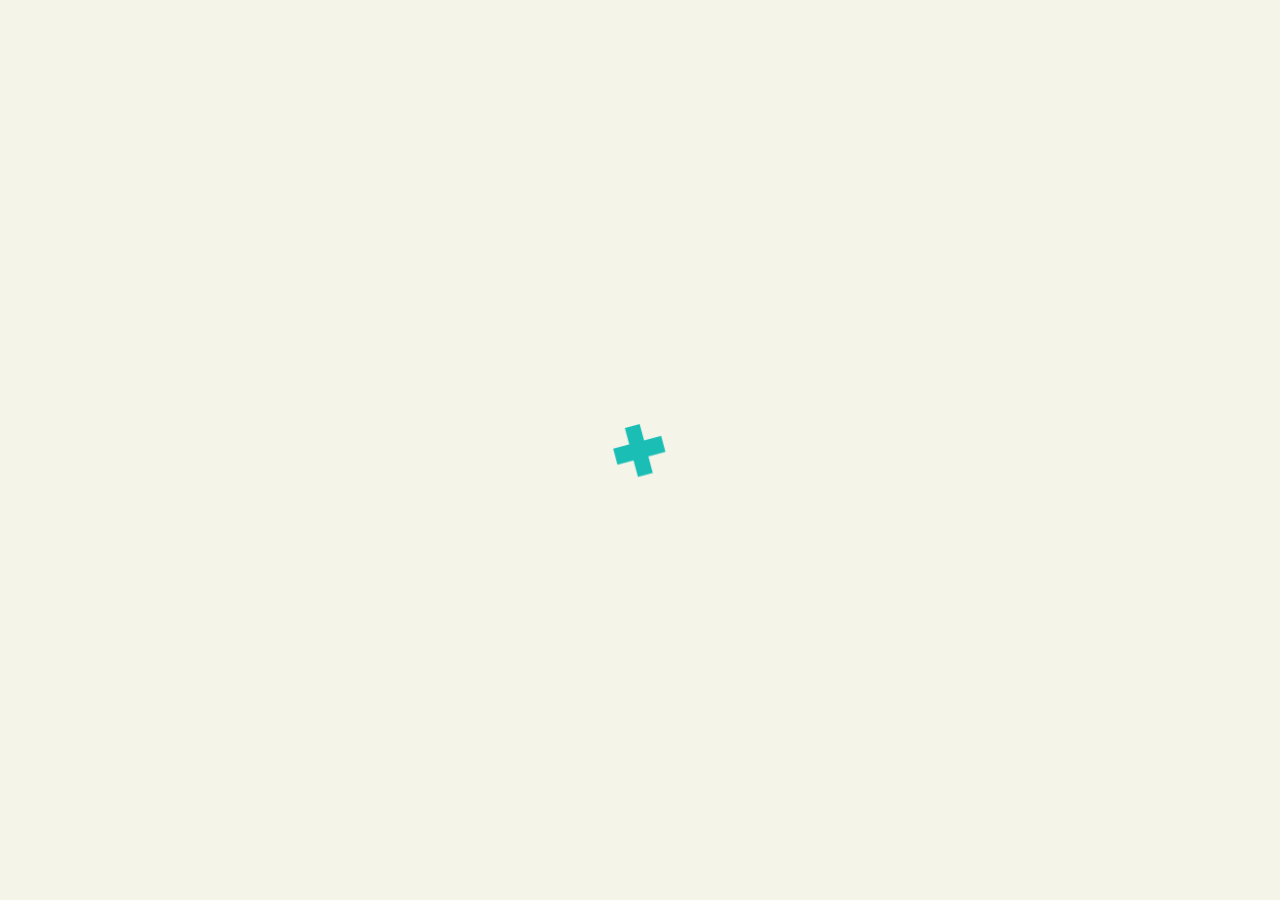
<file: HastaneSitesi/loginRegisterScreen.html>
<!DOCTYPE html>
<html>
<head>
    <meta charset='utf-8'>
    <meta http-equiv='X-UA-Compatible' content='IE=edge'>
    <title>Login Register Screen</title>
    <meta name='viewport' content='width=device-width, initial-scale=1'>
    <link rel="stylesheet" href="lr.css">
    <link rel="stylesheet" href="hnf.css">


    <link href="https://cdn.jsdelivr.net/npm/bootstrap@5.2.3/dist/css/bootstrap.min.css" rel="stylesheet" 
integrity="sha384-rbsA2VBKQhggwzxH7pPCaAqO46MgnOM80zW1RWuH61DGLwZJEdK2Kadq2F9CUG65" crossorigin="anonymous">
<link href="//maxcdn.bootstrapcdn.com/font-awesome/4.2.0/css/font-awesome.min.css" rel="stylesheet">

<link rel="stylesheet" href="https://maxcdn.bootstrapcdn.com/bootstrap/4.5.2/css/bootstrap.min.css">
<script src="https://ajax.googleapis.com/ajax/libs/jquery/3.5.1/jquery.min.js"></script>
<script src="https://cdnjs.cloudflare.com/ajax/libs/popper.js/1.16.0/umd/popper.min.js"></script>
<script src="https://maxcdn.bootstrapcdn.com/bootstrap/4.5.2/js/bootstrap.min.js"></script>

</head>
<body>

  <div class="preloader"></div>

    <div class="container">
        <section id="formHolder">
      
          <div class="row">
      
            <!-- Brand Box -->
            <div class="col-sm-6 brand">
                <ul>
                    <li><a href="index.html" class="logo" title="Özel Kırklareli Hastanesi Logosu"><img src="social_media_icons/logo.png" alt="" width="250px" height="100px"></a></li>
                    <li><a href="https://saglik.gov.tr" target="_blank" title="Sağlık Bakanlığı Logosu"><img src="social_media_icons/bakanlik_logo.png" alt="" style="width: 100px;height: 100px;"></a></li>
                </ul>
              
                
              <div class="heading">
                <h2>ÖZEL KIRKLARELİ HASTANESİ</h2>
                <p>SAĞLIĞINIZ BİZİMLE GÜVENDE</p>
              </div>
      
              <!--<div class="success-msg">
                <p>Tebrikler! Artık Sizde Hastanemizin Bir Parçasısınız!</p>
                <a href="userAccountInfo.html" class="profile">Devam Et!</a>
              </div>-->
            </div>
      
            <!-- Form Box -->
            <div class="col-sm-6 form">
      
              <!-- Login Form -->
              <div class="login form-peice switched">
                <form class="login-form" action="php/login.php" method="post">
                  <div class="form-group">
                    <label for="loginemail">Email Adresi</label>
                    <input type="email" name="loginemail" id="loginemail" required>
                  </div>
      
                  <div class="form-group">
                    <label for="loginPassword">Şifre</label>
                    <input type="password" name="loginPassword" id="loginPassword" required>
                  </div>
      
                  <div class="CTA">
                    <input type="submit" value="Giris Yap" name="giris">
                    <a href="#" class="switch">Kayıt Ol!</a>
                  </div>
                </form>
              </div><!-- End Login Form -->
      
              <!-- Signup Form -->
              <div class="signup form-peice">
                <form class="signup-form" action="php/register.php" method="post" id="kayit" onsubmit="validate();return false">
      
                  <div class="form-group">
                    <label  for="ad">Ad</label>
                    <input type="text" name="ad" id="ad" class="ad">
                    <p style="color:red;font-size: 12px;float: right;" id="adHatasi"></p>
                  </div>

                  <div class="form-group">
                    <label  for="soyad">Soyad</label>
                    <input type="text" name="soyad" id="soyad" class="soyad">
                    <p style="color:red;font-size: 12px;float: right;" id="soyadHatasi"></p>
                  </div>
      
                  <div class="form-group">
                    <label for="email">Email Adresi</label>
                    <input type="email" name="emailAdress" id="email" class="email">
                    <p style="color:red;font-size: 12px;float: right;" id="epostaHatasi"></p>
                  </div>
      
                  <div class="form-group">
                    <label for="identitiy">TC Kimlik Numarası</small></label>
                    <input type="text" name="identitiyNumber" id="identitiy" class="identitiy">
                    <p style="color:red;font-size: 12px;float: right;" id="tcHatasi"></p>
                  </div>
      
                  <div class="form-group">
                    <label for="password">Şifre</label>
                    <input type="password" name="password" id="password" class="pass">
                    <p style="color:red;font-size: 12px;float: right;" id="sifreHatasi"></p>
                  </div>
                  
                  <div class="CTA">
                    <input type="submit" value="Kayıt Ol" name="kayit">
                    <a href="#" class="switch">Giriş Yap!</a>
                  </div>
                </form>
              </div><!-- End Signup Form -->
            </div>
          </div>
      
        </section>
    </div>


    <footer> 
      <div class="container-fluid" style="background-color: #2D2D2D;">
        <div class="row">
          <div class="col">
            <a href="index.html" class="logo" title="Özel Kırklareli Hastanesi Logosu"><img src="social_media_icons/logo.png" alt="" width="350px" height="150px" style="margin-top: 50px;"></a>
          </div>
          <div class="col">
            <h3 style="color: white;margin-top: 50px;">Faydalı Linkler</h3>
            <ul class="faydaliLink">
              <li><a href="https://giris.turkiye.gov.tr/Giris/" style="color: white;text-decoration: none;" target="_blank"><i>E-Devlet</i></a></li>
              <li><a href="https://enabiz.gov.tr" style="color: white;text-decoration: none;" target="_blank"><i>E-Nabız</i></a></li>
              <li><a href="https://www.sgk.gov.tr" style="color: white;text-decoration: none;" target="_blank"><i>SGK</i></a></li>
            </ul>
          </div>
          <div class="col">
            <h3 style="color: white;margin-top: 50px;">Sosyal Medya</h3>
            <ul class="social-network">
              <li><a class="waves-effect waves-dark" href="https://www.facebook.com/login/?privacy_mutation_token=eyJ0eXBlIjowLCJjcmVhdGlvbl90aW1lIjoxNjcwMzQ2NTkyLCJjYWxsc2l0ZV9pZCI6MjY5NTQ4NDUzMDcyMDk1MX0%3D" target="_blank"><i class="fa fa-facebook"></i></a></li>
              <li><a class="waves-effect waves-dark" href="https://www.twitter.com" target="_blank"><i class="fa fa-twitter"></i></a></li>
              <li><a class="waves-effect waves-dark" href="https://www.instagram.com" target="_blank"><i class="fa fa-instagram"></i></a></li>
              <li><a class="waves-effect waves-dark" href="https://www.linkedin.com" target="_blank"><i class="fa fa-linkedin"></i></a></li>
            </ul>
          </div>
          <div class="col">
            <h3 style="color: white;margin-top: 50px;">İletişim</h3>
            <p style="color:white;">Yayla, 3. Çamlık Sk. 49/1, 39000 Merkez/Kırklareli Merkez/Kırklareli</p>
            <ul class="phoneFooter">
              <li><svg xmlns="http://www.w3.org/2000/svg" width="16" height="16" fill="currentColor" class="bi bi-telephone-fill" viewBox="0 0 16 16" style="color: white;height: 32px;">
                  <path fill-rule="evenodd" d="M1.885.511a1.745 1.745 0 0 1 2.61.163L6.29 2.98c.329.423.445.974.315 1.494l-.547 2.19a.678.678 0 0 0 .178.643l2.457 2.457a.678.678 0 0 0 .644.178l2.189-.547a1.745 1.745 0 0 1 1.494.315l2.306 1.794c.829.645.905 1.87.163 2.611l-1.034 1.034c-.74.74-1.846 1.065-2.877.702a18.634 18.634 0 0 1-7.01-4.42 18.634 18.634 0 0 1-4.42-7.009c-.362-1.03-.037-2.137.703-2.877L1.885.511z"/>
                </svg><a href="#" style="color: white;text-decoration: none;"><i>0850 850 8580</i></a></li>
              <li><svg xmlns="http://www.w3.org/2000/svg" width="16" height="16" fill="currentColor" class="bi bi-envelope" viewBox="0 0 16 16" style="color: white;">
                <path d="M0 4a2 2 0 0 1 2-2h12a2 2 0 0 1 2 2v8a2 2 0 0 1-2 2H2a2 2 0 0 1-2-2V4Zm2-1a1 1 0 0 0-1 1v.217l7 4.2 7-4.2V4a1 1 0 0 0-1-1H2Zm13 2.383-4.708 2.825L15 11.105V5.383Zm-.034 6.876-5.64-3.471L8 9.583l-1.326-.795-5.64 3.47A1 1 0 0 0 2 13h12a1 1 0 0 0 .966-.741ZM1 11.105l4.708-2.897L1 5.383v5.722Z"/>
              </svg><a href="#" style="color: white;text-decoration:none;"><i> kırklareliozelhastanesi@gmail.com</i></a></li>                 
            </ul> 
          </div>
        </div>
      </div>
        
    </footer>

    <script src="lr.js"></script>
    <script src="https://cdn.jsdelivr.net/npm/bootstrap@5.2.3/dist/js/bootstrap.bundle.min.js" 
integrity="sha384-kenU1KFdBIe4zVF0s0G1M5b4hcpxyD9F7jL+jjXkk+Q2h455rYXK/7HAuoJl+0I4" crossorigin="anonymous"></script>
<script src="preloader.js"></script>
</body>
</html>
</file>
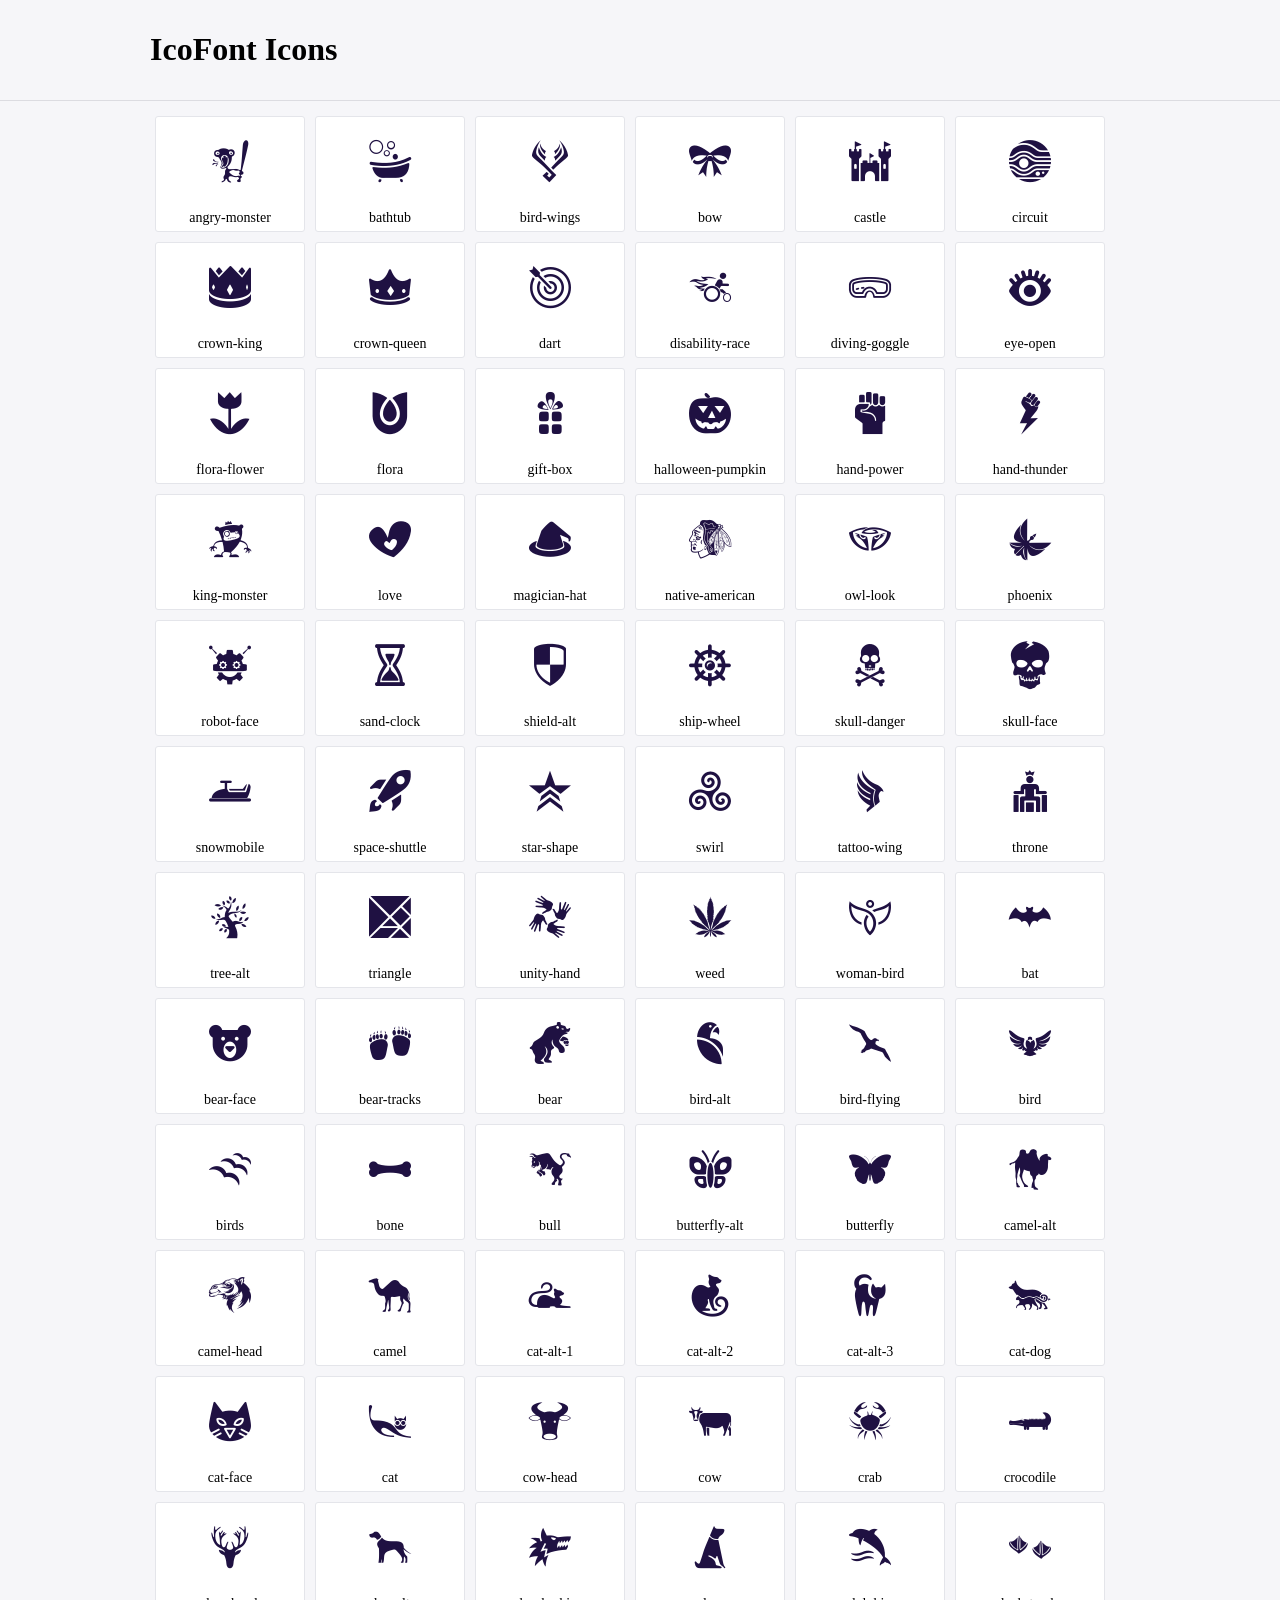
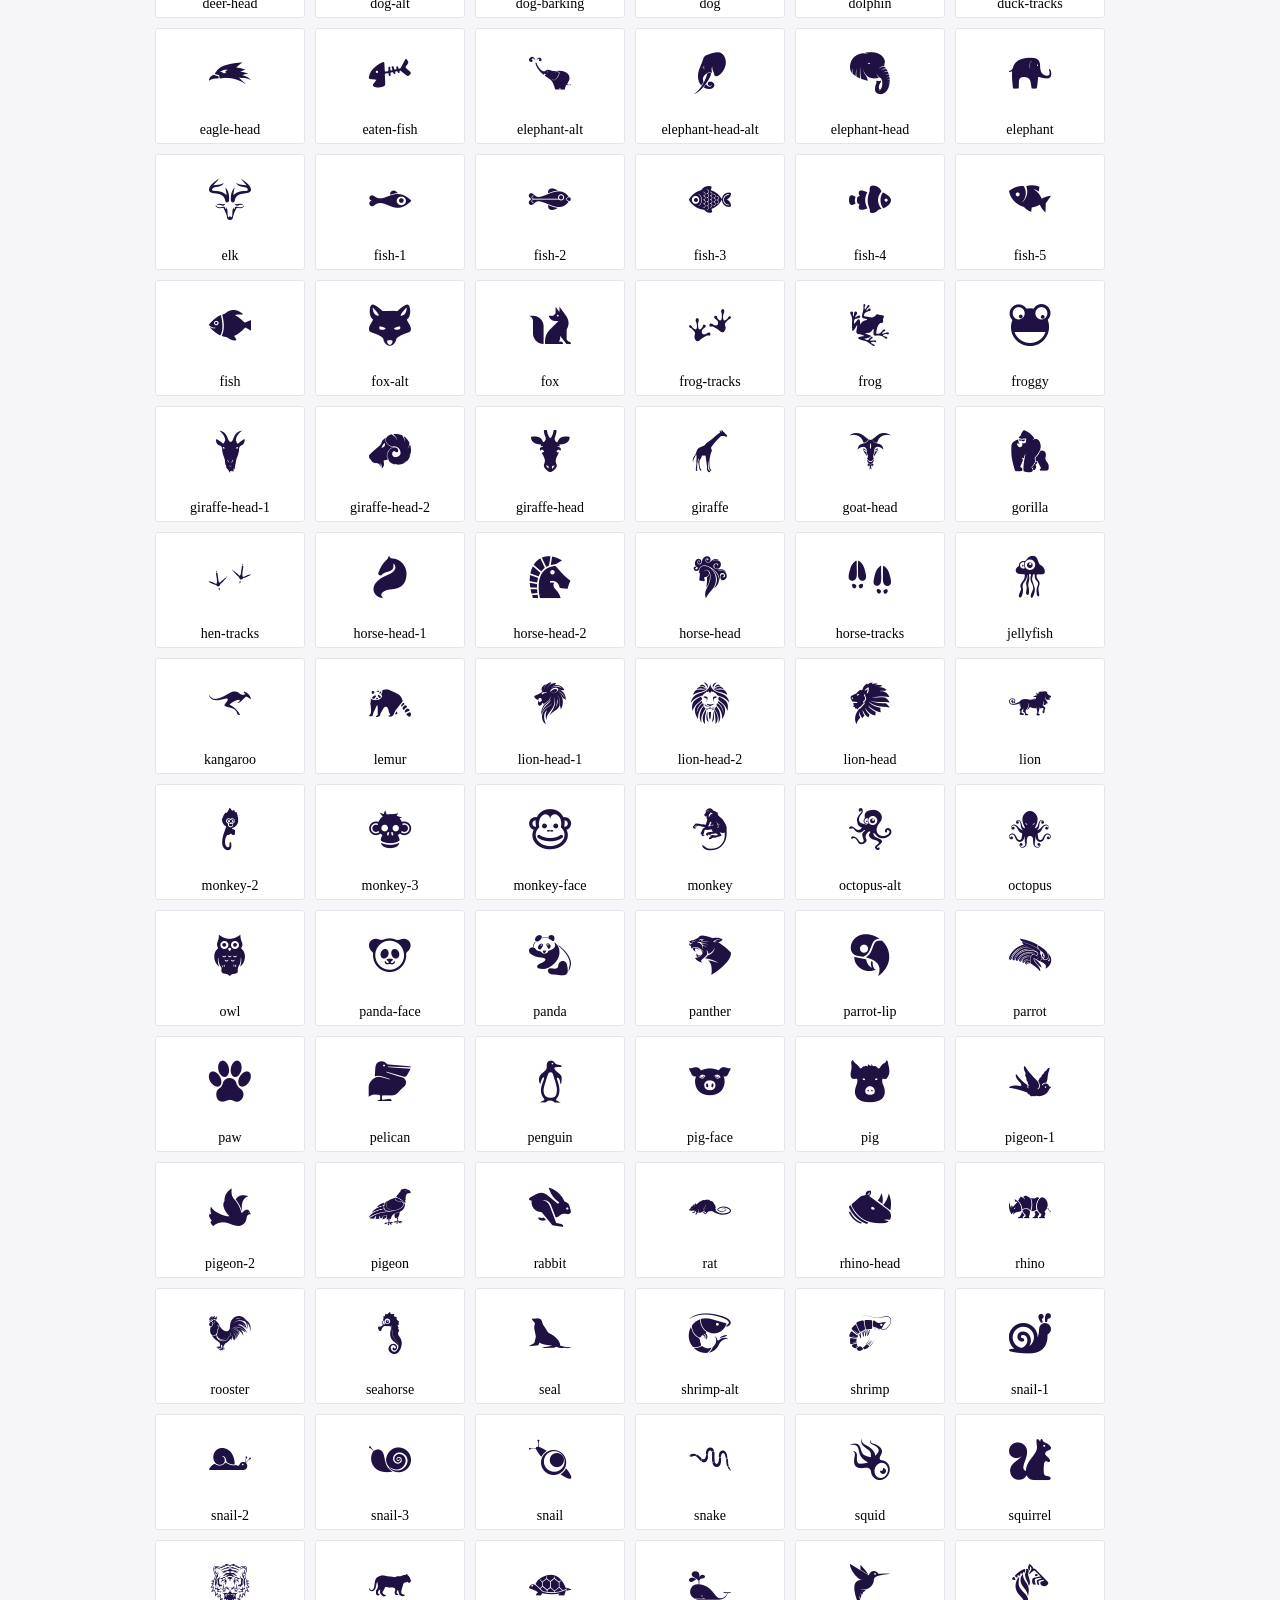
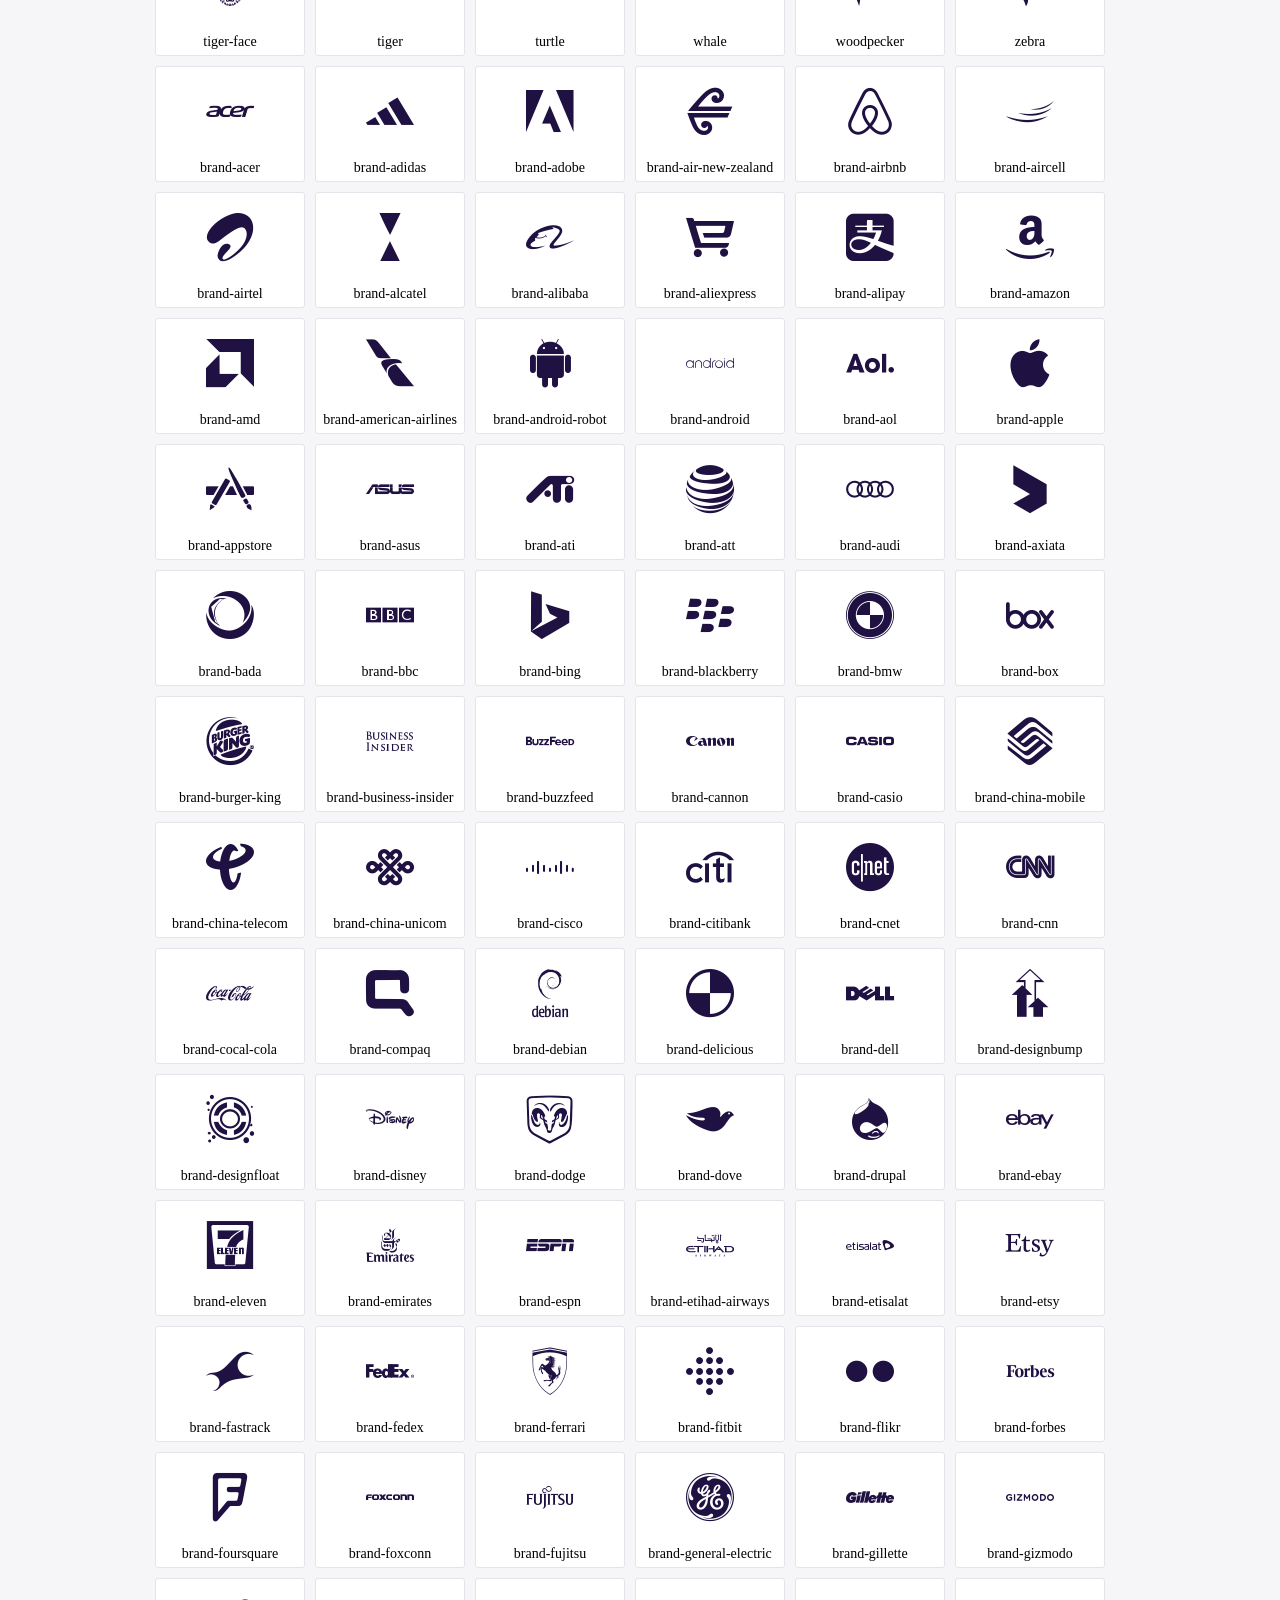
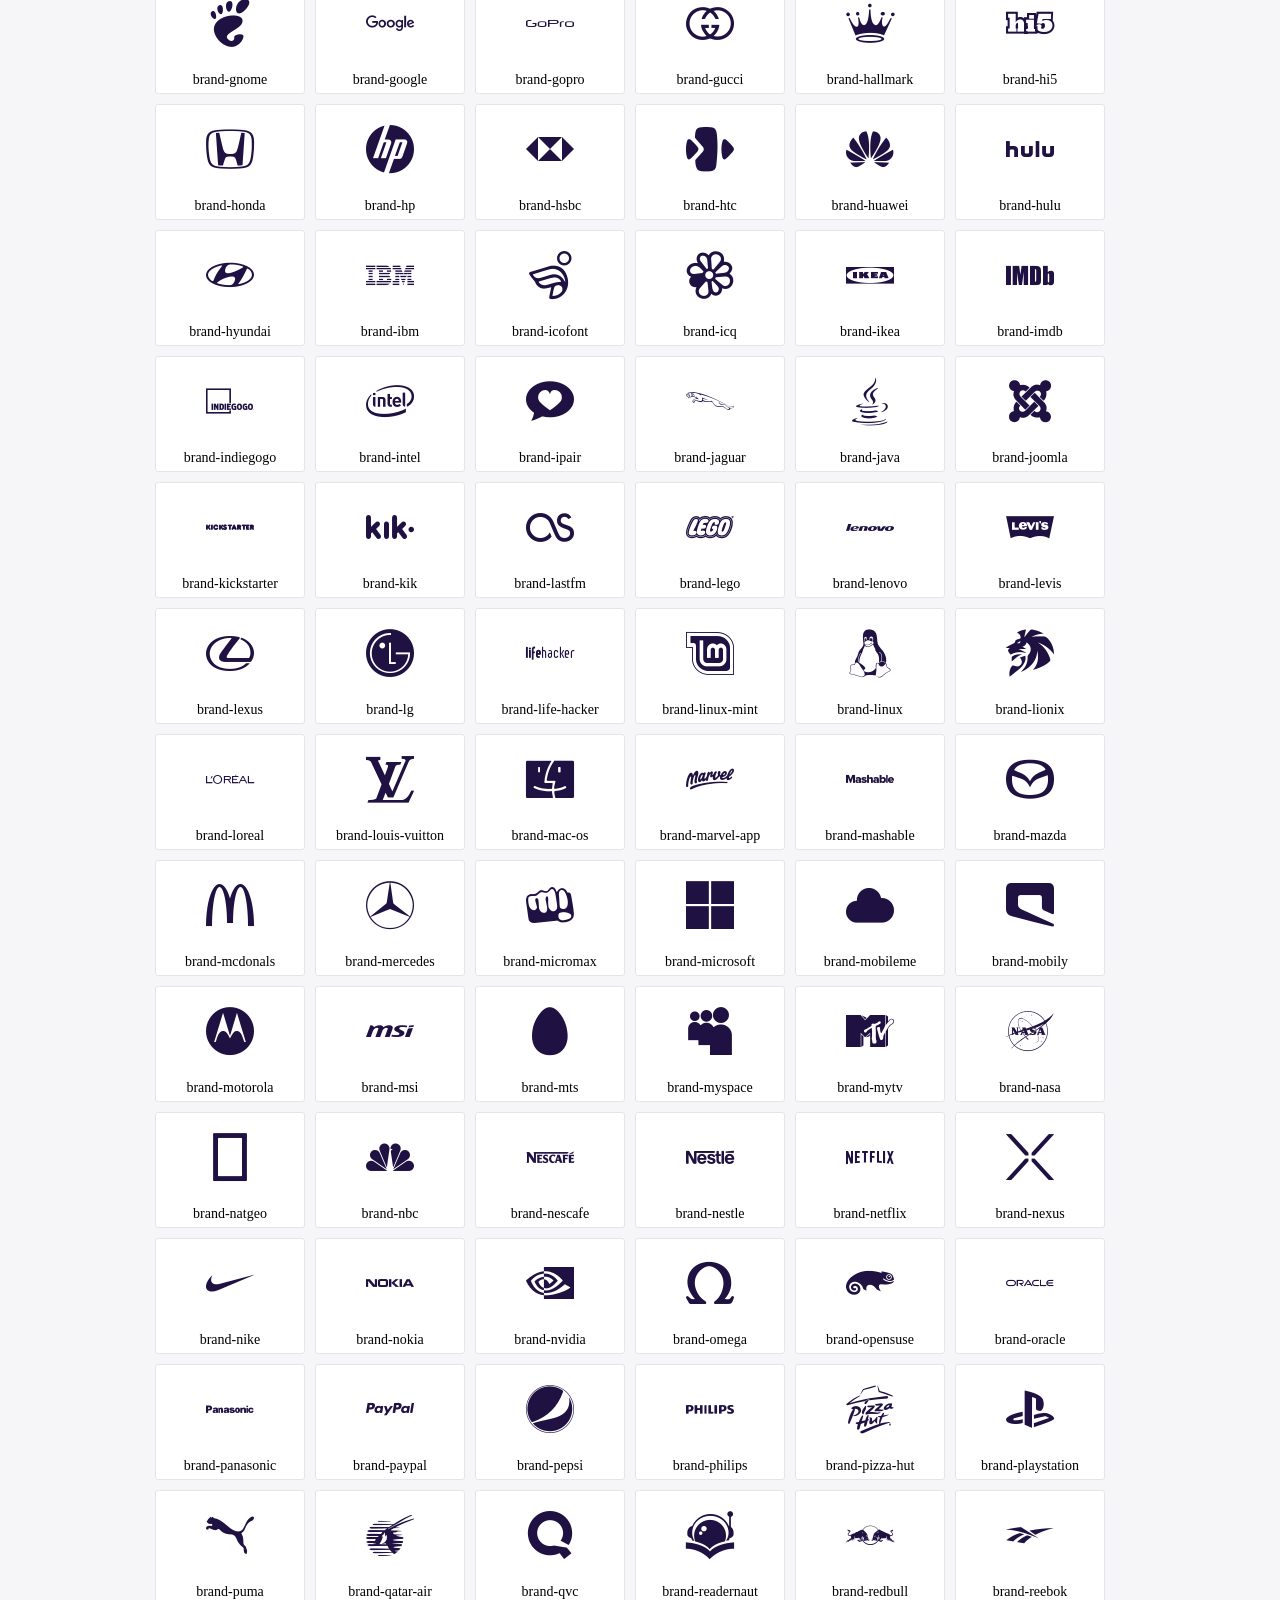
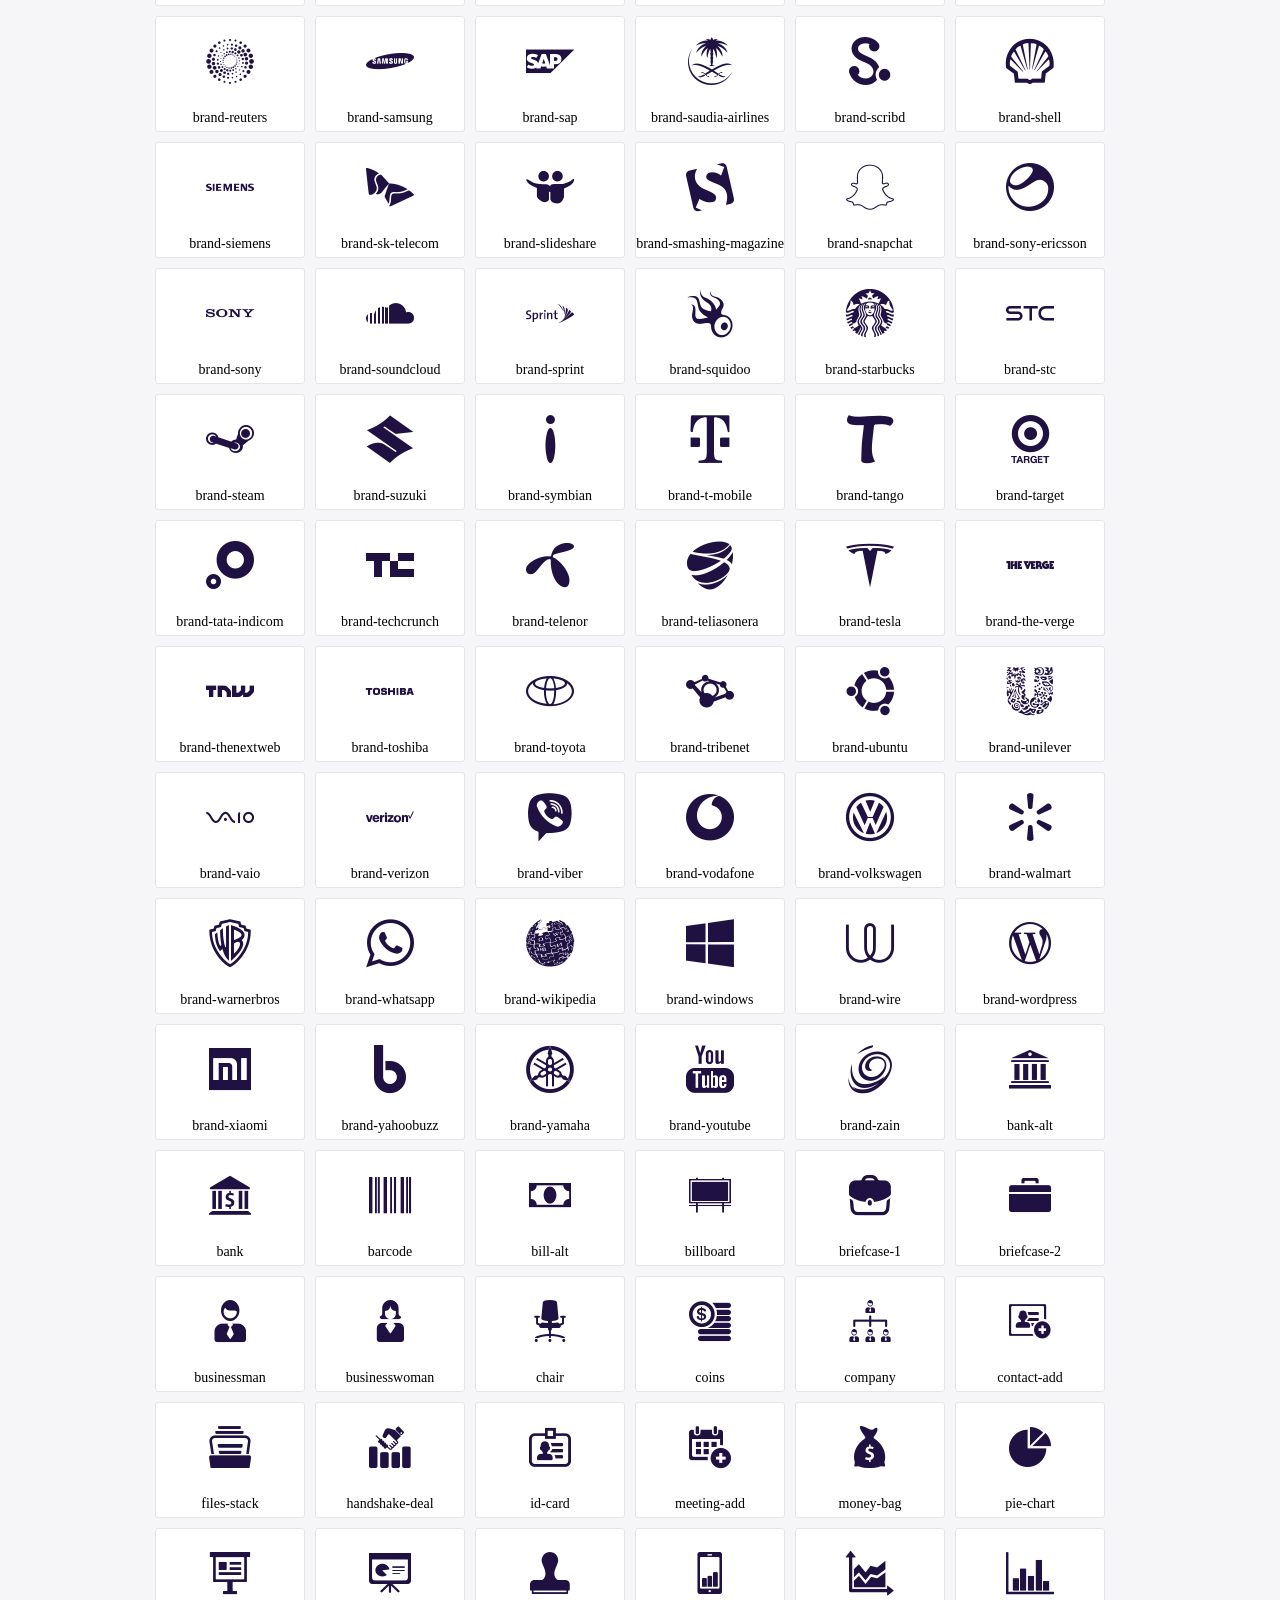
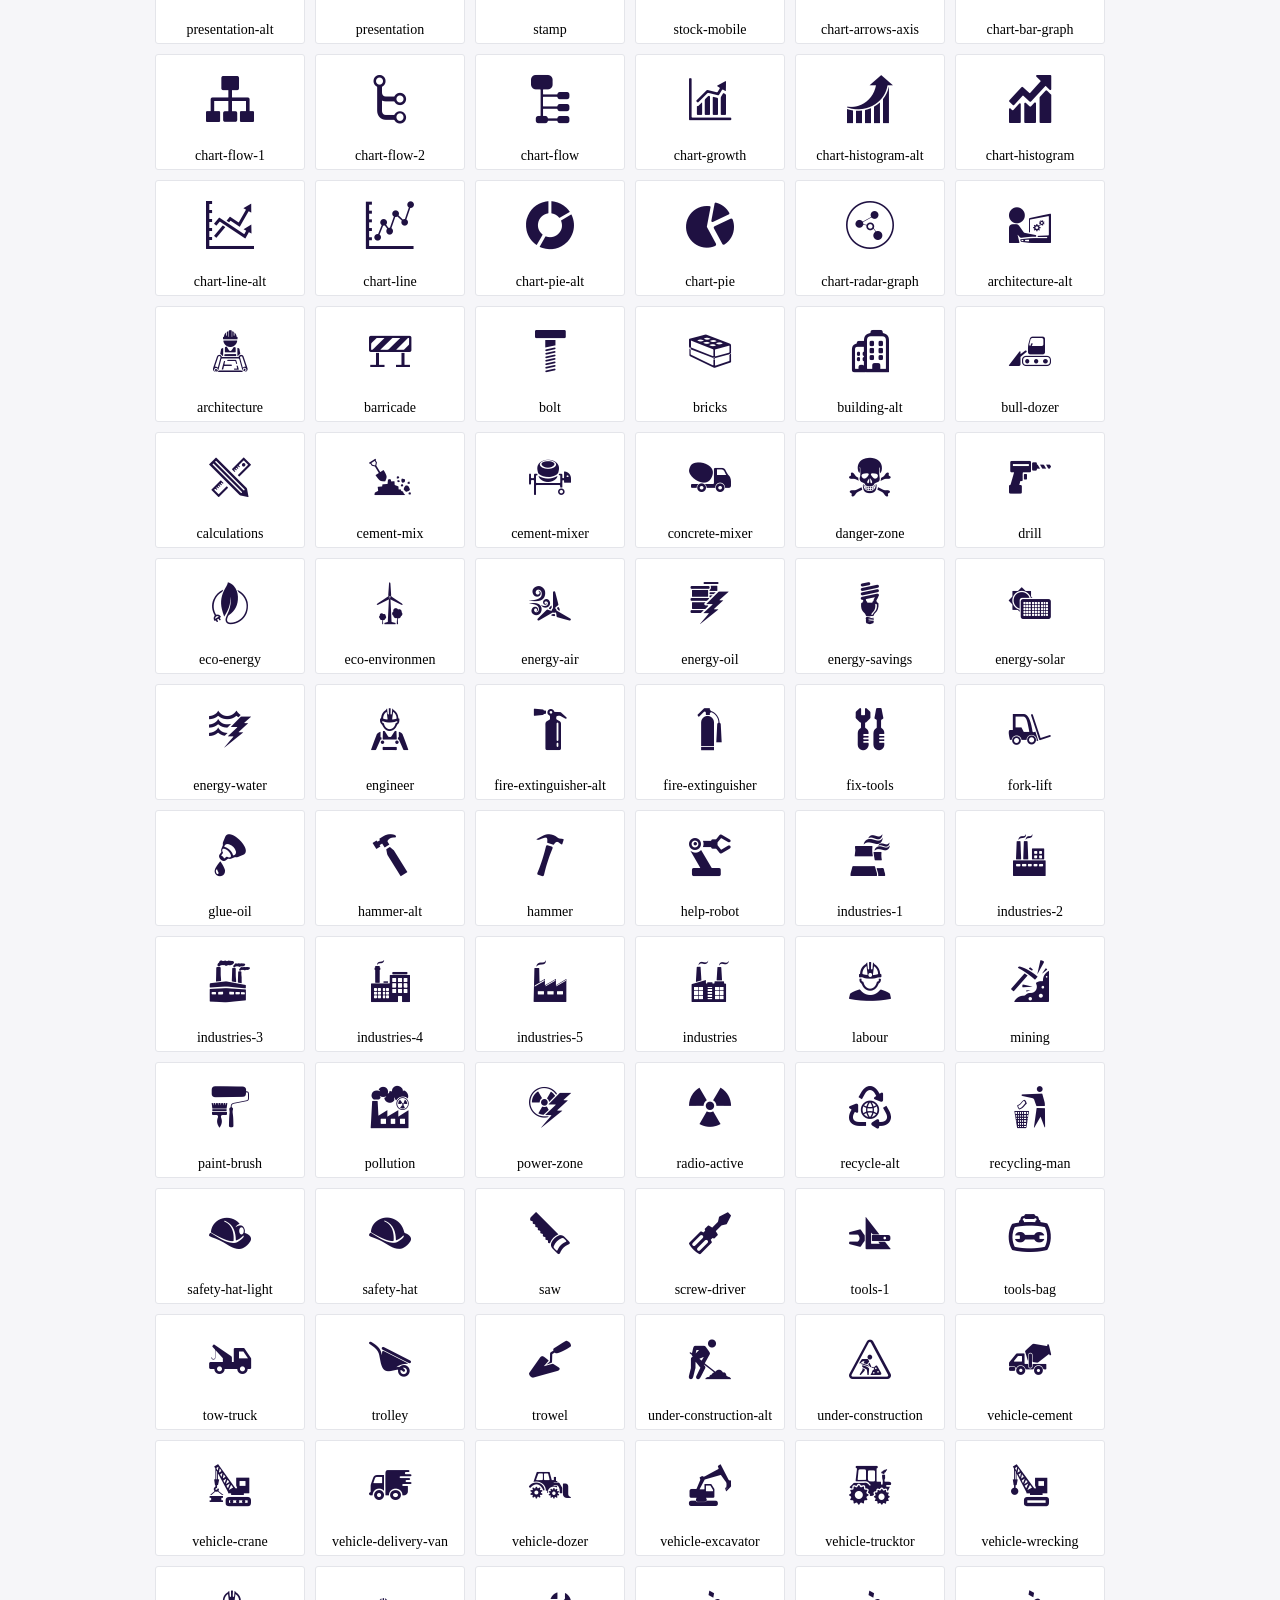
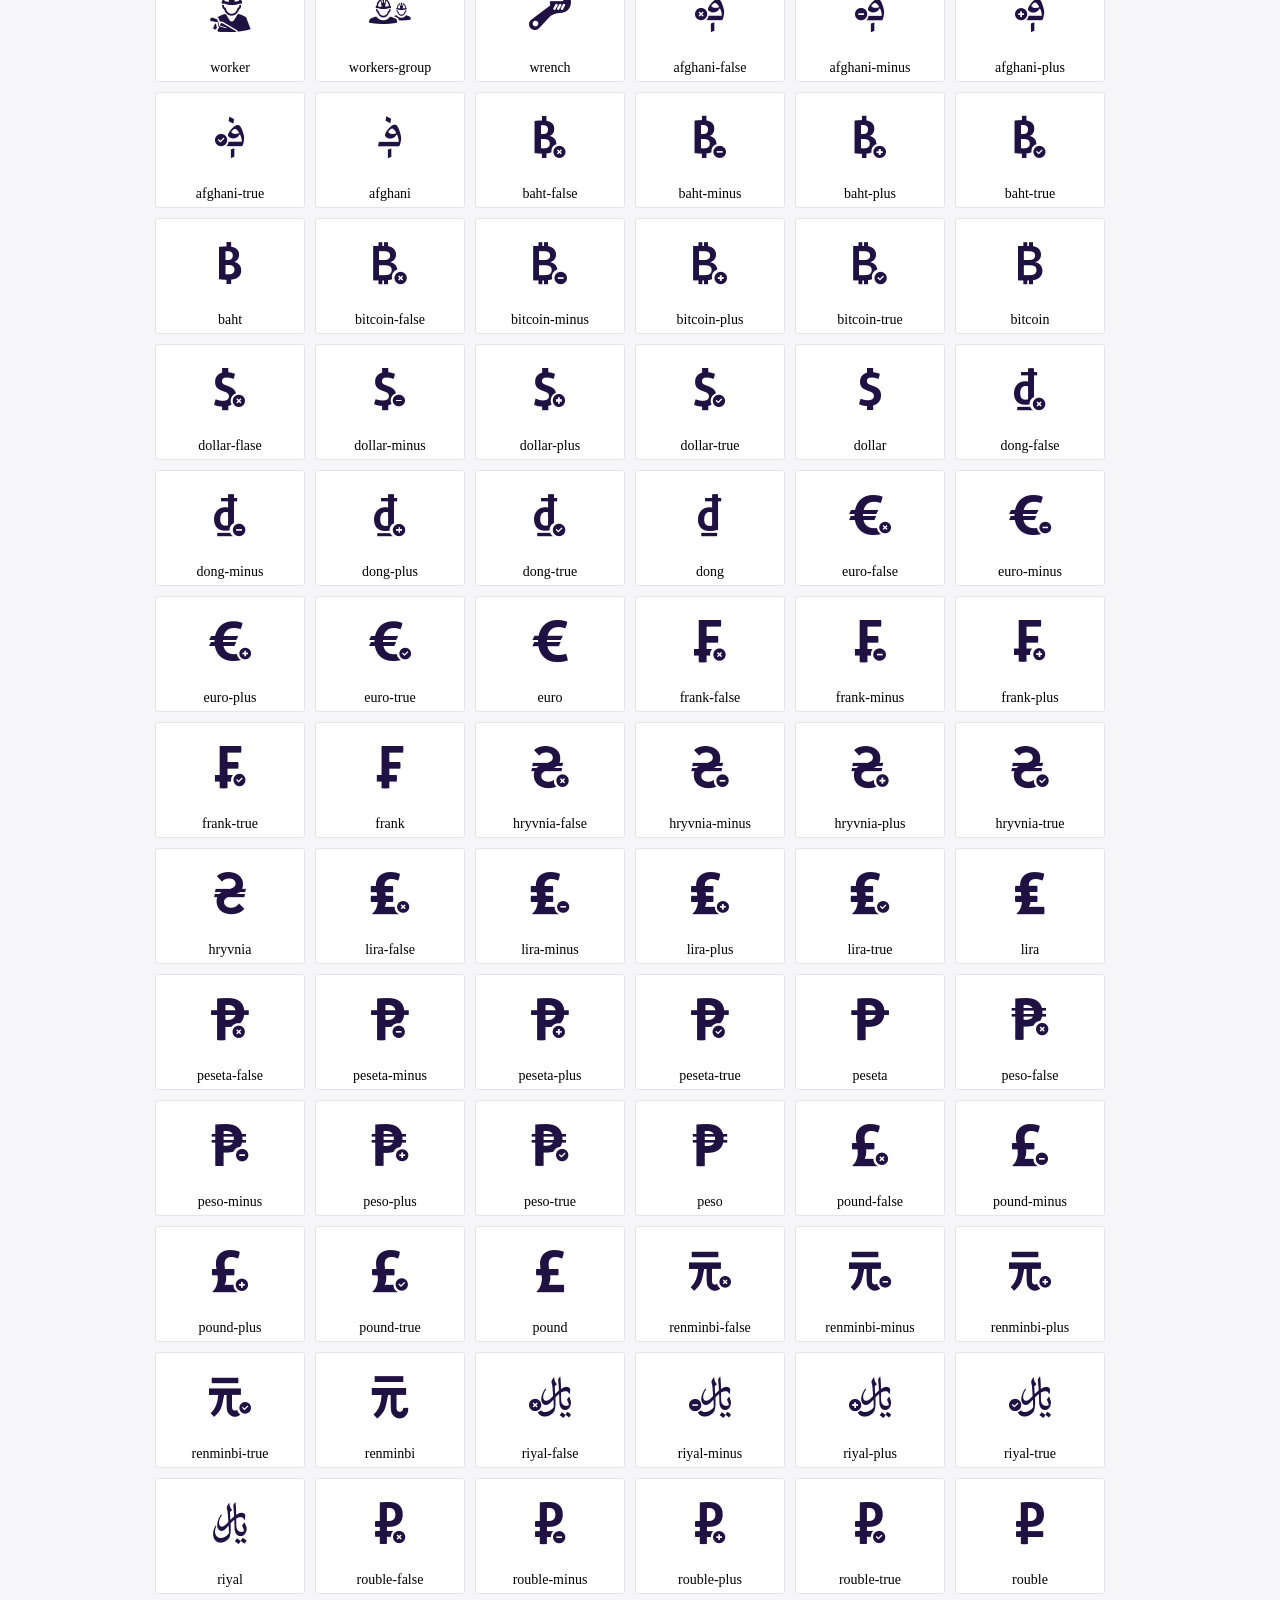
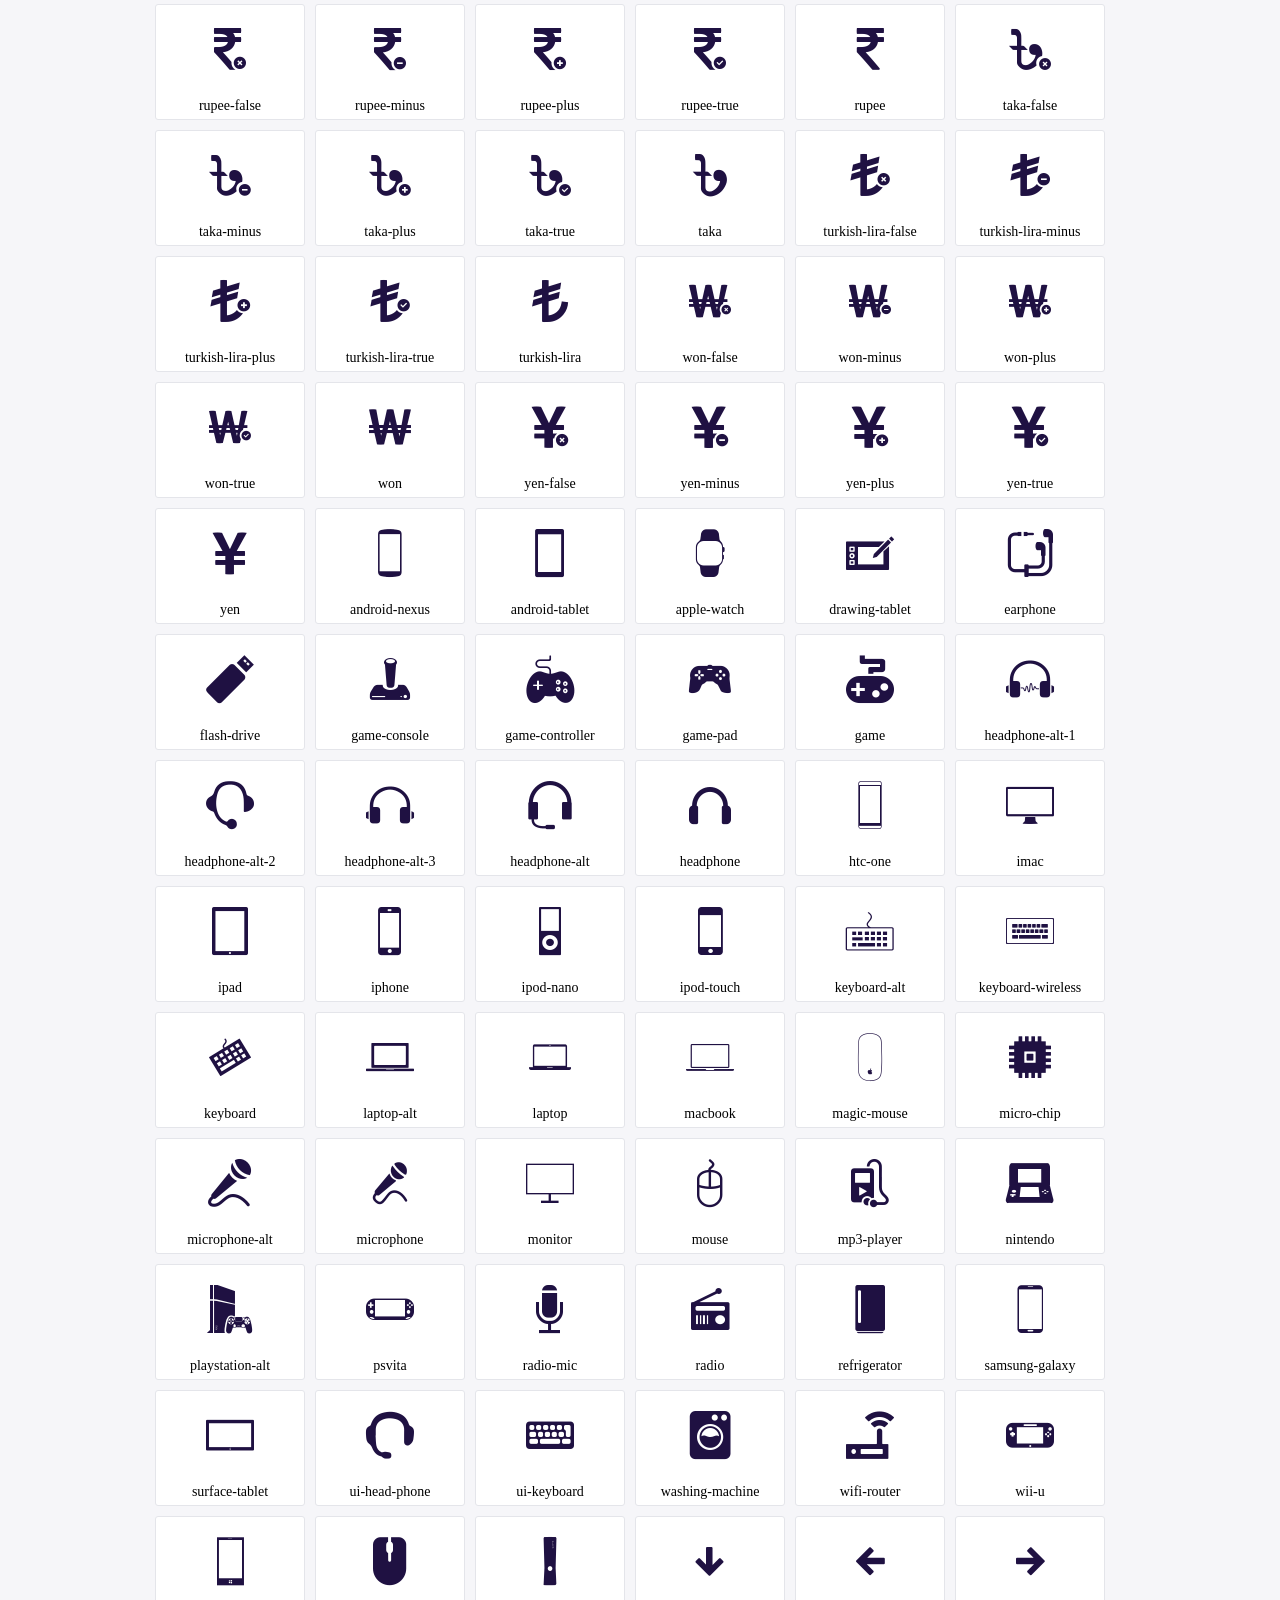
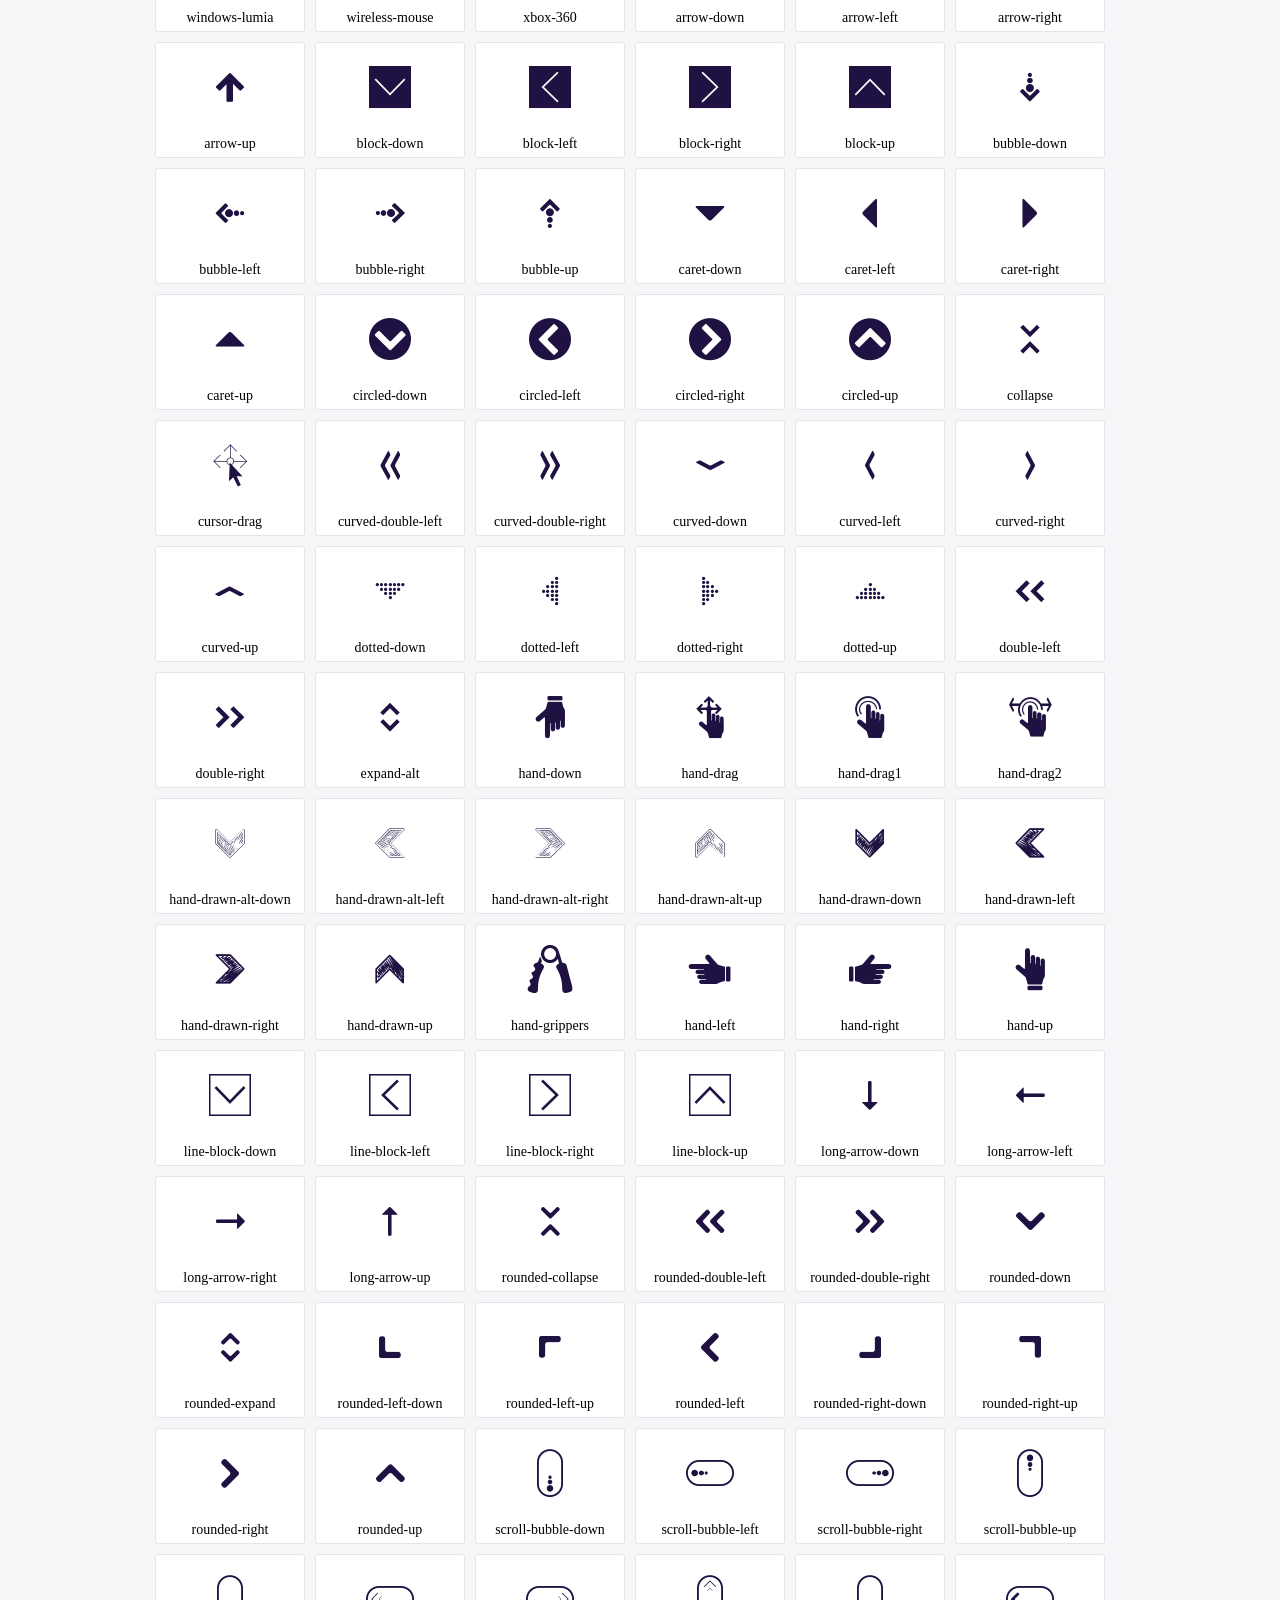
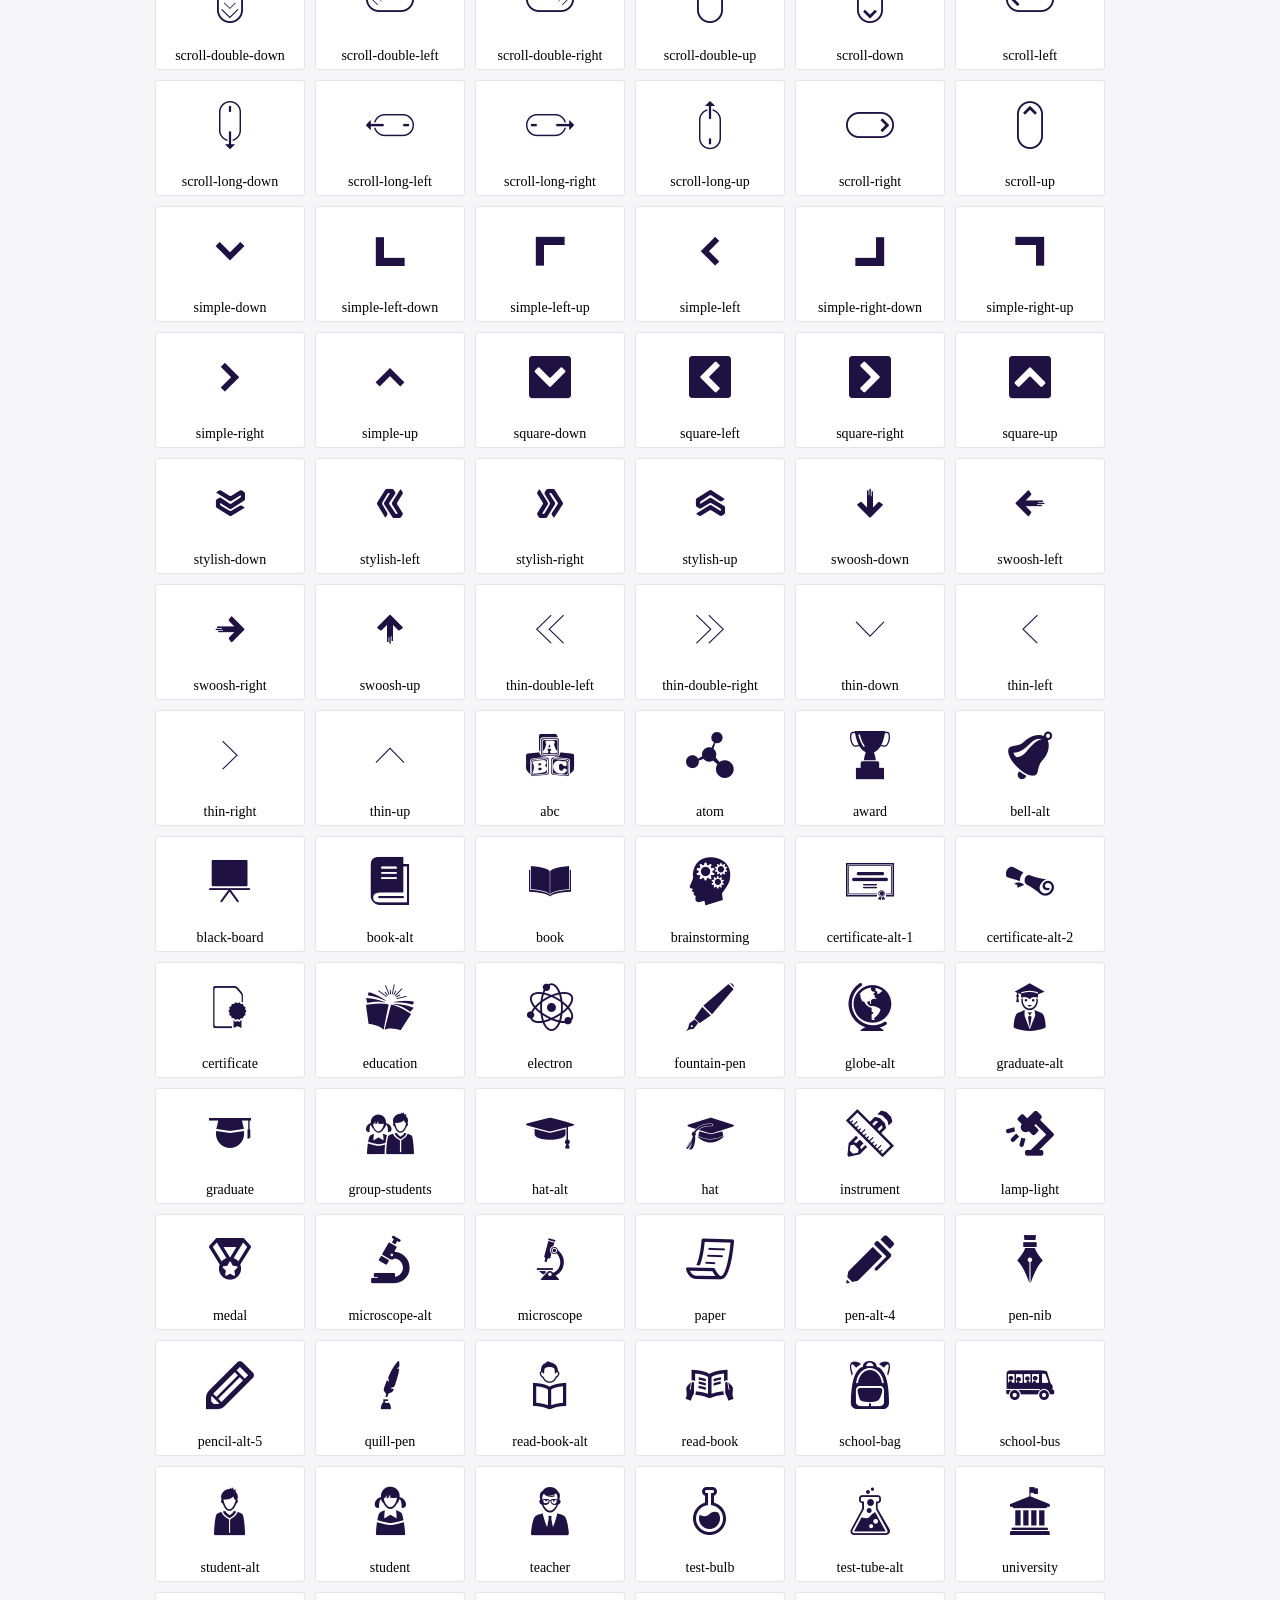
<file: HastaneSitesi/icofont/demo.html>
<!DOCTYPE html>
	<html>
	<head>
		<meta charset="utf-8">
		<title>Examples | IcoFont</title>
		<link rel="stylesheet" type="text/css" href="./icofont.min.css">
		<style type="text/css">
			body {
				margin: 0;
				padding: 0;
				background: #F6F6F9;
			}
			.header {
				border-bottom: 1px solid #DCDCE1;
				padding: 10px 0;
				margin-bottom: 10px;
			}
			.container {
				width: 980px;
				margin: 0 auto;
			}
			.ico-title {
				font-size: 2em;
			}
			.iconlist {
				margin: 0;
				padding: 0;
				list-style: none;
				text-align: center;
				width: 100%;
				display: flex;
				flex-wrap: wrap;
				flex-direction: row;
			}
			.iconlist li {
				position: relative;
				margin: 5px;
				width: 150px;
				cursor: pointer;
			}
			.iconlist li .icon-holder {
				position: relative;
				text-align: center;
				border-radius: 3px;
				overflow: hidden;
				padding-bottom: 5px;
				background: #ffffff;
				border: 1px solid #E4E5EA;
				transition: all 0.2s linear 0s;
			}
			.iconlist li .icon-holder:hover {
				background: #00C3DA;
				color: #ffffff;
			}
			.iconlist li .icon-holder:hover .icon i {
				color: #ffffff;
			}
			.iconlist li .icon-holder .icon {
				padding: 20px;
				text-align: center;
			}
			.iconlist li .icon-holder .icon i {
				font-size: 3em;
				color: #1F1142;
			}
			.iconlist li .icon-holder span {
				font-size: 14px;
				display: block;
				margin-top: 5px;
				border-radius: 3px;
			}
		</style>
	</head>
	<body>
	<div class="header">
		<div class="container">
			<h1 class="ico-title"> IcoFont Icons </h1>
		</div>
	</div>
	<div class="container">
		<ul class="iconlist">
		
		<li>
			<div class="icon-holder">
				<div class="icon"> 
					<i class="icofont-angry-monster"></i>
				</div> 
				<span> angry-monster </span>
			</div>
		</li>
		
		<li>
			<div class="icon-holder">
				<div class="icon"> 
					<i class="icofont-bathtub"></i>
				</div> 
				<span> bathtub </span>
			</div>
		</li>
		
		<li>
			<div class="icon-holder">
				<div class="icon"> 
					<i class="icofont-bird-wings"></i>
				</div> 
				<span> bird-wings </span>
			</div>
		</li>
		
		<li>
			<div class="icon-holder">
				<div class="icon"> 
					<i class="icofont-bow"></i>
				</div> 
				<span> bow </span>
			</div>
		</li>
		
		<li>
			<div class="icon-holder">
				<div class="icon"> 
					<i class="icofont-castle"></i>
				</div> 
				<span> castle </span>
			</div>
		</li>
		
		<li>
			<div class="icon-holder">
				<div class="icon"> 
					<i class="icofont-circuit"></i>
				</div> 
				<span> circuit </span>
			</div>
		</li>
		
		<li>
			<div class="icon-holder">
				<div class="icon"> 
					<i class="icofont-crown-king"></i>
				</div> 
				<span> crown-king </span>
			</div>
		</li>
		
		<li>
			<div class="icon-holder">
				<div class="icon"> 
					<i class="icofont-crown-queen"></i>
				</div> 
				<span> crown-queen </span>
			</div>
		</li>
		
		<li>
			<div class="icon-holder">
				<div class="icon"> 
					<i class="icofont-dart"></i>
				</div> 
				<span> dart </span>
			</div>
		</li>
		
		<li>
			<div class="icon-holder">
				<div class="icon"> 
					<i class="icofont-disability-race"></i>
				</div> 
				<span> disability-race </span>
			</div>
		</li>
		
		<li>
			<div class="icon-holder">
				<div class="icon"> 
					<i class="icofont-diving-goggle"></i>
				</div> 
				<span> diving-goggle </span>
			</div>
		</li>
		
		<li>
			<div class="icon-holder">
				<div class="icon"> 
					<i class="icofont-eye-open"></i>
				</div> 
				<span> eye-open </span>
			</div>
		</li>
		
		<li>
			<div class="icon-holder">
				<div class="icon"> 
					<i class="icofont-flora-flower"></i>
				</div> 
				<span> flora-flower </span>
			</div>
		</li>
		
		<li>
			<div class="icon-holder">
				<div class="icon"> 
					<i class="icofont-flora"></i>
				</div> 
				<span> flora </span>
			</div>
		</li>
		
		<li>
			<div class="icon-holder">
				<div class="icon"> 
					<i class="icofont-gift-box"></i>
				</div> 
				<span> gift-box </span>
			</div>
		</li>
		
		<li>
			<div class="icon-holder">
				<div class="icon"> 
					<i class="icofont-halloween-pumpkin"></i>
				</div> 
				<span> halloween-pumpkin </span>
			</div>
		</li>
		
		<li>
			<div class="icon-holder">
				<div class="icon"> 
					<i class="icofont-hand-power"></i>
				</div> 
				<span> hand-power </span>
			</div>
		</li>
		
		<li>
			<div class="icon-holder">
				<div class="icon"> 
					<i class="icofont-hand-thunder"></i>
				</div> 
				<span> hand-thunder </span>
			</div>
		</li>
		
		<li>
			<div class="icon-holder">
				<div class="icon"> 
					<i class="icofont-king-monster"></i>
				</div> 
				<span> king-monster </span>
			</div>
		</li>
		
		<li>
			<div class="icon-holder">
				<div class="icon"> 
					<i class="icofont-love"></i>
				</div> 
				<span> love </span>
			</div>
		</li>
		
		<li>
			<div class="icon-holder">
				<div class="icon"> 
					<i class="icofont-magician-hat"></i>
				</div> 
				<span> magician-hat </span>
			</div>
		</li>
		
		<li>
			<div class="icon-holder">
				<div class="icon"> 
					<i class="icofont-native-american"></i>
				</div> 
				<span> native-american </span>
			</div>
		</li>
		
		<li>
			<div class="icon-holder">
				<div class="icon"> 
					<i class="icofont-owl-look"></i>
				</div> 
				<span> owl-look </span>
			</div>
		</li>
		
		<li>
			<div class="icon-holder">
				<div class="icon"> 
					<i class="icofont-phoenix"></i>
				</div> 
				<span> phoenix </span>
			</div>
		</li>
		
		<li>
			<div class="icon-holder">
				<div class="icon"> 
					<i class="icofont-robot-face"></i>
				</div> 
				<span> robot-face </span>
			</div>
		</li>
		
		<li>
			<div class="icon-holder">
				<div class="icon"> 
					<i class="icofont-sand-clock"></i>
				</div> 
				<span> sand-clock </span>
			</div>
		</li>
		
		<li>
			<div class="icon-holder">
				<div class="icon"> 
					<i class="icofont-shield-alt"></i>
				</div> 
				<span> shield-alt </span>
			</div>
		</li>
		
		<li>
			<div class="icon-holder">
				<div class="icon"> 
					<i class="icofont-ship-wheel"></i>
				</div> 
				<span> ship-wheel </span>
			</div>
		</li>
		
		<li>
			<div class="icon-holder">
				<div class="icon"> 
					<i class="icofont-skull-danger"></i>
				</div> 
				<span> skull-danger </span>
			</div>
		</li>
		
		<li>
			<div class="icon-holder">
				<div class="icon"> 
					<i class="icofont-skull-face"></i>
				</div> 
				<span> skull-face </span>
			</div>
		</li>
		
		<li>
			<div class="icon-holder">
				<div class="icon"> 
					<i class="icofont-snowmobile"></i>
				</div> 
				<span> snowmobile </span>
			</div>
		</li>
		
		<li>
			<div class="icon-holder">
				<div class="icon"> 
					<i class="icofont-space-shuttle"></i>
				</div> 
				<span> space-shuttle </span>
			</div>
		</li>
		
		<li>
			<div class="icon-holder">
				<div class="icon"> 
					<i class="icofont-star-shape"></i>
				</div> 
				<span> star-shape </span>
			</div>
		</li>
		
		<li>
			<div class="icon-holder">
				<div class="icon"> 
					<i class="icofont-swirl"></i>
				</div> 
				<span> swirl </span>
			</div>
		</li>
		
		<li>
			<div class="icon-holder">
				<div class="icon"> 
					<i class="icofont-tattoo-wing"></i>
				</div> 
				<span> tattoo-wing </span>
			</div>
		</li>
		
		<li>
			<div class="icon-holder">
				<div class="icon"> 
					<i class="icofont-throne"></i>
				</div> 
				<span> throne </span>
			</div>
		</li>
		
		<li>
			<div class="icon-holder">
				<div class="icon"> 
					<i class="icofont-tree-alt"></i>
				</div> 
				<span> tree-alt </span>
			</div>
		</li>
		
		<li>
			<div class="icon-holder">
				<div class="icon"> 
					<i class="icofont-triangle"></i>
				</div> 
				<span> triangle </span>
			</div>
		</li>
		
		<li>
			<div class="icon-holder">
				<div class="icon"> 
					<i class="icofont-unity-hand"></i>
				</div> 
				<span> unity-hand </span>
			</div>
		</li>
		
		<li>
			<div class="icon-holder">
				<div class="icon"> 
					<i class="icofont-weed"></i>
				</div> 
				<span> weed </span>
			</div>
		</li>
		
		<li>
			<div class="icon-holder">
				<div class="icon"> 
					<i class="icofont-woman-bird"></i>
				</div> 
				<span> woman-bird </span>
			</div>
		</li>
		
		<li>
			<div class="icon-holder">
				<div class="icon"> 
					<i class="icofont-bat"></i>
				</div> 
				<span> bat </span>
			</div>
		</li>
		
		<li>
			<div class="icon-holder">
				<div class="icon"> 
					<i class="icofont-bear-face"></i>
				</div> 
				<span> bear-face </span>
			</div>
		</li>
		
		<li>
			<div class="icon-holder">
				<div class="icon"> 
					<i class="icofont-bear-tracks"></i>
				</div> 
				<span> bear-tracks </span>
			</div>
		</li>
		
		<li>
			<div class="icon-holder">
				<div class="icon"> 
					<i class="icofont-bear"></i>
				</div> 
				<span> bear </span>
			</div>
		</li>
		
		<li>
			<div class="icon-holder">
				<div class="icon"> 
					<i class="icofont-bird-alt"></i>
				</div> 
				<span> bird-alt </span>
			</div>
		</li>
		
		<li>
			<div class="icon-holder">
				<div class="icon"> 
					<i class="icofont-bird-flying"></i>
				</div> 
				<span> bird-flying </span>
			</div>
		</li>
		
		<li>
			<div class="icon-holder">
				<div class="icon"> 
					<i class="icofont-bird"></i>
				</div> 
				<span> bird </span>
			</div>
		</li>
		
		<li>
			<div class="icon-holder">
				<div class="icon"> 
					<i class="icofont-birds"></i>
				</div> 
				<span> birds </span>
			</div>
		</li>
		
		<li>
			<div class="icon-holder">
				<div class="icon"> 
					<i class="icofont-bone"></i>
				</div> 
				<span> bone </span>
			</div>
		</li>
		
		<li>
			<div class="icon-holder">
				<div class="icon"> 
					<i class="icofont-bull"></i>
				</div> 
				<span> bull </span>
			</div>
		</li>
		
		<li>
			<div class="icon-holder">
				<div class="icon"> 
					<i class="icofont-butterfly-alt"></i>
				</div> 
				<span> butterfly-alt </span>
			</div>
		</li>
		
		<li>
			<div class="icon-holder">
				<div class="icon"> 
					<i class="icofont-butterfly"></i>
				</div> 
				<span> butterfly </span>
			</div>
		</li>
		
		<li>
			<div class="icon-holder">
				<div class="icon"> 
					<i class="icofont-camel-alt"></i>
				</div> 
				<span> camel-alt </span>
			</div>
		</li>
		
		<li>
			<div class="icon-holder">
				<div class="icon"> 
					<i class="icofont-camel-head"></i>
				</div> 
				<span> camel-head </span>
			</div>
		</li>
		
		<li>
			<div class="icon-holder">
				<div class="icon"> 
					<i class="icofont-camel"></i>
				</div> 
				<span> camel </span>
			</div>
		</li>
		
		<li>
			<div class="icon-holder">
				<div class="icon"> 
					<i class="icofont-cat-alt-1"></i>
				</div> 
				<span> cat-alt-1 </span>
			</div>
		</li>
		
		<li>
			<div class="icon-holder">
				<div class="icon"> 
					<i class="icofont-cat-alt-2"></i>
				</div> 
				<span> cat-alt-2 </span>
			</div>
		</li>
		
		<li>
			<div class="icon-holder">
				<div class="icon"> 
					<i class="icofont-cat-alt-3"></i>
				</div> 
				<span> cat-alt-3 </span>
			</div>
		</li>
		
		<li>
			<div class="icon-holder">
				<div class="icon"> 
					<i class="icofont-cat-dog"></i>
				</div> 
				<span> cat-dog </span>
			</div>
		</li>
		
		<li>
			<div class="icon-holder">
				<div class="icon"> 
					<i class="icofont-cat-face"></i>
				</div> 
				<span> cat-face </span>
			</div>
		</li>
		
		<li>
			<div class="icon-holder">
				<div class="icon"> 
					<i class="icofont-cat"></i>
				</div> 
				<span> cat </span>
			</div>
		</li>
		
		<li>
			<div class="icon-holder">
				<div class="icon"> 
					<i class="icofont-cow-head"></i>
				</div> 
				<span> cow-head </span>
			</div>
		</li>
		
		<li>
			<div class="icon-holder">
				<div class="icon"> 
					<i class="icofont-cow"></i>
				</div> 
				<span> cow </span>
			</div>
		</li>
		
		<li>
			<div class="icon-holder">
				<div class="icon"> 
					<i class="icofont-crab"></i>
				</div> 
				<span> crab </span>
			</div>
		</li>
		
		<li>
			<div class="icon-holder">
				<div class="icon"> 
					<i class="icofont-crocodile"></i>
				</div> 
				<span> crocodile </span>
			</div>
		</li>
		
		<li>
			<div class="icon-holder">
				<div class="icon"> 
					<i class="icofont-deer-head"></i>
				</div> 
				<span> deer-head </span>
			</div>
		</li>
		
		<li>
			<div class="icon-holder">
				<div class="icon"> 
					<i class="icofont-dog-alt"></i>
				</div> 
				<span> dog-alt </span>
			</div>
		</li>
		
		<li>
			<div class="icon-holder">
				<div class="icon"> 
					<i class="icofont-dog-barking"></i>
				</div> 
				<span> dog-barking </span>
			</div>
		</li>
		
		<li>
			<div class="icon-holder">
				<div class="icon"> 
					<i class="icofont-dog"></i>
				</div> 
				<span> dog </span>
			</div>
		</li>
		
		<li>
			<div class="icon-holder">
				<div class="icon"> 
					<i class="icofont-dolphin"></i>
				</div> 
				<span> dolphin </span>
			</div>
		</li>
		
		<li>
			<div class="icon-holder">
				<div class="icon"> 
					<i class="icofont-duck-tracks"></i>
				</div> 
				<span> duck-tracks </span>
			</div>
		</li>
		
		<li>
			<div class="icon-holder">
				<div class="icon"> 
					<i class="icofont-eagle-head"></i>
				</div> 
				<span> eagle-head </span>
			</div>
		</li>
		
		<li>
			<div class="icon-holder">
				<div class="icon"> 
					<i class="icofont-eaten-fish"></i>
				</div> 
				<span> eaten-fish </span>
			</div>
		</li>
		
		<li>
			<div class="icon-holder">
				<div class="icon"> 
					<i class="icofont-elephant-alt"></i>
				</div> 
				<span> elephant-alt </span>
			</div>
		</li>
		
		<li>
			<div class="icon-holder">
				<div class="icon"> 
					<i class="icofont-elephant-head-alt"></i>
				</div> 
				<span> elephant-head-alt </span>
			</div>
		</li>
		
		<li>
			<div class="icon-holder">
				<div class="icon"> 
					<i class="icofont-elephant-head"></i>
				</div> 
				<span> elephant-head </span>
			</div>
		</li>
		
		<li>
			<div class="icon-holder">
				<div class="icon"> 
					<i class="icofont-elephant"></i>
				</div> 
				<span> elephant </span>
			</div>
		</li>
		
		<li>
			<div class="icon-holder">
				<div class="icon"> 
					<i class="icofont-elk"></i>
				</div> 
				<span> elk </span>
			</div>
		</li>
		
		<li>
			<div class="icon-holder">
				<div class="icon"> 
					<i class="icofont-fish-1"></i>
				</div> 
				<span> fish-1 </span>
			</div>
		</li>
		
		<li>
			<div class="icon-holder">
				<div class="icon"> 
					<i class="icofont-fish-2"></i>
				</div> 
				<span> fish-2 </span>
			</div>
		</li>
		
		<li>
			<div class="icon-holder">
				<div class="icon"> 
					<i class="icofont-fish-3"></i>
				</div> 
				<span> fish-3 </span>
			</div>
		</li>
		
		<li>
			<div class="icon-holder">
				<div class="icon"> 
					<i class="icofont-fish-4"></i>
				</div> 
				<span> fish-4 </span>
			</div>
		</li>
		
		<li>
			<div class="icon-holder">
				<div class="icon"> 
					<i class="icofont-fish-5"></i>
				</div> 
				<span> fish-5 </span>
			</div>
		</li>
		
		<li>
			<div class="icon-holder">
				<div class="icon"> 
					<i class="icofont-fish"></i>
				</div> 
				<span> fish </span>
			</div>
		</li>
		
		<li>
			<div class="icon-holder">
				<div class="icon"> 
					<i class="icofont-fox-alt"></i>
				</div> 
				<span> fox-alt </span>
			</div>
		</li>
		
		<li>
			<div class="icon-holder">
				<div class="icon"> 
					<i class="icofont-fox"></i>
				</div> 
				<span> fox </span>
			</div>
		</li>
		
		<li>
			<div class="icon-holder">
				<div class="icon"> 
					<i class="icofont-frog-tracks"></i>
				</div> 
				<span> frog-tracks </span>
			</div>
		</li>
		
		<li>
			<div class="icon-holder">
				<div class="icon"> 
					<i class="icofont-frog"></i>
				</div> 
				<span> frog </span>
			</div>
		</li>
		
		<li>
			<div class="icon-holder">
				<div class="icon"> 
					<i class="icofont-froggy"></i>
				</div> 
				<span> froggy </span>
			</div>
		</li>
		
		<li>
			<div class="icon-holder">
				<div class="icon"> 
					<i class="icofont-giraffe-head-1"></i>
				</div> 
				<span> giraffe-head-1 </span>
			</div>
		</li>
		
		<li>
			<div class="icon-holder">
				<div class="icon"> 
					<i class="icofont-giraffe-head-2"></i>
				</div> 
				<span> giraffe-head-2 </span>
			</div>
		</li>
		
		<li>
			<div class="icon-holder">
				<div class="icon"> 
					<i class="icofont-giraffe-head"></i>
				</div> 
				<span> giraffe-head </span>
			</div>
		</li>
		
		<li>
			<div class="icon-holder">
				<div class="icon"> 
					<i class="icofont-giraffe"></i>
				</div> 
				<span> giraffe </span>
			</div>
		</li>
		
		<li>
			<div class="icon-holder">
				<div class="icon"> 
					<i class="icofont-goat-head"></i>
				</div> 
				<span> goat-head </span>
			</div>
		</li>
		
		<li>
			<div class="icon-holder">
				<div class="icon"> 
					<i class="icofont-gorilla"></i>
				</div> 
				<span> gorilla </span>
			</div>
		</li>
		
		<li>
			<div class="icon-holder">
				<div class="icon"> 
					<i class="icofont-hen-tracks"></i>
				</div> 
				<span> hen-tracks </span>
			</div>
		</li>
		
		<li>
			<div class="icon-holder">
				<div class="icon"> 
					<i class="icofont-horse-head-1"></i>
				</div> 
				<span> horse-head-1 </span>
			</div>
		</li>
		
		<li>
			<div class="icon-holder">
				<div class="icon"> 
					<i class="icofont-horse-head-2"></i>
				</div> 
				<span> horse-head-2 </span>
			</div>
		</li>
		
		<li>
			<div class="icon-holder">
				<div class="icon"> 
					<i class="icofont-horse-head"></i>
				</div> 
				<span> horse-head </span>
			</div>
		</li>
		
		<li>
			<div class="icon-holder">
				<div class="icon"> 
					<i class="icofont-horse-tracks"></i>
				</div> 
				<span> horse-tracks </span>
			</div>
		</li>
		
		<li>
			<div class="icon-holder">
				<div class="icon"> 
					<i class="icofont-jellyfish"></i>
				</div> 
				<span> jellyfish </span>
			</div>
		</li>
		
		<li>
			<div class="icon-holder">
				<div class="icon"> 
					<i class="icofont-kangaroo"></i>
				</div> 
				<span> kangaroo </span>
			</div>
		</li>
		
		<li>
			<div class="icon-holder">
				<div class="icon"> 
					<i class="icofont-lemur"></i>
				</div> 
				<span> lemur </span>
			</div>
		</li>
		
		<li>
			<div class="icon-holder">
				<div class="icon"> 
					<i class="icofont-lion-head-1"></i>
				</div> 
				<span> lion-head-1 </span>
			</div>
		</li>
		
		<li>
			<div class="icon-holder">
				<div class="icon"> 
					<i class="icofont-lion-head-2"></i>
				</div> 
				<span> lion-head-2 </span>
			</div>
		</li>
		
		<li>
			<div class="icon-holder">
				<div class="icon"> 
					<i class="icofont-lion-head"></i>
				</div> 
				<span> lion-head </span>
			</div>
		</li>
		
		<li>
			<div class="icon-holder">
				<div class="icon"> 
					<i class="icofont-lion"></i>
				</div> 
				<span> lion </span>
			</div>
		</li>
		
		<li>
			<div class="icon-holder">
				<div class="icon"> 
					<i class="icofont-monkey-2"></i>
				</div> 
				<span> monkey-2 </span>
			</div>
		</li>
		
		<li>
			<div class="icon-holder">
				<div class="icon"> 
					<i class="icofont-monkey-3"></i>
				</div> 
				<span> monkey-3 </span>
			</div>
		</li>
		
		<li>
			<div class="icon-holder">
				<div class="icon"> 
					<i class="icofont-monkey-face"></i>
				</div> 
				<span> monkey-face </span>
			</div>
		</li>
		
		<li>
			<div class="icon-holder">
				<div class="icon"> 
					<i class="icofont-monkey"></i>
				</div> 
				<span> monkey </span>
			</div>
		</li>
		
		<li>
			<div class="icon-holder">
				<div class="icon"> 
					<i class="icofont-octopus-alt"></i>
				</div> 
				<span> octopus-alt </span>
			</div>
		</li>
		
		<li>
			<div class="icon-holder">
				<div class="icon"> 
					<i class="icofont-octopus"></i>
				</div> 
				<span> octopus </span>
			</div>
		</li>
		
		<li>
			<div class="icon-holder">
				<div class="icon"> 
					<i class="icofont-owl"></i>
				</div> 
				<span> owl </span>
			</div>
		</li>
		
		<li>
			<div class="icon-holder">
				<div class="icon"> 
					<i class="icofont-panda-face"></i>
				</div> 
				<span> panda-face </span>
			</div>
		</li>
		
		<li>
			<div class="icon-holder">
				<div class="icon"> 
					<i class="icofont-panda"></i>
				</div> 
				<span> panda </span>
			</div>
		</li>
		
		<li>
			<div class="icon-holder">
				<div class="icon"> 
					<i class="icofont-panther"></i>
				</div> 
				<span> panther </span>
			</div>
		</li>
		
		<li>
			<div class="icon-holder">
				<div class="icon"> 
					<i class="icofont-parrot-lip"></i>
				</div> 
				<span> parrot-lip </span>
			</div>
		</li>
		
		<li>
			<div class="icon-holder">
				<div class="icon"> 
					<i class="icofont-parrot"></i>
				</div> 
				<span> parrot </span>
			</div>
		</li>
		
		<li>
			<div class="icon-holder">
				<div class="icon"> 
					<i class="icofont-paw"></i>
				</div> 
				<span> paw </span>
			</div>
		</li>
		
		<li>
			<div class="icon-holder">
				<div class="icon"> 
					<i class="icofont-pelican"></i>
				</div> 
				<span> pelican </span>
			</div>
		</li>
		
		<li>
			<div class="icon-holder">
				<div class="icon"> 
					<i class="icofont-penguin"></i>
				</div> 
				<span> penguin </span>
			</div>
		</li>
		
		<li>
			<div class="icon-holder">
				<div class="icon"> 
					<i class="icofont-pig-face"></i>
				</div> 
				<span> pig-face </span>
			</div>
		</li>
		
		<li>
			<div class="icon-holder">
				<div class="icon"> 
					<i class="icofont-pig"></i>
				</div> 
				<span> pig </span>
			</div>
		</li>
		
		<li>
			<div class="icon-holder">
				<div class="icon"> 
					<i class="icofont-pigeon-1"></i>
				</div> 
				<span> pigeon-1 </span>
			</div>
		</li>
		
		<li>
			<div class="icon-holder">
				<div class="icon"> 
					<i class="icofont-pigeon-2"></i>
				</div> 
				<span> pigeon-2 </span>
			</div>
		</li>
		
		<li>
			<div class="icon-holder">
				<div class="icon"> 
					<i class="icofont-pigeon"></i>
				</div> 
				<span> pigeon </span>
			</div>
		</li>
		
		<li>
			<div class="icon-holder">
				<div class="icon"> 
					<i class="icofont-rabbit"></i>
				</div> 
				<span> rabbit </span>
			</div>
		</li>
		
		<li>
			<div class="icon-holder">
				<div class="icon"> 
					<i class="icofont-rat"></i>
				</div> 
				<span> rat </span>
			</div>
		</li>
		
		<li>
			<div class="icon-holder">
				<div class="icon"> 
					<i class="icofont-rhino-head"></i>
				</div> 
				<span> rhino-head </span>
			</div>
		</li>
		
		<li>
			<div class="icon-holder">
				<div class="icon"> 
					<i class="icofont-rhino"></i>
				</div> 
				<span> rhino </span>
			</div>
		</li>
		
		<li>
			<div class="icon-holder">
				<div class="icon"> 
					<i class="icofont-rooster"></i>
				</div> 
				<span> rooster </span>
			</div>
		</li>
		
		<li>
			<div class="icon-holder">
				<div class="icon"> 
					<i class="icofont-seahorse"></i>
				</div> 
				<span> seahorse </span>
			</div>
		</li>
		
		<li>
			<div class="icon-holder">
				<div class="icon"> 
					<i class="icofont-seal"></i>
				</div> 
				<span> seal </span>
			</div>
		</li>
		
		<li>
			<div class="icon-holder">
				<div class="icon"> 
					<i class="icofont-shrimp-alt"></i>
				</div> 
				<span> shrimp-alt </span>
			</div>
		</li>
		
		<li>
			<div class="icon-holder">
				<div class="icon"> 
					<i class="icofont-shrimp"></i>
				</div> 
				<span> shrimp </span>
			</div>
		</li>
		
		<li>
			<div class="icon-holder">
				<div class="icon"> 
					<i class="icofont-snail-1"></i>
				</div> 
				<span> snail-1 </span>
			</div>
		</li>
		
		<li>
			<div class="icon-holder">
				<div class="icon"> 
					<i class="icofont-snail-2"></i>
				</div> 
				<span> snail-2 </span>
			</div>
		</li>
		
		<li>
			<div class="icon-holder">
				<div class="icon"> 
					<i class="icofont-snail-3"></i>
				</div> 
				<span> snail-3 </span>
			</div>
		</li>
		
		<li>
			<div class="icon-holder">
				<div class="icon"> 
					<i class="icofont-snail"></i>
				</div> 
				<span> snail </span>
			</div>
		</li>
		
		<li>
			<div class="icon-holder">
				<div class="icon"> 
					<i class="icofont-snake"></i>
				</div> 
				<span> snake </span>
			</div>
		</li>
		
		<li>
			<div class="icon-holder">
				<div class="icon"> 
					<i class="icofont-squid"></i>
				</div> 
				<span> squid </span>
			</div>
		</li>
		
		<li>
			<div class="icon-holder">
				<div class="icon"> 
					<i class="icofont-squirrel"></i>
				</div> 
				<span> squirrel </span>
			</div>
		</li>
		
		<li>
			<div class="icon-holder">
				<div class="icon"> 
					<i class="icofont-tiger-face"></i>
				</div> 
				<span> tiger-face </span>
			</div>
		</li>
		
		<li>
			<div class="icon-holder">
				<div class="icon"> 
					<i class="icofont-tiger"></i>
				</div> 
				<span> tiger </span>
			</div>
		</li>
		
		<li>
			<div class="icon-holder">
				<div class="icon"> 
					<i class="icofont-turtle"></i>
				</div> 
				<span> turtle </span>
			</div>
		</li>
		
		<li>
			<div class="icon-holder">
				<div class="icon"> 
					<i class="icofont-whale"></i>
				</div> 
				<span> whale </span>
			</div>
		</li>
		
		<li>
			<div class="icon-holder">
				<div class="icon"> 
					<i class="icofont-woodpecker"></i>
				</div> 
				<span> woodpecker </span>
			</div>
		</li>
		
		<li>
			<div class="icon-holder">
				<div class="icon"> 
					<i class="icofont-zebra"></i>
				</div> 
				<span> zebra </span>
			</div>
		</li>
		
		<li>
			<div class="icon-holder">
				<div class="icon"> 
					<i class="icofont-brand-acer"></i>
				</div> 
				<span> brand-acer </span>
			</div>
		</li>
		
		<li>
			<div class="icon-holder">
				<div class="icon"> 
					<i class="icofont-brand-adidas"></i>
				</div> 
				<span> brand-adidas </span>
			</div>
		</li>
		
		<li>
			<div class="icon-holder">
				<div class="icon"> 
					<i class="icofont-brand-adobe"></i>
				</div> 
				<span> brand-adobe </span>
			</div>
		</li>
		
		<li>
			<div class="icon-holder">
				<div class="icon"> 
					<i class="icofont-brand-air-new-zealand"></i>
				</div> 
				<span> brand-air-new-zealand </span>
			</div>
		</li>
		
		<li>
			<div class="icon-holder">
				<div class="icon"> 
					<i class="icofont-brand-airbnb"></i>
				</div> 
				<span> brand-airbnb </span>
			</div>
		</li>
		
		<li>
			<div class="icon-holder">
				<div class="icon"> 
					<i class="icofont-brand-aircell"></i>
				</div> 
				<span> brand-aircell </span>
			</div>
		</li>
		
		<li>
			<div class="icon-holder">
				<div class="icon"> 
					<i class="icofont-brand-airtel"></i>
				</div> 
				<span> brand-airtel </span>
			</div>
		</li>
		
		<li>
			<div class="icon-holder">
				<div class="icon"> 
					<i class="icofont-brand-alcatel"></i>
				</div> 
				<span> brand-alcatel </span>
			</div>
		</li>
		
		<li>
			<div class="icon-holder">
				<div class="icon"> 
					<i class="icofont-brand-alibaba"></i>
				</div> 
				<span> brand-alibaba </span>
			</div>
		</li>
		
		<li>
			<div class="icon-holder">
				<div class="icon"> 
					<i class="icofont-brand-aliexpress"></i>
				</div> 
				<span> brand-aliexpress </span>
			</div>
		</li>
		
		<li>
			<div class="icon-holder">
				<div class="icon"> 
					<i class="icofont-brand-alipay"></i>
				</div> 
				<span> brand-alipay </span>
			</div>
		</li>
		
		<li>
			<div class="icon-holder">
				<div class="icon"> 
					<i class="icofont-brand-amazon"></i>
				</div> 
				<span> brand-amazon </span>
			</div>
		</li>
		
		<li>
			<div class="icon-holder">
				<div class="icon"> 
					<i class="icofont-brand-amd"></i>
				</div> 
				<span> brand-amd </span>
			</div>
		</li>
		
		<li>
			<div class="icon-holder">
				<div class="icon"> 
					<i class="icofont-brand-american-airlines"></i>
				</div> 
				<span> brand-american-airlines </span>
			</div>
		</li>
		
		<li>
			<div class="icon-holder">
				<div class="icon"> 
					<i class="icofont-brand-android-robot"></i>
				</div> 
				<span> brand-android-robot </span>
			</div>
		</li>
		
		<li>
			<div class="icon-holder">
				<div class="icon"> 
					<i class="icofont-brand-android"></i>
				</div> 
				<span> brand-android </span>
			</div>
		</li>
		
		<li>
			<div class="icon-holder">
				<div class="icon"> 
					<i class="icofont-brand-aol"></i>
				</div> 
				<span> brand-aol </span>
			</div>
		</li>
		
		<li>
			<div class="icon-holder">
				<div class="icon"> 
					<i class="icofont-brand-apple"></i>
				</div> 
				<span> brand-apple </span>
			</div>
		</li>
		
		<li>
			<div class="icon-holder">
				<div class="icon"> 
					<i class="icofont-brand-appstore"></i>
				</div> 
				<span> brand-appstore </span>
			</div>
		</li>
		
		<li>
			<div class="icon-holder">
				<div class="icon"> 
					<i class="icofont-brand-asus"></i>
				</div> 
				<span> brand-asus </span>
			</div>
		</li>
		
		<li>
			<div class="icon-holder">
				<div class="icon"> 
					<i class="icofont-brand-ati"></i>
				</div> 
				<span> brand-ati </span>
			</div>
		</li>
		
		<li>
			<div class="icon-holder">
				<div class="icon"> 
					<i class="icofont-brand-att"></i>
				</div> 
				<span> brand-att </span>
			</div>
		</li>
		
		<li>
			<div class="icon-holder">
				<div class="icon"> 
					<i class="icofont-brand-audi"></i>
				</div> 
				<span> brand-audi </span>
			</div>
		</li>
		
		<li>
			<div class="icon-holder">
				<div class="icon"> 
					<i class="icofont-brand-axiata"></i>
				</div> 
				<span> brand-axiata </span>
			</div>
		</li>
		
		<li>
			<div class="icon-holder">
				<div class="icon"> 
					<i class="icofont-brand-bada"></i>
				</div> 
				<span> brand-bada </span>
			</div>
		</li>
		
		<li>
			<div class="icon-holder">
				<div class="icon"> 
					<i class="icofont-brand-bbc"></i>
				</div> 
				<span> brand-bbc </span>
			</div>
		</li>
		
		<li>
			<div class="icon-holder">
				<div class="icon"> 
					<i class="icofont-brand-bing"></i>
				</div> 
				<span> brand-bing </span>
			</div>
		</li>
		
		<li>
			<div class="icon-holder">
				<div class="icon"> 
					<i class="icofont-brand-blackberry"></i>
				</div> 
				<span> brand-blackberry </span>
			</div>
		</li>
		
		<li>
			<div class="icon-holder">
				<div class="icon"> 
					<i class="icofont-brand-bmw"></i>
				</div> 
				<span> brand-bmw </span>
			</div>
		</li>
		
		<li>
			<div class="icon-holder">
				<div class="icon"> 
					<i class="icofont-brand-box"></i>
				</div> 
				<span> brand-box </span>
			</div>
		</li>
		
		<li>
			<div class="icon-holder">
				<div class="icon"> 
					<i class="icofont-brand-burger-king"></i>
				</div> 
				<span> brand-burger-king </span>
			</div>
		</li>
		
		<li>
			<div class="icon-holder">
				<div class="icon"> 
					<i class="icofont-brand-business-insider"></i>
				</div> 
				<span> brand-business-insider </span>
			</div>
		</li>
		
		<li>
			<div class="icon-holder">
				<div class="icon"> 
					<i class="icofont-brand-buzzfeed"></i>
				</div> 
				<span> brand-buzzfeed </span>
			</div>
		</li>
		
		<li>
			<div class="icon-holder">
				<div class="icon"> 
					<i class="icofont-brand-cannon"></i>
				</div> 
				<span> brand-cannon </span>
			</div>
		</li>
		
		<li>
			<div class="icon-holder">
				<div class="icon"> 
					<i class="icofont-brand-casio"></i>
				</div> 
				<span> brand-casio </span>
			</div>
		</li>
		
		<li>
			<div class="icon-holder">
				<div class="icon"> 
					<i class="icofont-brand-china-mobile"></i>
				</div> 
				<span> brand-china-mobile </span>
			</div>
		</li>
		
		<li>
			<div class="icon-holder">
				<div class="icon"> 
					<i class="icofont-brand-china-telecom"></i>
				</div> 
				<span> brand-china-telecom </span>
			</div>
		</li>
		
		<li>
			<div class="icon-holder">
				<div class="icon"> 
					<i class="icofont-brand-china-unicom"></i>
				</div> 
				<span> brand-china-unicom </span>
			</div>
		</li>
		
		<li>
			<div class="icon-holder">
				<div class="icon"> 
					<i class="icofont-brand-cisco"></i>
				</div> 
				<span> brand-cisco </span>
			</div>
		</li>
		
		<li>
			<div class="icon-holder">
				<div class="icon"> 
					<i class="icofont-brand-citibank"></i>
				</div> 
				<span> brand-citibank </span>
			</div>
		</li>
		
		<li>
			<div class="icon-holder">
				<div class="icon"> 
					<i class="icofont-brand-cnet"></i>
				</div> 
				<span> brand-cnet </span>
			</div>
		</li>
		
		<li>
			<div class="icon-holder">
				<div class="icon"> 
					<i class="icofont-brand-cnn"></i>
				</div> 
				<span> brand-cnn </span>
			</div>
		</li>
		
		<li>
			<div class="icon-holder">
				<div class="icon"> 
					<i class="icofont-brand-cocal-cola"></i>
				</div> 
				<span> brand-cocal-cola </span>
			</div>
		</li>
		
		<li>
			<div class="icon-holder">
				<div class="icon"> 
					<i class="icofont-brand-compaq"></i>
				</div> 
				<span> brand-compaq </span>
			</div>
		</li>
		
		<li>
			<div class="icon-holder">
				<div class="icon"> 
					<i class="icofont-brand-debian"></i>
				</div> 
				<span> brand-debian </span>
			</div>
		</li>
		
		<li>
			<div class="icon-holder">
				<div class="icon"> 
					<i class="icofont-brand-delicious"></i>
				</div> 
				<span> brand-delicious </span>
			</div>
		</li>
		
		<li>
			<div class="icon-holder">
				<div class="icon"> 
					<i class="icofont-brand-dell"></i>
				</div> 
				<span> brand-dell </span>
			</div>
		</li>
		
		<li>
			<div class="icon-holder">
				<div class="icon"> 
					<i class="icofont-brand-designbump"></i>
				</div> 
				<span> brand-designbump </span>
			</div>
		</li>
		
		<li>
			<div class="icon-holder">
				<div class="icon"> 
					<i class="icofont-brand-designfloat"></i>
				</div> 
				<span> brand-designfloat </span>
			</div>
		</li>
		
		<li>
			<div class="icon-holder">
				<div class="icon"> 
					<i class="icofont-brand-disney"></i>
				</div> 
				<span> brand-disney </span>
			</div>
		</li>
		
		<li>
			<div class="icon-holder">
				<div class="icon"> 
					<i class="icofont-brand-dodge"></i>
				</div> 
				<span> brand-dodge </span>
			</div>
		</li>
		
		<li>
			<div class="icon-holder">
				<div class="icon"> 
					<i class="icofont-brand-dove"></i>
				</div> 
				<span> brand-dove </span>
			</div>
		</li>
		
		<li>
			<div class="icon-holder">
				<div class="icon"> 
					<i class="icofont-brand-drupal"></i>
				</div> 
				<span> brand-drupal </span>
			</div>
		</li>
		
		<li>
			<div class="icon-holder">
				<div class="icon"> 
					<i class="icofont-brand-ebay"></i>
				</div> 
				<span> brand-ebay </span>
			</div>
		</li>
		
		<li>
			<div class="icon-holder">
				<div class="icon"> 
					<i class="icofont-brand-eleven"></i>
				</div> 
				<span> brand-eleven </span>
			</div>
		</li>
		
		<li>
			<div class="icon-holder">
				<div class="icon"> 
					<i class="icofont-brand-emirates"></i>
				</div> 
				<span> brand-emirates </span>
			</div>
		</li>
		
		<li>
			<div class="icon-holder">
				<div class="icon"> 
					<i class="icofont-brand-espn"></i>
				</div> 
				<span> brand-espn </span>
			</div>
		</li>
		
		<li>
			<div class="icon-holder">
				<div class="icon"> 
					<i class="icofont-brand-etihad-airways"></i>
				</div> 
				<span> brand-etihad-airways </span>
			</div>
		</li>
		
		<li>
			<div class="icon-holder">
				<div class="icon"> 
					<i class="icofont-brand-etisalat"></i>
				</div> 
				<span> brand-etisalat </span>
			</div>
		</li>
		
		<li>
			<div class="icon-holder">
				<div class="icon"> 
					<i class="icofont-brand-etsy"></i>
				</div> 
				<span> brand-etsy </span>
			</div>
		</li>
		
		<li>
			<div class="icon-holder">
				<div class="icon"> 
					<i class="icofont-brand-fastrack"></i>
				</div> 
				<span> brand-fastrack </span>
			</div>
		</li>
		
		<li>
			<div class="icon-holder">
				<div class="icon"> 
					<i class="icofont-brand-fedex"></i>
				</div> 
				<span> brand-fedex </span>
			</div>
		</li>
		
		<li>
			<div class="icon-holder">
				<div class="icon"> 
					<i class="icofont-brand-ferrari"></i>
				</div> 
				<span> brand-ferrari </span>
			</div>
		</li>
		
		<li>
			<div class="icon-holder">
				<div class="icon"> 
					<i class="icofont-brand-fitbit"></i>
				</div> 
				<span> brand-fitbit </span>
			</div>
		</li>
		
		<li>
			<div class="icon-holder">
				<div class="icon"> 
					<i class="icofont-brand-flikr"></i>
				</div> 
				<span> brand-flikr </span>
			</div>
		</li>
		
		<li>
			<div class="icon-holder">
				<div class="icon"> 
					<i class="icofont-brand-forbes"></i>
				</div> 
				<span> brand-forbes </span>
			</div>
		</li>
		
		<li>
			<div class="icon-holder">
				<div class="icon"> 
					<i class="icofont-brand-foursquare"></i>
				</div> 
				<span> brand-foursquare </span>
			</div>
		</li>
		
		<li>
			<div class="icon-holder">
				<div class="icon"> 
					<i class="icofont-brand-foxconn"></i>
				</div> 
				<span> brand-foxconn </span>
			</div>
		</li>
		
		<li>
			<div class="icon-holder">
				<div class="icon"> 
					<i class="icofont-brand-fujitsu"></i>
				</div> 
				<span> brand-fujitsu </span>
			</div>
		</li>
		
		<li>
			<div class="icon-holder">
				<div class="icon"> 
					<i class="icofont-brand-general-electric"></i>
				</div> 
				<span> brand-general-electric </span>
			</div>
		</li>
		
		<li>
			<div class="icon-holder">
				<div class="icon"> 
					<i class="icofont-brand-gillette"></i>
				</div> 
				<span> brand-gillette </span>
			</div>
		</li>
		
		<li>
			<div class="icon-holder">
				<div class="icon"> 
					<i class="icofont-brand-gizmodo"></i>
				</div> 
				<span> brand-gizmodo </span>
			</div>
		</li>
		
		<li>
			<div class="icon-holder">
				<div class="icon"> 
					<i class="icofont-brand-gnome"></i>
				</div> 
				<span> brand-gnome </span>
			</div>
		</li>
		
		<li>
			<div class="icon-holder">
				<div class="icon"> 
					<i class="icofont-brand-google"></i>
				</div> 
				<span> brand-google </span>
			</div>
		</li>
		
		<li>
			<div class="icon-holder">
				<div class="icon"> 
					<i class="icofont-brand-gopro"></i>
				</div> 
				<span> brand-gopro </span>
			</div>
		</li>
		
		<li>
			<div class="icon-holder">
				<div class="icon"> 
					<i class="icofont-brand-gucci"></i>
				</div> 
				<span> brand-gucci </span>
			</div>
		</li>
		
		<li>
			<div class="icon-holder">
				<div class="icon"> 
					<i class="icofont-brand-hallmark"></i>
				</div> 
				<span> brand-hallmark </span>
			</div>
		</li>
		
		<li>
			<div class="icon-holder">
				<div class="icon"> 
					<i class="icofont-brand-hi5"></i>
				</div> 
				<span> brand-hi5 </span>
			</div>
		</li>
		
		<li>
			<div class="icon-holder">
				<div class="icon"> 
					<i class="icofont-brand-honda"></i>
				</div> 
				<span> brand-honda </span>
			</div>
		</li>
		
		<li>
			<div class="icon-holder">
				<div class="icon"> 
					<i class="icofont-brand-hp"></i>
				</div> 
				<span> brand-hp </span>
			</div>
		</li>
		
		<li>
			<div class="icon-holder">
				<div class="icon"> 
					<i class="icofont-brand-hsbc"></i>
				</div> 
				<span> brand-hsbc </span>
			</div>
		</li>
		
		<li>
			<div class="icon-holder">
				<div class="icon"> 
					<i class="icofont-brand-htc"></i>
				</div> 
				<span> brand-htc </span>
			</div>
		</li>
		
		<li>
			<div class="icon-holder">
				<div class="icon"> 
					<i class="icofont-brand-huawei"></i>
				</div> 
				<span> brand-huawei </span>
			</div>
		</li>
		
		<li>
			<div class="icon-holder">
				<div class="icon"> 
					<i class="icofont-brand-hulu"></i>
				</div> 
				<span> brand-hulu </span>
			</div>
		</li>
		
		<li>
			<div class="icon-holder">
				<div class="icon"> 
					<i class="icofont-brand-hyundai"></i>
				</div> 
				<span> brand-hyundai </span>
			</div>
		</li>
		
		<li>
			<div class="icon-holder">
				<div class="icon"> 
					<i class="icofont-brand-ibm"></i>
				</div> 
				<span> brand-ibm </span>
			</div>
		</li>
		
		<li>
			<div class="icon-holder">
				<div class="icon"> 
					<i class="icofont-brand-icofont"></i>
				</div> 
				<span> brand-icofont </span>
			</div>
		</li>
		
		<li>
			<div class="icon-holder">
				<div class="icon"> 
					<i class="icofont-brand-icq"></i>
				</div> 
				<span> brand-icq </span>
			</div>
		</li>
		
		<li>
			<div class="icon-holder">
				<div class="icon"> 
					<i class="icofont-brand-ikea"></i>
				</div> 
				<span> brand-ikea </span>
			</div>
		</li>
		
		<li>
			<div class="icon-holder">
				<div class="icon"> 
					<i class="icofont-brand-imdb"></i>
				</div> 
				<span> brand-imdb </span>
			</div>
		</li>
		
		<li>
			<div class="icon-holder">
				<div class="icon"> 
					<i class="icofont-brand-indiegogo"></i>
				</div> 
				<span> brand-indiegogo </span>
			</div>
		</li>
		
		<li>
			<div class="icon-holder">
				<div class="icon"> 
					<i class="icofont-brand-intel"></i>
				</div> 
				<span> brand-intel </span>
			</div>
		</li>
		
		<li>
			<div class="icon-holder">
				<div class="icon"> 
					<i class="icofont-brand-ipair"></i>
				</div> 
				<span> brand-ipair </span>
			</div>
		</li>
		
		<li>
			<div class="icon-holder">
				<div class="icon"> 
					<i class="icofont-brand-jaguar"></i>
				</div> 
				<span> brand-jaguar </span>
			</div>
		</li>
		
		<li>
			<div class="icon-holder">
				<div class="icon"> 
					<i class="icofont-brand-java"></i>
				</div> 
				<span> brand-java </span>
			</div>
		</li>
		
		<li>
			<div class="icon-holder">
				<div class="icon"> 
					<i class="icofont-brand-joomla"></i>
				</div> 
				<span> brand-joomla </span>
			</div>
		</li>
		
		<li>
			<div class="icon-holder">
				<div class="icon"> 
					<i class="icofont-brand-kickstarter"></i>
				</div> 
				<span> brand-kickstarter </span>
			</div>
		</li>
		
		<li>
			<div class="icon-holder">
				<div class="icon"> 
					<i class="icofont-brand-kik"></i>
				</div> 
				<span> brand-kik </span>
			</div>
		</li>
		
		<li>
			<div class="icon-holder">
				<div class="icon"> 
					<i class="icofont-brand-lastfm"></i>
				</div> 
				<span> brand-lastfm </span>
			</div>
		</li>
		
		<li>
			<div class="icon-holder">
				<div class="icon"> 
					<i class="icofont-brand-lego"></i>
				</div> 
				<span> brand-lego </span>
			</div>
		</li>
		
		<li>
			<div class="icon-holder">
				<div class="icon"> 
					<i class="icofont-brand-lenovo"></i>
				</div> 
				<span> brand-lenovo </span>
			</div>
		</li>
		
		<li>
			<div class="icon-holder">
				<div class="icon"> 
					<i class="icofont-brand-levis"></i>
				</div> 
				<span> brand-levis </span>
			</div>
		</li>
		
		<li>
			<div class="icon-holder">
				<div class="icon"> 
					<i class="icofont-brand-lexus"></i>
				</div> 
				<span> brand-lexus </span>
			</div>
		</li>
		
		<li>
			<div class="icon-holder">
				<div class="icon"> 
					<i class="icofont-brand-lg"></i>
				</div> 
				<span> brand-lg </span>
			</div>
		</li>
		
		<li>
			<div class="icon-holder">
				<div class="icon"> 
					<i class="icofont-brand-life-hacker"></i>
				</div> 
				<span> brand-life-hacker </span>
			</div>
		</li>
		
		<li>
			<div class="icon-holder">
				<div class="icon"> 
					<i class="icofont-brand-linux-mint"></i>
				</div> 
				<span> brand-linux-mint </span>
			</div>
		</li>
		
		<li>
			<div class="icon-holder">
				<div class="icon"> 
					<i class="icofont-brand-linux"></i>
				</div> 
				<span> brand-linux </span>
			</div>
		</li>
		
		<li>
			<div class="icon-holder">
				<div class="icon"> 
					<i class="icofont-brand-lionix"></i>
				</div> 
				<span> brand-lionix </span>
			</div>
		</li>
		
		<li>
			<div class="icon-holder">
				<div class="icon"> 
					<i class="icofont-brand-loreal"></i>
				</div> 
				<span> brand-loreal </span>
			</div>
		</li>
		
		<li>
			<div class="icon-holder">
				<div class="icon"> 
					<i class="icofont-brand-louis-vuitton"></i>
				</div> 
				<span> brand-louis-vuitton </span>
			</div>
		</li>
		
		<li>
			<div class="icon-holder">
				<div class="icon"> 
					<i class="icofont-brand-mac-os"></i>
				</div> 
				<span> brand-mac-os </span>
			</div>
		</li>
		
		<li>
			<div class="icon-holder">
				<div class="icon"> 
					<i class="icofont-brand-marvel-app"></i>
				</div> 
				<span> brand-marvel-app </span>
			</div>
		</li>
		
		<li>
			<div class="icon-holder">
				<div class="icon"> 
					<i class="icofont-brand-mashable"></i>
				</div> 
				<span> brand-mashable </span>
			</div>
		</li>
		
		<li>
			<div class="icon-holder">
				<div class="icon"> 
					<i class="icofont-brand-mazda"></i>
				</div> 
				<span> brand-mazda </span>
			</div>
		</li>
		
		<li>
			<div class="icon-holder">
				<div class="icon"> 
					<i class="icofont-brand-mcdonals"></i>
				</div> 
				<span> brand-mcdonals </span>
			</div>
		</li>
		
		<li>
			<div class="icon-holder">
				<div class="icon"> 
					<i class="icofont-brand-mercedes"></i>
				</div> 
				<span> brand-mercedes </span>
			</div>
		</li>
		
		<li>
			<div class="icon-holder">
				<div class="icon"> 
					<i class="icofont-brand-micromax"></i>
				</div> 
				<span> brand-micromax </span>
			</div>
		</li>
		
		<li>
			<div class="icon-holder">
				<div class="icon"> 
					<i class="icofont-brand-microsoft"></i>
				</div> 
				<span> brand-microsoft </span>
			</div>
		</li>
		
		<li>
			<div class="icon-holder">
				<div class="icon"> 
					<i class="icofont-brand-mobileme"></i>
				</div> 
				<span> brand-mobileme </span>
			</div>
		</li>
		
		<li>
			<div class="icon-holder">
				<div class="icon"> 
					<i class="icofont-brand-mobily"></i>
				</div> 
				<span> brand-mobily </span>
			</div>
		</li>
		
		<li>
			<div class="icon-holder">
				<div class="icon"> 
					<i class="icofont-brand-motorola"></i>
				</div> 
				<span> brand-motorola </span>
			</div>
		</li>
		
		<li>
			<div class="icon-holder">
				<div class="icon"> 
					<i class="icofont-brand-msi"></i>
				</div> 
				<span> brand-msi </span>
			</div>
		</li>
		
		<li>
			<div class="icon-holder">
				<div class="icon"> 
					<i class="icofont-brand-mts"></i>
				</div> 
				<span> brand-mts </span>
			</div>
		</li>
		
		<li>
			<div class="icon-holder">
				<div class="icon"> 
					<i class="icofont-brand-myspace"></i>
				</div> 
				<span> brand-myspace </span>
			</div>
		</li>
		
		<li>
			<div class="icon-holder">
				<div class="icon"> 
					<i class="icofont-brand-mytv"></i>
				</div> 
				<span> brand-mytv </span>
			</div>
		</li>
		
		<li>
			<div class="icon-holder">
				<div class="icon"> 
					<i class="icofont-brand-nasa"></i>
				</div> 
				<span> brand-nasa </span>
			</div>
		</li>
		
		<li>
			<div class="icon-holder">
				<div class="icon"> 
					<i class="icofont-brand-natgeo"></i>
				</div> 
				<span> brand-natgeo </span>
			</div>
		</li>
		
		<li>
			<div class="icon-holder">
				<div class="icon"> 
					<i class="icofont-brand-nbc"></i>
				</div> 
				<span> brand-nbc </span>
			</div>
		</li>
		
		<li>
			<div class="icon-holder">
				<div class="icon"> 
					<i class="icofont-brand-nescafe"></i>
				</div> 
				<span> brand-nescafe </span>
			</div>
		</li>
		
		<li>
			<div class="icon-holder">
				<div class="icon"> 
					<i class="icofont-brand-nestle"></i>
				</div> 
				<span> brand-nestle </span>
			</div>
		</li>
		
		<li>
			<div class="icon-holder">
				<div class="icon"> 
					<i class="icofont-brand-netflix"></i>
				</div> 
				<span> brand-netflix </span>
			</div>
		</li>
		
		<li>
			<div class="icon-holder">
				<div class="icon"> 
					<i class="icofont-brand-nexus"></i>
				</div> 
				<span> brand-nexus </span>
			</div>
		</li>
		
		<li>
			<div class="icon-holder">
				<div class="icon"> 
					<i class="icofont-brand-nike"></i>
				</div> 
				<span> brand-nike </span>
			</div>
		</li>
		
		<li>
			<div class="icon-holder">
				<div class="icon"> 
					<i class="icofont-brand-nokia"></i>
				</div> 
				<span> brand-nokia </span>
			</div>
		</li>
		
		<li>
			<div class="icon-holder">
				<div class="icon"> 
					<i class="icofont-brand-nvidia"></i>
				</div> 
				<span> brand-nvidia </span>
			</div>
		</li>
		
		<li>
			<div class="icon-holder">
				<div class="icon"> 
					<i class="icofont-brand-omega"></i>
				</div> 
				<span> brand-omega </span>
			</div>
		</li>
		
		<li>
			<div class="icon-holder">
				<div class="icon"> 
					<i class="icofont-brand-opensuse"></i>
				</div> 
				<span> brand-opensuse </span>
			</div>
		</li>
		
		<li>
			<div class="icon-holder">
				<div class="icon"> 
					<i class="icofont-brand-oracle"></i>
				</div> 
				<span> brand-oracle </span>
			</div>
		</li>
		
		<li>
			<div class="icon-holder">
				<div class="icon"> 
					<i class="icofont-brand-panasonic"></i>
				</div> 
				<span> brand-panasonic </span>
			</div>
		</li>
		
		<li>
			<div class="icon-holder">
				<div class="icon"> 
					<i class="icofont-brand-paypal"></i>
				</div> 
				<span> brand-paypal </span>
			</div>
		</li>
		
		<li>
			<div class="icon-holder">
				<div class="icon"> 
					<i class="icofont-brand-pepsi"></i>
				</div> 
				<span> brand-pepsi </span>
			</div>
		</li>
		
		<li>
			<div class="icon-holder">
				<div class="icon"> 
					<i class="icofont-brand-philips"></i>
				</div> 
				<span> brand-philips </span>
			</div>
		</li>
		
		<li>
			<div class="icon-holder">
				<div class="icon"> 
					<i class="icofont-brand-pizza-hut"></i>
				</div> 
				<span> brand-pizza-hut </span>
			</div>
		</li>
		
		<li>
			<div class="icon-holder">
				<div class="icon"> 
					<i class="icofont-brand-playstation"></i>
				</div> 
				<span> brand-playstation </span>
			</div>
		</li>
		
		<li>
			<div class="icon-holder">
				<div class="icon"> 
					<i class="icofont-brand-puma"></i>
				</div> 
				<span> brand-puma </span>
			</div>
		</li>
		
		<li>
			<div class="icon-holder">
				<div class="icon"> 
					<i class="icofont-brand-qatar-air"></i>
				</div> 
				<span> brand-qatar-air </span>
			</div>
		</li>
		
		<li>
			<div class="icon-holder">
				<div class="icon"> 
					<i class="icofont-brand-qvc"></i>
				</div> 
				<span> brand-qvc </span>
			</div>
		</li>
		
		<li>
			<div class="icon-holder">
				<div class="icon"> 
					<i class="icofont-brand-readernaut"></i>
				</div> 
				<span> brand-readernaut </span>
			</div>
		</li>
		
		<li>
			<div class="icon-holder">
				<div class="icon"> 
					<i class="icofont-brand-redbull"></i>
				</div> 
				<span> brand-redbull </span>
			</div>
		</li>
		
		<li>
			<div class="icon-holder">
				<div class="icon"> 
					<i class="icofont-brand-reebok"></i>
				</div> 
				<span> brand-reebok </span>
			</div>
		</li>
		
		<li>
			<div class="icon-holder">
				<div class="icon"> 
					<i class="icofont-brand-reuters"></i>
				</div> 
				<span> brand-reuters </span>
			</div>
		</li>
		
		<li>
			<div class="icon-holder">
				<div class="icon"> 
					<i class="icofont-brand-samsung"></i>
				</div> 
				<span> brand-samsung </span>
			</div>
		</li>
		
		<li>
			<div class="icon-holder">
				<div class="icon"> 
					<i class="icofont-brand-sap"></i>
				</div> 
				<span> brand-sap </span>
			</div>
		</li>
		
		<li>
			<div class="icon-holder">
				<div class="icon"> 
					<i class="icofont-brand-saudia-airlines"></i>
				</div> 
				<span> brand-saudia-airlines </span>
			</div>
		</li>
		
		<li>
			<div class="icon-holder">
				<div class="icon"> 
					<i class="icofont-brand-scribd"></i>
				</div> 
				<span> brand-scribd </span>
			</div>
		</li>
		
		<li>
			<div class="icon-holder">
				<div class="icon"> 
					<i class="icofont-brand-shell"></i>
				</div> 
				<span> brand-shell </span>
			</div>
		</li>
		
		<li>
			<div class="icon-holder">
				<div class="icon"> 
					<i class="icofont-brand-siemens"></i>
				</div> 
				<span> brand-siemens </span>
			</div>
		</li>
		
		<li>
			<div class="icon-holder">
				<div class="icon"> 
					<i class="icofont-brand-sk-telecom"></i>
				</div> 
				<span> brand-sk-telecom </span>
			</div>
		</li>
		
		<li>
			<div class="icon-holder">
				<div class="icon"> 
					<i class="icofont-brand-slideshare"></i>
				</div> 
				<span> brand-slideshare </span>
			</div>
		</li>
		
		<li>
			<div class="icon-holder">
				<div class="icon"> 
					<i class="icofont-brand-smashing-magazine"></i>
				</div> 
				<span> brand-smashing-magazine </span>
			</div>
		</li>
		
		<li>
			<div class="icon-holder">
				<div class="icon"> 
					<i class="icofont-brand-snapchat"></i>
				</div> 
				<span> brand-snapchat </span>
			</div>
		</li>
		
		<li>
			<div class="icon-holder">
				<div class="icon"> 
					<i class="icofont-brand-sony-ericsson"></i>
				</div> 
				<span> brand-sony-ericsson </span>
			</div>
		</li>
		
		<li>
			<div class="icon-holder">
				<div class="icon"> 
					<i class="icofont-brand-sony"></i>
				</div> 
				<span> brand-sony </span>
			</div>
		</li>
		
		<li>
			<div class="icon-holder">
				<div class="icon"> 
					<i class="icofont-brand-soundcloud"></i>
				</div> 
				<span> brand-soundcloud </span>
			</div>
		</li>
		
		<li>
			<div class="icon-holder">
				<div class="icon"> 
					<i class="icofont-brand-sprint"></i>
				</div> 
				<span> brand-sprint </span>
			</div>
		</li>
		
		<li>
			<div class="icon-holder">
				<div class="icon"> 
					<i class="icofont-brand-squidoo"></i>
				</div> 
				<span> brand-squidoo </span>
			</div>
		</li>
		
		<li>
			<div class="icon-holder">
				<div class="icon"> 
					<i class="icofont-brand-starbucks"></i>
				</div> 
				<span> brand-starbucks </span>
			</div>
		</li>
		
		<li>
			<div class="icon-holder">
				<div class="icon"> 
					<i class="icofont-brand-stc"></i>
				</div> 
				<span> brand-stc </span>
			</div>
		</li>
		
		<li>
			<div class="icon-holder">
				<div class="icon"> 
					<i class="icofont-brand-steam"></i>
				</div> 
				<span> brand-steam </span>
			</div>
		</li>
		
		<li>
			<div class="icon-holder">
				<div class="icon"> 
					<i class="icofont-brand-suzuki"></i>
				</div> 
				<span> brand-suzuki </span>
			</div>
		</li>
		
		<li>
			<div class="icon-holder">
				<div class="icon"> 
					<i class="icofont-brand-symbian"></i>
				</div> 
				<span> brand-symbian </span>
			</div>
		</li>
		
		<li>
			<div class="icon-holder">
				<div class="icon"> 
					<i class="icofont-brand-t-mobile"></i>
				</div> 
				<span> brand-t-mobile </span>
			</div>
		</li>
		
		<li>
			<div class="icon-holder">
				<div class="icon"> 
					<i class="icofont-brand-tango"></i>
				</div> 
				<span> brand-tango </span>
			</div>
		</li>
		
		<li>
			<div class="icon-holder">
				<div class="icon"> 
					<i class="icofont-brand-target"></i>
				</div> 
				<span> brand-target </span>
			</div>
		</li>
		
		<li>
			<div class="icon-holder">
				<div class="icon"> 
					<i class="icofont-brand-tata-indicom"></i>
				</div> 
				<span> brand-tata-indicom </span>
			</div>
		</li>
		
		<li>
			<div class="icon-holder">
				<div class="icon"> 
					<i class="icofont-brand-techcrunch"></i>
				</div> 
				<span> brand-techcrunch </span>
			</div>
		</li>
		
		<li>
			<div class="icon-holder">
				<div class="icon"> 
					<i class="icofont-brand-telenor"></i>
				</div> 
				<span> brand-telenor </span>
			</div>
		</li>
		
		<li>
			<div class="icon-holder">
				<div class="icon"> 
					<i class="icofont-brand-teliasonera"></i>
				</div> 
				<span> brand-teliasonera </span>
			</div>
		</li>
		
		<li>
			<div class="icon-holder">
				<div class="icon"> 
					<i class="icofont-brand-tesla"></i>
				</div> 
				<span> brand-tesla </span>
			</div>
		</li>
		
		<li>
			<div class="icon-holder">
				<div class="icon"> 
					<i class="icofont-brand-the-verge"></i>
				</div> 
				<span> brand-the-verge </span>
			</div>
		</li>
		
		<li>
			<div class="icon-holder">
				<div class="icon"> 
					<i class="icofont-brand-thenextweb"></i>
				</div> 
				<span> brand-thenextweb </span>
			</div>
		</li>
		
		<li>
			<div class="icon-holder">
				<div class="icon"> 
					<i class="icofont-brand-toshiba"></i>
				</div> 
				<span> brand-toshiba </span>
			</div>
		</li>
		
		<li>
			<div class="icon-holder">
				<div class="icon"> 
					<i class="icofont-brand-toyota"></i>
				</div> 
				<span> brand-toyota </span>
			</div>
		</li>
		
		<li>
			<div class="icon-holder">
				<div class="icon"> 
					<i class="icofont-brand-tribenet"></i>
				</div> 
				<span> brand-tribenet </span>
			</div>
		</li>
		
		<li>
			<div class="icon-holder">
				<div class="icon"> 
					<i class="icofont-brand-ubuntu"></i>
				</div> 
				<span> brand-ubuntu </span>
			</div>
		</li>
		
		<li>
			<div class="icon-holder">
				<div class="icon"> 
					<i class="icofont-brand-unilever"></i>
				</div> 
				<span> brand-unilever </span>
			</div>
		</li>
		
		<li>
			<div class="icon-holder">
				<div class="icon"> 
					<i class="icofont-brand-vaio"></i>
				</div> 
				<span> brand-vaio </span>
			</div>
		</li>
		
		<li>
			<div class="icon-holder">
				<div class="icon"> 
					<i class="icofont-brand-verizon"></i>
				</div> 
				<span> brand-verizon </span>
			</div>
		</li>
		
		<li>
			<div class="icon-holder">
				<div class="icon"> 
					<i class="icofont-brand-viber"></i>
				</div> 
				<span> brand-viber </span>
			</div>
		</li>
		
		<li>
			<div class="icon-holder">
				<div class="icon"> 
					<i class="icofont-brand-vodafone"></i>
				</div> 
				<span> brand-vodafone </span>
			</div>
		</li>
		
		<li>
			<div class="icon-holder">
				<div class="icon"> 
					<i class="icofont-brand-volkswagen"></i>
				</div> 
				<span> brand-volkswagen </span>
			</div>
		</li>
		
		<li>
			<div class="icon-holder">
				<div class="icon"> 
					<i class="icofont-brand-walmart"></i>
				</div> 
				<span> brand-walmart </span>
			</div>
		</li>
		
		<li>
			<div class="icon-holder">
				<div class="icon"> 
					<i class="icofont-brand-warnerbros"></i>
				</div> 
				<span> brand-warnerbros </span>
			</div>
		</li>
		
		<li>
			<div class="icon-holder">
				<div class="icon"> 
					<i class="icofont-brand-whatsapp"></i>
				</div> 
				<span> brand-whatsapp </span>
			</div>
		</li>
		
		<li>
			<div class="icon-holder">
				<div class="icon"> 
					<i class="icofont-brand-wikipedia"></i>
				</div> 
				<span> brand-wikipedia </span>
			</div>
		</li>
		
		<li>
			<div class="icon-holder">
				<div class="icon"> 
					<i class="icofont-brand-windows"></i>
				</div> 
				<span> brand-windows </span>
			</div>
		</li>
		
		<li>
			<div class="icon-holder">
				<div class="icon"> 
					<i class="icofont-brand-wire"></i>
				</div> 
				<span> brand-wire </span>
			</div>
		</li>
		
		<li>
			<div class="icon-holder">
				<div class="icon"> 
					<i class="icofont-brand-wordpress"></i>
				</div> 
				<span> brand-wordpress </span>
			</div>
		</li>
		
		<li>
			<div class="icon-holder">
				<div class="icon"> 
					<i class="icofont-brand-xiaomi"></i>
				</div> 
				<span> brand-xiaomi </span>
			</div>
		</li>
		
		<li>
			<div class="icon-holder">
				<div class="icon"> 
					<i class="icofont-brand-yahoobuzz"></i>
				</div> 
				<span> brand-yahoobuzz </span>
			</div>
		</li>
		
		<li>
			<div class="icon-holder">
				<div class="icon"> 
					<i class="icofont-brand-yamaha"></i>
				</div> 
				<span> brand-yamaha </span>
			</div>
		</li>
		
		<li>
			<div class="icon-holder">
				<div class="icon"> 
					<i class="icofont-brand-youtube"></i>
				</div> 
				<span> brand-youtube </span>
			</div>
		</li>
		
		<li>
			<div class="icon-holder">
				<div class="icon"> 
					<i class="icofont-brand-zain"></i>
				</div> 
				<span> brand-zain </span>
			</div>
		</li>
		
		<li>
			<div class="icon-holder">
				<div class="icon"> 
					<i class="icofont-bank-alt"></i>
				</div> 
				<span> bank-alt </span>
			</div>
		</li>
		
		<li>
			<div class="icon-holder">
				<div class="icon"> 
					<i class="icofont-bank"></i>
				</div> 
				<span> bank </span>
			</div>
		</li>
		
		<li>
			<div class="icon-holder">
				<div class="icon"> 
					<i class="icofont-barcode"></i>
				</div> 
				<span> barcode </span>
			</div>
		</li>
		
		<li>
			<div class="icon-holder">
				<div class="icon"> 
					<i class="icofont-bill-alt"></i>
				</div> 
				<span> bill-alt </span>
			</div>
		</li>
		
		<li>
			<div class="icon-holder">
				<div class="icon"> 
					<i class="icofont-billboard"></i>
				</div> 
				<span> billboard </span>
			</div>
		</li>
		
		<li>
			<div class="icon-holder">
				<div class="icon"> 
					<i class="icofont-briefcase-1"></i>
				</div> 
				<span> briefcase-1 </span>
			</div>
		</li>
		
		<li>
			<div class="icon-holder">
				<div class="icon"> 
					<i class="icofont-briefcase-2"></i>
				</div> 
				<span> briefcase-2 </span>
			</div>
		</li>
		
		<li>
			<div class="icon-holder">
				<div class="icon"> 
					<i class="icofont-businessman"></i>
				</div> 
				<span> businessman </span>
			</div>
		</li>
		
		<li>
			<div class="icon-holder">
				<div class="icon"> 
					<i class="icofont-businesswoman"></i>
				</div> 
				<span> businesswoman </span>
			</div>
		</li>
		
		<li>
			<div class="icon-holder">
				<div class="icon"> 
					<i class="icofont-chair"></i>
				</div> 
				<span> chair </span>
			</div>
		</li>
		
		<li>
			<div class="icon-holder">
				<div class="icon"> 
					<i class="icofont-coins"></i>
				</div> 
				<span> coins </span>
			</div>
		</li>
		
		<li>
			<div class="icon-holder">
				<div class="icon"> 
					<i class="icofont-company"></i>
				</div> 
				<span> company </span>
			</div>
		</li>
		
		<li>
			<div class="icon-holder">
				<div class="icon"> 
					<i class="icofont-contact-add"></i>
				</div> 
				<span> contact-add </span>
			</div>
		</li>
		
		<li>
			<div class="icon-holder">
				<div class="icon"> 
					<i class="icofont-files-stack"></i>
				</div> 
				<span> files-stack </span>
			</div>
		</li>
		
		<li>
			<div class="icon-holder">
				<div class="icon"> 
					<i class="icofont-handshake-deal"></i>
				</div> 
				<span> handshake-deal </span>
			</div>
		</li>
		
		<li>
			<div class="icon-holder">
				<div class="icon"> 
					<i class="icofont-id-card"></i>
				</div> 
				<span> id-card </span>
			</div>
		</li>
		
		<li>
			<div class="icon-holder">
				<div class="icon"> 
					<i class="icofont-meeting-add"></i>
				</div> 
				<span> meeting-add </span>
			</div>
		</li>
		
		<li>
			<div class="icon-holder">
				<div class="icon"> 
					<i class="icofont-money-bag"></i>
				</div> 
				<span> money-bag </span>
			</div>
		</li>
		
		<li>
			<div class="icon-holder">
				<div class="icon"> 
					<i class="icofont-pie-chart"></i>
				</div> 
				<span> pie-chart </span>
			</div>
		</li>
		
		<li>
			<div class="icon-holder">
				<div class="icon"> 
					<i class="icofont-presentation-alt"></i>
				</div> 
				<span> presentation-alt </span>
			</div>
		</li>
		
		<li>
			<div class="icon-holder">
				<div class="icon"> 
					<i class="icofont-presentation"></i>
				</div> 
				<span> presentation </span>
			</div>
		</li>
		
		<li>
			<div class="icon-holder">
				<div class="icon"> 
					<i class="icofont-stamp"></i>
				</div> 
				<span> stamp </span>
			</div>
		</li>
		
		<li>
			<div class="icon-holder">
				<div class="icon"> 
					<i class="icofont-stock-mobile"></i>
				</div> 
				<span> stock-mobile </span>
			</div>
		</li>
		
		<li>
			<div class="icon-holder">
				<div class="icon"> 
					<i class="icofont-chart-arrows-axis"></i>
				</div> 
				<span> chart-arrows-axis </span>
			</div>
		</li>
		
		<li>
			<div class="icon-holder">
				<div class="icon"> 
					<i class="icofont-chart-bar-graph"></i>
				</div> 
				<span> chart-bar-graph </span>
			</div>
		</li>
		
		<li>
			<div class="icon-holder">
				<div class="icon"> 
					<i class="icofont-chart-flow-1"></i>
				</div> 
				<span> chart-flow-1 </span>
			</div>
		</li>
		
		<li>
			<div class="icon-holder">
				<div class="icon"> 
					<i class="icofont-chart-flow-2"></i>
				</div> 
				<span> chart-flow-2 </span>
			</div>
		</li>
		
		<li>
			<div class="icon-holder">
				<div class="icon"> 
					<i class="icofont-chart-flow"></i>
				</div> 
				<span> chart-flow </span>
			</div>
		</li>
		
		<li>
			<div class="icon-holder">
				<div class="icon"> 
					<i class="icofont-chart-growth"></i>
				</div> 
				<span> chart-growth </span>
			</div>
		</li>
		
		<li>
			<div class="icon-holder">
				<div class="icon"> 
					<i class="icofont-chart-histogram-alt"></i>
				</div> 
				<span> chart-histogram-alt </span>
			</div>
		</li>
		
		<li>
			<div class="icon-holder">
				<div class="icon"> 
					<i class="icofont-chart-histogram"></i>
				</div> 
				<span> chart-histogram </span>
			</div>
		</li>
		
		<li>
			<div class="icon-holder">
				<div class="icon"> 
					<i class="icofont-chart-line-alt"></i>
				</div> 
				<span> chart-line-alt </span>
			</div>
		</li>
		
		<li>
			<div class="icon-holder">
				<div class="icon"> 
					<i class="icofont-chart-line"></i>
				</div> 
				<span> chart-line </span>
			</div>
		</li>
		
		<li>
			<div class="icon-holder">
				<div class="icon"> 
					<i class="icofont-chart-pie-alt"></i>
				</div> 
				<span> chart-pie-alt </span>
			</div>
		</li>
		
		<li>
			<div class="icon-holder">
				<div class="icon"> 
					<i class="icofont-chart-pie"></i>
				</div> 
				<span> chart-pie </span>
			</div>
		</li>
		
		<li>
			<div class="icon-holder">
				<div class="icon"> 
					<i class="icofont-chart-radar-graph"></i>
				</div> 
				<span> chart-radar-graph </span>
			</div>
		</li>
		
		<li>
			<div class="icon-holder">
				<div class="icon"> 
					<i class="icofont-architecture-alt"></i>
				</div> 
				<span> architecture-alt </span>
			</div>
		</li>
		
		<li>
			<div class="icon-holder">
				<div class="icon"> 
					<i class="icofont-architecture"></i>
				</div> 
				<span> architecture </span>
			</div>
		</li>
		
		<li>
			<div class="icon-holder">
				<div class="icon"> 
					<i class="icofont-barricade"></i>
				</div> 
				<span> barricade </span>
			</div>
		</li>
		
		<li>
			<div class="icon-holder">
				<div class="icon"> 
					<i class="icofont-bolt"></i>
				</div> 
				<span> bolt </span>
			</div>
		</li>
		
		<li>
			<div class="icon-holder">
				<div class="icon"> 
					<i class="icofont-bricks"></i>
				</div> 
				<span> bricks </span>
			</div>
		</li>
		
		<li>
			<div class="icon-holder">
				<div class="icon"> 
					<i class="icofont-building-alt"></i>
				</div> 
				<span> building-alt </span>
			</div>
		</li>
		
		<li>
			<div class="icon-holder">
				<div class="icon"> 
					<i class="icofont-bull-dozer"></i>
				</div> 
				<span> bull-dozer </span>
			</div>
		</li>
		
		<li>
			<div class="icon-holder">
				<div class="icon"> 
					<i class="icofont-calculations"></i>
				</div> 
				<span> calculations </span>
			</div>
		</li>
		
		<li>
			<div class="icon-holder">
				<div class="icon"> 
					<i class="icofont-cement-mix"></i>
				</div> 
				<span> cement-mix </span>
			</div>
		</li>
		
		<li>
			<div class="icon-holder">
				<div class="icon"> 
					<i class="icofont-cement-mixer"></i>
				</div> 
				<span> cement-mixer </span>
			</div>
		</li>
		
		<li>
			<div class="icon-holder">
				<div class="icon"> 
					<i class="icofont-concrete-mixer"></i>
				</div> 
				<span> concrete-mixer </span>
			</div>
		</li>
		
		<li>
			<div class="icon-holder">
				<div class="icon"> 
					<i class="icofont-danger-zone"></i>
				</div> 
				<span> danger-zone </span>
			</div>
		</li>
		
		<li>
			<div class="icon-holder">
				<div class="icon"> 
					<i class="icofont-drill"></i>
				</div> 
				<span> drill </span>
			</div>
		</li>
		
		<li>
			<div class="icon-holder">
				<div class="icon"> 
					<i class="icofont-eco-energy"></i>
				</div> 
				<span> eco-energy </span>
			</div>
		</li>
		
		<li>
			<div class="icon-holder">
				<div class="icon"> 
					<i class="icofont-eco-environmen"></i>
				</div> 
				<span> eco-environmen </span>
			</div>
		</li>
		
		<li>
			<div class="icon-holder">
				<div class="icon"> 
					<i class="icofont-energy-air"></i>
				</div> 
				<span> energy-air </span>
			</div>
		</li>
		
		<li>
			<div class="icon-holder">
				<div class="icon"> 
					<i class="icofont-energy-oil"></i>
				</div> 
				<span> energy-oil </span>
			</div>
		</li>
		
		<li>
			<div class="icon-holder">
				<div class="icon"> 
					<i class="icofont-energy-savings"></i>
				</div> 
				<span> energy-savings </span>
			</div>
		</li>
		
		<li>
			<div class="icon-holder">
				<div class="icon"> 
					<i class="icofont-energy-solar"></i>
				</div> 
				<span> energy-solar </span>
			</div>
		</li>
		
		<li>
			<div class="icon-holder">
				<div class="icon"> 
					<i class="icofont-energy-water"></i>
				</div> 
				<span> energy-water </span>
			</div>
		</li>
		
		<li>
			<div class="icon-holder">
				<div class="icon"> 
					<i class="icofont-engineer"></i>
				</div> 
				<span> engineer </span>
			</div>
		</li>
		
		<li>
			<div class="icon-holder">
				<div class="icon"> 
					<i class="icofont-fire-extinguisher-alt"></i>
				</div> 
				<span> fire-extinguisher-alt </span>
			</div>
		</li>
		
		<li>
			<div class="icon-holder">
				<div class="icon"> 
					<i class="icofont-fire-extinguisher"></i>
				</div> 
				<span> fire-extinguisher </span>
			</div>
		</li>
		
		<li>
			<div class="icon-holder">
				<div class="icon"> 
					<i class="icofont-fix-tools"></i>
				</div> 
				<span> fix-tools </span>
			</div>
		</li>
		
		<li>
			<div class="icon-holder">
				<div class="icon"> 
					<i class="icofont-fork-lift"></i>
				</div> 
				<span> fork-lift </span>
			</div>
		</li>
		
		<li>
			<div class="icon-holder">
				<div class="icon"> 
					<i class="icofont-glue-oil"></i>
				</div> 
				<span> glue-oil </span>
			</div>
		</li>
		
		<li>
			<div class="icon-holder">
				<div class="icon"> 
					<i class="icofont-hammer-alt"></i>
				</div> 
				<span> hammer-alt </span>
			</div>
		</li>
		
		<li>
			<div class="icon-holder">
				<div class="icon"> 
					<i class="icofont-hammer"></i>
				</div> 
				<span> hammer </span>
			</div>
		</li>
		
		<li>
			<div class="icon-holder">
				<div class="icon"> 
					<i class="icofont-help-robot"></i>
				</div> 
				<span> help-robot </span>
			</div>
		</li>
		
		<li>
			<div class="icon-holder">
				<div class="icon"> 
					<i class="icofont-industries-1"></i>
				</div> 
				<span> industries-1 </span>
			</div>
		</li>
		
		<li>
			<div class="icon-holder">
				<div class="icon"> 
					<i class="icofont-industries-2"></i>
				</div> 
				<span> industries-2 </span>
			</div>
		</li>
		
		<li>
			<div class="icon-holder">
				<div class="icon"> 
					<i class="icofont-industries-3"></i>
				</div> 
				<span> industries-3 </span>
			</div>
		</li>
		
		<li>
			<div class="icon-holder">
				<div class="icon"> 
					<i class="icofont-industries-4"></i>
				</div> 
				<span> industries-4 </span>
			</div>
		</li>
		
		<li>
			<div class="icon-holder">
				<div class="icon"> 
					<i class="icofont-industries-5"></i>
				</div> 
				<span> industries-5 </span>
			</div>
		</li>
		
		<li>
			<div class="icon-holder">
				<div class="icon"> 
					<i class="icofont-industries"></i>
				</div> 
				<span> industries </span>
			</div>
		</li>
		
		<li>
			<div class="icon-holder">
				<div class="icon"> 
					<i class="icofont-labour"></i>
				</div> 
				<span> labour </span>
			</div>
		</li>
		
		<li>
			<div class="icon-holder">
				<div class="icon"> 
					<i class="icofont-mining"></i>
				</div> 
				<span> mining </span>
			</div>
		</li>
		
		<li>
			<div class="icon-holder">
				<div class="icon"> 
					<i class="icofont-paint-brush"></i>
				</div> 
				<span> paint-brush </span>
			</div>
		</li>
		
		<li>
			<div class="icon-holder">
				<div class="icon"> 
					<i class="icofont-pollution"></i>
				</div> 
				<span> pollution </span>
			</div>
		</li>
		
		<li>
			<div class="icon-holder">
				<div class="icon"> 
					<i class="icofont-power-zone"></i>
				</div> 
				<span> power-zone </span>
			</div>
		</li>
		
		<li>
			<div class="icon-holder">
				<div class="icon"> 
					<i class="icofont-radio-active"></i>
				</div> 
				<span> radio-active </span>
			</div>
		</li>
		
		<li>
			<div class="icon-holder">
				<div class="icon"> 
					<i class="icofont-recycle-alt"></i>
				</div> 
				<span> recycle-alt </span>
			</div>
		</li>
		
		<li>
			<div class="icon-holder">
				<div class="icon"> 
					<i class="icofont-recycling-man"></i>
				</div> 
				<span> recycling-man </span>
			</div>
		</li>
		
		<li>
			<div class="icon-holder">
				<div class="icon"> 
					<i class="icofont-safety-hat-light"></i>
				</div> 
				<span> safety-hat-light </span>
			</div>
		</li>
		
		<li>
			<div class="icon-holder">
				<div class="icon"> 
					<i class="icofont-safety-hat"></i>
				</div> 
				<span> safety-hat </span>
			</div>
		</li>
		
		<li>
			<div class="icon-holder">
				<div class="icon"> 
					<i class="icofont-saw"></i>
				</div> 
				<span> saw </span>
			</div>
		</li>
		
		<li>
			<div class="icon-holder">
				<div class="icon"> 
					<i class="icofont-screw-driver"></i>
				</div> 
				<span> screw-driver </span>
			</div>
		</li>
		
		<li>
			<div class="icon-holder">
				<div class="icon"> 
					<i class="icofont-tools-1"></i>
				</div> 
				<span> tools-1 </span>
			</div>
		</li>
		
		<li>
			<div class="icon-holder">
				<div class="icon"> 
					<i class="icofont-tools-bag"></i>
				</div> 
				<span> tools-bag </span>
			</div>
		</li>
		
		<li>
			<div class="icon-holder">
				<div class="icon"> 
					<i class="icofont-tow-truck"></i>
				</div> 
				<span> tow-truck </span>
			</div>
		</li>
		
		<li>
			<div class="icon-holder">
				<div class="icon"> 
					<i class="icofont-trolley"></i>
				</div> 
				<span> trolley </span>
			</div>
		</li>
		
		<li>
			<div class="icon-holder">
				<div class="icon"> 
					<i class="icofont-trowel"></i>
				</div> 
				<span> trowel </span>
			</div>
		</li>
		
		<li>
			<div class="icon-holder">
				<div class="icon"> 
					<i class="icofont-under-construction-alt"></i>
				</div> 
				<span> under-construction-alt </span>
			</div>
		</li>
		
		<li>
			<div class="icon-holder">
				<div class="icon"> 
					<i class="icofont-under-construction"></i>
				</div> 
				<span> under-construction </span>
			</div>
		</li>
		
		<li>
			<div class="icon-holder">
				<div class="icon"> 
					<i class="icofont-vehicle-cement"></i>
				</div> 
				<span> vehicle-cement </span>
			</div>
		</li>
		
		<li>
			<div class="icon-holder">
				<div class="icon"> 
					<i class="icofont-vehicle-crane"></i>
				</div> 
				<span> vehicle-crane </span>
			</div>
		</li>
		
		<li>
			<div class="icon-holder">
				<div class="icon"> 
					<i class="icofont-vehicle-delivery-van"></i>
				</div> 
				<span> vehicle-delivery-van </span>
			</div>
		</li>
		
		<li>
			<div class="icon-holder">
				<div class="icon"> 
					<i class="icofont-vehicle-dozer"></i>
				</div> 
				<span> vehicle-dozer </span>
			</div>
		</li>
		
		<li>
			<div class="icon-holder">
				<div class="icon"> 
					<i class="icofont-vehicle-excavator"></i>
				</div> 
				<span> vehicle-excavator </span>
			</div>
		</li>
		
		<li>
			<div class="icon-holder">
				<div class="icon"> 
					<i class="icofont-vehicle-trucktor"></i>
				</div> 
				<span> vehicle-trucktor </span>
			</div>
		</li>
		
		<li>
			<div class="icon-holder">
				<div class="icon"> 
					<i class="icofont-vehicle-wrecking"></i>
				</div> 
				<span> vehicle-wrecking </span>
			</div>
		</li>
		
		<li>
			<div class="icon-holder">
				<div class="icon"> 
					<i class="icofont-worker"></i>
				</div> 
				<span> worker </span>
			</div>
		</li>
		
		<li>
			<div class="icon-holder">
				<div class="icon"> 
					<i class="icofont-workers-group"></i>
				</div> 
				<span> workers-group </span>
			</div>
		</li>
		
		<li>
			<div class="icon-holder">
				<div class="icon"> 
					<i class="icofont-wrench"></i>
				</div> 
				<span> wrench </span>
			</div>
		</li>
		
		<li>
			<div class="icon-holder">
				<div class="icon"> 
					<i class="icofont-afghani-false"></i>
				</div> 
				<span> afghani-false </span>
			</div>
		</li>
		
		<li>
			<div class="icon-holder">
				<div class="icon"> 
					<i class="icofont-afghani-minus"></i>
				</div> 
				<span> afghani-minus </span>
			</div>
		</li>
		
		<li>
			<div class="icon-holder">
				<div class="icon"> 
					<i class="icofont-afghani-plus"></i>
				</div> 
				<span> afghani-plus </span>
			</div>
		</li>
		
		<li>
			<div class="icon-holder">
				<div class="icon"> 
					<i class="icofont-afghani-true"></i>
				</div> 
				<span> afghani-true </span>
			</div>
		</li>
		
		<li>
			<div class="icon-holder">
				<div class="icon"> 
					<i class="icofont-afghani"></i>
				</div> 
				<span> afghani </span>
			</div>
		</li>
		
		<li>
			<div class="icon-holder">
				<div class="icon"> 
					<i class="icofont-baht-false"></i>
				</div> 
				<span> baht-false </span>
			</div>
		</li>
		
		<li>
			<div class="icon-holder">
				<div class="icon"> 
					<i class="icofont-baht-minus"></i>
				</div> 
				<span> baht-minus </span>
			</div>
		</li>
		
		<li>
			<div class="icon-holder">
				<div class="icon"> 
					<i class="icofont-baht-plus"></i>
				</div> 
				<span> baht-plus </span>
			</div>
		</li>
		
		<li>
			<div class="icon-holder">
				<div class="icon"> 
					<i class="icofont-baht-true"></i>
				</div> 
				<span> baht-true </span>
			</div>
		</li>
		
		<li>
			<div class="icon-holder">
				<div class="icon"> 
					<i class="icofont-baht"></i>
				</div> 
				<span> baht </span>
			</div>
		</li>
		
		<li>
			<div class="icon-holder">
				<div class="icon"> 
					<i class="icofont-bitcoin-false"></i>
				</div> 
				<span> bitcoin-false </span>
			</div>
		</li>
		
		<li>
			<div class="icon-holder">
				<div class="icon"> 
					<i class="icofont-bitcoin-minus"></i>
				</div> 
				<span> bitcoin-minus </span>
			</div>
		</li>
		
		<li>
			<div class="icon-holder">
				<div class="icon"> 
					<i class="icofont-bitcoin-plus"></i>
				</div> 
				<span> bitcoin-plus </span>
			</div>
		</li>
		
		<li>
			<div class="icon-holder">
				<div class="icon"> 
					<i class="icofont-bitcoin-true"></i>
				</div> 
				<span> bitcoin-true </span>
			</div>
		</li>
		
		<li>
			<div class="icon-holder">
				<div class="icon"> 
					<i class="icofont-bitcoin"></i>
				</div> 
				<span> bitcoin </span>
			</div>
		</li>
		
		<li>
			<div class="icon-holder">
				<div class="icon"> 
					<i class="icofont-dollar-flase"></i>
				</div> 
				<span> dollar-flase </span>
			</div>
		</li>
		
		<li>
			<div class="icon-holder">
				<div class="icon"> 
					<i class="icofont-dollar-minus"></i>
				</div> 
				<span> dollar-minus </span>
			</div>
		</li>
		
		<li>
			<div class="icon-holder">
				<div class="icon"> 
					<i class="icofont-dollar-plus"></i>
				</div> 
				<span> dollar-plus </span>
			</div>
		</li>
		
		<li>
			<div class="icon-holder">
				<div class="icon"> 
					<i class="icofont-dollar-true"></i>
				</div> 
				<span> dollar-true </span>
			</div>
		</li>
		
		<li>
			<div class="icon-holder">
				<div class="icon"> 
					<i class="icofont-dollar"></i>
				</div> 
				<span> dollar </span>
			</div>
		</li>
		
		<li>
			<div class="icon-holder">
				<div class="icon"> 
					<i class="icofont-dong-false"></i>
				</div> 
				<span> dong-false </span>
			</div>
		</li>
		
		<li>
			<div class="icon-holder">
				<div class="icon"> 
					<i class="icofont-dong-minus"></i>
				</div> 
				<span> dong-minus </span>
			</div>
		</li>
		
		<li>
			<div class="icon-holder">
				<div class="icon"> 
					<i class="icofont-dong-plus"></i>
				</div> 
				<span> dong-plus </span>
			</div>
		</li>
		
		<li>
			<div class="icon-holder">
				<div class="icon"> 
					<i class="icofont-dong-true"></i>
				</div> 
				<span> dong-true </span>
			</div>
		</li>
		
		<li>
			<div class="icon-holder">
				<div class="icon"> 
					<i class="icofont-dong"></i>
				</div> 
				<span> dong </span>
			</div>
		</li>
		
		<li>
			<div class="icon-holder">
				<div class="icon"> 
					<i class="icofont-euro-false"></i>
				</div> 
				<span> euro-false </span>
			</div>
		</li>
		
		<li>
			<div class="icon-holder">
				<div class="icon"> 
					<i class="icofont-euro-minus"></i>
				</div> 
				<span> euro-minus </span>
			</div>
		</li>
		
		<li>
			<div class="icon-holder">
				<div class="icon"> 
					<i class="icofont-euro-plus"></i>
				</div> 
				<span> euro-plus </span>
			</div>
		</li>
		
		<li>
			<div class="icon-holder">
				<div class="icon"> 
					<i class="icofont-euro-true"></i>
				</div> 
				<span> euro-true </span>
			</div>
		</li>
		
		<li>
			<div class="icon-holder">
				<div class="icon"> 
					<i class="icofont-euro"></i>
				</div> 
				<span> euro </span>
			</div>
		</li>
		
		<li>
			<div class="icon-holder">
				<div class="icon"> 
					<i class="icofont-frank-false"></i>
				</div> 
				<span> frank-false </span>
			</div>
		</li>
		
		<li>
			<div class="icon-holder">
				<div class="icon"> 
					<i class="icofont-frank-minus"></i>
				</div> 
				<span> frank-minus </span>
			</div>
		</li>
		
		<li>
			<div class="icon-holder">
				<div class="icon"> 
					<i class="icofont-frank-plus"></i>
				</div> 
				<span> frank-plus </span>
			</div>
		</li>
		
		<li>
			<div class="icon-holder">
				<div class="icon"> 
					<i class="icofont-frank-true"></i>
				</div> 
				<span> frank-true </span>
			</div>
		</li>
		
		<li>
			<div class="icon-holder">
				<div class="icon"> 
					<i class="icofont-frank"></i>
				</div> 
				<span> frank </span>
			</div>
		</li>
		
		<li>
			<div class="icon-holder">
				<div class="icon"> 
					<i class="icofont-hryvnia-false"></i>
				</div> 
				<span> hryvnia-false </span>
			</div>
		</li>
		
		<li>
			<div class="icon-holder">
				<div class="icon"> 
					<i class="icofont-hryvnia-minus"></i>
				</div> 
				<span> hryvnia-minus </span>
			</div>
		</li>
		
		<li>
			<div class="icon-holder">
				<div class="icon"> 
					<i class="icofont-hryvnia-plus"></i>
				</div> 
				<span> hryvnia-plus </span>
			</div>
		</li>
		
		<li>
			<div class="icon-holder">
				<div class="icon"> 
					<i class="icofont-hryvnia-true"></i>
				</div> 
				<span> hryvnia-true </span>
			</div>
		</li>
		
		<li>
			<div class="icon-holder">
				<div class="icon"> 
					<i class="icofont-hryvnia"></i>
				</div> 
				<span> hryvnia </span>
			</div>
		</li>
		
		<li>
			<div class="icon-holder">
				<div class="icon"> 
					<i class="icofont-lira-false"></i>
				</div> 
				<span> lira-false </span>
			</div>
		</li>
		
		<li>
			<div class="icon-holder">
				<div class="icon"> 
					<i class="icofont-lira-minus"></i>
				</div> 
				<span> lira-minus </span>
			</div>
		</li>
		
		<li>
			<div class="icon-holder">
				<div class="icon"> 
					<i class="icofont-lira-plus"></i>
				</div> 
				<span> lira-plus </span>
			</div>
		</li>
		
		<li>
			<div class="icon-holder">
				<div class="icon"> 
					<i class="icofont-lira-true"></i>
				</div> 
				<span> lira-true </span>
			</div>
		</li>
		
		<li>
			<div class="icon-holder">
				<div class="icon"> 
					<i class="icofont-lira"></i>
				</div> 
				<span> lira </span>
			</div>
		</li>
		
		<li>
			<div class="icon-holder">
				<div class="icon"> 
					<i class="icofont-peseta-false"></i>
				</div> 
				<span> peseta-false </span>
			</div>
		</li>
		
		<li>
			<div class="icon-holder">
				<div class="icon"> 
					<i class="icofont-peseta-minus"></i>
				</div> 
				<span> peseta-minus </span>
			</div>
		</li>
		
		<li>
			<div class="icon-holder">
				<div class="icon"> 
					<i class="icofont-peseta-plus"></i>
				</div> 
				<span> peseta-plus </span>
			</div>
		</li>
		
		<li>
			<div class="icon-holder">
				<div class="icon"> 
					<i class="icofont-peseta-true"></i>
				</div> 
				<span> peseta-true </span>
			</div>
		</li>
		
		<li>
			<div class="icon-holder">
				<div class="icon"> 
					<i class="icofont-peseta"></i>
				</div> 
				<span> peseta </span>
			</div>
		</li>
		
		<li>
			<div class="icon-holder">
				<div class="icon"> 
					<i class="icofont-peso-false"></i>
				</div> 
				<span> peso-false </span>
			</div>
		</li>
		
		<li>
			<div class="icon-holder">
				<div class="icon"> 
					<i class="icofont-peso-minus"></i>
				</div> 
				<span> peso-minus </span>
			</div>
		</li>
		
		<li>
			<div class="icon-holder">
				<div class="icon"> 
					<i class="icofont-peso-plus"></i>
				</div> 
				<span> peso-plus </span>
			</div>
		</li>
		
		<li>
			<div class="icon-holder">
				<div class="icon"> 
					<i class="icofont-peso-true"></i>
				</div> 
				<span> peso-true </span>
			</div>
		</li>
		
		<li>
			<div class="icon-holder">
				<div class="icon"> 
					<i class="icofont-peso"></i>
				</div> 
				<span> peso </span>
			</div>
		</li>
		
		<li>
			<div class="icon-holder">
				<div class="icon"> 
					<i class="icofont-pound-false"></i>
				</div> 
				<span> pound-false </span>
			</div>
		</li>
		
		<li>
			<div class="icon-holder">
				<div class="icon"> 
					<i class="icofont-pound-minus"></i>
				</div> 
				<span> pound-minus </span>
			</div>
		</li>
		
		<li>
			<div class="icon-holder">
				<div class="icon"> 
					<i class="icofont-pound-plus"></i>
				</div> 
				<span> pound-plus </span>
			</div>
		</li>
		
		<li>
			<div class="icon-holder">
				<div class="icon"> 
					<i class="icofont-pound-true"></i>
				</div> 
				<span> pound-true </span>
			</div>
		</li>
		
		<li>
			<div class="icon-holder">
				<div class="icon"> 
					<i class="icofont-pound"></i>
				</div> 
				<span> pound </span>
			</div>
		</li>
		
		<li>
			<div class="icon-holder">
				<div class="icon"> 
					<i class="icofont-renminbi-false"></i>
				</div> 
				<span> renminbi-false </span>
			</div>
		</li>
		
		<li>
			<div class="icon-holder">
				<div class="icon"> 
					<i class="icofont-renminbi-minus"></i>
				</div> 
				<span> renminbi-minus </span>
			</div>
		</li>
		
		<li>
			<div class="icon-holder">
				<div class="icon"> 
					<i class="icofont-renminbi-plus"></i>
				</div> 
				<span> renminbi-plus </span>
			</div>
		</li>
		
		<li>
			<div class="icon-holder">
				<div class="icon"> 
					<i class="icofont-renminbi-true"></i>
				</div> 
				<span> renminbi-true </span>
			</div>
		</li>
		
		<li>
			<div class="icon-holder">
				<div class="icon"> 
					<i class="icofont-renminbi"></i>
				</div> 
				<span> renminbi </span>
			</div>
		</li>
		
		<li>
			<div class="icon-holder">
				<div class="icon"> 
					<i class="icofont-riyal-false"></i>
				</div> 
				<span> riyal-false </span>
			</div>
		</li>
		
		<li>
			<div class="icon-holder">
				<div class="icon"> 
					<i class="icofont-riyal-minus"></i>
				</div> 
				<span> riyal-minus </span>
			</div>
		</li>
		
		<li>
			<div class="icon-holder">
				<div class="icon"> 
					<i class="icofont-riyal-plus"></i>
				</div> 
				<span> riyal-plus </span>
			</div>
		</li>
		
		<li>
			<div class="icon-holder">
				<div class="icon"> 
					<i class="icofont-riyal-true"></i>
				</div> 
				<span> riyal-true </span>
			</div>
		</li>
		
		<li>
			<div class="icon-holder">
				<div class="icon"> 
					<i class="icofont-riyal"></i>
				</div> 
				<span> riyal </span>
			</div>
		</li>
		
		<li>
			<div class="icon-holder">
				<div class="icon"> 
					<i class="icofont-rouble-false"></i>
				</div> 
				<span> rouble-false </span>
			</div>
		</li>
		
		<li>
			<div class="icon-holder">
				<div class="icon"> 
					<i class="icofont-rouble-minus"></i>
				</div> 
				<span> rouble-minus </span>
			</div>
		</li>
		
		<li>
			<div class="icon-holder">
				<div class="icon"> 
					<i class="icofont-rouble-plus"></i>
				</div> 
				<span> rouble-plus </span>
			</div>
		</li>
		
		<li>
			<div class="icon-holder">
				<div class="icon"> 
					<i class="icofont-rouble-true"></i>
				</div> 
				<span> rouble-true </span>
			</div>
		</li>
		
		<li>
			<div class="icon-holder">
				<div class="icon"> 
					<i class="icofont-rouble"></i>
				</div> 
				<span> rouble </span>
			</div>
		</li>
		
		<li>
			<div class="icon-holder">
				<div class="icon"> 
					<i class="icofont-rupee-false"></i>
				</div> 
				<span> rupee-false </span>
			</div>
		</li>
		
		<li>
			<div class="icon-holder">
				<div class="icon"> 
					<i class="icofont-rupee-minus"></i>
				</div> 
				<span> rupee-minus </span>
			</div>
		</li>
		
		<li>
			<div class="icon-holder">
				<div class="icon"> 
					<i class="icofont-rupee-plus"></i>
				</div> 
				<span> rupee-plus </span>
			</div>
		</li>
		
		<li>
			<div class="icon-holder">
				<div class="icon"> 
					<i class="icofont-rupee-true"></i>
				</div> 
				<span> rupee-true </span>
			</div>
		</li>
		
		<li>
			<div class="icon-holder">
				<div class="icon"> 
					<i class="icofont-rupee"></i>
				</div> 
				<span> rupee </span>
			</div>
		</li>
		
		<li>
			<div class="icon-holder">
				<div class="icon"> 
					<i class="icofont-taka-false"></i>
				</div> 
				<span> taka-false </span>
			</div>
		</li>
		
		<li>
			<div class="icon-holder">
				<div class="icon"> 
					<i class="icofont-taka-minus"></i>
				</div> 
				<span> taka-minus </span>
			</div>
		</li>
		
		<li>
			<div class="icon-holder">
				<div class="icon"> 
					<i class="icofont-taka-plus"></i>
				</div> 
				<span> taka-plus </span>
			</div>
		</li>
		
		<li>
			<div class="icon-holder">
				<div class="icon"> 
					<i class="icofont-taka-true"></i>
				</div> 
				<span> taka-true </span>
			</div>
		</li>
		
		<li>
			<div class="icon-holder">
				<div class="icon"> 
					<i class="icofont-taka"></i>
				</div> 
				<span> taka </span>
			</div>
		</li>
		
		<li>
			<div class="icon-holder">
				<div class="icon"> 
					<i class="icofont-turkish-lira-false"></i>
				</div> 
				<span> turkish-lira-false </span>
			</div>
		</li>
		
		<li>
			<div class="icon-holder">
				<div class="icon"> 
					<i class="icofont-turkish-lira-minus"></i>
				</div> 
				<span> turkish-lira-minus </span>
			</div>
		</li>
		
		<li>
			<div class="icon-holder">
				<div class="icon"> 
					<i class="icofont-turkish-lira-plus"></i>
				</div> 
				<span> turkish-lira-plus </span>
			</div>
		</li>
		
		<li>
			<div class="icon-holder">
				<div class="icon"> 
					<i class="icofont-turkish-lira-true"></i>
				</div> 
				<span> turkish-lira-true </span>
			</div>
		</li>
		
		<li>
			<div class="icon-holder">
				<div class="icon"> 
					<i class="icofont-turkish-lira"></i>
				</div> 
				<span> turkish-lira </span>
			</div>
		</li>
		
		<li>
			<div class="icon-holder">
				<div class="icon"> 
					<i class="icofont-won-false"></i>
				</div> 
				<span> won-false </span>
			</div>
		</li>
		
		<li>
			<div class="icon-holder">
				<div class="icon"> 
					<i class="icofont-won-minus"></i>
				</div> 
				<span> won-minus </span>
			</div>
		</li>
		
		<li>
			<div class="icon-holder">
				<div class="icon"> 
					<i class="icofont-won-plus"></i>
				</div> 
				<span> won-plus </span>
			</div>
		</li>
		
		<li>
			<div class="icon-holder">
				<div class="icon"> 
					<i class="icofont-won-true"></i>
				</div> 
				<span> won-true </span>
			</div>
		</li>
		
		<li>
			<div class="icon-holder">
				<div class="icon"> 
					<i class="icofont-won"></i>
				</div> 
				<span> won </span>
			</div>
		</li>
		
		<li>
			<div class="icon-holder">
				<div class="icon"> 
					<i class="icofont-yen-false"></i>
				</div> 
				<span> yen-false </span>
			</div>
		</li>
		
		<li>
			<div class="icon-holder">
				<div class="icon"> 
					<i class="icofont-yen-minus"></i>
				</div> 
				<span> yen-minus </span>
			</div>
		</li>
		
		<li>
			<div class="icon-holder">
				<div class="icon"> 
					<i class="icofont-yen-plus"></i>
				</div> 
				<span> yen-plus </span>
			</div>
		</li>
		
		<li>
			<div class="icon-holder">
				<div class="icon"> 
					<i class="icofont-yen-true"></i>
				</div> 
				<span> yen-true </span>
			</div>
		</li>
		
		<li>
			<div class="icon-holder">
				<div class="icon"> 
					<i class="icofont-yen"></i>
				</div> 
				<span> yen </span>
			</div>
		</li>
		
		<li>
			<div class="icon-holder">
				<div class="icon"> 
					<i class="icofont-android-nexus"></i>
				</div> 
				<span> android-nexus </span>
			</div>
		</li>
		
		<li>
			<div class="icon-holder">
				<div class="icon"> 
					<i class="icofont-android-tablet"></i>
				</div> 
				<span> android-tablet </span>
			</div>
		</li>
		
		<li>
			<div class="icon-holder">
				<div class="icon"> 
					<i class="icofont-apple-watch"></i>
				</div> 
				<span> apple-watch </span>
			</div>
		</li>
		
		<li>
			<div class="icon-holder">
				<div class="icon"> 
					<i class="icofont-drawing-tablet"></i>
				</div> 
				<span> drawing-tablet </span>
			</div>
		</li>
		
		<li>
			<div class="icon-holder">
				<div class="icon"> 
					<i class="icofont-earphone"></i>
				</div> 
				<span> earphone </span>
			</div>
		</li>
		
		<li>
			<div class="icon-holder">
				<div class="icon"> 
					<i class="icofont-flash-drive"></i>
				</div> 
				<span> flash-drive </span>
			</div>
		</li>
		
		<li>
			<div class="icon-holder">
				<div class="icon"> 
					<i class="icofont-game-console"></i>
				</div> 
				<span> game-console </span>
			</div>
		</li>
		
		<li>
			<div class="icon-holder">
				<div class="icon"> 
					<i class="icofont-game-controller"></i>
				</div> 
				<span> game-controller </span>
			</div>
		</li>
		
		<li>
			<div class="icon-holder">
				<div class="icon"> 
					<i class="icofont-game-pad"></i>
				</div> 
				<span> game-pad </span>
			</div>
		</li>
		
		<li>
			<div class="icon-holder">
				<div class="icon"> 
					<i class="icofont-game"></i>
				</div> 
				<span> game </span>
			</div>
		</li>
		
		<li>
			<div class="icon-holder">
				<div class="icon"> 
					<i class="icofont-headphone-alt-1"></i>
				</div> 
				<span> headphone-alt-1 </span>
			</div>
		</li>
		
		<li>
			<div class="icon-holder">
				<div class="icon"> 
					<i class="icofont-headphone-alt-2"></i>
				</div> 
				<span> headphone-alt-2 </span>
			</div>
		</li>
		
		<li>
			<div class="icon-holder">
				<div class="icon"> 
					<i class="icofont-headphone-alt-3"></i>
				</div> 
				<span> headphone-alt-3 </span>
			</div>
		</li>
		
		<li>
			<div class="icon-holder">
				<div class="icon"> 
					<i class="icofont-headphone-alt"></i>
				</div> 
				<span> headphone-alt </span>
			</div>
		</li>
		
		<li>
			<div class="icon-holder">
				<div class="icon"> 
					<i class="icofont-headphone"></i>
				</div> 
				<span> headphone </span>
			</div>
		</li>
		
		<li>
			<div class="icon-holder">
				<div class="icon"> 
					<i class="icofont-htc-one"></i>
				</div> 
				<span> htc-one </span>
			</div>
		</li>
		
		<li>
			<div class="icon-holder">
				<div class="icon"> 
					<i class="icofont-imac"></i>
				</div> 
				<span> imac </span>
			</div>
		</li>
		
		<li>
			<div class="icon-holder">
				<div class="icon"> 
					<i class="icofont-ipad"></i>
				</div> 
				<span> ipad </span>
			</div>
		</li>
		
		<li>
			<div class="icon-holder">
				<div class="icon"> 
					<i class="icofont-iphone"></i>
				</div> 
				<span> iphone </span>
			</div>
		</li>
		
		<li>
			<div class="icon-holder">
				<div class="icon"> 
					<i class="icofont-ipod-nano"></i>
				</div> 
				<span> ipod-nano </span>
			</div>
		</li>
		
		<li>
			<div class="icon-holder">
				<div class="icon"> 
					<i class="icofont-ipod-touch"></i>
				</div> 
				<span> ipod-touch </span>
			</div>
		</li>
		
		<li>
			<div class="icon-holder">
				<div class="icon"> 
					<i class="icofont-keyboard-alt"></i>
				</div> 
				<span> keyboard-alt </span>
			</div>
		</li>
		
		<li>
			<div class="icon-holder">
				<div class="icon"> 
					<i class="icofont-keyboard-wireless"></i>
				</div> 
				<span> keyboard-wireless </span>
			</div>
		</li>
		
		<li>
			<div class="icon-holder">
				<div class="icon"> 
					<i class="icofont-keyboard"></i>
				</div> 
				<span> keyboard </span>
			</div>
		</li>
		
		<li>
			<div class="icon-holder">
				<div class="icon"> 
					<i class="icofont-laptop-alt"></i>
				</div> 
				<span> laptop-alt </span>
			</div>
		</li>
		
		<li>
			<div class="icon-holder">
				<div class="icon"> 
					<i class="icofont-laptop"></i>
				</div> 
				<span> laptop </span>
			</div>
		</li>
		
		<li>
			<div class="icon-holder">
				<div class="icon"> 
					<i class="icofont-macbook"></i>
				</div> 
				<span> macbook </span>
			</div>
		</li>
		
		<li>
			<div class="icon-holder">
				<div class="icon"> 
					<i class="icofont-magic-mouse"></i>
				</div> 
				<span> magic-mouse </span>
			</div>
		</li>
		
		<li>
			<div class="icon-holder">
				<div class="icon"> 
					<i class="icofont-micro-chip"></i>
				</div> 
				<span> micro-chip </span>
			</div>
		</li>
		
		<li>
			<div class="icon-holder">
				<div class="icon"> 
					<i class="icofont-microphone-alt"></i>
				</div> 
				<span> microphone-alt </span>
			</div>
		</li>
		
		<li>
			<div class="icon-holder">
				<div class="icon"> 
					<i class="icofont-microphone"></i>
				</div> 
				<span> microphone </span>
			</div>
		</li>
		
		<li>
			<div class="icon-holder">
				<div class="icon"> 
					<i class="icofont-monitor"></i>
				</div> 
				<span> monitor </span>
			</div>
		</li>
		
		<li>
			<div class="icon-holder">
				<div class="icon"> 
					<i class="icofont-mouse"></i>
				</div> 
				<span> mouse </span>
			</div>
		</li>
		
		<li>
			<div class="icon-holder">
				<div class="icon"> 
					<i class="icofont-mp3-player"></i>
				</div> 
				<span> mp3-player </span>
			</div>
		</li>
		
		<li>
			<div class="icon-holder">
				<div class="icon"> 
					<i class="icofont-nintendo"></i>
				</div> 
				<span> nintendo </span>
			</div>
		</li>
		
		<li>
			<div class="icon-holder">
				<div class="icon"> 
					<i class="icofont-playstation-alt"></i>
				</div> 
				<span> playstation-alt </span>
			</div>
		</li>
		
		<li>
			<div class="icon-holder">
				<div class="icon"> 
					<i class="icofont-psvita"></i>
				</div> 
				<span> psvita </span>
			</div>
		</li>
		
		<li>
			<div class="icon-holder">
				<div class="icon"> 
					<i class="icofont-radio-mic"></i>
				</div> 
				<span> radio-mic </span>
			</div>
		</li>
		
		<li>
			<div class="icon-holder">
				<div class="icon"> 
					<i class="icofont-radio"></i>
				</div> 
				<span> radio </span>
			</div>
		</li>
		
		<li>
			<div class="icon-holder">
				<div class="icon"> 
					<i class="icofont-refrigerator"></i>
				</div> 
				<span> refrigerator </span>
			</div>
		</li>
		
		<li>
			<div class="icon-holder">
				<div class="icon"> 
					<i class="icofont-samsung-galaxy"></i>
				</div> 
				<span> samsung-galaxy </span>
			</div>
		</li>
		
		<li>
			<div class="icon-holder">
				<div class="icon"> 
					<i class="icofont-surface-tablet"></i>
				</div> 
				<span> surface-tablet </span>
			</div>
		</li>
		
		<li>
			<div class="icon-holder">
				<div class="icon"> 
					<i class="icofont-ui-head-phone"></i>
				</div> 
				<span> ui-head-phone </span>
			</div>
		</li>
		
		<li>
			<div class="icon-holder">
				<div class="icon"> 
					<i class="icofont-ui-keyboard"></i>
				</div> 
				<span> ui-keyboard </span>
			</div>
		</li>
		
		<li>
			<div class="icon-holder">
				<div class="icon"> 
					<i class="icofont-washing-machine"></i>
				</div> 
				<span> washing-machine </span>
			</div>
		</li>
		
		<li>
			<div class="icon-holder">
				<div class="icon"> 
					<i class="icofont-wifi-router"></i>
				</div> 
				<span> wifi-router </span>
			</div>
		</li>
		
		<li>
			<div class="icon-holder">
				<div class="icon"> 
					<i class="icofont-wii-u"></i>
				</div> 
				<span> wii-u </span>
			</div>
		</li>
		
		<li>
			<div class="icon-holder">
				<div class="icon"> 
					<i class="icofont-windows-lumia"></i>
				</div> 
				<span> windows-lumia </span>
			</div>
		</li>
		
		<li>
			<div class="icon-holder">
				<div class="icon"> 
					<i class="icofont-wireless-mouse"></i>
				</div> 
				<span> wireless-mouse </span>
			</div>
		</li>
		
		<li>
			<div class="icon-holder">
				<div class="icon"> 
					<i class="icofont-xbox-360"></i>
				</div> 
				<span> xbox-360 </span>
			</div>
		</li>
		
		<li>
			<div class="icon-holder">
				<div class="icon"> 
					<i class="icofont-arrow-down"></i>
				</div> 
				<span> arrow-down </span>
			</div>
		</li>
		
		<li>
			<div class="icon-holder">
				<div class="icon"> 
					<i class="icofont-arrow-left"></i>
				</div> 
				<span> arrow-left </span>
			</div>
		</li>
		
		<li>
			<div class="icon-holder">
				<div class="icon"> 
					<i class="icofont-arrow-right"></i>
				</div> 
				<span> arrow-right </span>
			</div>
		</li>
		
		<li>
			<div class="icon-holder">
				<div class="icon"> 
					<i class="icofont-arrow-up"></i>
				</div> 
				<span> arrow-up </span>
			</div>
		</li>
		
		<li>
			<div class="icon-holder">
				<div class="icon"> 
					<i class="icofont-block-down"></i>
				</div> 
				<span> block-down </span>
			</div>
		</li>
		
		<li>
			<div class="icon-holder">
				<div class="icon"> 
					<i class="icofont-block-left"></i>
				</div> 
				<span> block-left </span>
			</div>
		</li>
		
		<li>
			<div class="icon-holder">
				<div class="icon"> 
					<i class="icofont-block-right"></i>
				</div> 
				<span> block-right </span>
			</div>
		</li>
		
		<li>
			<div class="icon-holder">
				<div class="icon"> 
					<i class="icofont-block-up"></i>
				</div> 
				<span> block-up </span>
			</div>
		</li>
		
		<li>
			<div class="icon-holder">
				<div class="icon"> 
					<i class="icofont-bubble-down"></i>
				</div> 
				<span> bubble-down </span>
			</div>
		</li>
		
		<li>
			<div class="icon-holder">
				<div class="icon"> 
					<i class="icofont-bubble-left"></i>
				</div> 
				<span> bubble-left </span>
			</div>
		</li>
		
		<li>
			<div class="icon-holder">
				<div class="icon"> 
					<i class="icofont-bubble-right"></i>
				</div> 
				<span> bubble-right </span>
			</div>
		</li>
		
		<li>
			<div class="icon-holder">
				<div class="icon"> 
					<i class="icofont-bubble-up"></i>
				</div> 
				<span> bubble-up </span>
			</div>
		</li>
		
		<li>
			<div class="icon-holder">
				<div class="icon"> 
					<i class="icofont-caret-down"></i>
				</div> 
				<span> caret-down </span>
			</div>
		</li>
		
		<li>
			<div class="icon-holder">
				<div class="icon"> 
					<i class="icofont-caret-left"></i>
				</div> 
				<span> caret-left </span>
			</div>
		</li>
		
		<li>
			<div class="icon-holder">
				<div class="icon"> 
					<i class="icofont-caret-right"></i>
				</div> 
				<span> caret-right </span>
			</div>
		</li>
		
		<li>
			<div class="icon-holder">
				<div class="icon"> 
					<i class="icofont-caret-up"></i>
				</div> 
				<span> caret-up </span>
			</div>
		</li>
		
		<li>
			<div class="icon-holder">
				<div class="icon"> 
					<i class="icofont-circled-down"></i>
				</div> 
				<span> circled-down </span>
			</div>
		</li>
		
		<li>
			<div class="icon-holder">
				<div class="icon"> 
					<i class="icofont-circled-left"></i>
				</div> 
				<span> circled-left </span>
			</div>
		</li>
		
		<li>
			<div class="icon-holder">
				<div class="icon"> 
					<i class="icofont-circled-right"></i>
				</div> 
				<span> circled-right </span>
			</div>
		</li>
		
		<li>
			<div class="icon-holder">
				<div class="icon"> 
					<i class="icofont-circled-up"></i>
				</div> 
				<span> circled-up </span>
			</div>
		</li>
		
		<li>
			<div class="icon-holder">
				<div class="icon"> 
					<i class="icofont-collapse"></i>
				</div> 
				<span> collapse </span>
			</div>
		</li>
		
		<li>
			<div class="icon-holder">
				<div class="icon"> 
					<i class="icofont-cursor-drag"></i>
				</div> 
				<span> cursor-drag </span>
			</div>
		</li>
		
		<li>
			<div class="icon-holder">
				<div class="icon"> 
					<i class="icofont-curved-double-left"></i>
				</div> 
				<span> curved-double-left </span>
			</div>
		</li>
		
		<li>
			<div class="icon-holder">
				<div class="icon"> 
					<i class="icofont-curved-double-right"></i>
				</div> 
				<span> curved-double-right </span>
			</div>
		</li>
		
		<li>
			<div class="icon-holder">
				<div class="icon"> 
					<i class="icofont-curved-down"></i>
				</div> 
				<span> curved-down </span>
			</div>
		</li>
		
		<li>
			<div class="icon-holder">
				<div class="icon"> 
					<i class="icofont-curved-left"></i>
				</div> 
				<span> curved-left </span>
			</div>
		</li>
		
		<li>
			<div class="icon-holder">
				<div class="icon"> 
					<i class="icofont-curved-right"></i>
				</div> 
				<span> curved-right </span>
			</div>
		</li>
		
		<li>
			<div class="icon-holder">
				<div class="icon"> 
					<i class="icofont-curved-up"></i>
				</div> 
				<span> curved-up </span>
			</div>
		</li>
		
		<li>
			<div class="icon-holder">
				<div class="icon"> 
					<i class="icofont-dotted-down"></i>
				</div> 
				<span> dotted-down </span>
			</div>
		</li>
		
		<li>
			<div class="icon-holder">
				<div class="icon"> 
					<i class="icofont-dotted-left"></i>
				</div> 
				<span> dotted-left </span>
			</div>
		</li>
		
		<li>
			<div class="icon-holder">
				<div class="icon"> 
					<i class="icofont-dotted-right"></i>
				</div> 
				<span> dotted-right </span>
			</div>
		</li>
		
		<li>
			<div class="icon-holder">
				<div class="icon"> 
					<i class="icofont-dotted-up"></i>
				</div> 
				<span> dotted-up </span>
			</div>
		</li>
		
		<li>
			<div class="icon-holder">
				<div class="icon"> 
					<i class="icofont-double-left"></i>
				</div> 
				<span> double-left </span>
			</div>
		</li>
		
		<li>
			<div class="icon-holder">
				<div class="icon"> 
					<i class="icofont-double-right"></i>
				</div> 
				<span> double-right </span>
			</div>
		</li>
		
		<li>
			<div class="icon-holder">
				<div class="icon"> 
					<i class="icofont-expand-alt"></i>
				</div> 
				<span> expand-alt </span>
			</div>
		</li>
		
		<li>
			<div class="icon-holder">
				<div class="icon"> 
					<i class="icofont-hand-down"></i>
				</div> 
				<span> hand-down </span>
			</div>
		</li>
		
		<li>
			<div class="icon-holder">
				<div class="icon"> 
					<i class="icofont-hand-drag"></i>
				</div> 
				<span> hand-drag </span>
			</div>
		</li>
		
		<li>
			<div class="icon-holder">
				<div class="icon"> 
					<i class="icofont-hand-drag1"></i>
				</div> 
				<span> hand-drag1 </span>
			</div>
		</li>
		
		<li>
			<div class="icon-holder">
				<div class="icon"> 
					<i class="icofont-hand-drag2"></i>
				</div> 
				<span> hand-drag2 </span>
			</div>
		</li>
		
		<li>
			<div class="icon-holder">
				<div class="icon"> 
					<i class="icofont-hand-drawn-alt-down"></i>
				</div> 
				<span> hand-drawn-alt-down </span>
			</div>
		</li>
		
		<li>
			<div class="icon-holder">
				<div class="icon"> 
					<i class="icofont-hand-drawn-alt-left"></i>
				</div> 
				<span> hand-drawn-alt-left </span>
			</div>
		</li>
		
		<li>
			<div class="icon-holder">
				<div class="icon"> 
					<i class="icofont-hand-drawn-alt-right"></i>
				</div> 
				<span> hand-drawn-alt-right </span>
			</div>
		</li>
		
		<li>
			<div class="icon-holder">
				<div class="icon"> 
					<i class="icofont-hand-drawn-alt-up"></i>
				</div> 
				<span> hand-drawn-alt-up </span>
			</div>
		</li>
		
		<li>
			<div class="icon-holder">
				<div class="icon"> 
					<i class="icofont-hand-drawn-down"></i>
				</div> 
				<span> hand-drawn-down </span>
			</div>
		</li>
		
		<li>
			<div class="icon-holder">
				<div class="icon"> 
					<i class="icofont-hand-drawn-left"></i>
				</div> 
				<span> hand-drawn-left </span>
			</div>
		</li>
		
		<li>
			<div class="icon-holder">
				<div class="icon"> 
					<i class="icofont-hand-drawn-right"></i>
				</div> 
				<span> hand-drawn-right </span>
			</div>
		</li>
		
		<li>
			<div class="icon-holder">
				<div class="icon"> 
					<i class="icofont-hand-drawn-up"></i>
				</div> 
				<span> hand-drawn-up </span>
			</div>
		</li>
		
		<li>
			<div class="icon-holder">
				<div class="icon"> 
					<i class="icofont-hand-grippers"></i>
				</div> 
				<span> hand-grippers </span>
			</div>
		</li>
		
		<li>
			<div class="icon-holder">
				<div class="icon"> 
					<i class="icofont-hand-left"></i>
				</div> 
				<span> hand-left </span>
			</div>
		</li>
		
		<li>
			<div class="icon-holder">
				<div class="icon"> 
					<i class="icofont-hand-right"></i>
				</div> 
				<span> hand-right </span>
			</div>
		</li>
		
		<li>
			<div class="icon-holder">
				<div class="icon"> 
					<i class="icofont-hand-up"></i>
				</div> 
				<span> hand-up </span>
			</div>
		</li>
		
		<li>
			<div class="icon-holder">
				<div class="icon"> 
					<i class="icofont-line-block-down"></i>
				</div> 
				<span> line-block-down </span>
			</div>
		</li>
		
		<li>
			<div class="icon-holder">
				<div class="icon"> 
					<i class="icofont-line-block-left"></i>
				</div> 
				<span> line-block-left </span>
			</div>
		</li>
		
		<li>
			<div class="icon-holder">
				<div class="icon"> 
					<i class="icofont-line-block-right"></i>
				</div> 
				<span> line-block-right </span>
			</div>
		</li>
		
		<li>
			<div class="icon-holder">
				<div class="icon"> 
					<i class="icofont-line-block-up"></i>
				</div> 
				<span> line-block-up </span>
			</div>
		</li>
		
		<li>
			<div class="icon-holder">
				<div class="icon"> 
					<i class="icofont-long-arrow-down"></i>
				</div> 
				<span> long-arrow-down </span>
			</div>
		</li>
		
		<li>
			<div class="icon-holder">
				<div class="icon"> 
					<i class="icofont-long-arrow-left"></i>
				</div> 
				<span> long-arrow-left </span>
			</div>
		</li>
		
		<li>
			<div class="icon-holder">
				<div class="icon"> 
					<i class="icofont-long-arrow-right"></i>
				</div> 
				<span> long-arrow-right </span>
			</div>
		</li>
		
		<li>
			<div class="icon-holder">
				<div class="icon"> 
					<i class="icofont-long-arrow-up"></i>
				</div> 
				<span> long-arrow-up </span>
			</div>
		</li>
		
		<li>
			<div class="icon-holder">
				<div class="icon"> 
					<i class="icofont-rounded-collapse"></i>
				</div> 
				<span> rounded-collapse </span>
			</div>
		</li>
		
		<li>
			<div class="icon-holder">
				<div class="icon"> 
					<i class="icofont-rounded-double-left"></i>
				</div> 
				<span> rounded-double-left </span>
			</div>
		</li>
		
		<li>
			<div class="icon-holder">
				<div class="icon"> 
					<i class="icofont-rounded-double-right"></i>
				</div> 
				<span> rounded-double-right </span>
			</div>
		</li>
		
		<li>
			<div class="icon-holder">
				<div class="icon"> 
					<i class="icofont-rounded-down"></i>
				</div> 
				<span> rounded-down </span>
			</div>
		</li>
		
		<li>
			<div class="icon-holder">
				<div class="icon"> 
					<i class="icofont-rounded-expand"></i>
				</div> 
				<span> rounded-expand </span>
			</div>
		</li>
		
		<li>
			<div class="icon-holder">
				<div class="icon"> 
					<i class="icofont-rounded-left-down"></i>
				</div> 
				<span> rounded-left-down </span>
			</div>
		</li>
		
		<li>
			<div class="icon-holder">
				<div class="icon"> 
					<i class="icofont-rounded-left-up"></i>
				</div> 
				<span> rounded-left-up </span>
			</div>
		</li>
		
		<li>
			<div class="icon-holder">
				<div class="icon"> 
					<i class="icofont-rounded-left"></i>
				</div> 
				<span> rounded-left </span>
			</div>
		</li>
		
		<li>
			<div class="icon-holder">
				<div class="icon"> 
					<i class="icofont-rounded-right-down"></i>
				</div> 
				<span> rounded-right-down </span>
			</div>
		</li>
		
		<li>
			<div class="icon-holder">
				<div class="icon"> 
					<i class="icofont-rounded-right-up"></i>
				</div> 
				<span> rounded-right-up </span>
			</div>
		</li>
		
		<li>
			<div class="icon-holder">
				<div class="icon"> 
					<i class="icofont-rounded-right"></i>
				</div> 
				<span> rounded-right </span>
			</div>
		</li>
		
		<li>
			<div class="icon-holder">
				<div class="icon"> 
					<i class="icofont-rounded-up"></i>
				</div> 
				<span> rounded-up </span>
			</div>
		</li>
		
		<li>
			<div class="icon-holder">
				<div class="icon"> 
					<i class="icofont-scroll-bubble-down"></i>
				</div> 
				<span> scroll-bubble-down </span>
			</div>
		</li>
		
		<li>
			<div class="icon-holder">
				<div class="icon"> 
					<i class="icofont-scroll-bubble-left"></i>
				</div> 
				<span> scroll-bubble-left </span>
			</div>
		</li>
		
		<li>
			<div class="icon-holder">
				<div class="icon"> 
					<i class="icofont-scroll-bubble-right"></i>
				</div> 
				<span> scroll-bubble-right </span>
			</div>
		</li>
		
		<li>
			<div class="icon-holder">
				<div class="icon"> 
					<i class="icofont-scroll-bubble-up"></i>
				</div> 
				<span> scroll-bubble-up </span>
			</div>
		</li>
		
		<li>
			<div class="icon-holder">
				<div class="icon"> 
					<i class="icofont-scroll-double-down"></i>
				</div> 
				<span> scroll-double-down </span>
			</div>
		</li>
		
		<li>
			<div class="icon-holder">
				<div class="icon"> 
					<i class="icofont-scroll-double-left"></i>
				</div> 
				<span> scroll-double-left </span>
			</div>
		</li>
		
		<li>
			<div class="icon-holder">
				<div class="icon"> 
					<i class="icofont-scroll-double-right"></i>
				</div> 
				<span> scroll-double-right </span>
			</div>
		</li>
		
		<li>
			<div class="icon-holder">
				<div class="icon"> 
					<i class="icofont-scroll-double-up"></i>
				</div> 
				<span> scroll-double-up </span>
			</div>
		</li>
		
		<li>
			<div class="icon-holder">
				<div class="icon"> 
					<i class="icofont-scroll-down"></i>
				</div> 
				<span> scroll-down </span>
			</div>
		</li>
		
		<li>
			<div class="icon-holder">
				<div class="icon"> 
					<i class="icofont-scroll-left"></i>
				</div> 
				<span> scroll-left </span>
			</div>
		</li>
		
		<li>
			<div class="icon-holder">
				<div class="icon"> 
					<i class="icofont-scroll-long-down"></i>
				</div> 
				<span> scroll-long-down </span>
			</div>
		</li>
		
		<li>
			<div class="icon-holder">
				<div class="icon"> 
					<i class="icofont-scroll-long-left"></i>
				</div> 
				<span> scroll-long-left </span>
			</div>
		</li>
		
		<li>
			<div class="icon-holder">
				<div class="icon"> 
					<i class="icofont-scroll-long-right"></i>
				</div> 
				<span> scroll-long-right </span>
			</div>
		</li>
		
		<li>
			<div class="icon-holder">
				<div class="icon"> 
					<i class="icofont-scroll-long-up"></i>
				</div> 
				<span> scroll-long-up </span>
			</div>
		</li>
		
		<li>
			<div class="icon-holder">
				<div class="icon"> 
					<i class="icofont-scroll-right"></i>
				</div> 
				<span> scroll-right </span>
			</div>
		</li>
		
		<li>
			<div class="icon-holder">
				<div class="icon"> 
					<i class="icofont-scroll-up"></i>
				</div> 
				<span> scroll-up </span>
			</div>
		</li>
		
		<li>
			<div class="icon-holder">
				<div class="icon"> 
					<i class="icofont-simple-down"></i>
				</div> 
				<span> simple-down </span>
			</div>
		</li>
		
		<li>
			<div class="icon-holder">
				<div class="icon"> 
					<i class="icofont-simple-left-down"></i>
				</div> 
				<span> simple-left-down </span>
			</div>
		</li>
		
		<li>
			<div class="icon-holder">
				<div class="icon"> 
					<i class="icofont-simple-left-up"></i>
				</div> 
				<span> simple-left-up </span>
			</div>
		</li>
		
		<li>
			<div class="icon-holder">
				<div class="icon"> 
					<i class="icofont-simple-left"></i>
				</div> 
				<span> simple-left </span>
			</div>
		</li>
		
		<li>
			<div class="icon-holder">
				<div class="icon"> 
					<i class="icofont-simple-right-down"></i>
				</div> 
				<span> simple-right-down </span>
			</div>
		</li>
		
		<li>
			<div class="icon-holder">
				<div class="icon"> 
					<i class="icofont-simple-right-up"></i>
				</div> 
				<span> simple-right-up </span>
			</div>
		</li>
		
		<li>
			<div class="icon-holder">
				<div class="icon"> 
					<i class="icofont-simple-right"></i>
				</div> 
				<span> simple-right </span>
			</div>
		</li>
		
		<li>
			<div class="icon-holder">
				<div class="icon"> 
					<i class="icofont-simple-up"></i>
				</div> 
				<span> simple-up </span>
			</div>
		</li>
		
		<li>
			<div class="icon-holder">
				<div class="icon"> 
					<i class="icofont-square-down"></i>
				</div> 
				<span> square-down </span>
			</div>
		</li>
		
		<li>
			<div class="icon-holder">
				<div class="icon"> 
					<i class="icofont-square-left"></i>
				</div> 
				<span> square-left </span>
			</div>
		</li>
		
		<li>
			<div class="icon-holder">
				<div class="icon"> 
					<i class="icofont-square-right"></i>
				</div> 
				<span> square-right </span>
			</div>
		</li>
		
		<li>
			<div class="icon-holder">
				<div class="icon"> 
					<i class="icofont-square-up"></i>
				</div> 
				<span> square-up </span>
			</div>
		</li>
		
		<li>
			<div class="icon-holder">
				<div class="icon"> 
					<i class="icofont-stylish-down"></i>
				</div> 
				<span> stylish-down </span>
			</div>
		</li>
		
		<li>
			<div class="icon-holder">
				<div class="icon"> 
					<i class="icofont-stylish-left"></i>
				</div> 
				<span> stylish-left </span>
			</div>
		</li>
		
		<li>
			<div class="icon-holder">
				<div class="icon"> 
					<i class="icofont-stylish-right"></i>
				</div> 
				<span> stylish-right </span>
			</div>
		</li>
		
		<li>
			<div class="icon-holder">
				<div class="icon"> 
					<i class="icofont-stylish-up"></i>
				</div> 
				<span> stylish-up </span>
			</div>
		</li>
		
		<li>
			<div class="icon-holder">
				<div class="icon"> 
					<i class="icofont-swoosh-down"></i>
				</div> 
				<span> swoosh-down </span>
			</div>
		</li>
		
		<li>
			<div class="icon-holder">
				<div class="icon"> 
					<i class="icofont-swoosh-left"></i>
				</div> 
				<span> swoosh-left </span>
			</div>
		</li>
		
		<li>
			<div class="icon-holder">
				<div class="icon"> 
					<i class="icofont-swoosh-right"></i>
				</div> 
				<span> swoosh-right </span>
			</div>
		</li>
		
		<li>
			<div class="icon-holder">
				<div class="icon"> 
					<i class="icofont-swoosh-up"></i>
				</div> 
				<span> swoosh-up </span>
			</div>
		</li>
		
		<li>
			<div class="icon-holder">
				<div class="icon"> 
					<i class="icofont-thin-double-left"></i>
				</div> 
				<span> thin-double-left </span>
			</div>
		</li>
		
		<li>
			<div class="icon-holder">
				<div class="icon"> 
					<i class="icofont-thin-double-right"></i>
				</div> 
				<span> thin-double-right </span>
			</div>
		</li>
		
		<li>
			<div class="icon-holder">
				<div class="icon"> 
					<i class="icofont-thin-down"></i>
				</div> 
				<span> thin-down </span>
			</div>
		</li>
		
		<li>
			<div class="icon-holder">
				<div class="icon"> 
					<i class="icofont-thin-left"></i>
				</div> 
				<span> thin-left </span>
			</div>
		</li>
		
		<li>
			<div class="icon-holder">
				<div class="icon"> 
					<i class="icofont-thin-right"></i>
				</div> 
				<span> thin-right </span>
			</div>
		</li>
		
		<li>
			<div class="icon-holder">
				<div class="icon"> 
					<i class="icofont-thin-up"></i>
				</div> 
				<span> thin-up </span>
			</div>
		</li>
		
		<li>
			<div class="icon-holder">
				<div class="icon"> 
					<i class="icofont-abc"></i>
				</div> 
				<span> abc </span>
			</div>
		</li>
		
		<li>
			<div class="icon-holder">
				<div class="icon"> 
					<i class="icofont-atom"></i>
				</div> 
				<span> atom </span>
			</div>
		</li>
		
		<li>
			<div class="icon-holder">
				<div class="icon"> 
					<i class="icofont-award"></i>
				</div> 
				<span> award </span>
			</div>
		</li>
		
		<li>
			<div class="icon-holder">
				<div class="icon"> 
					<i class="icofont-bell-alt"></i>
				</div> 
				<span> bell-alt </span>
			</div>
		</li>
		
		<li>
			<div class="icon-holder">
				<div class="icon"> 
					<i class="icofont-black-board"></i>
				</div> 
				<span> black-board </span>
			</div>
		</li>
		
		<li>
			<div class="icon-holder">
				<div class="icon"> 
					<i class="icofont-book-alt"></i>
				</div> 
				<span> book-alt </span>
			</div>
		</li>
		
		<li>
			<div class="icon-holder">
				<div class="icon"> 
					<i class="icofont-book"></i>
				</div> 
				<span> book </span>
			</div>
		</li>
		
		<li>
			<div class="icon-holder">
				<div class="icon"> 
					<i class="icofont-brainstorming"></i>
				</div> 
				<span> brainstorming </span>
			</div>
		</li>
		
		<li>
			<div class="icon-holder">
				<div class="icon"> 
					<i class="icofont-certificate-alt-1"></i>
				</div> 
				<span> certificate-alt-1 </span>
			</div>
		</li>
		
		<li>
			<div class="icon-holder">
				<div class="icon"> 
					<i class="icofont-certificate-alt-2"></i>
				</div> 
				<span> certificate-alt-2 </span>
			</div>
		</li>
		
		<li>
			<div class="icon-holder">
				<div class="icon"> 
					<i class="icofont-certificate"></i>
				</div> 
				<span> certificate </span>
			</div>
		</li>
		
		<li>
			<div class="icon-holder">
				<div class="icon"> 
					<i class="icofont-education"></i>
				</div> 
				<span> education </span>
			</div>
		</li>
		
		<li>
			<div class="icon-holder">
				<div class="icon"> 
					<i class="icofont-electron"></i>
				</div> 
				<span> electron </span>
			</div>
		</li>
		
		<li>
			<div class="icon-holder">
				<div class="icon"> 
					<i class="icofont-fountain-pen"></i>
				</div> 
				<span> fountain-pen </span>
			</div>
		</li>
		
		<li>
			<div class="icon-holder">
				<div class="icon"> 
					<i class="icofont-globe-alt"></i>
				</div> 
				<span> globe-alt </span>
			</div>
		</li>
		
		<li>
			<div class="icon-holder">
				<div class="icon"> 
					<i class="icofont-graduate-alt"></i>
				</div> 
				<span> graduate-alt </span>
			</div>
		</li>
		
		<li>
			<div class="icon-holder">
				<div class="icon"> 
					<i class="icofont-graduate"></i>
				</div> 
				<span> graduate </span>
			</div>
		</li>
		
		<li>
			<div class="icon-holder">
				<div class="icon"> 
					<i class="icofont-group-students"></i>
				</div> 
				<span> group-students </span>
			</div>
		</li>
		
		<li>
			<div class="icon-holder">
				<div class="icon"> 
					<i class="icofont-hat-alt"></i>
				</div> 
				<span> hat-alt </span>
			</div>
		</li>
		
		<li>
			<div class="icon-holder">
				<div class="icon"> 
					<i class="icofont-hat"></i>
				</div> 
				<span> hat </span>
			</div>
		</li>
		
		<li>
			<div class="icon-holder">
				<div class="icon"> 
					<i class="icofont-instrument"></i>
				</div> 
				<span> instrument </span>
			</div>
		</li>
		
		<li>
			<div class="icon-holder">
				<div class="icon"> 
					<i class="icofont-lamp-light"></i>
				</div> 
				<span> lamp-light </span>
			</div>
		</li>
		
		<li>
			<div class="icon-holder">
				<div class="icon"> 
					<i class="icofont-medal"></i>
				</div> 
				<span> medal </span>
			</div>
		</li>
		
		<li>
			<div class="icon-holder">
				<div class="icon"> 
					<i class="icofont-microscope-alt"></i>
				</div> 
				<span> microscope-alt </span>
			</div>
		</li>
		
		<li>
			<div class="icon-holder">
				<div class="icon"> 
					<i class="icofont-microscope"></i>
				</div> 
				<span> microscope </span>
			</div>
		</li>
		
		<li>
			<div class="icon-holder">
				<div class="icon"> 
					<i class="icofont-paper"></i>
				</div> 
				<span> paper </span>
			</div>
		</li>
		
		<li>
			<div class="icon-holder">
				<div class="icon"> 
					<i class="icofont-pen-alt-4"></i>
				</div> 
				<span> pen-alt-4 </span>
			</div>
		</li>
		
		<li>
			<div class="icon-holder">
				<div class="icon"> 
					<i class="icofont-pen-nib"></i>
				</div> 
				<span> pen-nib </span>
			</div>
		</li>
		
		<li>
			<div class="icon-holder">
				<div class="icon"> 
					<i class="icofont-pencil-alt-5"></i>
				</div> 
				<span> pencil-alt-5 </span>
			</div>
		</li>
		
		<li>
			<div class="icon-holder">
				<div class="icon"> 
					<i class="icofont-quill-pen"></i>
				</div> 
				<span> quill-pen </span>
			</div>
		</li>
		
		<li>
			<div class="icon-holder">
				<div class="icon"> 
					<i class="icofont-read-book-alt"></i>
				</div> 
				<span> read-book-alt </span>
			</div>
		</li>
		
		<li>
			<div class="icon-holder">
				<div class="icon"> 
					<i class="icofont-read-book"></i>
				</div> 
				<span> read-book </span>
			</div>
		</li>
		
		<li>
			<div class="icon-holder">
				<div class="icon"> 
					<i class="icofont-school-bag"></i>
				</div> 
				<span> school-bag </span>
			</div>
		</li>
		
		<li>
			<div class="icon-holder">
				<div class="icon"> 
					<i class="icofont-school-bus"></i>
				</div> 
				<span> school-bus </span>
			</div>
		</li>
		
		<li>
			<div class="icon-holder">
				<div class="icon"> 
					<i class="icofont-student-alt"></i>
				</div> 
				<span> student-alt </span>
			</div>
		</li>
		
		<li>
			<div class="icon-holder">
				<div class="icon"> 
					<i class="icofont-student"></i>
				</div> 
				<span> student </span>
			</div>
		</li>
		
		<li>
			<div class="icon-holder">
				<div class="icon"> 
					<i class="icofont-teacher"></i>
				</div> 
				<span> teacher </span>
			</div>
		</li>
		
		<li>
			<div class="icon-holder">
				<div class="icon"> 
					<i class="icofont-test-bulb"></i>
				</div> 
				<span> test-bulb </span>
			</div>
		</li>
		
		<li>
			<div class="icon-holder">
				<div class="icon"> 
					<i class="icofont-test-tube-alt"></i>
				</div> 
				<span> test-tube-alt </span>
			</div>
		</li>
		
		<li>
			<div class="icon-holder">
				<div class="icon"> 
					<i class="icofont-university"></i>
				</div> 
				<span> university </span>
			</div>
		</li>
		
		<li>
			<div class="icon-holder">
				<div class="icon"> 
					<i class="icofont-angry"></i>
				</div> 
				<span> angry </span>
			</div>
		</li>
		
		<li>
			<div class="icon-holder">
				<div class="icon"> 
					<i class="icofont-astonished"></i>
				</div> 
				<span> astonished </span>
			</div>
		</li>
		
		<li>
			<div class="icon-holder">
				<div class="icon"> 
					<i class="icofont-confounded"></i>
				</div> 
				<span> confounded </span>
			</div>
		</li>
		
		<li>
			<div class="icon-holder">
				<div class="icon"> 
					<i class="icofont-confused"></i>
				</div> 
				<span> confused </span>
			</div>
		</li>
		
		<li>
			<div class="icon-holder">
				<div class="icon"> 
					<i class="icofont-crying"></i>
				</div> 
				<span> crying </span>
			</div>
		</li>
		
		<li>
			<div class="icon-holder">
				<div class="icon"> 
					<i class="icofont-dizzy"></i>
				</div> 
				<span> dizzy </span>
			</div>
		</li>
		
		<li>
			<div class="icon-holder">
				<div class="icon"> 
					<i class="icofont-expressionless"></i>
				</div> 
				<span> expressionless </span>
			</div>
		</li>
		
		<li>
			<div class="icon-holder">
				<div class="icon"> 
					<i class="icofont-heart-eyes"></i>
				</div> 
				<span> heart-eyes </span>
			</div>
		</li>
		
		<li>
			<div class="icon-holder">
				<div class="icon"> 
					<i class="icofont-laughing"></i>
				</div> 
				<span> laughing </span>
			</div>
		</li>
		
		<li>
			<div class="icon-holder">
				<div class="icon"> 
					<i class="icofont-nerd-smile"></i>
				</div> 
				<span> nerd-smile </span>
			</div>
		</li>
		
		<li>
			<div class="icon-holder">
				<div class="icon"> 
					<i class="icofont-open-mouth"></i>
				</div> 
				<span> open-mouth </span>
			</div>
		</li>
		
		<li>
			<div class="icon-holder">
				<div class="icon"> 
					<i class="icofont-rage"></i>
				</div> 
				<span> rage </span>
			</div>
		</li>
		
		<li>
			<div class="icon-holder">
				<div class="icon"> 
					<i class="icofont-rolling-eyes"></i>
				</div> 
				<span> rolling-eyes </span>
			</div>
		</li>
		
		<li>
			<div class="icon-holder">
				<div class="icon"> 
					<i class="icofont-sad"></i>
				</div> 
				<span> sad </span>
			</div>
		</li>
		
		<li>
			<div class="icon-holder">
				<div class="icon"> 
					<i class="icofont-simple-smile"></i>
				</div> 
				<span> simple-smile </span>
			</div>
		</li>
		
		<li>
			<div class="icon-holder">
				<div class="icon"> 
					<i class="icofont-slightly-smile"></i>
				</div> 
				<span> slightly-smile </span>
			</div>
		</li>
		
		<li>
			<div class="icon-holder">
				<div class="icon"> 
					<i class="icofont-smirk"></i>
				</div> 
				<span> smirk </span>
			</div>
		</li>
		
		<li>
			<div class="icon-holder">
				<div class="icon"> 
					<i class="icofont-stuck-out-tongue"></i>
				</div> 
				<span> stuck-out-tongue </span>
			</div>
		</li>
		
		<li>
			<div class="icon-holder">
				<div class="icon"> 
					<i class="icofont-wink-smile"></i>
				</div> 
				<span> wink-smile </span>
			</div>
		</li>
		
		<li>
			<div class="icon-holder">
				<div class="icon"> 
					<i class="icofont-worried"></i>
				</div> 
				<span> worried </span>
			</div>
		</li>
		
		<li>
			<div class="icon-holder">
				<div class="icon"> 
					<i class="icofont-file-alt"></i>
				</div> 
				<span> file-alt </span>
			</div>
		</li>
		
		<li>
			<div class="icon-holder">
				<div class="icon"> 
					<i class="icofont-file-audio"></i>
				</div> 
				<span> file-audio </span>
			</div>
		</li>
		
		<li>
			<div class="icon-holder">
				<div class="icon"> 
					<i class="icofont-file-avi-mp4"></i>
				</div> 
				<span> file-avi-mp4 </span>
			</div>
		</li>
		
		<li>
			<div class="icon-holder">
				<div class="icon"> 
					<i class="icofont-file-bmp"></i>
				</div> 
				<span> file-bmp </span>
			</div>
		</li>
		
		<li>
			<div class="icon-holder">
				<div class="icon"> 
					<i class="icofont-file-code"></i>
				</div> 
				<span> file-code </span>
			</div>
		</li>
		
		<li>
			<div class="icon-holder">
				<div class="icon"> 
					<i class="icofont-file-css"></i>
				</div> 
				<span> file-css </span>
			</div>
		</li>
		
		<li>
			<div class="icon-holder">
				<div class="icon"> 
					<i class="icofont-file-document"></i>
				</div> 
				<span> file-document </span>
			</div>
		</li>
		
		<li>
			<div class="icon-holder">
				<div class="icon"> 
					<i class="icofont-file-eps"></i>
				</div> 
				<span> file-eps </span>
			</div>
		</li>
		
		<li>
			<div class="icon-holder">
				<div class="icon"> 
					<i class="icofont-file-excel"></i>
				</div> 
				<span> file-excel </span>
			</div>
		</li>
		
		<li>
			<div class="icon-holder">
				<div class="icon"> 
					<i class="icofont-file-exe"></i>
				</div> 
				<span> file-exe </span>
			</div>
		</li>
		
		<li>
			<div class="icon-holder">
				<div class="icon"> 
					<i class="icofont-file-file"></i>
				</div> 
				<span> file-file </span>
			</div>
		</li>
		
		<li>
			<div class="icon-holder">
				<div class="icon"> 
					<i class="icofont-file-flv"></i>
				</div> 
				<span> file-flv </span>
			</div>
		</li>
		
		<li>
			<div class="icon-holder">
				<div class="icon"> 
					<i class="icofont-file-gif"></i>
				</div> 
				<span> file-gif </span>
			</div>
		</li>
		
		<li>
			<div class="icon-holder">
				<div class="icon"> 
					<i class="icofont-file-html5"></i>
				</div> 
				<span> file-html5 </span>
			</div>
		</li>
		
		<li>
			<div class="icon-holder">
				<div class="icon"> 
					<i class="icofont-file-image"></i>
				</div> 
				<span> file-image </span>
			</div>
		</li>
		
		<li>
			<div class="icon-holder">
				<div class="icon"> 
					<i class="icofont-file-iso"></i>
				</div> 
				<span> file-iso </span>
			</div>
		</li>
		
		<li>
			<div class="icon-holder">
				<div class="icon"> 
					<i class="icofont-file-java"></i>
				</div> 
				<span> file-java </span>
			</div>
		</li>
		
		<li>
			<div class="icon-holder">
				<div class="icon"> 
					<i class="icofont-file-javascript"></i>
				</div> 
				<span> file-javascript </span>
			</div>
		</li>
		
		<li>
			<div class="icon-holder">
				<div class="icon"> 
					<i class="icofont-file-jpg"></i>
				</div> 
				<span> file-jpg </span>
			</div>
		</li>
		
		<li>
			<div class="icon-holder">
				<div class="icon"> 
					<i class="icofont-file-midi"></i>
				</div> 
				<span> file-midi </span>
			</div>
		</li>
		
		<li>
			<div class="icon-holder">
				<div class="icon"> 
					<i class="icofont-file-mov"></i>
				</div> 
				<span> file-mov </span>
			</div>
		</li>
		
		<li>
			<div class="icon-holder">
				<div class="icon"> 
					<i class="icofont-file-mp3"></i>
				</div> 
				<span> file-mp3 </span>
			</div>
		</li>
		
		<li>
			<div class="icon-holder">
				<div class="icon"> 
					<i class="icofont-file-pdf"></i>
				</div> 
				<span> file-pdf </span>
			</div>
		</li>
		
		<li>
			<div class="icon-holder">
				<div class="icon"> 
					<i class="icofont-file-php"></i>
				</div> 
				<span> file-php </span>
			</div>
		</li>
		
		<li>
			<div class="icon-holder">
				<div class="icon"> 
					<i class="icofont-file-png"></i>
				</div> 
				<span> file-png </span>
			</div>
		</li>
		
		<li>
			<div class="icon-holder">
				<div class="icon"> 
					<i class="icofont-file-powerpoint"></i>
				</div> 
				<span> file-powerpoint </span>
			</div>
		</li>
		
		<li>
			<div class="icon-holder">
				<div class="icon"> 
					<i class="icofont-file-presentation"></i>
				</div> 
				<span> file-presentation </span>
			</div>
		</li>
		
		<li>
			<div class="icon-holder">
				<div class="icon"> 
					<i class="icofont-file-psb"></i>
				</div> 
				<span> file-psb </span>
			</div>
		</li>
		
		<li>
			<div class="icon-holder">
				<div class="icon"> 
					<i class="icofont-file-psd"></i>
				</div> 
				<span> file-psd </span>
			</div>
		</li>
		
		<li>
			<div class="icon-holder">
				<div class="icon"> 
					<i class="icofont-file-python"></i>
				</div> 
				<span> file-python </span>
			</div>
		</li>
		
		<li>
			<div class="icon-holder">
				<div class="icon"> 
					<i class="icofont-file-ruby"></i>
				</div> 
				<span> file-ruby </span>
			</div>
		</li>
		
		<li>
			<div class="icon-holder">
				<div class="icon"> 
					<i class="icofont-file-spreadsheet"></i>
				</div> 
				<span> file-spreadsheet </span>
			</div>
		</li>
		
		<li>
			<div class="icon-holder">
				<div class="icon"> 
					<i class="icofont-file-sql"></i>
				</div> 
				<span> file-sql </span>
			</div>
		</li>
		
		<li>
			<div class="icon-holder">
				<div class="icon"> 
					<i class="icofont-file-svg"></i>
				</div> 
				<span> file-svg </span>
			</div>
		</li>
		
		<li>
			<div class="icon-holder">
				<div class="icon"> 
					<i class="icofont-file-text"></i>
				</div> 
				<span> file-text </span>
			</div>
		</li>
		
		<li>
			<div class="icon-holder">
				<div class="icon"> 
					<i class="icofont-file-tiff"></i>
				</div> 
				<span> file-tiff </span>
			</div>
		</li>
		
		<li>
			<div class="icon-holder">
				<div class="icon"> 
					<i class="icofont-file-video"></i>
				</div> 
				<span> file-video </span>
			</div>
		</li>
		
		<li>
			<div class="icon-holder">
				<div class="icon"> 
					<i class="icofont-file-wave"></i>
				</div> 
				<span> file-wave </span>
			</div>
		</li>
		
		<li>
			<div class="icon-holder">
				<div class="icon"> 
					<i class="icofont-file-wmv"></i>
				</div> 
				<span> file-wmv </span>
			</div>
		</li>
		
		<li>
			<div class="icon-holder">
				<div class="icon"> 
					<i class="icofont-file-word"></i>
				</div> 
				<span> file-word </span>
			</div>
		</li>
		
		<li>
			<div class="icon-holder">
				<div class="icon"> 
					<i class="icofont-file-zip"></i>
				</div> 
				<span> file-zip </span>
			</div>
		</li>
		
		<li>
			<div class="icon-holder">
				<div class="icon"> 
					<i class="icofont-cycling-alt"></i>
				</div> 
				<span> cycling-alt </span>
			</div>
		</li>
		
		<li>
			<div class="icon-holder">
				<div class="icon"> 
					<i class="icofont-cycling"></i>
				</div> 
				<span> cycling </span>
			</div>
		</li>
		
		<li>
			<div class="icon-holder">
				<div class="icon"> 
					<i class="icofont-dumbbell"></i>
				</div> 
				<span> dumbbell </span>
			</div>
		</li>
		
		<li>
			<div class="icon-holder">
				<div class="icon"> 
					<i class="icofont-dumbbells"></i>
				</div> 
				<span> dumbbells </span>
			</div>
		</li>
		
		<li>
			<div class="icon-holder">
				<div class="icon"> 
					<i class="icofont-gym-alt-1"></i>
				</div> 
				<span> gym-alt-1 </span>
			</div>
		</li>
		
		<li>
			<div class="icon-holder">
				<div class="icon"> 
					<i class="icofont-gym-alt-2"></i>
				</div> 
				<span> gym-alt-2 </span>
			</div>
		</li>
		
		<li>
			<div class="icon-holder">
				<div class="icon"> 
					<i class="icofont-gym-alt-3"></i>
				</div> 
				<span> gym-alt-3 </span>
			</div>
		</li>
		
		<li>
			<div class="icon-holder">
				<div class="icon"> 
					<i class="icofont-gym"></i>
				</div> 
				<span> gym </span>
			</div>
		</li>
		
		<li>
			<div class="icon-holder">
				<div class="icon"> 
					<i class="icofont-muscle-weight"></i>
				</div> 
				<span> muscle-weight </span>
			</div>
		</li>
		
		<li>
			<div class="icon-holder">
				<div class="icon"> 
					<i class="icofont-muscle"></i>
				</div> 
				<span> muscle </span>
			</div>
		</li>
		
		<li>
			<div class="icon-holder">
				<div class="icon"> 
					<i class="icofont-apple"></i>
				</div> 
				<span> apple </span>
			</div>
		</li>
		
		<li>
			<div class="icon-holder">
				<div class="icon"> 
					<i class="icofont-arabian-coffee"></i>
				</div> 
				<span> arabian-coffee </span>
			</div>
		</li>
		
		<li>
			<div class="icon-holder">
				<div class="icon"> 
					<i class="icofont-artichoke"></i>
				</div> 
				<span> artichoke </span>
			</div>
		</li>
		
		<li>
			<div class="icon-holder">
				<div class="icon"> 
					<i class="icofont-asparagus"></i>
				</div> 
				<span> asparagus </span>
			</div>
		</li>
		
		<li>
			<div class="icon-holder">
				<div class="icon"> 
					<i class="icofont-avocado"></i>
				</div> 
				<span> avocado </span>
			</div>
		</li>
		
		<li>
			<div class="icon-holder">
				<div class="icon"> 
					<i class="icofont-baby-food"></i>
				</div> 
				<span> baby-food </span>
			</div>
		</li>
		
		<li>
			<div class="icon-holder">
				<div class="icon"> 
					<i class="icofont-banana"></i>
				</div> 
				<span> banana </span>
			</div>
		</li>
		
		<li>
			<div class="icon-holder">
				<div class="icon"> 
					<i class="icofont-bbq"></i>
				</div> 
				<span> bbq </span>
			</div>
		</li>
		
		<li>
			<div class="icon-holder">
				<div class="icon"> 
					<i class="icofont-beans"></i>
				</div> 
				<span> beans </span>
			</div>
		</li>
		
		<li>
			<div class="icon-holder">
				<div class="icon"> 
					<i class="icofont-beer"></i>
				</div> 
				<span> beer </span>
			</div>
		</li>
		
		<li>
			<div class="icon-holder">
				<div class="icon"> 
					<i class="icofont-bell-pepper-capsicum"></i>
				</div> 
				<span> bell-pepper-capsicum </span>
			</div>
		</li>
		
		<li>
			<div class="icon-holder">
				<div class="icon"> 
					<i class="icofont-birthday-cake"></i>
				</div> 
				<span> birthday-cake </span>
			</div>
		</li>
		
		<li>
			<div class="icon-holder">
				<div class="icon"> 
					<i class="icofont-bread"></i>
				</div> 
				<span> bread </span>
			</div>
		</li>
		
		<li>
			<div class="icon-holder">
				<div class="icon"> 
					<i class="icofont-broccoli"></i>
				</div> 
				<span> broccoli </span>
			</div>
		</li>
		
		<li>
			<div class="icon-holder">
				<div class="icon"> 
					<i class="icofont-burger"></i>
				</div> 
				<span> burger </span>
			</div>
		</li>
		
		<li>
			<div class="icon-holder">
				<div class="icon"> 
					<i class="icofont-cabbage"></i>
				</div> 
				<span> cabbage </span>
			</div>
		</li>
		
		<li>
			<div class="icon-holder">
				<div class="icon"> 
					<i class="icofont-carrot"></i>
				</div> 
				<span> carrot </span>
			</div>
		</li>
		
		<li>
			<div class="icon-holder">
				<div class="icon"> 
					<i class="icofont-cauli-flower"></i>
				</div> 
				<span> cauli-flower </span>
			</div>
		</li>
		
		<li>
			<div class="icon-holder">
				<div class="icon"> 
					<i class="icofont-cheese"></i>
				</div> 
				<span> cheese </span>
			</div>
		</li>
		
		<li>
			<div class="icon-holder">
				<div class="icon"> 
					<i class="icofont-chef"></i>
				</div> 
				<span> chef </span>
			</div>
		</li>
		
		<li>
			<div class="icon-holder">
				<div class="icon"> 
					<i class="icofont-cherry"></i>
				</div> 
				<span> cherry </span>
			</div>
		</li>
		
		<li>
			<div class="icon-holder">
				<div class="icon"> 
					<i class="icofont-chicken-fry"></i>
				</div> 
				<span> chicken-fry </span>
			</div>
		</li>
		
		<li>
			<div class="icon-holder">
				<div class="icon"> 
					<i class="icofont-chicken"></i>
				</div> 
				<span> chicken </span>
			</div>
		</li>
		
		<li>
			<div class="icon-holder">
				<div class="icon"> 
					<i class="icofont-cocktail"></i>
				</div> 
				<span> cocktail </span>
			</div>
		</li>
		
		<li>
			<div class="icon-holder">
				<div class="icon"> 
					<i class="icofont-coconut-water"></i>
				</div> 
				<span> coconut-water </span>
			</div>
		</li>
		
		<li>
			<div class="icon-holder">
				<div class="icon"> 
					<i class="icofont-coconut"></i>
				</div> 
				<span> coconut </span>
			</div>
		</li>
		
		<li>
			<div class="icon-holder">
				<div class="icon"> 
					<i class="icofont-coffee-alt"></i>
				</div> 
				<span> coffee-alt </span>
			</div>
		</li>
		
		<li>
			<div class="icon-holder">
				<div class="icon"> 
					<i class="icofont-coffee-cup"></i>
				</div> 
				<span> coffee-cup </span>
			</div>
		</li>
		
		<li>
			<div class="icon-holder">
				<div class="icon"> 
					<i class="icofont-coffee-mug"></i>
				</div> 
				<span> coffee-mug </span>
			</div>
		</li>
		
		<li>
			<div class="icon-holder">
				<div class="icon"> 
					<i class="icofont-coffee-pot"></i>
				</div> 
				<span> coffee-pot </span>
			</div>
		</li>
		
		<li>
			<div class="icon-holder">
				<div class="icon"> 
					<i class="icofont-cola"></i>
				</div> 
				<span> cola </span>
			</div>
		</li>
		
		<li>
			<div class="icon-holder">
				<div class="icon"> 
					<i class="icofont-corn"></i>
				</div> 
				<span> corn </span>
			</div>
		</li>
		
		<li>
			<div class="icon-holder">
				<div class="icon"> 
					<i class="icofont-croissant"></i>
				</div> 
				<span> croissant </span>
			</div>
		</li>
		
		<li>
			<div class="icon-holder">
				<div class="icon"> 
					<i class="icofont-crop-plant"></i>
				</div> 
				<span> crop-plant </span>
			</div>
		</li>
		
		<li>
			<div class="icon-holder">
				<div class="icon"> 
					<i class="icofont-cucumber"></i>
				</div> 
				<span> cucumber </span>
			</div>
		</li>
		
		<li>
			<div class="icon-holder">
				<div class="icon"> 
					<i class="icofont-culinary"></i>
				</div> 
				<span> culinary </span>
			</div>
		</li>
		
		<li>
			<div class="icon-holder">
				<div class="icon"> 
					<i class="icofont-cup-cake"></i>
				</div> 
				<span> cup-cake </span>
			</div>
		</li>
		
		<li>
			<div class="icon-holder">
				<div class="icon"> 
					<i class="icofont-dining-table"></i>
				</div> 
				<span> dining-table </span>
			</div>
		</li>
		
		<li>
			<div class="icon-holder">
				<div class="icon"> 
					<i class="icofont-donut"></i>
				</div> 
				<span> donut </span>
			</div>
		</li>
		
		<li>
			<div class="icon-holder">
				<div class="icon"> 
					<i class="icofont-egg-plant"></i>
				</div> 
				<span> egg-plant </span>
			</div>
		</li>
		
		<li>
			<div class="icon-holder">
				<div class="icon"> 
					<i class="icofont-egg-poached"></i>
				</div> 
				<span> egg-poached </span>
			</div>
		</li>
		
		<li>
			<div class="icon-holder">
				<div class="icon"> 
					<i class="icofont-farmer-alt"></i>
				</div> 
				<span> farmer-alt </span>
			</div>
		</li>
		
		<li>
			<div class="icon-holder">
				<div class="icon"> 
					<i class="icofont-farmer"></i>
				</div> 
				<span> farmer </span>
			</div>
		</li>
		
		<li>
			<div class="icon-holder">
				<div class="icon"> 
					<i class="icofont-fast-food"></i>
				</div> 
				<span> fast-food </span>
			</div>
		</li>
		
		<li>
			<div class="icon-holder">
				<div class="icon"> 
					<i class="icofont-food-basket"></i>
				</div> 
				<span> food-basket </span>
			</div>
		</li>
		
		<li>
			<div class="icon-holder">
				<div class="icon"> 
					<i class="icofont-food-cart"></i>
				</div> 
				<span> food-cart </span>
			</div>
		</li>
		
		<li>
			<div class="icon-holder">
				<div class="icon"> 
					<i class="icofont-fork-and-knife"></i>
				</div> 
				<span> fork-and-knife </span>
			</div>
		</li>
		
		<li>
			<div class="icon-holder">
				<div class="icon"> 
					<i class="icofont-french-fries"></i>
				</div> 
				<span> french-fries </span>
			</div>
		</li>
		
		<li>
			<div class="icon-holder">
				<div class="icon"> 
					<i class="icofont-fruits"></i>
				</div> 
				<span> fruits </span>
			</div>
		</li>
		
		<li>
			<div class="icon-holder">
				<div class="icon"> 
					<i class="icofont-grapes"></i>
				</div> 
				<span> grapes </span>
			</div>
		</li>
		
		<li>
			<div class="icon-holder">
				<div class="icon"> 
					<i class="icofont-honey"></i>
				</div> 
				<span> honey </span>
			</div>
		</li>
		
		<li>
			<div class="icon-holder">
				<div class="icon"> 
					<i class="icofont-hot-dog"></i>
				</div> 
				<span> hot-dog </span>
			</div>
		</li>
		
		<li>
			<div class="icon-holder">
				<div class="icon"> 
					<i class="icofont-ice-cream-alt"></i>
				</div> 
				<span> ice-cream-alt </span>
			</div>
		</li>
		
		<li>
			<div class="icon-holder">
				<div class="icon"> 
					<i class="icofont-ice-cream"></i>
				</div> 
				<span> ice-cream </span>
			</div>
		</li>
		
		<li>
			<div class="icon-holder">
				<div class="icon"> 
					<i class="icofont-juice"></i>
				</div> 
				<span> juice </span>
			</div>
		</li>
		
		<li>
			<div class="icon-holder">
				<div class="icon"> 
					<i class="icofont-ketchup"></i>
				</div> 
				<span> ketchup </span>
			</div>
		</li>
		
		<li>
			<div class="icon-holder">
				<div class="icon"> 
					<i class="icofont-kiwi"></i>
				</div> 
				<span> kiwi </span>
			</div>
		</li>
		
		<li>
			<div class="icon-holder">
				<div class="icon"> 
					<i class="icofont-layered-cake"></i>
				</div> 
				<span> layered-cake </span>
			</div>
		</li>
		
		<li>
			<div class="icon-holder">
				<div class="icon"> 
					<i class="icofont-lemon-alt"></i>
				</div> 
				<span> lemon-alt </span>
			</div>
		</li>
		
		<li>
			<div class="icon-holder">
				<div class="icon"> 
					<i class="icofont-lemon"></i>
				</div> 
				<span> lemon </span>
			</div>
		</li>
		
		<li>
			<div class="icon-holder">
				<div class="icon"> 
					<i class="icofont-lobster"></i>
				</div> 
				<span> lobster </span>
			</div>
		</li>
		
		<li>
			<div class="icon-holder">
				<div class="icon"> 
					<i class="icofont-mango"></i>
				</div> 
				<span> mango </span>
			</div>
		</li>
		
		<li>
			<div class="icon-holder">
				<div class="icon"> 
					<i class="icofont-milk"></i>
				</div> 
				<span> milk </span>
			</div>
		</li>
		
		<li>
			<div class="icon-holder">
				<div class="icon"> 
					<i class="icofont-mushroom"></i>
				</div> 
				<span> mushroom </span>
			</div>
		</li>
		
		<li>
			<div class="icon-holder">
				<div class="icon"> 
					<i class="icofont-noodles"></i>
				</div> 
				<span> noodles </span>
			</div>
		</li>
		
		<li>
			<div class="icon-holder">
				<div class="icon"> 
					<i class="icofont-onion"></i>
				</div> 
				<span> onion </span>
			</div>
		</li>
		
		<li>
			<div class="icon-holder">
				<div class="icon"> 
					<i class="icofont-orange"></i>
				</div> 
				<span> orange </span>
			</div>
		</li>
		
		<li>
			<div class="icon-holder">
				<div class="icon"> 
					<i class="icofont-pear"></i>
				</div> 
				<span> pear </span>
			</div>
		</li>
		
		<li>
			<div class="icon-holder">
				<div class="icon"> 
					<i class="icofont-peas"></i>
				</div> 
				<span> peas </span>
			</div>
		</li>
		
		<li>
			<div class="icon-holder">
				<div class="icon"> 
					<i class="icofont-pepper"></i>
				</div> 
				<span> pepper </span>
			</div>
		</li>
		
		<li>
			<div class="icon-holder">
				<div class="icon"> 
					<i class="icofont-pie-alt"></i>
				</div> 
				<span> pie-alt </span>
			</div>
		</li>
		
		<li>
			<div class="icon-holder">
				<div class="icon"> 
					<i class="icofont-pie"></i>
				</div> 
				<span> pie </span>
			</div>
		</li>
		
		<li>
			<div class="icon-holder">
				<div class="icon"> 
					<i class="icofont-pineapple"></i>
				</div> 
				<span> pineapple </span>
			</div>
		</li>
		
		<li>
			<div class="icon-holder">
				<div class="icon"> 
					<i class="icofont-pizza-slice"></i>
				</div> 
				<span> pizza-slice </span>
			</div>
		</li>
		
		<li>
			<div class="icon-holder">
				<div class="icon"> 
					<i class="icofont-pizza"></i>
				</div> 
				<span> pizza </span>
			</div>
		</li>
		
		<li>
			<div class="icon-holder">
				<div class="icon"> 
					<i class="icofont-plant"></i>
				</div> 
				<span> plant </span>
			</div>
		</li>
		
		<li>
			<div class="icon-holder">
				<div class="icon"> 
					<i class="icofont-popcorn"></i>
				</div> 
				<span> popcorn </span>
			</div>
		</li>
		
		<li>
			<div class="icon-holder">
				<div class="icon"> 
					<i class="icofont-potato"></i>
				</div> 
				<span> potato </span>
			</div>
		</li>
		
		<li>
			<div class="icon-holder">
				<div class="icon"> 
					<i class="icofont-pumpkin"></i>
				</div> 
				<span> pumpkin </span>
			</div>
		</li>
		
		<li>
			<div class="icon-holder">
				<div class="icon"> 
					<i class="icofont-raddish"></i>
				</div> 
				<span> raddish </span>
			</div>
		</li>
		
		<li>
			<div class="icon-holder">
				<div class="icon"> 
					<i class="icofont-restaurant-menu"></i>
				</div> 
				<span> restaurant-menu </span>
			</div>
		</li>
		
		<li>
			<div class="icon-holder">
				<div class="icon"> 
					<i class="icofont-restaurant"></i>
				</div> 
				<span> restaurant </span>
			</div>
		</li>
		
		<li>
			<div class="icon-holder">
				<div class="icon"> 
					<i class="icofont-salt-and-pepper"></i>
				</div> 
				<span> salt-and-pepper </span>
			</div>
		</li>
		
		<li>
			<div class="icon-holder">
				<div class="icon"> 
					<i class="icofont-sandwich"></i>
				</div> 
				<span> sandwich </span>
			</div>
		</li>
		
		<li>
			<div class="icon-holder">
				<div class="icon"> 
					<i class="icofont-sausage"></i>
				</div> 
				<span> sausage </span>
			</div>
		</li>
		
		<li>
			<div class="icon-holder">
				<div class="icon"> 
					<i class="icofont-soft-drinks"></i>
				</div> 
				<span> soft-drinks </span>
			</div>
		</li>
		
		<li>
			<div class="icon-holder">
				<div class="icon"> 
					<i class="icofont-soup-bowl"></i>
				</div> 
				<span> soup-bowl </span>
			</div>
		</li>
		
		<li>
			<div class="icon-holder">
				<div class="icon"> 
					<i class="icofont-spoon-and-fork"></i>
				</div> 
				<span> spoon-and-fork </span>
			</div>
		</li>
		
		<li>
			<div class="icon-holder">
				<div class="icon"> 
					<i class="icofont-steak"></i>
				</div> 
				<span> steak </span>
			</div>
		</li>
		
		<li>
			<div class="icon-holder">
				<div class="icon"> 
					<i class="icofont-strawberry"></i>
				</div> 
				<span> strawberry </span>
			</div>
		</li>
		
		<li>
			<div class="icon-holder">
				<div class="icon"> 
					<i class="icofont-sub-sandwich"></i>
				</div> 
				<span> sub-sandwich </span>
			</div>
		</li>
		
		<li>
			<div class="icon-holder">
				<div class="icon"> 
					<i class="icofont-sushi"></i>
				</div> 
				<span> sushi </span>
			</div>
		</li>
		
		<li>
			<div class="icon-holder">
				<div class="icon"> 
					<i class="icofont-taco"></i>
				</div> 
				<span> taco </span>
			</div>
		</li>
		
		<li>
			<div class="icon-holder">
				<div class="icon"> 
					<i class="icofont-tea-pot"></i>
				</div> 
				<span> tea-pot </span>
			</div>
		</li>
		
		<li>
			<div class="icon-holder">
				<div class="icon"> 
					<i class="icofont-tea"></i>
				</div> 
				<span> tea </span>
			</div>
		</li>
		
		<li>
			<div class="icon-holder">
				<div class="icon"> 
					<i class="icofont-tomato"></i>
				</div> 
				<span> tomato </span>
			</div>
		</li>
		
		<li>
			<div class="icon-holder">
				<div class="icon"> 
					<i class="icofont-watermelon"></i>
				</div> 
				<span> watermelon </span>
			</div>
		</li>
		
		<li>
			<div class="icon-holder">
				<div class="icon"> 
					<i class="icofont-wheat"></i>
				</div> 
				<span> wheat </span>
			</div>
		</li>
		
		<li>
			<div class="icon-holder">
				<div class="icon"> 
					<i class="icofont-baby-backpack"></i>
				</div> 
				<span> baby-backpack </span>
			</div>
		</li>
		
		<li>
			<div class="icon-holder">
				<div class="icon"> 
					<i class="icofont-baby-cloth"></i>
				</div> 
				<span> baby-cloth </span>
			</div>
		</li>
		
		<li>
			<div class="icon-holder">
				<div class="icon"> 
					<i class="icofont-baby-milk-bottle"></i>
				</div> 
				<span> baby-milk-bottle </span>
			</div>
		</li>
		
		<li>
			<div class="icon-holder">
				<div class="icon"> 
					<i class="icofont-baby-trolley"></i>
				</div> 
				<span> baby-trolley </span>
			</div>
		</li>
		
		<li>
			<div class="icon-holder">
				<div class="icon"> 
					<i class="icofont-baby"></i>
				</div> 
				<span> baby </span>
			</div>
		</li>
		
		<li>
			<div class="icon-holder">
				<div class="icon"> 
					<i class="icofont-candy"></i>
				</div> 
				<span> candy </span>
			</div>
		</li>
		
		<li>
			<div class="icon-holder">
				<div class="icon"> 
					<i class="icofont-holding-hands"></i>
				</div> 
				<span> holding-hands </span>
			</div>
		</li>
		
		<li>
			<div class="icon-holder">
				<div class="icon"> 
					<i class="icofont-infant-nipple"></i>
				</div> 
				<span> infant-nipple </span>
			</div>
		</li>
		
		<li>
			<div class="icon-holder">
				<div class="icon"> 
					<i class="icofont-kids-scooter"></i>
				</div> 
				<span> kids-scooter </span>
			</div>
		</li>
		
		<li>
			<div class="icon-holder">
				<div class="icon"> 
					<i class="icofont-safety-pin"></i>
				</div> 
				<span> safety-pin </span>
			</div>
		</li>
		
		<li>
			<div class="icon-holder">
				<div class="icon"> 
					<i class="icofont-teddy-bear"></i>
				</div> 
				<span> teddy-bear </span>
			</div>
		</li>
		
		<li>
			<div class="icon-holder">
				<div class="icon"> 
					<i class="icofont-toy-ball"></i>
				</div> 
				<span> toy-ball </span>
			</div>
		</li>
		
		<li>
			<div class="icon-holder">
				<div class="icon"> 
					<i class="icofont-toy-cat"></i>
				</div> 
				<span> toy-cat </span>
			</div>
		</li>
		
		<li>
			<div class="icon-holder">
				<div class="icon"> 
					<i class="icofont-toy-duck"></i>
				</div> 
				<span> toy-duck </span>
			</div>
		</li>
		
		<li>
			<div class="icon-holder">
				<div class="icon"> 
					<i class="icofont-toy-elephant"></i>
				</div> 
				<span> toy-elephant </span>
			</div>
		</li>
		
		<li>
			<div class="icon-holder">
				<div class="icon"> 
					<i class="icofont-toy-hand"></i>
				</div> 
				<span> toy-hand </span>
			</div>
		</li>
		
		<li>
			<div class="icon-holder">
				<div class="icon"> 
					<i class="icofont-toy-horse"></i>
				</div> 
				<span> toy-horse </span>
			</div>
		</li>
		
		<li>
			<div class="icon-holder">
				<div class="icon"> 
					<i class="icofont-toy-lattu"></i>
				</div> 
				<span> toy-lattu </span>
			</div>
		</li>
		
		<li>
			<div class="icon-holder">
				<div class="icon"> 
					<i class="icofont-toy-train"></i>
				</div> 
				<span> toy-train </span>
			</div>
		</li>
		
		<li>
			<div class="icon-holder">
				<div class="icon"> 
					<i class="icofont-burglar"></i>
				</div> 
				<span> burglar </span>
			</div>
		</li>
		
		<li>
			<div class="icon-holder">
				<div class="icon"> 
					<i class="icofont-cannon-firing"></i>
				</div> 
				<span> cannon-firing </span>
			</div>
		</li>
		
		<li>
			<div class="icon-holder">
				<div class="icon"> 
					<i class="icofont-cc-camera"></i>
				</div> 
				<span> cc-camera </span>
			</div>
		</li>
		
		<li>
			<div class="icon-holder">
				<div class="icon"> 
					<i class="icofont-cop-badge"></i>
				</div> 
				<span> cop-badge </span>
			</div>
		</li>
		
		<li>
			<div class="icon-holder">
				<div class="icon"> 
					<i class="icofont-cop"></i>
				</div> 
				<span> cop </span>
			</div>
		</li>
		
		<li>
			<div class="icon-holder">
				<div class="icon"> 
					<i class="icofont-court-hammer"></i>
				</div> 
				<span> court-hammer </span>
			</div>
		</li>
		
		<li>
			<div class="icon-holder">
				<div class="icon"> 
					<i class="icofont-court"></i>
				</div> 
				<span> court </span>
			</div>
		</li>
		
		<li>
			<div class="icon-holder">
				<div class="icon"> 
					<i class="icofont-finger-print"></i>
				</div> 
				<span> finger-print </span>
			</div>
		</li>
		
		<li>
			<div class="icon-holder">
				<div class="icon"> 
					<i class="icofont-gavel"></i>
				</div> 
				<span> gavel </span>
			</div>
		</li>
		
		<li>
			<div class="icon-holder">
				<div class="icon"> 
					<i class="icofont-handcuff-alt"></i>
				</div> 
				<span> handcuff-alt </span>
			</div>
		</li>
		
		<li>
			<div class="icon-holder">
				<div class="icon"> 
					<i class="icofont-handcuff"></i>
				</div> 
				<span> handcuff </span>
			</div>
		</li>
		
		<li>
			<div class="icon-holder">
				<div class="icon"> 
					<i class="icofont-investigation"></i>
				</div> 
				<span> investigation </span>
			</div>
		</li>
		
		<li>
			<div class="icon-holder">
				<div class="icon"> 
					<i class="icofont-investigator"></i>
				</div> 
				<span> investigator </span>
			</div>
		</li>
		
		<li>
			<div class="icon-holder">
				<div class="icon"> 
					<i class="icofont-jail"></i>
				</div> 
				<span> jail </span>
			</div>
		</li>
		
		<li>
			<div class="icon-holder">
				<div class="icon"> 
					<i class="icofont-judge"></i>
				</div> 
				<span> judge </span>
			</div>
		</li>
		
		<li>
			<div class="icon-holder">
				<div class="icon"> 
					<i class="icofont-law-alt-1"></i>
				</div> 
				<span> law-alt-1 </span>
			</div>
		</li>
		
		<li>
			<div class="icon-holder">
				<div class="icon"> 
					<i class="icofont-law-alt-2"></i>
				</div> 
				<span> law-alt-2 </span>
			</div>
		</li>
		
		<li>
			<div class="icon-holder">
				<div class="icon"> 
					<i class="icofont-law-alt-3"></i>
				</div> 
				<span> law-alt-3 </span>
			</div>
		</li>
		
		<li>
			<div class="icon-holder">
				<div class="icon"> 
					<i class="icofont-law-book"></i>
				</div> 
				<span> law-book </span>
			</div>
		</li>
		
		<li>
			<div class="icon-holder">
				<div class="icon"> 
					<i class="icofont-law-document"></i>
				</div> 
				<span> law-document </span>
			</div>
		</li>
		
		<li>
			<div class="icon-holder">
				<div class="icon"> 
					<i class="icofont-law-order"></i>
				</div> 
				<span> law-order </span>
			</div>
		</li>
		
		<li>
			<div class="icon-holder">
				<div class="icon"> 
					<i class="icofont-law-protect"></i>
				</div> 
				<span> law-protect </span>
			</div>
		</li>
		
		<li>
			<div class="icon-holder">
				<div class="icon"> 
					<i class="icofont-law-scales"></i>
				</div> 
				<span> law-scales </span>
			</div>
		</li>
		
		<li>
			<div class="icon-holder">
				<div class="icon"> 
					<i class="icofont-law"></i>
				</div> 
				<span> law </span>
			</div>
		</li>
		
		<li>
			<div class="icon-holder">
				<div class="icon"> 
					<i class="icofont-lawyer-alt-1"></i>
				</div> 
				<span> lawyer-alt-1 </span>
			</div>
		</li>
		
		<li>
			<div class="icon-holder">
				<div class="icon"> 
					<i class="icofont-lawyer-alt-2"></i>
				</div> 
				<span> lawyer-alt-2 </span>
			</div>
		</li>
		
		<li>
			<div class="icon-holder">
				<div class="icon"> 
					<i class="icofont-lawyer"></i>
				</div> 
				<span> lawyer </span>
			</div>
		</li>
		
		<li>
			<div class="icon-holder">
				<div class="icon"> 
					<i class="icofont-legal"></i>
				</div> 
				<span> legal </span>
			</div>
		</li>
		
		<li>
			<div class="icon-holder">
				<div class="icon"> 
					<i class="icofont-pistol"></i>
				</div> 
				<span> pistol </span>
			</div>
		</li>
		
		<li>
			<div class="icon-holder">
				<div class="icon"> 
					<i class="icofont-police-badge"></i>
				</div> 
				<span> police-badge </span>
			</div>
		</li>
		
		<li>
			<div class="icon-holder">
				<div class="icon"> 
					<i class="icofont-police-cap"></i>
				</div> 
				<span> police-cap </span>
			</div>
		</li>
		
		<li>
			<div class="icon-holder">
				<div class="icon"> 
					<i class="icofont-police-car-alt-1"></i>
				</div> 
				<span> police-car-alt-1 </span>
			</div>
		</li>
		
		<li>
			<div class="icon-holder">
				<div class="icon"> 
					<i class="icofont-police-car-alt-2"></i>
				</div> 
				<span> police-car-alt-2 </span>
			</div>
		</li>
		
		<li>
			<div class="icon-holder">
				<div class="icon"> 
					<i class="icofont-police-car"></i>
				</div> 
				<span> police-car </span>
			</div>
		</li>
		
		<li>
			<div class="icon-holder">
				<div class="icon"> 
					<i class="icofont-police-hat"></i>
				</div> 
				<span> police-hat </span>
			</div>
		</li>
		
		<li>
			<div class="icon-holder">
				<div class="icon"> 
					<i class="icofont-police-van"></i>
				</div> 
				<span> police-van </span>
			</div>
		</li>
		
		<li>
			<div class="icon-holder">
				<div class="icon"> 
					<i class="icofont-police"></i>
				</div> 
				<span> police </span>
			</div>
		</li>
		
		<li>
			<div class="icon-holder">
				<div class="icon"> 
					<i class="icofont-thief-alt"></i>
				</div> 
				<span> thief-alt </span>
			</div>
		</li>
		
		<li>
			<div class="icon-holder">
				<div class="icon"> 
					<i class="icofont-thief"></i>
				</div> 
				<span> thief </span>
			</div>
		</li>
		
		<li>
			<div class="icon-holder">
				<div class="icon"> 
					<i class="icofont-abacus-alt"></i>
				</div> 
				<span> abacus-alt </span>
			</div>
		</li>
		
		<li>
			<div class="icon-holder">
				<div class="icon"> 
					<i class="icofont-abacus"></i>
				</div> 
				<span> abacus </span>
			</div>
		</li>
		
		<li>
			<div class="icon-holder">
				<div class="icon"> 
					<i class="icofont-angle-180"></i>
				</div> 
				<span> angle-180 </span>
			</div>
		</li>
		
		<li>
			<div class="icon-holder">
				<div class="icon"> 
					<i class="icofont-angle-45"></i>
				</div> 
				<span> angle-45 </span>
			</div>
		</li>
		
		<li>
			<div class="icon-holder">
				<div class="icon"> 
					<i class="icofont-angle-90"></i>
				</div> 
				<span> angle-90 </span>
			</div>
		</li>
		
		<li>
			<div class="icon-holder">
				<div class="icon"> 
					<i class="icofont-angle"></i>
				</div> 
				<span> angle </span>
			</div>
		</li>
		
		<li>
			<div class="icon-holder">
				<div class="icon"> 
					<i class="icofont-calculator-alt-1"></i>
				</div> 
				<span> calculator-alt-1 </span>
			</div>
		</li>
		
		<li>
			<div class="icon-holder">
				<div class="icon"> 
					<i class="icofont-calculator-alt-2"></i>
				</div> 
				<span> calculator-alt-2 </span>
			</div>
		</li>
		
		<li>
			<div class="icon-holder">
				<div class="icon"> 
					<i class="icofont-calculator"></i>
				</div> 
				<span> calculator </span>
			</div>
		</li>
		
		<li>
			<div class="icon-holder">
				<div class="icon"> 
					<i class="icofont-circle-ruler-alt"></i>
				</div> 
				<span> circle-ruler-alt </span>
			</div>
		</li>
		
		<li>
			<div class="icon-holder">
				<div class="icon"> 
					<i class="icofont-circle-ruler"></i>
				</div> 
				<span> circle-ruler </span>
			</div>
		</li>
		
		<li>
			<div class="icon-holder">
				<div class="icon"> 
					<i class="icofont-compass-alt-1"></i>
				</div> 
				<span> compass-alt-1 </span>
			</div>
		</li>
		
		<li>
			<div class="icon-holder">
				<div class="icon"> 
					<i class="icofont-compass-alt-2"></i>
				</div> 
				<span> compass-alt-2 </span>
			</div>
		</li>
		
		<li>
			<div class="icon-holder">
				<div class="icon"> 
					<i class="icofont-compass-alt-3"></i>
				</div> 
				<span> compass-alt-3 </span>
			</div>
		</li>
		
		<li>
			<div class="icon-holder">
				<div class="icon"> 
					<i class="icofont-compass-alt-4"></i>
				</div> 
				<span> compass-alt-4 </span>
			</div>
		</li>
		
		<li>
			<div class="icon-holder">
				<div class="icon"> 
					<i class="icofont-golden-ratio"></i>
				</div> 
				<span> golden-ratio </span>
			</div>
		</li>
		
		<li>
			<div class="icon-holder">
				<div class="icon"> 
					<i class="icofont-marker-alt-1"></i>
				</div> 
				<span> marker-alt-1 </span>
			</div>
		</li>
		
		<li>
			<div class="icon-holder">
				<div class="icon"> 
					<i class="icofont-marker-alt-2"></i>
				</div> 
				<span> marker-alt-2 </span>
			</div>
		</li>
		
		<li>
			<div class="icon-holder">
				<div class="icon"> 
					<i class="icofont-marker-alt-3"></i>
				</div> 
				<span> marker-alt-3 </span>
			</div>
		</li>
		
		<li>
			<div class="icon-holder">
				<div class="icon"> 
					<i class="icofont-marker"></i>
				</div> 
				<span> marker </span>
			</div>
		</li>
		
		<li>
			<div class="icon-holder">
				<div class="icon"> 
					<i class="icofont-math"></i>
				</div> 
				<span> math </span>
			</div>
		</li>
		
		<li>
			<div class="icon-holder">
				<div class="icon"> 
					<i class="icofont-mathematical-alt-1"></i>
				</div> 
				<span> mathematical-alt-1 </span>
			</div>
		</li>
		
		<li>
			<div class="icon-holder">
				<div class="icon"> 
					<i class="icofont-mathematical-alt-2"></i>
				</div> 
				<span> mathematical-alt-2 </span>
			</div>
		</li>
		
		<li>
			<div class="icon-holder">
				<div class="icon"> 
					<i class="icofont-mathematical"></i>
				</div> 
				<span> mathematical </span>
			</div>
		</li>
		
		<li>
			<div class="icon-holder">
				<div class="icon"> 
					<i class="icofont-pen-alt-1"></i>
				</div> 
				<span> pen-alt-1 </span>
			</div>
		</li>
		
		<li>
			<div class="icon-holder">
				<div class="icon"> 
					<i class="icofont-pen-alt-2"></i>
				</div> 
				<span> pen-alt-2 </span>
			</div>
		</li>
		
		<li>
			<div class="icon-holder">
				<div class="icon"> 
					<i class="icofont-pen-alt-3"></i>
				</div> 
				<span> pen-alt-3 </span>
			</div>
		</li>
		
		<li>
			<div class="icon-holder">
				<div class="icon"> 
					<i class="icofont-pen-holder-alt-1"></i>
				</div> 
				<span> pen-holder-alt-1 </span>
			</div>
		</li>
		
		<li>
			<div class="icon-holder">
				<div class="icon"> 
					<i class="icofont-pen-holder"></i>
				</div> 
				<span> pen-holder </span>
			</div>
		</li>
		
		<li>
			<div class="icon-holder">
				<div class="icon"> 
					<i class="icofont-pen"></i>
				</div> 
				<span> pen </span>
			</div>
		</li>
		
		<li>
			<div class="icon-holder">
				<div class="icon"> 
					<i class="icofont-pencil-alt-1"></i>
				</div> 
				<span> pencil-alt-1 </span>
			</div>
		</li>
		
		<li>
			<div class="icon-holder">
				<div class="icon"> 
					<i class="icofont-pencil-alt-2"></i>
				</div> 
				<span> pencil-alt-2 </span>
			</div>
		</li>
		
		<li>
			<div class="icon-holder">
				<div class="icon"> 
					<i class="icofont-pencil-alt-3"></i>
				</div> 
				<span> pencil-alt-3 </span>
			</div>
		</li>
		
		<li>
			<div class="icon-holder">
				<div class="icon"> 
					<i class="icofont-pencil-alt-4"></i>
				</div> 
				<span> pencil-alt-4 </span>
			</div>
		</li>
		
		<li>
			<div class="icon-holder">
				<div class="icon"> 
					<i class="icofont-pencil"></i>
				</div> 
				<span> pencil </span>
			</div>
		</li>
		
		<li>
			<div class="icon-holder">
				<div class="icon"> 
					<i class="icofont-ruler-alt-1"></i>
				</div> 
				<span> ruler-alt-1 </span>
			</div>
		</li>
		
		<li>
			<div class="icon-holder">
				<div class="icon"> 
					<i class="icofont-ruler-alt-2"></i>
				</div> 
				<span> ruler-alt-2 </span>
			</div>
		</li>
		
		<li>
			<div class="icon-holder">
				<div class="icon"> 
					<i class="icofont-ruler-compass-alt"></i>
				</div> 
				<span> ruler-compass-alt </span>
			</div>
		</li>
		
		<li>
			<div class="icon-holder">
				<div class="icon"> 
					<i class="icofont-ruler-compass"></i>
				</div> 
				<span> ruler-compass </span>
			</div>
		</li>
		
		<li>
			<div class="icon-holder">
				<div class="icon"> 
					<i class="icofont-ruler-pencil-alt-1"></i>
				</div> 
				<span> ruler-pencil-alt-1 </span>
			</div>
		</li>
		
		<li>
			<div class="icon-holder">
				<div class="icon"> 
					<i class="icofont-ruler-pencil-alt-2"></i>
				</div> 
				<span> ruler-pencil-alt-2 </span>
			</div>
		</li>
		
		<li>
			<div class="icon-holder">
				<div class="icon"> 
					<i class="icofont-ruler-pencil"></i>
				</div> 
				<span> ruler-pencil </span>
			</div>
		</li>
		
		<li>
			<div class="icon-holder">
				<div class="icon"> 
					<i class="icofont-ruler"></i>
				</div> 
				<span> ruler </span>
			</div>
		</li>
		
		<li>
			<div class="icon-holder">
				<div class="icon"> 
					<i class="icofont-rulers-alt"></i>
				</div> 
				<span> rulers-alt </span>
			</div>
		</li>
		
		<li>
			<div class="icon-holder">
				<div class="icon"> 
					<i class="icofont-rulers"></i>
				</div> 
				<span> rulers </span>
			</div>
		</li>
		
		<li>
			<div class="icon-holder">
				<div class="icon"> 
					<i class="icofont-square-root"></i>
				</div> 
				<span> square-root </span>
			</div>
		</li>
		
		<li>
			<div class="icon-holder">
				<div class="icon"> 
					<i class="icofont-ui-calculator"></i>
				</div> 
				<span> ui-calculator </span>
			</div>
		</li>
		
		<li>
			<div class="icon-holder">
				<div class="icon"> 
					<i class="icofont-aids"></i>
				</div> 
				<span> aids </span>
			</div>
		</li>
		
		<li>
			<div class="icon-holder">
				<div class="icon"> 
					<i class="icofont-ambulance-crescent"></i>
				</div> 
				<span> ambulance-crescent </span>
			</div>
		</li>
		
		<li>
			<div class="icon-holder">
				<div class="icon"> 
					<i class="icofont-ambulance-cross"></i>
				</div> 
				<span> ambulance-cross </span>
			</div>
		</li>
		
		<li>
			<div class="icon-holder">
				<div class="icon"> 
					<i class="icofont-ambulance"></i>
				</div> 
				<span> ambulance </span>
			</div>
		</li>
		
		<li>
			<div class="icon-holder">
				<div class="icon"> 
					<i class="icofont-autism"></i>
				</div> 
				<span> autism </span>
			</div>
		</li>
		
		<li>
			<div class="icon-holder">
				<div class="icon"> 
					<i class="icofont-bandage"></i>
				</div> 
				<span> bandage </span>
			</div>
		</li>
		
		<li>
			<div class="icon-holder">
				<div class="icon"> 
					<i class="icofont-blind"></i>
				</div> 
				<span> blind </span>
			</div>
		</li>
		
		<li>
			<div class="icon-holder">
				<div class="icon"> 
					<i class="icofont-blood-drop"></i>
				</div> 
				<span> blood-drop </span>
			</div>
		</li>
		
		<li>
			<div class="icon-holder">
				<div class="icon"> 
					<i class="icofont-blood-test"></i>
				</div> 
				<span> blood-test </span>
			</div>
		</li>
		
		<li>
			<div class="icon-holder">
				<div class="icon"> 
					<i class="icofont-blood"></i>
				</div> 
				<span> blood </span>
			</div>
		</li>
		
		<li>
			<div class="icon-holder">
				<div class="icon"> 
					<i class="icofont-brain-alt"></i>
				</div> 
				<span> brain-alt </span>
			</div>
		</li>
		
		<li>
			<div class="icon-holder">
				<div class="icon"> 
					<i class="icofont-brain"></i>
				</div> 
				<span> brain </span>
			</div>
		</li>
		
		<li>
			<div class="icon-holder">
				<div class="icon"> 
					<i class="icofont-capsule"></i>
				</div> 
				<span> capsule </span>
			</div>
		</li>
		
		<li>
			<div class="icon-holder">
				<div class="icon"> 
					<i class="icofont-crutch"></i>
				</div> 
				<span> crutch </span>
			</div>
		</li>
		
		<li>
			<div class="icon-holder">
				<div class="icon"> 
					<i class="icofont-disabled"></i>
				</div> 
				<span> disabled </span>
			</div>
		</li>
		
		<li>
			<div class="icon-holder">
				<div class="icon"> 
					<i class="icofont-dna-alt-1"></i>
				</div> 
				<span> dna-alt-1 </span>
			</div>
		</li>
		
		<li>
			<div class="icon-holder">
				<div class="icon"> 
					<i class="icofont-dna-alt-2"></i>
				</div> 
				<span> dna-alt-2 </span>
			</div>
		</li>
		
		<li>
			<div class="icon-holder">
				<div class="icon"> 
					<i class="icofont-dna"></i>
				</div> 
				<span> dna </span>
			</div>
		</li>
		
		<li>
			<div class="icon-holder">
				<div class="icon"> 
					<i class="icofont-doctor-alt"></i>
				</div> 
				<span> doctor-alt </span>
			</div>
		</li>
		
		<li>
			<div class="icon-holder">
				<div class="icon"> 
					<i class="icofont-doctor"></i>
				</div> 
				<span> doctor </span>
			</div>
		</li>
		
		<li>
			<div class="icon-holder">
				<div class="icon"> 
					<i class="icofont-drug-pack"></i>
				</div> 
				<span> drug-pack </span>
			</div>
		</li>
		
		<li>
			<div class="icon-holder">
				<div class="icon"> 
					<i class="icofont-drug"></i>
				</div> 
				<span> drug </span>
			</div>
		</li>
		
		<li>
			<div class="icon-holder">
				<div class="icon"> 
					<i class="icofont-first-aid-alt"></i>
				</div> 
				<span> first-aid-alt </span>
			</div>
		</li>
		
		<li>
			<div class="icon-holder">
				<div class="icon"> 
					<i class="icofont-first-aid"></i>
				</div> 
				<span> first-aid </span>
			</div>
		</li>
		
		<li>
			<div class="icon-holder">
				<div class="icon"> 
					<i class="icofont-heart-beat-alt"></i>
				</div> 
				<span> heart-beat-alt </span>
			</div>
		</li>
		
		<li>
			<div class="icon-holder">
				<div class="icon"> 
					<i class="icofont-heart-beat"></i>
				</div> 
				<span> heart-beat </span>
			</div>
		</li>
		
		<li>
			<div class="icon-holder">
				<div class="icon"> 
					<i class="icofont-heartbeat"></i>
				</div> 
				<span> heartbeat </span>
			</div>
		</li>
		
		<li>
			<div class="icon-holder">
				<div class="icon"> 
					<i class="icofont-herbal"></i>
				</div> 
				<span> herbal </span>
			</div>
		</li>
		
		<li>
			<div class="icon-holder">
				<div class="icon"> 
					<i class="icofont-hospital"></i>
				</div> 
				<span> hospital </span>
			</div>
		</li>
		
		<li>
			<div class="icon-holder">
				<div class="icon"> 
					<i class="icofont-icu"></i>
				</div> 
				<span> icu </span>
			</div>
		</li>
		
		<li>
			<div class="icon-holder">
				<div class="icon"> 
					<i class="icofont-injection-syringe"></i>
				</div> 
				<span> injection-syringe </span>
			</div>
		</li>
		
		<li>
			<div class="icon-holder">
				<div class="icon"> 
					<i class="icofont-laboratory"></i>
				</div> 
				<span> laboratory </span>
			</div>
		</li>
		
		<li>
			<div class="icon-holder">
				<div class="icon"> 
					<i class="icofont-medical-sign-alt"></i>
				</div> 
				<span> medical-sign-alt </span>
			</div>
		</li>
		
		<li>
			<div class="icon-holder">
				<div class="icon"> 
					<i class="icofont-medical-sign"></i>
				</div> 
				<span> medical-sign </span>
			</div>
		</li>
		
		<li>
			<div class="icon-holder">
				<div class="icon"> 
					<i class="icofont-nurse-alt"></i>
				</div> 
				<span> nurse-alt </span>
			</div>
		</li>
		
		<li>
			<div class="icon-holder">
				<div class="icon"> 
					<i class="icofont-nurse"></i>
				</div> 
				<span> nurse </span>
			</div>
		</li>
		
		<li>
			<div class="icon-holder">
				<div class="icon"> 
					<i class="icofont-nursing-home"></i>
				</div> 
				<span> nursing-home </span>
			</div>
		</li>
		
		<li>
			<div class="icon-holder">
				<div class="icon"> 
					<i class="icofont-operation-theater"></i>
				</div> 
				<span> operation-theater </span>
			</div>
		</li>
		
		<li>
			<div class="icon-holder">
				<div class="icon"> 
					<i class="icofont-paralysis-disability"></i>
				</div> 
				<span> paralysis-disability </span>
			</div>
		</li>
		
		<li>
			<div class="icon-holder">
				<div class="icon"> 
					<i class="icofont-patient-bed"></i>
				</div> 
				<span> patient-bed </span>
			</div>
		</li>
		
		<li>
			<div class="icon-holder">
				<div class="icon"> 
					<i class="icofont-patient-file"></i>
				</div> 
				<span> patient-file </span>
			</div>
		</li>
		
		<li>
			<div class="icon-holder">
				<div class="icon"> 
					<i class="icofont-pills"></i>
				</div> 
				<span> pills </span>
			</div>
		</li>
		
		<li>
			<div class="icon-holder">
				<div class="icon"> 
					<i class="icofont-prescription"></i>
				</div> 
				<span> prescription </span>
			</div>
		</li>
		
		<li>
			<div class="icon-holder">
				<div class="icon"> 
					<i class="icofont-pulse"></i>
				</div> 
				<span> pulse </span>
			</div>
		</li>
		
		<li>
			<div class="icon-holder">
				<div class="icon"> 
					<i class="icofont-stethoscope-alt"></i>
				</div> 
				<span> stethoscope-alt </span>
			</div>
		</li>
		
		<li>
			<div class="icon-holder">
				<div class="icon"> 
					<i class="icofont-stethoscope"></i>
				</div> 
				<span> stethoscope </span>
			</div>
		</li>
		
		<li>
			<div class="icon-holder">
				<div class="icon"> 
					<i class="icofont-stretcher"></i>
				</div> 
				<span> stretcher </span>
			</div>
		</li>
		
		<li>
			<div class="icon-holder">
				<div class="icon"> 
					<i class="icofont-surgeon-alt"></i>
				</div> 
				<span> surgeon-alt </span>
			</div>
		</li>
		
		<li>
			<div class="icon-holder">
				<div class="icon"> 
					<i class="icofont-surgeon"></i>
				</div> 
				<span> surgeon </span>
			</div>
		</li>
		
		<li>
			<div class="icon-holder">
				<div class="icon"> 
					<i class="icofont-tablets"></i>
				</div> 
				<span> tablets </span>
			</div>
		</li>
		
		<li>
			<div class="icon-holder">
				<div class="icon"> 
					<i class="icofont-test-bottle"></i>
				</div> 
				<span> test-bottle </span>
			</div>
		</li>
		
		<li>
			<div class="icon-holder">
				<div class="icon"> 
					<i class="icofont-test-tube"></i>
				</div> 
				<span> test-tube </span>
			</div>
		</li>
		
		<li>
			<div class="icon-holder">
				<div class="icon"> 
					<i class="icofont-thermometer-alt"></i>
				</div> 
				<span> thermometer-alt </span>
			</div>
		</li>
		
		<li>
			<div class="icon-holder">
				<div class="icon"> 
					<i class="icofont-thermometer"></i>
				</div> 
				<span> thermometer </span>
			</div>
		</li>
		
		<li>
			<div class="icon-holder">
				<div class="icon"> 
					<i class="icofont-tooth"></i>
				</div> 
				<span> tooth </span>
			</div>
		</li>
		
		<li>
			<div class="icon-holder">
				<div class="icon"> 
					<i class="icofont-xray"></i>
				</div> 
				<span> xray </span>
			</div>
		</li>
		
		<li>
			<div class="icon-holder">
				<div class="icon"> 
					<i class="icofont-ui-add"></i>
				</div> 
				<span> ui-add </span>
			</div>
		</li>
		
		<li>
			<div class="icon-holder">
				<div class="icon"> 
					<i class="icofont-ui-alarm"></i>
				</div> 
				<span> ui-alarm </span>
			</div>
		</li>
		
		<li>
			<div class="icon-holder">
				<div class="icon"> 
					<i class="icofont-ui-battery"></i>
				</div> 
				<span> ui-battery </span>
			</div>
		</li>
		
		<li>
			<div class="icon-holder">
				<div class="icon"> 
					<i class="icofont-ui-block"></i>
				</div> 
				<span> ui-block </span>
			</div>
		</li>
		
		<li>
			<div class="icon-holder">
				<div class="icon"> 
					<i class="icofont-ui-bluetooth"></i>
				</div> 
				<span> ui-bluetooth </span>
			</div>
		</li>
		
		<li>
			<div class="icon-holder">
				<div class="icon"> 
					<i class="icofont-ui-brightness"></i>
				</div> 
				<span> ui-brightness </span>
			</div>
		</li>
		
		<li>
			<div class="icon-holder">
				<div class="icon"> 
					<i class="icofont-ui-browser"></i>
				</div> 
				<span> ui-browser </span>
			</div>
		</li>
		
		<li>
			<div class="icon-holder">
				<div class="icon"> 
					<i class="icofont-ui-calendar"></i>
				</div> 
				<span> ui-calendar </span>
			</div>
		</li>
		
		<li>
			<div class="icon-holder">
				<div class="icon"> 
					<i class="icofont-ui-call"></i>
				</div> 
				<span> ui-call </span>
			</div>
		</li>
		
		<li>
			<div class="icon-holder">
				<div class="icon"> 
					<i class="icofont-ui-camera"></i>
				</div> 
				<span> ui-camera </span>
			</div>
		</li>
		
		<li>
			<div class="icon-holder">
				<div class="icon"> 
					<i class="icofont-ui-cart"></i>
				</div> 
				<span> ui-cart </span>
			</div>
		</li>
		
		<li>
			<div class="icon-holder">
				<div class="icon"> 
					<i class="icofont-ui-cell-phone"></i>
				</div> 
				<span> ui-cell-phone </span>
			</div>
		</li>
		
		<li>
			<div class="icon-holder">
				<div class="icon"> 
					<i class="icofont-ui-chat"></i>
				</div> 
				<span> ui-chat </span>
			</div>
		</li>
		
		<li>
			<div class="icon-holder">
				<div class="icon"> 
					<i class="icofont-ui-check"></i>
				</div> 
				<span> ui-check </span>
			</div>
		</li>
		
		<li>
			<div class="icon-holder">
				<div class="icon"> 
					<i class="icofont-ui-clip-board"></i>
				</div> 
				<span> ui-clip-board </span>
			</div>
		</li>
		
		<li>
			<div class="icon-holder">
				<div class="icon"> 
					<i class="icofont-ui-clip"></i>
				</div> 
				<span> ui-clip </span>
			</div>
		</li>
		
		<li>
			<div class="icon-holder">
				<div class="icon"> 
					<i class="icofont-ui-clock"></i>
				</div> 
				<span> ui-clock </span>
			</div>
		</li>
		
		<li>
			<div class="icon-holder">
				<div class="icon"> 
					<i class="icofont-ui-close"></i>
				</div> 
				<span> ui-close </span>
			</div>
		</li>
		
		<li>
			<div class="icon-holder">
				<div class="icon"> 
					<i class="icofont-ui-contact-list"></i>
				</div> 
				<span> ui-contact-list </span>
			</div>
		</li>
		
		<li>
			<div class="icon-holder">
				<div class="icon"> 
					<i class="icofont-ui-copy"></i>
				</div> 
				<span> ui-copy </span>
			</div>
		</li>
		
		<li>
			<div class="icon-holder">
				<div class="icon"> 
					<i class="icofont-ui-cut"></i>
				</div> 
				<span> ui-cut </span>
			</div>
		</li>
		
		<li>
			<div class="icon-holder">
				<div class="icon"> 
					<i class="icofont-ui-delete"></i>
				</div> 
				<span> ui-delete </span>
			</div>
		</li>
		
		<li>
			<div class="icon-holder">
				<div class="icon"> 
					<i class="icofont-ui-dial-phone"></i>
				</div> 
				<span> ui-dial-phone </span>
			</div>
		</li>
		
		<li>
			<div class="icon-holder">
				<div class="icon"> 
					<i class="icofont-ui-edit"></i>
				</div> 
				<span> ui-edit </span>
			</div>
		</li>
		
		<li>
			<div class="icon-holder">
				<div class="icon"> 
					<i class="icofont-ui-email"></i>
				</div> 
				<span> ui-email </span>
			</div>
		</li>
		
		<li>
			<div class="icon-holder">
				<div class="icon"> 
					<i class="icofont-ui-file"></i>
				</div> 
				<span> ui-file </span>
			</div>
		</li>
		
		<li>
			<div class="icon-holder">
				<div class="icon"> 
					<i class="icofont-ui-fire-wall"></i>
				</div> 
				<span> ui-fire-wall </span>
			</div>
		</li>
		
		<li>
			<div class="icon-holder">
				<div class="icon"> 
					<i class="icofont-ui-flash-light"></i>
				</div> 
				<span> ui-flash-light </span>
			</div>
		</li>
		
		<li>
			<div class="icon-holder">
				<div class="icon"> 
					<i class="icofont-ui-flight"></i>
				</div> 
				<span> ui-flight </span>
			</div>
		</li>
		
		<li>
			<div class="icon-holder">
				<div class="icon"> 
					<i class="icofont-ui-folder"></i>
				</div> 
				<span> ui-folder </span>
			</div>
		</li>
		
		<li>
			<div class="icon-holder">
				<div class="icon"> 
					<i class="icofont-ui-game"></i>
				</div> 
				<span> ui-game </span>
			</div>
		</li>
		
		<li>
			<div class="icon-holder">
				<div class="icon"> 
					<i class="icofont-ui-handicapped"></i>
				</div> 
				<span> ui-handicapped </span>
			</div>
		</li>
		
		<li>
			<div class="icon-holder">
				<div class="icon"> 
					<i class="icofont-ui-home"></i>
				</div> 
				<span> ui-home </span>
			</div>
		</li>
		
		<li>
			<div class="icon-holder">
				<div class="icon"> 
					<i class="icofont-ui-image"></i>
				</div> 
				<span> ui-image </span>
			</div>
		</li>
		
		<li>
			<div class="icon-holder">
				<div class="icon"> 
					<i class="icofont-ui-laoding"></i>
				</div> 
				<span> ui-laoding </span>
			</div>
		</li>
		
		<li>
			<div class="icon-holder">
				<div class="icon"> 
					<i class="icofont-ui-lock"></i>
				</div> 
				<span> ui-lock </span>
			</div>
		</li>
		
		<li>
			<div class="icon-holder">
				<div class="icon"> 
					<i class="icofont-ui-love-add"></i>
				</div> 
				<span> ui-love-add </span>
			</div>
		</li>
		
		<li>
			<div class="icon-holder">
				<div class="icon"> 
					<i class="icofont-ui-love-broken"></i>
				</div> 
				<span> ui-love-broken </span>
			</div>
		</li>
		
		<li>
			<div class="icon-holder">
				<div class="icon"> 
					<i class="icofont-ui-love-remove"></i>
				</div> 
				<span> ui-love-remove </span>
			</div>
		</li>
		
		<li>
			<div class="icon-holder">
				<div class="icon"> 
					<i class="icofont-ui-love"></i>
				</div> 
				<span> ui-love </span>
			</div>
		</li>
		
		<li>
			<div class="icon-holder">
				<div class="icon"> 
					<i class="icofont-ui-map"></i>
				</div> 
				<span> ui-map </span>
			</div>
		</li>
		
		<li>
			<div class="icon-holder">
				<div class="icon"> 
					<i class="icofont-ui-message"></i>
				</div> 
				<span> ui-message </span>
			</div>
		</li>
		
		<li>
			<div class="icon-holder">
				<div class="icon"> 
					<i class="icofont-ui-messaging"></i>
				</div> 
				<span> ui-messaging </span>
			</div>
		</li>
		
		<li>
			<div class="icon-holder">
				<div class="icon"> 
					<i class="icofont-ui-movie"></i>
				</div> 
				<span> ui-movie </span>
			</div>
		</li>
		
		<li>
			<div class="icon-holder">
				<div class="icon"> 
					<i class="icofont-ui-music-player"></i>
				</div> 
				<span> ui-music-player </span>
			</div>
		</li>
		
		<li>
			<div class="icon-holder">
				<div class="icon"> 
					<i class="icofont-ui-music"></i>
				</div> 
				<span> ui-music </span>
			</div>
		</li>
		
		<li>
			<div class="icon-holder">
				<div class="icon"> 
					<i class="icofont-ui-mute"></i>
				</div> 
				<span> ui-mute </span>
			</div>
		</li>
		
		<li>
			<div class="icon-holder">
				<div class="icon"> 
					<i class="icofont-ui-network"></i>
				</div> 
				<span> ui-network </span>
			</div>
		</li>
		
		<li>
			<div class="icon-holder">
				<div class="icon"> 
					<i class="icofont-ui-next"></i>
				</div> 
				<span> ui-next </span>
			</div>
		</li>
		
		<li>
			<div class="icon-holder">
				<div class="icon"> 
					<i class="icofont-ui-note"></i>
				</div> 
				<span> ui-note </span>
			</div>
		</li>
		
		<li>
			<div class="icon-holder">
				<div class="icon"> 
					<i class="icofont-ui-office"></i>
				</div> 
				<span> ui-office </span>
			</div>
		</li>
		
		<li>
			<div class="icon-holder">
				<div class="icon"> 
					<i class="icofont-ui-password"></i>
				</div> 
				<span> ui-password </span>
			</div>
		</li>
		
		<li>
			<div class="icon-holder">
				<div class="icon"> 
					<i class="icofont-ui-pause"></i>
				</div> 
				<span> ui-pause </span>
			</div>
		</li>
		
		<li>
			<div class="icon-holder">
				<div class="icon"> 
					<i class="icofont-ui-play-stop"></i>
				</div> 
				<span> ui-play-stop </span>
			</div>
		</li>
		
		<li>
			<div class="icon-holder">
				<div class="icon"> 
					<i class="icofont-ui-play"></i>
				</div> 
				<span> ui-play </span>
			</div>
		</li>
		
		<li>
			<div class="icon-holder">
				<div class="icon"> 
					<i class="icofont-ui-pointer"></i>
				</div> 
				<span> ui-pointer </span>
			</div>
		</li>
		
		<li>
			<div class="icon-holder">
				<div class="icon"> 
					<i class="icofont-ui-power"></i>
				</div> 
				<span> ui-power </span>
			</div>
		</li>
		
		<li>
			<div class="icon-holder">
				<div class="icon"> 
					<i class="icofont-ui-press"></i>
				</div> 
				<span> ui-press </span>
			</div>
		</li>
		
		<li>
			<div class="icon-holder">
				<div class="icon"> 
					<i class="icofont-ui-previous"></i>
				</div> 
				<span> ui-previous </span>
			</div>
		</li>
		
		<li>
			<div class="icon-holder">
				<div class="icon"> 
					<i class="icofont-ui-rate-add"></i>
				</div> 
				<span> ui-rate-add </span>
			</div>
		</li>
		
		<li>
			<div class="icon-holder">
				<div class="icon"> 
					<i class="icofont-ui-rate-blank"></i>
				</div> 
				<span> ui-rate-blank </span>
			</div>
		</li>
		
		<li>
			<div class="icon-holder">
				<div class="icon"> 
					<i class="icofont-ui-rate-remove"></i>
				</div> 
				<span> ui-rate-remove </span>
			</div>
		</li>
		
		<li>
			<div class="icon-holder">
				<div class="icon"> 
					<i class="icofont-ui-rating"></i>
				</div> 
				<span> ui-rating </span>
			</div>
		</li>
		
		<li>
			<div class="icon-holder">
				<div class="icon"> 
					<i class="icofont-ui-record"></i>
				</div> 
				<span> ui-record </span>
			</div>
		</li>
		
		<li>
			<div class="icon-holder">
				<div class="icon"> 
					<i class="icofont-ui-remove"></i>
				</div> 
				<span> ui-remove </span>
			</div>
		</li>
		
		<li>
			<div class="icon-holder">
				<div class="icon"> 
					<i class="icofont-ui-reply"></i>
				</div> 
				<span> ui-reply </span>
			</div>
		</li>
		
		<li>
			<div class="icon-holder">
				<div class="icon"> 
					<i class="icofont-ui-rotation"></i>
				</div> 
				<span> ui-rotation </span>
			</div>
		</li>
		
		<li>
			<div class="icon-holder">
				<div class="icon"> 
					<i class="icofont-ui-rss"></i>
				</div> 
				<span> ui-rss </span>
			</div>
		</li>
		
		<li>
			<div class="icon-holder">
				<div class="icon"> 
					<i class="icofont-ui-search"></i>
				</div> 
				<span> ui-search </span>
			</div>
		</li>
		
		<li>
			<div class="icon-holder">
				<div class="icon"> 
					<i class="icofont-ui-settings"></i>
				</div> 
				<span> ui-settings </span>
			</div>
		</li>
		
		<li>
			<div class="icon-holder">
				<div class="icon"> 
					<i class="icofont-ui-social-link"></i>
				</div> 
				<span> ui-social-link </span>
			</div>
		</li>
		
		<li>
			<div class="icon-holder">
				<div class="icon"> 
					<i class="icofont-ui-tag"></i>
				</div> 
				<span> ui-tag </span>
			</div>
		</li>
		
		<li>
			<div class="icon-holder">
				<div class="icon"> 
					<i class="icofont-ui-text-chat"></i>
				</div> 
				<span> ui-text-chat </span>
			</div>
		</li>
		
		<li>
			<div class="icon-holder">
				<div class="icon"> 
					<i class="icofont-ui-text-loading"></i>
				</div> 
				<span> ui-text-loading </span>
			</div>
		</li>
		
		<li>
			<div class="icon-holder">
				<div class="icon"> 
					<i class="icofont-ui-theme"></i>
				</div> 
				<span> ui-theme </span>
			</div>
		</li>
		
		<li>
			<div class="icon-holder">
				<div class="icon"> 
					<i class="icofont-ui-timer"></i>
				</div> 
				<span> ui-timer </span>
			</div>
		</li>
		
		<li>
			<div class="icon-holder">
				<div class="icon"> 
					<i class="icofont-ui-touch-phone"></i>
				</div> 
				<span> ui-touch-phone </span>
			</div>
		</li>
		
		<li>
			<div class="icon-holder">
				<div class="icon"> 
					<i class="icofont-ui-travel"></i>
				</div> 
				<span> ui-travel </span>
			</div>
		</li>
		
		<li>
			<div class="icon-holder">
				<div class="icon"> 
					<i class="icofont-ui-unlock"></i>
				</div> 
				<span> ui-unlock </span>
			</div>
		</li>
		
		<li>
			<div class="icon-holder">
				<div class="icon"> 
					<i class="icofont-ui-user-group"></i>
				</div> 
				<span> ui-user-group </span>
			</div>
		</li>
		
		<li>
			<div class="icon-holder">
				<div class="icon"> 
					<i class="icofont-ui-user"></i>
				</div> 
				<span> ui-user </span>
			</div>
		</li>
		
		<li>
			<div class="icon-holder">
				<div class="icon"> 
					<i class="icofont-ui-v-card"></i>
				</div> 
				<span> ui-v-card </span>
			</div>
		</li>
		
		<li>
			<div class="icon-holder">
				<div class="icon"> 
					<i class="icofont-ui-video-chat"></i>
				</div> 
				<span> ui-video-chat </span>
			</div>
		</li>
		
		<li>
			<div class="icon-holder">
				<div class="icon"> 
					<i class="icofont-ui-video-message"></i>
				</div> 
				<span> ui-video-message </span>
			</div>
		</li>
		
		<li>
			<div class="icon-holder">
				<div class="icon"> 
					<i class="icofont-ui-video-play"></i>
				</div> 
				<span> ui-video-play </span>
			</div>
		</li>
		
		<li>
			<div class="icon-holder">
				<div class="icon"> 
					<i class="icofont-ui-video"></i>
				</div> 
				<span> ui-video </span>
			</div>
		</li>
		
		<li>
			<div class="icon-holder">
				<div class="icon"> 
					<i class="icofont-ui-volume"></i>
				</div> 
				<span> ui-volume </span>
			</div>
		</li>
		
		<li>
			<div class="icon-holder">
				<div class="icon"> 
					<i class="icofont-ui-weather"></i>
				</div> 
				<span> ui-weather </span>
			</div>
		</li>
		
		<li>
			<div class="icon-holder">
				<div class="icon"> 
					<i class="icofont-ui-wifi"></i>
				</div> 
				<span> ui-wifi </span>
			</div>
		</li>
		
		<li>
			<div class="icon-holder">
				<div class="icon"> 
					<i class="icofont-ui-zoom-in"></i>
				</div> 
				<span> ui-zoom-in </span>
			</div>
		</li>
		
		<li>
			<div class="icon-holder">
				<div class="icon"> 
					<i class="icofont-ui-zoom-out"></i>
				</div> 
				<span> ui-zoom-out </span>
			</div>
		</li>
		
		<li>
			<div class="icon-holder">
				<div class="icon"> 
					<i class="icofont-cassette-player"></i>
				</div> 
				<span> cassette-player </span>
			</div>
		</li>
		
		<li>
			<div class="icon-holder">
				<div class="icon"> 
					<i class="icofont-cassette"></i>
				</div> 
				<span> cassette </span>
			</div>
		</li>
		
		<li>
			<div class="icon-holder">
				<div class="icon"> 
					<i class="icofont-forward"></i>
				</div> 
				<span> forward </span>
			</div>
		</li>
		
		<li>
			<div class="icon-holder">
				<div class="icon"> 
					<i class="icofont-guiter"></i>
				</div> 
				<span> guiter </span>
			</div>
		</li>
		
		<li>
			<div class="icon-holder">
				<div class="icon"> 
					<i class="icofont-movie"></i>
				</div> 
				<span> movie </span>
			</div>
		</li>
		
		<li>
			<div class="icon-holder">
				<div class="icon"> 
					<i class="icofont-multimedia"></i>
				</div> 
				<span> multimedia </span>
			</div>
		</li>
		
		<li>
			<div class="icon-holder">
				<div class="icon"> 
					<i class="icofont-music-alt"></i>
				</div> 
				<span> music-alt </span>
			</div>
		</li>
		
		<li>
			<div class="icon-holder">
				<div class="icon"> 
					<i class="icofont-music-disk"></i>
				</div> 
				<span> music-disk </span>
			</div>
		</li>
		
		<li>
			<div class="icon-holder">
				<div class="icon"> 
					<i class="icofont-music-note"></i>
				</div> 
				<span> music-note </span>
			</div>
		</li>
		
		<li>
			<div class="icon-holder">
				<div class="icon"> 
					<i class="icofont-music-notes"></i>
				</div> 
				<span> music-notes </span>
			</div>
		</li>
		
		<li>
			<div class="icon-holder">
				<div class="icon"> 
					<i class="icofont-music"></i>
				</div> 
				<span> music </span>
			</div>
		</li>
		
		<li>
			<div class="icon-holder">
				<div class="icon"> 
					<i class="icofont-mute-volume"></i>
				</div> 
				<span> mute-volume </span>
			</div>
		</li>
		
		<li>
			<div class="icon-holder">
				<div class="icon"> 
					<i class="icofont-pause"></i>
				</div> 
				<span> pause </span>
			</div>
		</li>
		
		<li>
			<div class="icon-holder">
				<div class="icon"> 
					<i class="icofont-play-alt-1"></i>
				</div> 
				<span> play-alt-1 </span>
			</div>
		</li>
		
		<li>
			<div class="icon-holder">
				<div class="icon"> 
					<i class="icofont-play-alt-2"></i>
				</div> 
				<span> play-alt-2 </span>
			</div>
		</li>
		
		<li>
			<div class="icon-holder">
				<div class="icon"> 
					<i class="icofont-play-alt-3"></i>
				</div> 
				<span> play-alt-3 </span>
			</div>
		</li>
		
		<li>
			<div class="icon-holder">
				<div class="icon"> 
					<i class="icofont-play-pause"></i>
				</div> 
				<span> play-pause </span>
			</div>
		</li>
		
		<li>
			<div class="icon-holder">
				<div class="icon"> 
					<i class="icofont-play"></i>
				</div> 
				<span> play </span>
			</div>
		</li>
		
		<li>
			<div class="icon-holder">
				<div class="icon"> 
					<i class="icofont-record"></i>
				</div> 
				<span> record </span>
			</div>
		</li>
		
		<li>
			<div class="icon-holder">
				<div class="icon"> 
					<i class="icofont-retro-music-disk"></i>
				</div> 
				<span> retro-music-disk </span>
			</div>
		</li>
		
		<li>
			<div class="icon-holder">
				<div class="icon"> 
					<i class="icofont-rewind"></i>
				</div> 
				<span> rewind </span>
			</div>
		</li>
		
		<li>
			<div class="icon-holder">
				<div class="icon"> 
					<i class="icofont-song-notes"></i>
				</div> 
				<span> song-notes </span>
			</div>
		</li>
		
		<li>
			<div class="icon-holder">
				<div class="icon"> 
					<i class="icofont-sound-wave-alt"></i>
				</div> 
				<span> sound-wave-alt </span>
			</div>
		</li>
		
		<li>
			<div class="icon-holder">
				<div class="icon"> 
					<i class="icofont-sound-wave"></i>
				</div> 
				<span> sound-wave </span>
			</div>
		</li>
		
		<li>
			<div class="icon-holder">
				<div class="icon"> 
					<i class="icofont-stop"></i>
				</div> 
				<span> stop </span>
			</div>
		</li>
		
		<li>
			<div class="icon-holder">
				<div class="icon"> 
					<i class="icofont-video-alt"></i>
				</div> 
				<span> video-alt </span>
			</div>
		</li>
		
		<li>
			<div class="icon-holder">
				<div class="icon"> 
					<i class="icofont-video-cam"></i>
				</div> 
				<span> video-cam </span>
			</div>
		</li>
		
		<li>
			<div class="icon-holder">
				<div class="icon"> 
					<i class="icofont-video-clapper"></i>
				</div> 
				<span> video-clapper </span>
			</div>
		</li>
		
		<li>
			<div class="icon-holder">
				<div class="icon"> 
					<i class="icofont-video"></i>
				</div> 
				<span> video </span>
			</div>
		</li>
		
		<li>
			<div class="icon-holder">
				<div class="icon"> 
					<i class="icofont-volume-bar"></i>
				</div> 
				<span> volume-bar </span>
			</div>
		</li>
		
		<li>
			<div class="icon-holder">
				<div class="icon"> 
					<i class="icofont-volume-down"></i>
				</div> 
				<span> volume-down </span>
			</div>
		</li>
		
		<li>
			<div class="icon-holder">
				<div class="icon"> 
					<i class="icofont-volume-mute"></i>
				</div> 
				<span> volume-mute </span>
			</div>
		</li>
		
		<li>
			<div class="icon-holder">
				<div class="icon"> 
					<i class="icofont-volume-off"></i>
				</div> 
				<span> volume-off </span>
			</div>
		</li>
		
		<li>
			<div class="icon-holder">
				<div class="icon"> 
					<i class="icofont-volume-up"></i>
				</div> 
				<span> volume-up </span>
			</div>
		</li>
		
		<li>
			<div class="icon-holder">
				<div class="icon"> 
					<i class="icofont-youtube-play"></i>
				</div> 
				<span> youtube-play </span>
			</div>
		</li>
		
		<li>
			<div class="icon-holder">
				<div class="icon"> 
					<i class="icofont-2checkout-alt"></i>
				</div> 
				<span> 2checkout-alt </span>
			</div>
		</li>
		
		<li>
			<div class="icon-holder">
				<div class="icon"> 
					<i class="icofont-2checkout"></i>
				</div> 
				<span> 2checkout </span>
			</div>
		</li>
		
		<li>
			<div class="icon-holder">
				<div class="icon"> 
					<i class="icofont-amazon-alt"></i>
				</div> 
				<span> amazon-alt </span>
			</div>
		</li>
		
		<li>
			<div class="icon-holder">
				<div class="icon"> 
					<i class="icofont-amazon"></i>
				</div> 
				<span> amazon </span>
			</div>
		</li>
		
		<li>
			<div class="icon-holder">
				<div class="icon"> 
					<i class="icofont-american-express-alt"></i>
				</div> 
				<span> american-express-alt </span>
			</div>
		</li>
		
		<li>
			<div class="icon-holder">
				<div class="icon"> 
					<i class="icofont-american-express"></i>
				</div> 
				<span> american-express </span>
			</div>
		</li>
		
		<li>
			<div class="icon-holder">
				<div class="icon"> 
					<i class="icofont-apple-pay-alt"></i>
				</div> 
				<span> apple-pay-alt </span>
			</div>
		</li>
		
		<li>
			<div class="icon-holder">
				<div class="icon"> 
					<i class="icofont-apple-pay"></i>
				</div> 
				<span> apple-pay </span>
			</div>
		</li>
		
		<li>
			<div class="icon-holder">
				<div class="icon"> 
					<i class="icofont-bank-transfer-alt"></i>
				</div> 
				<span> bank-transfer-alt </span>
			</div>
		</li>
		
		<li>
			<div class="icon-holder">
				<div class="icon"> 
					<i class="icofont-bank-transfer"></i>
				</div> 
				<span> bank-transfer </span>
			</div>
		</li>
		
		<li>
			<div class="icon-holder">
				<div class="icon"> 
					<i class="icofont-braintree-alt"></i>
				</div> 
				<span> braintree-alt </span>
			</div>
		</li>
		
		<li>
			<div class="icon-holder">
				<div class="icon"> 
					<i class="icofont-braintree"></i>
				</div> 
				<span> braintree </span>
			</div>
		</li>
		
		<li>
			<div class="icon-holder">
				<div class="icon"> 
					<i class="icofont-cash-on-delivery-alt"></i>
				</div> 
				<span> cash-on-delivery-alt </span>
			</div>
		</li>
		
		<li>
			<div class="icon-holder">
				<div class="icon"> 
					<i class="icofont-cash-on-delivery"></i>
				</div> 
				<span> cash-on-delivery </span>
			</div>
		</li>
		
		<li>
			<div class="icon-holder">
				<div class="icon"> 
					<i class="icofont-diners-club-alt-1"></i>
				</div> 
				<span> diners-club-alt-1 </span>
			</div>
		</li>
		
		<li>
			<div class="icon-holder">
				<div class="icon"> 
					<i class="icofont-diners-club-alt-2"></i>
				</div> 
				<span> diners-club-alt-2 </span>
			</div>
		</li>
		
		<li>
			<div class="icon-holder">
				<div class="icon"> 
					<i class="icofont-diners-club-alt-3"></i>
				</div> 
				<span> diners-club-alt-3 </span>
			</div>
		</li>
		
		<li>
			<div class="icon-holder">
				<div class="icon"> 
					<i class="icofont-diners-club"></i>
				</div> 
				<span> diners-club </span>
			</div>
		</li>
		
		<li>
			<div class="icon-holder">
				<div class="icon"> 
					<i class="icofont-discover-alt"></i>
				</div> 
				<span> discover-alt </span>
			</div>
		</li>
		
		<li>
			<div class="icon-holder">
				<div class="icon"> 
					<i class="icofont-discover"></i>
				</div> 
				<span> discover </span>
			</div>
		</li>
		
		<li>
			<div class="icon-holder">
				<div class="icon"> 
					<i class="icofont-eway-alt"></i>
				</div> 
				<span> eway-alt </span>
			</div>
		</li>
		
		<li>
			<div class="icon-holder">
				<div class="icon"> 
					<i class="icofont-eway"></i>
				</div> 
				<span> eway </span>
			</div>
		</li>
		
		<li>
			<div class="icon-holder">
				<div class="icon"> 
					<i class="icofont-google-wallet-alt-1"></i>
				</div> 
				<span> google-wallet-alt-1 </span>
			</div>
		</li>
		
		<li>
			<div class="icon-holder">
				<div class="icon"> 
					<i class="icofont-google-wallet-alt-2"></i>
				</div> 
				<span> google-wallet-alt-2 </span>
			</div>
		</li>
		
		<li>
			<div class="icon-holder">
				<div class="icon"> 
					<i class="icofont-google-wallet-alt-3"></i>
				</div> 
				<span> google-wallet-alt-3 </span>
			</div>
		</li>
		
		<li>
			<div class="icon-holder">
				<div class="icon"> 
					<i class="icofont-google-wallet"></i>
				</div> 
				<span> google-wallet </span>
			</div>
		</li>
		
		<li>
			<div class="icon-holder">
				<div class="icon"> 
					<i class="icofont-jcb-alt"></i>
				</div> 
				<span> jcb-alt </span>
			</div>
		</li>
		
		<li>
			<div class="icon-holder">
				<div class="icon"> 
					<i class="icofont-jcb"></i>
				</div> 
				<span> jcb </span>
			</div>
		</li>
		
		<li>
			<div class="icon-holder">
				<div class="icon"> 
					<i class="icofont-maestro-alt"></i>
				</div> 
				<span> maestro-alt </span>
			</div>
		</li>
		
		<li>
			<div class="icon-holder">
				<div class="icon"> 
					<i class="icofont-maestro"></i>
				</div> 
				<span> maestro </span>
			</div>
		</li>
		
		<li>
			<div class="icon-holder">
				<div class="icon"> 
					<i class="icofont-mastercard-alt"></i>
				</div> 
				<span> mastercard-alt </span>
			</div>
		</li>
		
		<li>
			<div class="icon-holder">
				<div class="icon"> 
					<i class="icofont-mastercard"></i>
				</div> 
				<span> mastercard </span>
			</div>
		</li>
		
		<li>
			<div class="icon-holder">
				<div class="icon"> 
					<i class="icofont-payoneer-alt"></i>
				</div> 
				<span> payoneer-alt </span>
			</div>
		</li>
		
		<li>
			<div class="icon-holder">
				<div class="icon"> 
					<i class="icofont-payoneer"></i>
				</div> 
				<span> payoneer </span>
			</div>
		</li>
		
		<li>
			<div class="icon-holder">
				<div class="icon"> 
					<i class="icofont-paypal-alt"></i>
				</div> 
				<span> paypal-alt </span>
			</div>
		</li>
		
		<li>
			<div class="icon-holder">
				<div class="icon"> 
					<i class="icofont-paypal"></i>
				</div> 
				<span> paypal </span>
			</div>
		</li>
		
		<li>
			<div class="icon-holder">
				<div class="icon"> 
					<i class="icofont-sage-alt"></i>
				</div> 
				<span> sage-alt </span>
			</div>
		</li>
		
		<li>
			<div class="icon-holder">
				<div class="icon"> 
					<i class="icofont-sage"></i>
				</div> 
				<span> sage </span>
			</div>
		</li>
		
		<li>
			<div class="icon-holder">
				<div class="icon"> 
					<i class="icofont-skrill-alt"></i>
				</div> 
				<span> skrill-alt </span>
			</div>
		</li>
		
		<li>
			<div class="icon-holder">
				<div class="icon"> 
					<i class="icofont-skrill"></i>
				</div> 
				<span> skrill </span>
			</div>
		</li>
		
		<li>
			<div class="icon-holder">
				<div class="icon"> 
					<i class="icofont-stripe-alt"></i>
				</div> 
				<span> stripe-alt </span>
			</div>
		</li>
		
		<li>
			<div class="icon-holder">
				<div class="icon"> 
					<i class="icofont-stripe"></i>
				</div> 
				<span> stripe </span>
			</div>
		</li>
		
		<li>
			<div class="icon-holder">
				<div class="icon"> 
					<i class="icofont-visa-alt"></i>
				</div> 
				<span> visa-alt </span>
			</div>
		</li>
		
		<li>
			<div class="icon-holder">
				<div class="icon"> 
					<i class="icofont-visa-electron"></i>
				</div> 
				<span> visa-electron </span>
			</div>
		</li>
		
		<li>
			<div class="icon-holder">
				<div class="icon"> 
					<i class="icofont-visa"></i>
				</div> 
				<span> visa </span>
			</div>
		</li>
		
		<li>
			<div class="icon-holder">
				<div class="icon"> 
					<i class="icofont-western-union-alt"></i>
				</div> 
				<span> western-union-alt </span>
			</div>
		</li>
		
		<li>
			<div class="icon-holder">
				<div class="icon"> 
					<i class="icofont-western-union"></i>
				</div> 
				<span> western-union </span>
			</div>
		</li>
		
		<li>
			<div class="icon-holder">
				<div class="icon"> 
					<i class="icofont-boy"></i>
				</div> 
				<span> boy </span>
			</div>
		</li>
		
		<li>
			<div class="icon-holder">
				<div class="icon"> 
					<i class="icofont-business-man-alt-1"></i>
				</div> 
				<span> business-man-alt-1 </span>
			</div>
		</li>
		
		<li>
			<div class="icon-holder">
				<div class="icon"> 
					<i class="icofont-business-man-alt-2"></i>
				</div> 
				<span> business-man-alt-2 </span>
			</div>
		</li>
		
		<li>
			<div class="icon-holder">
				<div class="icon"> 
					<i class="icofont-business-man-alt-3"></i>
				</div> 
				<span> business-man-alt-3 </span>
			</div>
		</li>
		
		<li>
			<div class="icon-holder">
				<div class="icon"> 
					<i class="icofont-business-man"></i>
				</div> 
				<span> business-man </span>
			</div>
		</li>
		
		<li>
			<div class="icon-holder">
				<div class="icon"> 
					<i class="icofont-female"></i>
				</div> 
				<span> female </span>
			</div>
		</li>
		
		<li>
			<div class="icon-holder">
				<div class="icon"> 
					<i class="icofont-funky-man"></i>
				</div> 
				<span> funky-man </span>
			</div>
		</li>
		
		<li>
			<div class="icon-holder">
				<div class="icon"> 
					<i class="icofont-girl-alt"></i>
				</div> 
				<span> girl-alt </span>
			</div>
		</li>
		
		<li>
			<div class="icon-holder">
				<div class="icon"> 
					<i class="icofont-girl"></i>
				</div> 
				<span> girl </span>
			</div>
		</li>
		
		<li>
			<div class="icon-holder">
				<div class="icon"> 
					<i class="icofont-group"></i>
				</div> 
				<span> group </span>
			</div>
		</li>
		
		<li>
			<div class="icon-holder">
				<div class="icon"> 
					<i class="icofont-hotel-boy-alt"></i>
				</div> 
				<span> hotel-boy-alt </span>
			</div>
		</li>
		
		<li>
			<div class="icon-holder">
				<div class="icon"> 
					<i class="icofont-hotel-boy"></i>
				</div> 
				<span> hotel-boy </span>
			</div>
		</li>
		
		<li>
			<div class="icon-holder">
				<div class="icon"> 
					<i class="icofont-kid"></i>
				</div> 
				<span> kid </span>
			</div>
		</li>
		
		<li>
			<div class="icon-holder">
				<div class="icon"> 
					<i class="icofont-man-in-glasses"></i>
				</div> 
				<span> man-in-glasses </span>
			</div>
		</li>
		
		<li>
			<div class="icon-holder">
				<div class="icon"> 
					<i class="icofont-people"></i>
				</div> 
				<span> people </span>
			</div>
		</li>
		
		<li>
			<div class="icon-holder">
				<div class="icon"> 
					<i class="icofont-support"></i>
				</div> 
				<span> support </span>
			</div>
		</li>
		
		<li>
			<div class="icon-holder">
				<div class="icon"> 
					<i class="icofont-user-alt-1"></i>
				</div> 
				<span> user-alt-1 </span>
			</div>
		</li>
		
		<li>
			<div class="icon-holder">
				<div class="icon"> 
					<i class="icofont-user-alt-2"></i>
				</div> 
				<span> user-alt-2 </span>
			</div>
		</li>
		
		<li>
			<div class="icon-holder">
				<div class="icon"> 
					<i class="icofont-user-alt-3"></i>
				</div> 
				<span> user-alt-3 </span>
			</div>
		</li>
		
		<li>
			<div class="icon-holder">
				<div class="icon"> 
					<i class="icofont-user-alt-4"></i>
				</div> 
				<span> user-alt-4 </span>
			</div>
		</li>
		
		<li>
			<div class="icon-holder">
				<div class="icon"> 
					<i class="icofont-user-alt-5"></i>
				</div> 
				<span> user-alt-5 </span>
			</div>
		</li>
		
		<li>
			<div class="icon-holder">
				<div class="icon"> 
					<i class="icofont-user-alt-6"></i>
				</div> 
				<span> user-alt-6 </span>
			</div>
		</li>
		
		<li>
			<div class="icon-holder">
				<div class="icon"> 
					<i class="icofont-user-alt-7"></i>
				</div> 
				<span> user-alt-7 </span>
			</div>
		</li>
		
		<li>
			<div class="icon-holder">
				<div class="icon"> 
					<i class="icofont-user-female"></i>
				</div> 
				<span> user-female </span>
			</div>
		</li>
		
		<li>
			<div class="icon-holder">
				<div class="icon"> 
					<i class="icofont-user-male"></i>
				</div> 
				<span> user-male </span>
			</div>
		</li>
		
		<li>
			<div class="icon-holder">
				<div class="icon"> 
					<i class="icofont-user-suited"></i>
				</div> 
				<span> user-suited </span>
			</div>
		</li>
		
		<li>
			<div class="icon-holder">
				<div class="icon"> 
					<i class="icofont-user"></i>
				</div> 
				<span> user </span>
			</div>
		</li>
		
		<li>
			<div class="icon-holder">
				<div class="icon"> 
					<i class="icofont-users-alt-1"></i>
				</div> 
				<span> users-alt-1 </span>
			</div>
		</li>
		
		<li>
			<div class="icon-holder">
				<div class="icon"> 
					<i class="icofont-users-alt-2"></i>
				</div> 
				<span> users-alt-2 </span>
			</div>
		</li>
		
		<li>
			<div class="icon-holder">
				<div class="icon"> 
					<i class="icofont-users-alt-3"></i>
				</div> 
				<span> users-alt-3 </span>
			</div>
		</li>
		
		<li>
			<div class="icon-holder">
				<div class="icon"> 
					<i class="icofont-users-alt-4"></i>
				</div> 
				<span> users-alt-4 </span>
			</div>
		</li>
		
		<li>
			<div class="icon-holder">
				<div class="icon"> 
					<i class="icofont-users-alt-5"></i>
				</div> 
				<span> users-alt-5 </span>
			</div>
		</li>
		
		<li>
			<div class="icon-holder">
				<div class="icon"> 
					<i class="icofont-users-alt-6"></i>
				</div> 
				<span> users-alt-6 </span>
			</div>
		</li>
		
		<li>
			<div class="icon-holder">
				<div class="icon"> 
					<i class="icofont-users-social"></i>
				</div> 
				<span> users-social </span>
			</div>
		</li>
		
		<li>
			<div class="icon-holder">
				<div class="icon"> 
					<i class="icofont-users"></i>
				</div> 
				<span> users </span>
			</div>
		</li>
		
		<li>
			<div class="icon-holder">
				<div class="icon"> 
					<i class="icofont-waiter-alt"></i>
				</div> 
				<span> waiter-alt </span>
			</div>
		</li>
		
		<li>
			<div class="icon-holder">
				<div class="icon"> 
					<i class="icofont-waiter"></i>
				</div> 
				<span> waiter </span>
			</div>
		</li>
		
		<li>
			<div class="icon-holder">
				<div class="icon"> 
					<i class="icofont-woman-in-glasses"></i>
				</div> 
				<span> woman-in-glasses </span>
			</div>
		</li>
		
		<li>
			<div class="icon-holder">
				<div class="icon"> 
					<i class="icofont-search-1"></i>
				</div> 
				<span> search-1 </span>
			</div>
		</li>
		
		<li>
			<div class="icon-holder">
				<div class="icon"> 
					<i class="icofont-search-2"></i>
				</div> 
				<span> search-2 </span>
			</div>
		</li>
		
		<li>
			<div class="icon-holder">
				<div class="icon"> 
					<i class="icofont-search-document"></i>
				</div> 
				<span> search-document </span>
			</div>
		</li>
		
		<li>
			<div class="icon-holder">
				<div class="icon"> 
					<i class="icofont-search-folder"></i>
				</div> 
				<span> search-folder </span>
			</div>
		</li>
		
		<li>
			<div class="icon-holder">
				<div class="icon"> 
					<i class="icofont-search-job"></i>
				</div> 
				<span> search-job </span>
			</div>
		</li>
		
		<li>
			<div class="icon-holder">
				<div class="icon"> 
					<i class="icofont-search-map"></i>
				</div> 
				<span> search-map </span>
			</div>
		</li>
		
		<li>
			<div class="icon-holder">
				<div class="icon"> 
					<i class="icofont-search-property"></i>
				</div> 
				<span> search-property </span>
			</div>
		</li>
		
		<li>
			<div class="icon-holder">
				<div class="icon"> 
					<i class="icofont-search-restaurant"></i>
				</div> 
				<span> search-restaurant </span>
			</div>
		</li>
		
		<li>
			<div class="icon-holder">
				<div class="icon"> 
					<i class="icofont-search-stock"></i>
				</div> 
				<span> search-stock </span>
			</div>
		</li>
		
		<li>
			<div class="icon-holder">
				<div class="icon"> 
					<i class="icofont-search-user"></i>
				</div> 
				<span> search-user </span>
			</div>
		</li>
		
		<li>
			<div class="icon-holder">
				<div class="icon"> 
					<i class="icofont-search"></i>
				</div> 
				<span> search </span>
			</div>
		</li>
		
		<li>
			<div class="icon-holder">
				<div class="icon"> 
					<i class="icofont-500px"></i>
				</div> 
				<span> 500px </span>
			</div>
		</li>
		
		<li>
			<div class="icon-holder">
				<div class="icon"> 
					<i class="icofont-aim"></i>
				</div> 
				<span> aim </span>
			</div>
		</li>
		
		<li>
			<div class="icon-holder">
				<div class="icon"> 
					<i class="icofont-badoo"></i>
				</div> 
				<span> badoo </span>
			</div>
		</li>
		
		<li>
			<div class="icon-holder">
				<div class="icon"> 
					<i class="icofont-baidu-tieba"></i>
				</div> 
				<span> baidu-tieba </span>
			</div>
		</li>
		
		<li>
			<div class="icon-holder">
				<div class="icon"> 
					<i class="icofont-bbm-messenger"></i>
				</div> 
				<span> bbm-messenger </span>
			</div>
		</li>
		
		<li>
			<div class="icon-holder">
				<div class="icon"> 
					<i class="icofont-bebo"></i>
				</div> 
				<span> bebo </span>
			</div>
		</li>
		
		<li>
			<div class="icon-holder">
				<div class="icon"> 
					<i class="icofont-behance"></i>
				</div> 
				<span> behance </span>
			</div>
		</li>
		
		<li>
			<div class="icon-holder">
				<div class="icon"> 
					<i class="icofont-blogger"></i>
				</div> 
				<span> blogger </span>
			</div>
		</li>
		
		<li>
			<div class="icon-holder">
				<div class="icon"> 
					<i class="icofont-bootstrap"></i>
				</div> 
				<span> bootstrap </span>
			</div>
		</li>
		
		<li>
			<div class="icon-holder">
				<div class="icon"> 
					<i class="icofont-brightkite"></i>
				</div> 
				<span> brightkite </span>
			</div>
		</li>
		
		<li>
			<div class="icon-holder">
				<div class="icon"> 
					<i class="icofont-cloudapp"></i>
				</div> 
				<span> cloudapp </span>
			</div>
		</li>
		
		<li>
			<div class="icon-holder">
				<div class="icon"> 
					<i class="icofont-concrete5"></i>
				</div> 
				<span> concrete5 </span>
			</div>
		</li>
		
		<li>
			<div class="icon-holder">
				<div class="icon"> 
					<i class="icofont-delicious"></i>
				</div> 
				<span> delicious </span>
			</div>
		</li>
		
		<li>
			<div class="icon-holder">
				<div class="icon"> 
					<i class="icofont-designbump"></i>
				</div> 
				<span> designbump </span>
			</div>
		</li>
		
		<li>
			<div class="icon-holder">
				<div class="icon"> 
					<i class="icofont-designfloat"></i>
				</div> 
				<span> designfloat </span>
			</div>
		</li>
		
		<li>
			<div class="icon-holder">
				<div class="icon"> 
					<i class="icofont-deviantart"></i>
				</div> 
				<span> deviantart </span>
			</div>
		</li>
		
		<li>
			<div class="icon-holder">
				<div class="icon"> 
					<i class="icofont-digg"></i>
				</div> 
				<span> digg </span>
			</div>
		</li>
		
		<li>
			<div class="icon-holder">
				<div class="icon"> 
					<i class="icofont-dotcms"></i>
				</div> 
				<span> dotcms </span>
			</div>
		</li>
		
		<li>
			<div class="icon-holder">
				<div class="icon"> 
					<i class="icofont-dribbble"></i>
				</div> 
				<span> dribbble </span>
			</div>
		</li>
		
		<li>
			<div class="icon-holder">
				<div class="icon"> 
					<i class="icofont-dribble"></i>
				</div> 
				<span> dribble </span>
			</div>
		</li>
		
		<li>
			<div class="icon-holder">
				<div class="icon"> 
					<i class="icofont-dropbox"></i>
				</div> 
				<span> dropbox </span>
			</div>
		</li>
		
		<li>
			<div class="icon-holder">
				<div class="icon"> 
					<i class="icofont-ebuddy"></i>
				</div> 
				<span> ebuddy </span>
			</div>
		</li>
		
		<li>
			<div class="icon-holder">
				<div class="icon"> 
					<i class="icofont-ello"></i>
				</div> 
				<span> ello </span>
			</div>
		</li>
		
		<li>
			<div class="icon-holder">
				<div class="icon"> 
					<i class="icofont-ember"></i>
				</div> 
				<span> ember </span>
			</div>
		</li>
		
		<li>
			<div class="icon-holder">
				<div class="icon"> 
					<i class="icofont-envato"></i>
				</div> 
				<span> envato </span>
			</div>
		</li>
		
		<li>
			<div class="icon-holder">
				<div class="icon"> 
					<i class="icofont-evernote"></i>
				</div> 
				<span> evernote </span>
			</div>
		</li>
		
		<li>
			<div class="icon-holder">
				<div class="icon"> 
					<i class="icofont-facebook-messenger"></i>
				</div> 
				<span> facebook-messenger </span>
			</div>
		</li>
		
		<li>
			<div class="icon-holder">
				<div class="icon"> 
					<i class="icofont-facebook"></i>
				</div> 
				<span> facebook </span>
			</div>
		</li>
		
		<li>
			<div class="icon-holder">
				<div class="icon"> 
					<i class="icofont-feedburner"></i>
				</div> 
				<span> feedburner </span>
			</div>
		</li>
		
		<li>
			<div class="icon-holder">
				<div class="icon"> 
					<i class="icofont-flikr"></i>
				</div> 
				<span> flikr </span>
			</div>
		</li>
		
		<li>
			<div class="icon-holder">
				<div class="icon"> 
					<i class="icofont-folkd"></i>
				</div> 
				<span> folkd </span>
			</div>
		</li>
		
		<li>
			<div class="icon-holder">
				<div class="icon"> 
					<i class="icofont-foursquare"></i>
				</div> 
				<span> foursquare </span>
			</div>
		</li>
		
		<li>
			<div class="icon-holder">
				<div class="icon"> 
					<i class="icofont-friendfeed"></i>
				</div> 
				<span> friendfeed </span>
			</div>
		</li>
		
		<li>
			<div class="icon-holder">
				<div class="icon"> 
					<i class="icofont-ghost"></i>
				</div> 
				<span> ghost </span>
			</div>
		</li>
		
		<li>
			<div class="icon-holder">
				<div class="icon"> 
					<i class="icofont-github"></i>
				</div> 
				<span> github </span>
			</div>
		</li>
		
		<li>
			<div class="icon-holder">
				<div class="icon"> 
					<i class="icofont-gnome"></i>
				</div> 
				<span> gnome </span>
			</div>
		</li>
		
		<li>
			<div class="icon-holder">
				<div class="icon"> 
					<i class="icofont-google-buzz"></i>
				</div> 
				<span> google-buzz </span>
			</div>
		</li>
		
		<li>
			<div class="icon-holder">
				<div class="icon"> 
					<i class="icofont-google-hangouts"></i>
				</div> 
				<span> google-hangouts </span>
			</div>
		</li>
		
		<li>
			<div class="icon-holder">
				<div class="icon"> 
					<i class="icofont-google-map"></i>
				</div> 
				<span> google-map </span>
			</div>
		</li>
		
		<li>
			<div class="icon-holder">
				<div class="icon"> 
					<i class="icofont-google-plus"></i>
				</div> 
				<span> google-plus </span>
			</div>
		</li>
		
		<li>
			<div class="icon-holder">
				<div class="icon"> 
					<i class="icofont-google-talk"></i>
				</div> 
				<span> google-talk </span>
			</div>
		</li>
		
		<li>
			<div class="icon-holder">
				<div class="icon"> 
					<i class="icofont-hype-machine"></i>
				</div> 
				<span> hype-machine </span>
			</div>
		</li>
		
		<li>
			<div class="icon-holder">
				<div class="icon"> 
					<i class="icofont-instagram"></i>
				</div> 
				<span> instagram </span>
			</div>
		</li>
		
		<li>
			<div class="icon-holder">
				<div class="icon"> 
					<i class="icofont-kakaotalk"></i>
				</div> 
				<span> kakaotalk </span>
			</div>
		</li>
		
		<li>
			<div class="icon-holder">
				<div class="icon"> 
					<i class="icofont-kickstarter"></i>
				</div> 
				<span> kickstarter </span>
			</div>
		</li>
		
		<li>
			<div class="icon-holder">
				<div class="icon"> 
					<i class="icofont-kik"></i>
				</div> 
				<span> kik </span>
			</div>
		</li>
		
		<li>
			<div class="icon-holder">
				<div class="icon"> 
					<i class="icofont-kiwibox"></i>
				</div> 
				<span> kiwibox </span>
			</div>
		</li>
		
		<li>
			<div class="icon-holder">
				<div class="icon"> 
					<i class="icofont-line-messenger"></i>
				</div> 
				<span> line-messenger </span>
			</div>
		</li>
		
		<li>
			<div class="icon-holder">
				<div class="icon"> 
					<i class="icofont-line"></i>
				</div> 
				<span> line </span>
			</div>
		</li>
		
		<li>
			<div class="icon-holder">
				<div class="icon"> 
					<i class="icofont-linkedin"></i>
				</div> 
				<span> linkedin </span>
			</div>
		</li>
		
		<li>
			<div class="icon-holder">
				<div class="icon"> 
					<i class="icofont-linux-mint"></i>
				</div> 
				<span> linux-mint </span>
			</div>
		</li>
		
		<li>
			<div class="icon-holder">
				<div class="icon"> 
					<i class="icofont-live-messenger"></i>
				</div> 
				<span> live-messenger </span>
			</div>
		</li>
		
		<li>
			<div class="icon-holder">
				<div class="icon"> 
					<i class="icofont-livejournal"></i>
				</div> 
				<span> livejournal </span>
			</div>
		</li>
		
		<li>
			<div class="icon-holder">
				<div class="icon"> 
					<i class="icofont-magento"></i>
				</div> 
				<span> magento </span>
			</div>
		</li>
		
		<li>
			<div class="icon-holder">
				<div class="icon"> 
					<i class="icofont-meetme"></i>
				</div> 
				<span> meetme </span>
			</div>
		</li>
		
		<li>
			<div class="icon-holder">
				<div class="icon"> 
					<i class="icofont-meetup"></i>
				</div> 
				<span> meetup </span>
			</div>
		</li>
		
		<li>
			<div class="icon-holder">
				<div class="icon"> 
					<i class="icofont-mixx"></i>
				</div> 
				<span> mixx </span>
			</div>
		</li>
		
		<li>
			<div class="icon-holder">
				<div class="icon"> 
					<i class="icofont-newsvine"></i>
				</div> 
				<span> newsvine </span>
			</div>
		</li>
		
		<li>
			<div class="icon-holder">
				<div class="icon"> 
					<i class="icofont-nimbuss"></i>
				</div> 
				<span> nimbuss </span>
			</div>
		</li>
		
		<li>
			<div class="icon-holder">
				<div class="icon"> 
					<i class="icofont-odnoklassniki"></i>
				</div> 
				<span> odnoklassniki </span>
			</div>
		</li>
		
		<li>
			<div class="icon-holder">
				<div class="icon"> 
					<i class="icofont-opencart"></i>
				</div> 
				<span> opencart </span>
			</div>
		</li>
		
		<li>
			<div class="icon-holder">
				<div class="icon"> 
					<i class="icofont-oscommerce"></i>
				</div> 
				<span> oscommerce </span>
			</div>
		</li>
		
		<li>
			<div class="icon-holder">
				<div class="icon"> 
					<i class="icofont-pandora"></i>
				</div> 
				<span> pandora </span>
			</div>
		</li>
		
		<li>
			<div class="icon-holder">
				<div class="icon"> 
					<i class="icofont-photobucket"></i>
				</div> 
				<span> photobucket </span>
			</div>
		</li>
		
		<li>
			<div class="icon-holder">
				<div class="icon"> 
					<i class="icofont-picasa"></i>
				</div> 
				<span> picasa </span>
			</div>
		</li>
		
		<li>
			<div class="icon-holder">
				<div class="icon"> 
					<i class="icofont-pinterest"></i>
				</div> 
				<span> pinterest </span>
			</div>
		</li>
		
		<li>
			<div class="icon-holder">
				<div class="icon"> 
					<i class="icofont-prestashop"></i>
				</div> 
				<span> prestashop </span>
			</div>
		</li>
		
		<li>
			<div class="icon-holder">
				<div class="icon"> 
					<i class="icofont-qik"></i>
				</div> 
				<span> qik </span>
			</div>
		</li>
		
		<li>
			<div class="icon-holder">
				<div class="icon"> 
					<i class="icofont-qq"></i>
				</div> 
				<span> qq </span>
			</div>
		</li>
		
		<li>
			<div class="icon-holder">
				<div class="icon"> 
					<i class="icofont-readernaut"></i>
				</div> 
				<span> readernaut </span>
			</div>
		</li>
		
		<li>
			<div class="icon-holder">
				<div class="icon"> 
					<i class="icofont-reddit"></i>
				</div> 
				<span> reddit </span>
			</div>
		</li>
		
		<li>
			<div class="icon-holder">
				<div class="icon"> 
					<i class="icofont-renren"></i>
				</div> 
				<span> renren </span>
			</div>
		</li>
		
		<li>
			<div class="icon-holder">
				<div class="icon"> 
					<i class="icofont-rss"></i>
				</div> 
				<span> rss </span>
			</div>
		</li>
		
		<li>
			<div class="icon-holder">
				<div class="icon"> 
					<i class="icofont-shopify"></i>
				</div> 
				<span> shopify </span>
			</div>
		</li>
		
		<li>
			<div class="icon-holder">
				<div class="icon"> 
					<i class="icofont-silverstripe"></i>
				</div> 
				<span> silverstripe </span>
			</div>
		</li>
		
		<li>
			<div class="icon-holder">
				<div class="icon"> 
					<i class="icofont-skype"></i>
				</div> 
				<span> skype </span>
			</div>
		</li>
		
		<li>
			<div class="icon-holder">
				<div class="icon"> 
					<i class="icofont-slack"></i>
				</div> 
				<span> slack </span>
			</div>
		</li>
		
		<li>
			<div class="icon-holder">
				<div class="icon"> 
					<i class="icofont-slashdot"></i>
				</div> 
				<span> slashdot </span>
			</div>
		</li>
		
		<li>
			<div class="icon-holder">
				<div class="icon"> 
					<i class="icofont-slidshare"></i>
				</div> 
				<span> slidshare </span>
			</div>
		</li>
		
		<li>
			<div class="icon-holder">
				<div class="icon"> 
					<i class="icofont-smugmug"></i>
				</div> 
				<span> smugmug </span>
			</div>
		</li>
		
		<li>
			<div class="icon-holder">
				<div class="icon"> 
					<i class="icofont-snapchat"></i>
				</div> 
				<span> snapchat </span>
			</div>
		</li>
		
		<li>
			<div class="icon-holder">
				<div class="icon"> 
					<i class="icofont-soundcloud"></i>
				</div> 
				<span> soundcloud </span>
			</div>
		</li>
		
		<li>
			<div class="icon-holder">
				<div class="icon"> 
					<i class="icofont-spotify"></i>
				</div> 
				<span> spotify </span>
			</div>
		</li>
		
		<li>
			<div class="icon-holder">
				<div class="icon"> 
					<i class="icofont-stack-exchange"></i>
				</div> 
				<span> stack-exchange </span>
			</div>
		</li>
		
		<li>
			<div class="icon-holder">
				<div class="icon"> 
					<i class="icofont-stack-overflow"></i>
				</div> 
				<span> stack-overflow </span>
			</div>
		</li>
		
		<li>
			<div class="icon-holder">
				<div class="icon"> 
					<i class="icofont-steam"></i>
				</div> 
				<span> steam </span>
			</div>
		</li>
		
		<li>
			<div class="icon-holder">
				<div class="icon"> 
					<i class="icofont-stumbleupon"></i>
				</div> 
				<span> stumbleupon </span>
			</div>
		</li>
		
		<li>
			<div class="icon-holder">
				<div class="icon"> 
					<i class="icofont-tagged"></i>
				</div> 
				<span> tagged </span>
			</div>
		</li>
		
		<li>
			<div class="icon-holder">
				<div class="icon"> 
					<i class="icofont-technorati"></i>
				</div> 
				<span> technorati </span>
			</div>
		</li>
		
		<li>
			<div class="icon-holder">
				<div class="icon"> 
					<i class="icofont-telegram"></i>
				</div> 
				<span> telegram </span>
			</div>
		</li>
		
		<li>
			<div class="icon-holder">
				<div class="icon"> 
					<i class="icofont-tinder"></i>
				</div> 
				<span> tinder </span>
			</div>
		</li>
		
		<li>
			<div class="icon-holder">
				<div class="icon"> 
					<i class="icofont-trello"></i>
				</div> 
				<span> trello </span>
			</div>
		</li>
		
		<li>
			<div class="icon-holder">
				<div class="icon"> 
					<i class="icofont-tumblr"></i>
				</div> 
				<span> tumblr </span>
			</div>
		</li>
		
		<li>
			<div class="icon-holder">
				<div class="icon"> 
					<i class="icofont-twitch"></i>
				</div> 
				<span> twitch </span>
			</div>
		</li>
		
		<li>
			<div class="icon-holder">
				<div class="icon"> 
					<i class="icofont-twitter"></i>
				</div> 
				<span> twitter </span>
			</div>
		</li>
		
		<li>
			<div class="icon-holder">
				<div class="icon"> 
					<i class="icofont-typo3"></i>
				</div> 
				<span> typo3 </span>
			</div>
		</li>
		
		<li>
			<div class="icon-holder">
				<div class="icon"> 
					<i class="icofont-ubercart"></i>
				</div> 
				<span> ubercart </span>
			</div>
		</li>
		
		<li>
			<div class="icon-holder">
				<div class="icon"> 
					<i class="icofont-viber"></i>
				</div> 
				<span> viber </span>
			</div>
		</li>
		
		<li>
			<div class="icon-holder">
				<div class="icon"> 
					<i class="icofont-viddler"></i>
				</div> 
				<span> viddler </span>
			</div>
		</li>
		
		<li>
			<div class="icon-holder">
				<div class="icon"> 
					<i class="icofont-vimeo"></i>
				</div> 
				<span> vimeo </span>
			</div>
		</li>
		
		<li>
			<div class="icon-holder">
				<div class="icon"> 
					<i class="icofont-vine"></i>
				</div> 
				<span> vine </span>
			</div>
		</li>
		
		<li>
			<div class="icon-holder">
				<div class="icon"> 
					<i class="icofont-virb"></i>
				</div> 
				<span> virb </span>
			</div>
		</li>
		
		<li>
			<div class="icon-holder">
				<div class="icon"> 
					<i class="icofont-virtuemart"></i>
				</div> 
				<span> virtuemart </span>
			</div>
		</li>
		
		<li>
			<div class="icon-holder">
				<div class="icon"> 
					<i class="icofont-vk"></i>
				</div> 
				<span> vk </span>
			</div>
		</li>
		
		<li>
			<div class="icon-holder">
				<div class="icon"> 
					<i class="icofont-wechat"></i>
				</div> 
				<span> wechat </span>
			</div>
		</li>
		
		<li>
			<div class="icon-holder">
				<div class="icon"> 
					<i class="icofont-weibo"></i>
				</div> 
				<span> weibo </span>
			</div>
		</li>
		
		<li>
			<div class="icon-holder">
				<div class="icon"> 
					<i class="icofont-whatsapp"></i>
				</div> 
				<span> whatsapp </span>
			</div>
		</li>
		
		<li>
			<div class="icon-holder">
				<div class="icon"> 
					<i class="icofont-xing"></i>
				</div> 
				<span> xing </span>
			</div>
		</li>
		
		<li>
			<div class="icon-holder">
				<div class="icon"> 
					<i class="icofont-yahoo"></i>
				</div> 
				<span> yahoo </span>
			</div>
		</li>
		
		<li>
			<div class="icon-holder">
				<div class="icon"> 
					<i class="icofont-yelp"></i>
				</div> 
				<span> yelp </span>
			</div>
		</li>
		
		<li>
			<div class="icon-holder">
				<div class="icon"> 
					<i class="icofont-youku"></i>
				</div> 
				<span> youku </span>
			</div>
		</li>
		
		<li>
			<div class="icon-holder">
				<div class="icon"> 
					<i class="icofont-youtube"></i>
				</div> 
				<span> youtube </span>
			</div>
		</li>
		
		<li>
			<div class="icon-holder">
				<div class="icon"> 
					<i class="icofont-zencart"></i>
				</div> 
				<span> zencart </span>
			</div>
		</li>
		
		<li>
			<div class="icon-holder">
				<div class="icon"> 
					<i class="icofont-badminton-birdie"></i>
				</div> 
				<span> badminton-birdie </span>
			</div>
		</li>
		
		<li>
			<div class="icon-holder">
				<div class="icon"> 
					<i class="icofont-baseball"></i>
				</div> 
				<span> baseball </span>
			</div>
		</li>
		
		<li>
			<div class="icon-holder">
				<div class="icon"> 
					<i class="icofont-baseballer"></i>
				</div> 
				<span> baseballer </span>
			</div>
		</li>
		
		<li>
			<div class="icon-holder">
				<div class="icon"> 
					<i class="icofont-basketball-hoop"></i>
				</div> 
				<span> basketball-hoop </span>
			</div>
		</li>
		
		<li>
			<div class="icon-holder">
				<div class="icon"> 
					<i class="icofont-basketball"></i>
				</div> 
				<span> basketball </span>
			</div>
		</li>
		
		<li>
			<div class="icon-holder">
				<div class="icon"> 
					<i class="icofont-billiard-ball"></i>
				</div> 
				<span> billiard-ball </span>
			</div>
		</li>
		
		<li>
			<div class="icon-holder">
				<div class="icon"> 
					<i class="icofont-boot-alt-1"></i>
				</div> 
				<span> boot-alt-1 </span>
			</div>
		</li>
		
		<li>
			<div class="icon-holder">
				<div class="icon"> 
					<i class="icofont-boot-alt-2"></i>
				</div> 
				<span> boot-alt-2 </span>
			</div>
		</li>
		
		<li>
			<div class="icon-holder">
				<div class="icon"> 
					<i class="icofont-boot"></i>
				</div> 
				<span> boot </span>
			</div>
		</li>
		
		<li>
			<div class="icon-holder">
				<div class="icon"> 
					<i class="icofont-bowling-alt"></i>
				</div> 
				<span> bowling-alt </span>
			</div>
		</li>
		
		<li>
			<div class="icon-holder">
				<div class="icon"> 
					<i class="icofont-bowling"></i>
				</div> 
				<span> bowling </span>
			</div>
		</li>
		
		<li>
			<div class="icon-holder">
				<div class="icon"> 
					<i class="icofont-canoe"></i>
				</div> 
				<span> canoe </span>
			</div>
		</li>
		
		<li>
			<div class="icon-holder">
				<div class="icon"> 
					<i class="icofont-cheer-leader"></i>
				</div> 
				<span> cheer-leader </span>
			</div>
		</li>
		
		<li>
			<div class="icon-holder">
				<div class="icon"> 
					<i class="icofont-climbing"></i>
				</div> 
				<span> climbing </span>
			</div>
		</li>
		
		<li>
			<div class="icon-holder">
				<div class="icon"> 
					<i class="icofont-corner"></i>
				</div> 
				<span> corner </span>
			</div>
		</li>
		
		<li>
			<div class="icon-holder">
				<div class="icon"> 
					<i class="icofont-field-alt"></i>
				</div> 
				<span> field-alt </span>
			</div>
		</li>
		
		<li>
			<div class="icon-holder">
				<div class="icon"> 
					<i class="icofont-field"></i>
				</div> 
				<span> field </span>
			</div>
		</li>
		
		<li>
			<div class="icon-holder">
				<div class="icon"> 
					<i class="icofont-football-alt"></i>
				</div> 
				<span> football-alt </span>
			</div>
		</li>
		
		<li>
			<div class="icon-holder">
				<div class="icon"> 
					<i class="icofont-football-american"></i>
				</div> 
				<span> football-american </span>
			</div>
		</li>
		
		<li>
			<div class="icon-holder">
				<div class="icon"> 
					<i class="icofont-football"></i>
				</div> 
				<span> football </span>
			</div>
		</li>
		
		<li>
			<div class="icon-holder">
				<div class="icon"> 
					<i class="icofont-foul"></i>
				</div> 
				<span> foul </span>
			</div>
		</li>
		
		<li>
			<div class="icon-holder">
				<div class="icon"> 
					<i class="icofont-goal-keeper"></i>
				</div> 
				<span> goal-keeper </span>
			</div>
		</li>
		
		<li>
			<div class="icon-holder">
				<div class="icon"> 
					<i class="icofont-goal"></i>
				</div> 
				<span> goal </span>
			</div>
		</li>
		
		<li>
			<div class="icon-holder">
				<div class="icon"> 
					<i class="icofont-golf-alt"></i>
				</div> 
				<span> golf-alt </span>
			</div>
		</li>
		
		<li>
			<div class="icon-holder">
				<div class="icon"> 
					<i class="icofont-golf-bag"></i>
				</div> 
				<span> golf-bag </span>
			</div>
		</li>
		
		<li>
			<div class="icon-holder">
				<div class="icon"> 
					<i class="icofont-golf-cart"></i>
				</div> 
				<span> golf-cart </span>
			</div>
		</li>
		
		<li>
			<div class="icon-holder">
				<div class="icon"> 
					<i class="icofont-golf-field"></i>
				</div> 
				<span> golf-field </span>
			</div>
		</li>
		
		<li>
			<div class="icon-holder">
				<div class="icon"> 
					<i class="icofont-golf"></i>
				</div> 
				<span> golf </span>
			</div>
		</li>
		
		<li>
			<div class="icon-holder">
				<div class="icon"> 
					<i class="icofont-golfer"></i>
				</div> 
				<span> golfer </span>
			</div>
		</li>
		
		<li>
			<div class="icon-holder">
				<div class="icon"> 
					<i class="icofont-helmet"></i>
				</div> 
				<span> helmet </span>
			</div>
		</li>
		
		<li>
			<div class="icon-holder">
				<div class="icon"> 
					<i class="icofont-hockey-alt"></i>
				</div> 
				<span> hockey-alt </span>
			</div>
		</li>
		
		<li>
			<div class="icon-holder">
				<div class="icon"> 
					<i class="icofont-hockey"></i>
				</div> 
				<span> hockey </span>
			</div>
		</li>
		
		<li>
			<div class="icon-holder">
				<div class="icon"> 
					<i class="icofont-ice-skate"></i>
				</div> 
				<span> ice-skate </span>
			</div>
		</li>
		
		<li>
			<div class="icon-holder">
				<div class="icon"> 
					<i class="icofont-jersey-alt"></i>
				</div> 
				<span> jersey-alt </span>
			</div>
		</li>
		
		<li>
			<div class="icon-holder">
				<div class="icon"> 
					<i class="icofont-jersey"></i>
				</div> 
				<span> jersey </span>
			</div>
		</li>
		
		<li>
			<div class="icon-holder">
				<div class="icon"> 
					<i class="icofont-jumping"></i>
				</div> 
				<span> jumping </span>
			</div>
		</li>
		
		<li>
			<div class="icon-holder">
				<div class="icon"> 
					<i class="icofont-kick"></i>
				</div> 
				<span> kick </span>
			</div>
		</li>
		
		<li>
			<div class="icon-holder">
				<div class="icon"> 
					<i class="icofont-leg"></i>
				</div> 
				<span> leg </span>
			</div>
		</li>
		
		<li>
			<div class="icon-holder">
				<div class="icon"> 
					<i class="icofont-match-review"></i>
				</div> 
				<span> match-review </span>
			</div>
		</li>
		
		<li>
			<div class="icon-holder">
				<div class="icon"> 
					<i class="icofont-medal-sport"></i>
				</div> 
				<span> medal-sport </span>
			</div>
		</li>
		
		<li>
			<div class="icon-holder">
				<div class="icon"> 
					<i class="icofont-offside"></i>
				</div> 
				<span> offside </span>
			</div>
		</li>
		
		<li>
			<div class="icon-holder">
				<div class="icon"> 
					<i class="icofont-olympic-logo"></i>
				</div> 
				<span> olympic-logo </span>
			</div>
		</li>
		
		<li>
			<div class="icon-holder">
				<div class="icon"> 
					<i class="icofont-olympic"></i>
				</div> 
				<span> olympic </span>
			</div>
		</li>
		
		<li>
			<div class="icon-holder">
				<div class="icon"> 
					<i class="icofont-padding"></i>
				</div> 
				<span> padding </span>
			</div>
		</li>
		
		<li>
			<div class="icon-holder">
				<div class="icon"> 
					<i class="icofont-penalty-card"></i>
				</div> 
				<span> penalty-card </span>
			</div>
		</li>
		
		<li>
			<div class="icon-holder">
				<div class="icon"> 
					<i class="icofont-racer"></i>
				</div> 
				<span> racer </span>
			</div>
		</li>
		
		<li>
			<div class="icon-holder">
				<div class="icon"> 
					<i class="icofont-racing-car"></i>
				</div> 
				<span> racing-car </span>
			</div>
		</li>
		
		<li>
			<div class="icon-holder">
				<div class="icon"> 
					<i class="icofont-racing-flag-alt"></i>
				</div> 
				<span> racing-flag-alt </span>
			</div>
		</li>
		
		<li>
			<div class="icon-holder">
				<div class="icon"> 
					<i class="icofont-racing-flag"></i>
				</div> 
				<span> racing-flag </span>
			</div>
		</li>
		
		<li>
			<div class="icon-holder">
				<div class="icon"> 
					<i class="icofont-racings-wheel"></i>
				</div> 
				<span> racings-wheel </span>
			</div>
		</li>
		
		<li>
			<div class="icon-holder">
				<div class="icon"> 
					<i class="icofont-referee"></i>
				</div> 
				<span> referee </span>
			</div>
		</li>
		
		<li>
			<div class="icon-holder">
				<div class="icon"> 
					<i class="icofont-refree-jersey"></i>
				</div> 
				<span> refree-jersey </span>
			</div>
		</li>
		
		<li>
			<div class="icon-holder">
				<div class="icon"> 
					<i class="icofont-result-sport"></i>
				</div> 
				<span> result-sport </span>
			</div>
		</li>
		
		<li>
			<div class="icon-holder">
				<div class="icon"> 
					<i class="icofont-rugby-ball"></i>
				</div> 
				<span> rugby-ball </span>
			</div>
		</li>
		
		<li>
			<div class="icon-holder">
				<div class="icon"> 
					<i class="icofont-rugby-player"></i>
				</div> 
				<span> rugby-player </span>
			</div>
		</li>
		
		<li>
			<div class="icon-holder">
				<div class="icon"> 
					<i class="icofont-rugby"></i>
				</div> 
				<span> rugby </span>
			</div>
		</li>
		
		<li>
			<div class="icon-holder">
				<div class="icon"> 
					<i class="icofont-runner-alt-1"></i>
				</div> 
				<span> runner-alt-1 </span>
			</div>
		</li>
		
		<li>
			<div class="icon-holder">
				<div class="icon"> 
					<i class="icofont-runner-alt-2"></i>
				</div> 
				<span> runner-alt-2 </span>
			</div>
		</li>
		
		<li>
			<div class="icon-holder">
				<div class="icon"> 
					<i class="icofont-runner"></i>
				</div> 
				<span> runner </span>
			</div>
		</li>
		
		<li>
			<div class="icon-holder">
				<div class="icon"> 
					<i class="icofont-score-board"></i>
				</div> 
				<span> score-board </span>
			</div>
		</li>
		
		<li>
			<div class="icon-holder">
				<div class="icon"> 
					<i class="icofont-skiing-man"></i>
				</div> 
				<span> skiing-man </span>
			</div>
		</li>
		
		<li>
			<div class="icon-holder">
				<div class="icon"> 
					<i class="icofont-skydiving-goggles"></i>
				</div> 
				<span> skydiving-goggles </span>
			</div>
		</li>
		
		<li>
			<div class="icon-holder">
				<div class="icon"> 
					<i class="icofont-snow-mobile"></i>
				</div> 
				<span> snow-mobile </span>
			</div>
		</li>
		
		<li>
			<div class="icon-holder">
				<div class="icon"> 
					<i class="icofont-steering"></i>
				</div> 
				<span> steering </span>
			</div>
		</li>
		
		<li>
			<div class="icon-holder">
				<div class="icon"> 
					<i class="icofont-stopwatch"></i>
				</div> 
				<span> stopwatch </span>
			</div>
		</li>
		
		<li>
			<div class="icon-holder">
				<div class="icon"> 
					<i class="icofont-substitute"></i>
				</div> 
				<span> substitute </span>
			</div>
		</li>
		
		<li>
			<div class="icon-holder">
				<div class="icon"> 
					<i class="icofont-swimmer"></i>
				</div> 
				<span> swimmer </span>
			</div>
		</li>
		
		<li>
			<div class="icon-holder">
				<div class="icon"> 
					<i class="icofont-table-tennis"></i>
				</div> 
				<span> table-tennis </span>
			</div>
		</li>
		
		<li>
			<div class="icon-holder">
				<div class="icon"> 
					<i class="icofont-team-alt"></i>
				</div> 
				<span> team-alt </span>
			</div>
		</li>
		
		<li>
			<div class="icon-holder">
				<div class="icon"> 
					<i class="icofont-team"></i>
				</div> 
				<span> team </span>
			</div>
		</li>
		
		<li>
			<div class="icon-holder">
				<div class="icon"> 
					<i class="icofont-tennis-player"></i>
				</div> 
				<span> tennis-player </span>
			</div>
		</li>
		
		<li>
			<div class="icon-holder">
				<div class="icon"> 
					<i class="icofont-tennis"></i>
				</div> 
				<span> tennis </span>
			</div>
		</li>
		
		<li>
			<div class="icon-holder">
				<div class="icon"> 
					<i class="icofont-tracking"></i>
				</div> 
				<span> tracking </span>
			</div>
		</li>
		
		<li>
			<div class="icon-holder">
				<div class="icon"> 
					<i class="icofont-trophy-alt"></i>
				</div> 
				<span> trophy-alt </span>
			</div>
		</li>
		
		<li>
			<div class="icon-holder">
				<div class="icon"> 
					<i class="icofont-trophy"></i>
				</div> 
				<span> trophy </span>
			</div>
		</li>
		
		<li>
			<div class="icon-holder">
				<div class="icon"> 
					<i class="icofont-volleyball-alt"></i>
				</div> 
				<span> volleyball-alt </span>
			</div>
		</li>
		
		<li>
			<div class="icon-holder">
				<div class="icon"> 
					<i class="icofont-volleyball-fire"></i>
				</div> 
				<span> volleyball-fire </span>
			</div>
		</li>
		
		<li>
			<div class="icon-holder">
				<div class="icon"> 
					<i class="icofont-volleyball"></i>
				</div> 
				<span> volleyball </span>
			</div>
		</li>
		
		<li>
			<div class="icon-holder">
				<div class="icon"> 
					<i class="icofont-water-bottle"></i>
				</div> 
				<span> water-bottle </span>
			</div>
		</li>
		
		<li>
			<div class="icon-holder">
				<div class="icon"> 
					<i class="icofont-whistle-alt"></i>
				</div> 
				<span> whistle-alt </span>
			</div>
		</li>
		
		<li>
			<div class="icon-holder">
				<div class="icon"> 
					<i class="icofont-whistle"></i>
				</div> 
				<span> whistle </span>
			</div>
		</li>
		
		<li>
			<div class="icon-holder">
				<div class="icon"> 
					<i class="icofont-win-trophy"></i>
				</div> 
				<span> win-trophy </span>
			</div>
		</li>
		
		<li>
			<div class="icon-holder">
				<div class="icon"> 
					<i class="icofont-align-center"></i>
				</div> 
				<span> align-center </span>
			</div>
		</li>
		
		<li>
			<div class="icon-holder">
				<div class="icon"> 
					<i class="icofont-align-left"></i>
				</div> 
				<span> align-left </span>
			</div>
		</li>
		
		<li>
			<div class="icon-holder">
				<div class="icon"> 
					<i class="icofont-align-right"></i>
				</div> 
				<span> align-right </span>
			</div>
		</li>
		
		<li>
			<div class="icon-holder">
				<div class="icon"> 
					<i class="icofont-all-caps"></i>
				</div> 
				<span> all-caps </span>
			</div>
		</li>
		
		<li>
			<div class="icon-holder">
				<div class="icon"> 
					<i class="icofont-bold"></i>
				</div> 
				<span> bold </span>
			</div>
		</li>
		
		<li>
			<div class="icon-holder">
				<div class="icon"> 
					<i class="icofont-brush"></i>
				</div> 
				<span> brush </span>
			</div>
		</li>
		
		<li>
			<div class="icon-holder">
				<div class="icon"> 
					<i class="icofont-clip-board"></i>
				</div> 
				<span> clip-board </span>
			</div>
		</li>
		
		<li>
			<div class="icon-holder">
				<div class="icon"> 
					<i class="icofont-code-alt"></i>
				</div> 
				<span> code-alt </span>
			</div>
		</li>
		
		<li>
			<div class="icon-holder">
				<div class="icon"> 
					<i class="icofont-color-bucket"></i>
				</div> 
				<span> color-bucket </span>
			</div>
		</li>
		
		<li>
			<div class="icon-holder">
				<div class="icon"> 
					<i class="icofont-color-picker"></i>
				</div> 
				<span> color-picker </span>
			</div>
		</li>
		
		<li>
			<div class="icon-holder">
				<div class="icon"> 
					<i class="icofont-copy-invert"></i>
				</div> 
				<span> copy-invert </span>
			</div>
		</li>
		
		<li>
			<div class="icon-holder">
				<div class="icon"> 
					<i class="icofont-copy"></i>
				</div> 
				<span> copy </span>
			</div>
		</li>
		
		<li>
			<div class="icon-holder">
				<div class="icon"> 
					<i class="icofont-cut"></i>
				</div> 
				<span> cut </span>
			</div>
		</li>
		
		<li>
			<div class="icon-holder">
				<div class="icon"> 
					<i class="icofont-delete-alt"></i>
				</div> 
				<span> delete-alt </span>
			</div>
		</li>
		
		<li>
			<div class="icon-holder">
				<div class="icon"> 
					<i class="icofont-edit-alt"></i>
				</div> 
				<span> edit-alt </span>
			</div>
		</li>
		
		<li>
			<div class="icon-holder">
				<div class="icon"> 
					<i class="icofont-eraser-alt"></i>
				</div> 
				<span> eraser-alt </span>
			</div>
		</li>
		
		<li>
			<div class="icon-holder">
				<div class="icon"> 
					<i class="icofont-font"></i>
				</div> 
				<span> font </span>
			</div>
		</li>
		
		<li>
			<div class="icon-holder">
				<div class="icon"> 
					<i class="icofont-heading"></i>
				</div> 
				<span> heading </span>
			</div>
		</li>
		
		<li>
			<div class="icon-holder">
				<div class="icon"> 
					<i class="icofont-indent"></i>
				</div> 
				<span> indent </span>
			</div>
		</li>
		
		<li>
			<div class="icon-holder">
				<div class="icon"> 
					<i class="icofont-italic-alt"></i>
				</div> 
				<span> italic-alt </span>
			</div>
		</li>
		
		<li>
			<div class="icon-holder">
				<div class="icon"> 
					<i class="icofont-italic"></i>
				</div> 
				<span> italic </span>
			</div>
		</li>
		
		<li>
			<div class="icon-holder">
				<div class="icon"> 
					<i class="icofont-justify-all"></i>
				</div> 
				<span> justify-all </span>
			</div>
		</li>
		
		<li>
			<div class="icon-holder">
				<div class="icon"> 
					<i class="icofont-justify-center"></i>
				</div> 
				<span> justify-center </span>
			</div>
		</li>
		
		<li>
			<div class="icon-holder">
				<div class="icon"> 
					<i class="icofont-justify-left"></i>
				</div> 
				<span> justify-left </span>
			</div>
		</li>
		
		<li>
			<div class="icon-holder">
				<div class="icon"> 
					<i class="icofont-justify-right"></i>
				</div> 
				<span> justify-right </span>
			</div>
		</li>
		
		<li>
			<div class="icon-holder">
				<div class="icon"> 
					<i class="icofont-link-broken"></i>
				</div> 
				<span> link-broken </span>
			</div>
		</li>
		
		<li>
			<div class="icon-holder">
				<div class="icon"> 
					<i class="icofont-outdent"></i>
				</div> 
				<span> outdent </span>
			</div>
		</li>
		
		<li>
			<div class="icon-holder">
				<div class="icon"> 
					<i class="icofont-paper-clip"></i>
				</div> 
				<span> paper-clip </span>
			</div>
		</li>
		
		<li>
			<div class="icon-holder">
				<div class="icon"> 
					<i class="icofont-paragraph"></i>
				</div> 
				<span> paragraph </span>
			</div>
		</li>
		
		<li>
			<div class="icon-holder">
				<div class="icon"> 
					<i class="icofont-pin"></i>
				</div> 
				<span> pin </span>
			</div>
		</li>
		
		<li>
			<div class="icon-holder">
				<div class="icon"> 
					<i class="icofont-printer"></i>
				</div> 
				<span> printer </span>
			</div>
		</li>
		
		<li>
			<div class="icon-holder">
				<div class="icon"> 
					<i class="icofont-redo"></i>
				</div> 
				<span> redo </span>
			</div>
		</li>
		
		<li>
			<div class="icon-holder">
				<div class="icon"> 
					<i class="icofont-rotation"></i>
				</div> 
				<span> rotation </span>
			</div>
		</li>
		
		<li>
			<div class="icon-holder">
				<div class="icon"> 
					<i class="icofont-save"></i>
				</div> 
				<span> save </span>
			</div>
		</li>
		
		<li>
			<div class="icon-holder">
				<div class="icon"> 
					<i class="icofont-small-cap"></i>
				</div> 
				<span> small-cap </span>
			</div>
		</li>
		
		<li>
			<div class="icon-holder">
				<div class="icon"> 
					<i class="icofont-strike-through"></i>
				</div> 
				<span> strike-through </span>
			</div>
		</li>
		
		<li>
			<div class="icon-holder">
				<div class="icon"> 
					<i class="icofont-sub-listing"></i>
				</div> 
				<span> sub-listing </span>
			</div>
		</li>
		
		<li>
			<div class="icon-holder">
				<div class="icon"> 
					<i class="icofont-subscript"></i>
				</div> 
				<span> subscript </span>
			</div>
		</li>
		
		<li>
			<div class="icon-holder">
				<div class="icon"> 
					<i class="icofont-superscript"></i>
				</div> 
				<span> superscript </span>
			</div>
		</li>
		
		<li>
			<div class="icon-holder">
				<div class="icon"> 
					<i class="icofont-table"></i>
				</div> 
				<span> table </span>
			</div>
		</li>
		
		<li>
			<div class="icon-holder">
				<div class="icon"> 
					<i class="icofont-text-height"></i>
				</div> 
				<span> text-height </span>
			</div>
		</li>
		
		<li>
			<div class="icon-holder">
				<div class="icon"> 
					<i class="icofont-text-width"></i>
				</div> 
				<span> text-width </span>
			</div>
		</li>
		
		<li>
			<div class="icon-holder">
				<div class="icon"> 
					<i class="icofont-trash"></i>
				</div> 
				<span> trash </span>
			</div>
		</li>
		
		<li>
			<div class="icon-holder">
				<div class="icon"> 
					<i class="icofont-underline"></i>
				</div> 
				<span> underline </span>
			</div>
		</li>
		
		<li>
			<div class="icon-holder">
				<div class="icon"> 
					<i class="icofont-undo"></i>
				</div> 
				<span> undo </span>
			</div>
		</li>
		
		<li>
			<div class="icon-holder">
				<div class="icon"> 
					<i class="icofont-air-balloon"></i>
				</div> 
				<span> air-balloon </span>
			</div>
		</li>
		
		<li>
			<div class="icon-holder">
				<div class="icon"> 
					<i class="icofont-airplane-alt"></i>
				</div> 
				<span> airplane-alt </span>
			</div>
		</li>
		
		<li>
			<div class="icon-holder">
				<div class="icon"> 
					<i class="icofont-airplane"></i>
				</div> 
				<span> airplane </span>
			</div>
		</li>
		
		<li>
			<div class="icon-holder">
				<div class="icon"> 
					<i class="icofont-articulated-truck"></i>
				</div> 
				<span> articulated-truck </span>
			</div>
		</li>
		
		<li>
			<div class="icon-holder">
				<div class="icon"> 
					<i class="icofont-auto-mobile"></i>
				</div> 
				<span> auto-mobile </span>
			</div>
		</li>
		
		<li>
			<div class="icon-holder">
				<div class="icon"> 
					<i class="icofont-auto-rickshaw"></i>
				</div> 
				<span> auto-rickshaw </span>
			</div>
		</li>
		
		<li>
			<div class="icon-holder">
				<div class="icon"> 
					<i class="icofont-bicycle-alt-1"></i>
				</div> 
				<span> bicycle-alt-1 </span>
			</div>
		</li>
		
		<li>
			<div class="icon-holder">
				<div class="icon"> 
					<i class="icofont-bicycle-alt-2"></i>
				</div> 
				<span> bicycle-alt-2 </span>
			</div>
		</li>
		
		<li>
			<div class="icon-holder">
				<div class="icon"> 
					<i class="icofont-bicycle"></i>
				</div> 
				<span> bicycle </span>
			</div>
		</li>
		
		<li>
			<div class="icon-holder">
				<div class="icon"> 
					<i class="icofont-bus-alt-1"></i>
				</div> 
				<span> bus-alt-1 </span>
			</div>
		</li>
		
		<li>
			<div class="icon-holder">
				<div class="icon"> 
					<i class="icofont-bus-alt-2"></i>
				</div> 
				<span> bus-alt-2 </span>
			</div>
		</li>
		
		<li>
			<div class="icon-holder">
				<div class="icon"> 
					<i class="icofont-bus-alt-3"></i>
				</div> 
				<span> bus-alt-3 </span>
			</div>
		</li>
		
		<li>
			<div class="icon-holder">
				<div class="icon"> 
					<i class="icofont-bus"></i>
				</div> 
				<span> bus </span>
			</div>
		</li>
		
		<li>
			<div class="icon-holder">
				<div class="icon"> 
					<i class="icofont-cab"></i>
				</div> 
				<span> cab </span>
			</div>
		</li>
		
		<li>
			<div class="icon-holder">
				<div class="icon"> 
					<i class="icofont-cable-car"></i>
				</div> 
				<span> cable-car </span>
			</div>
		</li>
		
		<li>
			<div class="icon-holder">
				<div class="icon"> 
					<i class="icofont-car-alt-1"></i>
				</div> 
				<span> car-alt-1 </span>
			</div>
		</li>
		
		<li>
			<div class="icon-holder">
				<div class="icon"> 
					<i class="icofont-car-alt-2"></i>
				</div> 
				<span> car-alt-2 </span>
			</div>
		</li>
		
		<li>
			<div class="icon-holder">
				<div class="icon"> 
					<i class="icofont-car-alt-3"></i>
				</div> 
				<span> car-alt-3 </span>
			</div>
		</li>
		
		<li>
			<div class="icon-holder">
				<div class="icon"> 
					<i class="icofont-car-alt-4"></i>
				</div> 
				<span> car-alt-4 </span>
			</div>
		</li>
		
		<li>
			<div class="icon-holder">
				<div class="icon"> 
					<i class="icofont-car"></i>
				</div> 
				<span> car </span>
			</div>
		</li>
		
		<li>
			<div class="icon-holder">
				<div class="icon"> 
					<i class="icofont-delivery-time"></i>
				</div> 
				<span> delivery-time </span>
			</div>
		</li>
		
		<li>
			<div class="icon-holder">
				<div class="icon"> 
					<i class="icofont-fast-delivery"></i>
				</div> 
				<span> fast-delivery </span>
			</div>
		</li>
		
		<li>
			<div class="icon-holder">
				<div class="icon"> 
					<i class="icofont-fire-truck-alt"></i>
				</div> 
				<span> fire-truck-alt </span>
			</div>
		</li>
		
		<li>
			<div class="icon-holder">
				<div class="icon"> 
					<i class="icofont-fire-truck"></i>
				</div> 
				<span> fire-truck </span>
			</div>
		</li>
		
		<li>
			<div class="icon-holder">
				<div class="icon"> 
					<i class="icofont-free-delivery"></i>
				</div> 
				<span> free-delivery </span>
			</div>
		</li>
		
		<li>
			<div class="icon-holder">
				<div class="icon"> 
					<i class="icofont-helicopter"></i>
				</div> 
				<span> helicopter </span>
			</div>
		</li>
		
		<li>
			<div class="icon-holder">
				<div class="icon"> 
					<i class="icofont-motor-bike-alt"></i>
				</div> 
				<span> motor-bike-alt </span>
			</div>
		</li>
		
		<li>
			<div class="icon-holder">
				<div class="icon"> 
					<i class="icofont-motor-bike"></i>
				</div> 
				<span> motor-bike </span>
			</div>
		</li>
		
		<li>
			<div class="icon-holder">
				<div class="icon"> 
					<i class="icofont-motor-biker"></i>
				</div> 
				<span> motor-biker </span>
			</div>
		</li>
		
		<li>
			<div class="icon-holder">
				<div class="icon"> 
					<i class="icofont-oil-truck"></i>
				</div> 
				<span> oil-truck </span>
			</div>
		</li>
		
		<li>
			<div class="icon-holder">
				<div class="icon"> 
					<i class="icofont-rickshaw"></i>
				</div> 
				<span> rickshaw </span>
			</div>
		</li>
		
		<li>
			<div class="icon-holder">
				<div class="icon"> 
					<i class="icofont-rocket-alt-1"></i>
				</div> 
				<span> rocket-alt-1 </span>
			</div>
		</li>
		
		<li>
			<div class="icon-holder">
				<div class="icon"> 
					<i class="icofont-rocket-alt-2"></i>
				</div> 
				<span> rocket-alt-2 </span>
			</div>
		</li>
		
		<li>
			<div class="icon-holder">
				<div class="icon"> 
					<i class="icofont-rocket"></i>
				</div> 
				<span> rocket </span>
			</div>
		</li>
		
		<li>
			<div class="icon-holder">
				<div class="icon"> 
					<i class="icofont-sail-boat-alt-1"></i>
				</div> 
				<span> sail-boat-alt-1 </span>
			</div>
		</li>
		
		<li>
			<div class="icon-holder">
				<div class="icon"> 
					<i class="icofont-sail-boat-alt-2"></i>
				</div> 
				<span> sail-boat-alt-2 </span>
			</div>
		</li>
		
		<li>
			<div class="icon-holder">
				<div class="icon"> 
					<i class="icofont-sail-boat"></i>
				</div> 
				<span> sail-boat </span>
			</div>
		</li>
		
		<li>
			<div class="icon-holder">
				<div class="icon"> 
					<i class="icofont-scooter"></i>
				</div> 
				<span> scooter </span>
			</div>
		</li>
		
		<li>
			<div class="icon-holder">
				<div class="icon"> 
					<i class="icofont-sea-plane"></i>
				</div> 
				<span> sea-plane </span>
			</div>
		</li>
		
		<li>
			<div class="icon-holder">
				<div class="icon"> 
					<i class="icofont-ship-alt"></i>
				</div> 
				<span> ship-alt </span>
			</div>
		</li>
		
		<li>
			<div class="icon-holder">
				<div class="icon"> 
					<i class="icofont-ship"></i>
				</div> 
				<span> ship </span>
			</div>
		</li>
		
		<li>
			<div class="icon-holder">
				<div class="icon"> 
					<i class="icofont-speed-boat"></i>
				</div> 
				<span> speed-boat </span>
			</div>
		</li>
		
		<li>
			<div class="icon-holder">
				<div class="icon"> 
					<i class="icofont-taxi"></i>
				</div> 
				<span> taxi </span>
			</div>
		</li>
		
		<li>
			<div class="icon-holder">
				<div class="icon"> 
					<i class="icofont-tractor"></i>
				</div> 
				<span> tractor </span>
			</div>
		</li>
		
		<li>
			<div class="icon-holder">
				<div class="icon"> 
					<i class="icofont-train-line"></i>
				</div> 
				<span> train-line </span>
			</div>
		</li>
		
		<li>
			<div class="icon-holder">
				<div class="icon"> 
					<i class="icofont-train-steam"></i>
				</div> 
				<span> train-steam </span>
			</div>
		</li>
		
		<li>
			<div class="icon-holder">
				<div class="icon"> 
					<i class="icofont-tram"></i>
				</div> 
				<span> tram </span>
			</div>
		</li>
		
		<li>
			<div class="icon-holder">
				<div class="icon"> 
					<i class="icofont-truck-alt"></i>
				</div> 
				<span> truck-alt </span>
			</div>
		</li>
		
		<li>
			<div class="icon-holder">
				<div class="icon"> 
					<i class="icofont-truck-loaded"></i>
				</div> 
				<span> truck-loaded </span>
			</div>
		</li>
		
		<li>
			<div class="icon-holder">
				<div class="icon"> 
					<i class="icofont-truck"></i>
				</div> 
				<span> truck </span>
			</div>
		</li>
		
		<li>
			<div class="icon-holder">
				<div class="icon"> 
					<i class="icofont-van-alt"></i>
				</div> 
				<span> van-alt </span>
			</div>
		</li>
		
		<li>
			<div class="icon-holder">
				<div class="icon"> 
					<i class="icofont-van"></i>
				</div> 
				<span> van </span>
			</div>
		</li>
		
		<li>
			<div class="icon-holder">
				<div class="icon"> 
					<i class="icofont-yacht"></i>
				</div> 
				<span> yacht </span>
			</div>
		</li>
		
		<li>
			<div class="icon-holder">
				<div class="icon"> 
					<i class="icofont-5-star-hotel"></i>
				</div> 
				<span> 5-star-hotel </span>
			</div>
		</li>
		
		<li>
			<div class="icon-holder">
				<div class="icon"> 
					<i class="icofont-air-ticket"></i>
				</div> 
				<span> air-ticket </span>
			</div>
		</li>
		
		<li>
			<div class="icon-holder">
				<div class="icon"> 
					<i class="icofont-beach-bed"></i>
				</div> 
				<span> beach-bed </span>
			</div>
		</li>
		
		<li>
			<div class="icon-holder">
				<div class="icon"> 
					<i class="icofont-beach"></i>
				</div> 
				<span> beach </span>
			</div>
		</li>
		
		<li>
			<div class="icon-holder">
				<div class="icon"> 
					<i class="icofont-camping-vest"></i>
				</div> 
				<span> camping-vest </span>
			</div>
		</li>
		
		<li>
			<div class="icon-holder">
				<div class="icon"> 
					<i class="icofont-direction-sign"></i>
				</div> 
				<span> direction-sign </span>
			</div>
		</li>
		
		<li>
			<div class="icon-holder">
				<div class="icon"> 
					<i class="icofont-hill-side"></i>
				</div> 
				<span> hill-side </span>
			</div>
		</li>
		
		<li>
			<div class="icon-holder">
				<div class="icon"> 
					<i class="icofont-hill"></i>
				</div> 
				<span> hill </span>
			</div>
		</li>
		
		<li>
			<div class="icon-holder">
				<div class="icon"> 
					<i class="icofont-hotel"></i>
				</div> 
				<span> hotel </span>
			</div>
		</li>
		
		<li>
			<div class="icon-holder">
				<div class="icon"> 
					<i class="icofont-island-alt"></i>
				</div> 
				<span> island-alt </span>
			</div>
		</li>
		
		<li>
			<div class="icon-holder">
				<div class="icon"> 
					<i class="icofont-island"></i>
				</div> 
				<span> island </span>
			</div>
		</li>
		
		<li>
			<div class="icon-holder">
				<div class="icon"> 
					<i class="icofont-sandals-female"></i>
				</div> 
				<span> sandals-female </span>
			</div>
		</li>
		
		<li>
			<div class="icon-holder">
				<div class="icon"> 
					<i class="icofont-sandals-male"></i>
				</div> 
				<span> sandals-male </span>
			</div>
		</li>
		
		<li>
			<div class="icon-holder">
				<div class="icon"> 
					<i class="icofont-travelling"></i>
				</div> 
				<span> travelling </span>
			</div>
		</li>
		
		<li>
			<div class="icon-holder">
				<div class="icon"> 
					<i class="icofont-breakdown"></i>
				</div> 
				<span> breakdown </span>
			</div>
		</li>
		
		<li>
			<div class="icon-holder">
				<div class="icon"> 
					<i class="icofont-celsius"></i>
				</div> 
				<span> celsius </span>
			</div>
		</li>
		
		<li>
			<div class="icon-holder">
				<div class="icon"> 
					<i class="icofont-clouds"></i>
				</div> 
				<span> clouds </span>
			</div>
		</li>
		
		<li>
			<div class="icon-holder">
				<div class="icon"> 
					<i class="icofont-cloudy"></i>
				</div> 
				<span> cloudy </span>
			</div>
		</li>
		
		<li>
			<div class="icon-holder">
				<div class="icon"> 
					<i class="icofont-dust"></i>
				</div> 
				<span> dust </span>
			</div>
		</li>
		
		<li>
			<div class="icon-holder">
				<div class="icon"> 
					<i class="icofont-eclipse"></i>
				</div> 
				<span> eclipse </span>
			</div>
		</li>
		
		<li>
			<div class="icon-holder">
				<div class="icon"> 
					<i class="icofont-fahrenheit"></i>
				</div> 
				<span> fahrenheit </span>
			</div>
		</li>
		
		<li>
			<div class="icon-holder">
				<div class="icon"> 
					<i class="icofont-forest-fire"></i>
				</div> 
				<span> forest-fire </span>
			</div>
		</li>
		
		<li>
			<div class="icon-holder">
				<div class="icon"> 
					<i class="icofont-full-night"></i>
				</div> 
				<span> full-night </span>
			</div>
		</li>
		
		<li>
			<div class="icon-holder">
				<div class="icon"> 
					<i class="icofont-full-sunny"></i>
				</div> 
				<span> full-sunny </span>
			</div>
		</li>
		
		<li>
			<div class="icon-holder">
				<div class="icon"> 
					<i class="icofont-hail-night"></i>
				</div> 
				<span> hail-night </span>
			</div>
		</li>
		
		<li>
			<div class="icon-holder">
				<div class="icon"> 
					<i class="icofont-hail-rainy-night"></i>
				</div> 
				<span> hail-rainy-night </span>
			</div>
		</li>
		
		<li>
			<div class="icon-holder">
				<div class="icon"> 
					<i class="icofont-hail-rainy-sunny"></i>
				</div> 
				<span> hail-rainy-sunny </span>
			</div>
		</li>
		
		<li>
			<div class="icon-holder">
				<div class="icon"> 
					<i class="icofont-hail-rainy"></i>
				</div> 
				<span> hail-rainy </span>
			</div>
		</li>
		
		<li>
			<div class="icon-holder">
				<div class="icon"> 
					<i class="icofont-hail-sunny"></i>
				</div> 
				<span> hail-sunny </span>
			</div>
		</li>
		
		<li>
			<div class="icon-holder">
				<div class="icon"> 
					<i class="icofont-hail-thunder-night"></i>
				</div> 
				<span> hail-thunder-night </span>
			</div>
		</li>
		
		<li>
			<div class="icon-holder">
				<div class="icon"> 
					<i class="icofont-hail-thunder-sunny"></i>
				</div> 
				<span> hail-thunder-sunny </span>
			</div>
		</li>
		
		<li>
			<div class="icon-holder">
				<div class="icon"> 
					<i class="icofont-hail-thunder"></i>
				</div> 
				<span> hail-thunder </span>
			</div>
		</li>
		
		<li>
			<div class="icon-holder">
				<div class="icon"> 
					<i class="icofont-hail"></i>
				</div> 
				<span> hail </span>
			</div>
		</li>
		
		<li>
			<div class="icon-holder">
				<div class="icon"> 
					<i class="icofont-hill-night"></i>
				</div> 
				<span> hill-night </span>
			</div>
		</li>
		
		<li>
			<div class="icon-holder">
				<div class="icon"> 
					<i class="icofont-hill-sunny"></i>
				</div> 
				<span> hill-sunny </span>
			</div>
		</li>
		
		<li>
			<div class="icon-holder">
				<div class="icon"> 
					<i class="icofont-hurricane"></i>
				</div> 
				<span> hurricane </span>
			</div>
		</li>
		
		<li>
			<div class="icon-holder">
				<div class="icon"> 
					<i class="icofont-meteor"></i>
				</div> 
				<span> meteor </span>
			</div>
		</li>
		
		<li>
			<div class="icon-holder">
				<div class="icon"> 
					<i class="icofont-night"></i>
				</div> 
				<span> night </span>
			</div>
		</li>
		
		<li>
			<div class="icon-holder">
				<div class="icon"> 
					<i class="icofont-rainy-night"></i>
				</div> 
				<span> rainy-night </span>
			</div>
		</li>
		
		<li>
			<div class="icon-holder">
				<div class="icon"> 
					<i class="icofont-rainy-sunny"></i>
				</div> 
				<span> rainy-sunny </span>
			</div>
		</li>
		
		<li>
			<div class="icon-holder">
				<div class="icon"> 
					<i class="icofont-rainy-thunder"></i>
				</div> 
				<span> rainy-thunder </span>
			</div>
		</li>
		
		<li>
			<div class="icon-holder">
				<div class="icon"> 
					<i class="icofont-rainy"></i>
				</div> 
				<span> rainy </span>
			</div>
		</li>
		
		<li>
			<div class="icon-holder">
				<div class="icon"> 
					<i class="icofont-snow-alt"></i>
				</div> 
				<span> snow-alt </span>
			</div>
		</li>
		
		<li>
			<div class="icon-holder">
				<div class="icon"> 
					<i class="icofont-snow-flake"></i>
				</div> 
				<span> snow-flake </span>
			</div>
		</li>
		
		<li>
			<div class="icon-holder">
				<div class="icon"> 
					<i class="icofont-snow-temp"></i>
				</div> 
				<span> snow-temp </span>
			</div>
		</li>
		
		<li>
			<div class="icon-holder">
				<div class="icon"> 
					<i class="icofont-snow"></i>
				</div> 
				<span> snow </span>
			</div>
		</li>
		
		<li>
			<div class="icon-holder">
				<div class="icon"> 
					<i class="icofont-snowy-hail"></i>
				</div> 
				<span> snowy-hail </span>
			</div>
		</li>
		
		<li>
			<div class="icon-holder">
				<div class="icon"> 
					<i class="icofont-snowy-night-hail"></i>
				</div> 
				<span> snowy-night-hail </span>
			</div>
		</li>
		
		<li>
			<div class="icon-holder">
				<div class="icon"> 
					<i class="icofont-snowy-night-rainy"></i>
				</div> 
				<span> snowy-night-rainy </span>
			</div>
		</li>
		
		<li>
			<div class="icon-holder">
				<div class="icon"> 
					<i class="icofont-snowy-night"></i>
				</div> 
				<span> snowy-night </span>
			</div>
		</li>
		
		<li>
			<div class="icon-holder">
				<div class="icon"> 
					<i class="icofont-snowy-rainy"></i>
				</div> 
				<span> snowy-rainy </span>
			</div>
		</li>
		
		<li>
			<div class="icon-holder">
				<div class="icon"> 
					<i class="icofont-snowy-sunny-hail"></i>
				</div> 
				<span> snowy-sunny-hail </span>
			</div>
		</li>
		
		<li>
			<div class="icon-holder">
				<div class="icon"> 
					<i class="icofont-snowy-sunny-rainy"></i>
				</div> 
				<span> snowy-sunny-rainy </span>
			</div>
		</li>
		
		<li>
			<div class="icon-holder">
				<div class="icon"> 
					<i class="icofont-snowy-sunny"></i>
				</div> 
				<span> snowy-sunny </span>
			</div>
		</li>
		
		<li>
			<div class="icon-holder">
				<div class="icon"> 
					<i class="icofont-snowy-thunder-night"></i>
				</div> 
				<span> snowy-thunder-night </span>
			</div>
		</li>
		
		<li>
			<div class="icon-holder">
				<div class="icon"> 
					<i class="icofont-snowy-thunder-sunny"></i>
				</div> 
				<span> snowy-thunder-sunny </span>
			</div>
		</li>
		
		<li>
			<div class="icon-holder">
				<div class="icon"> 
					<i class="icofont-snowy-thunder"></i>
				</div> 
				<span> snowy-thunder </span>
			</div>
		</li>
		
		<li>
			<div class="icon-holder">
				<div class="icon"> 
					<i class="icofont-snowy-windy-night"></i>
				</div> 
				<span> snowy-windy-night </span>
			</div>
		</li>
		
		<li>
			<div class="icon-holder">
				<div class="icon"> 
					<i class="icofont-snowy-windy-sunny"></i>
				</div> 
				<span> snowy-windy-sunny </span>
			</div>
		</li>
		
		<li>
			<div class="icon-holder">
				<div class="icon"> 
					<i class="icofont-snowy-windy"></i>
				</div> 
				<span> snowy-windy </span>
			</div>
		</li>
		
		<li>
			<div class="icon-holder">
				<div class="icon"> 
					<i class="icofont-snowy"></i>
				</div> 
				<span> snowy </span>
			</div>
		</li>
		
		<li>
			<div class="icon-holder">
				<div class="icon"> 
					<i class="icofont-sun-alt"></i>
				</div> 
				<span> sun-alt </span>
			</div>
		</li>
		
		<li>
			<div class="icon-holder">
				<div class="icon"> 
					<i class="icofont-sun-rise"></i>
				</div> 
				<span> sun-rise </span>
			</div>
		</li>
		
		<li>
			<div class="icon-holder">
				<div class="icon"> 
					<i class="icofont-sun-set"></i>
				</div> 
				<span> sun-set </span>
			</div>
		</li>
		
		<li>
			<div class="icon-holder">
				<div class="icon"> 
					<i class="icofont-sun"></i>
				</div> 
				<span> sun </span>
			</div>
		</li>
		
		<li>
			<div class="icon-holder">
				<div class="icon"> 
					<i class="icofont-sunny-day-temp"></i>
				</div> 
				<span> sunny-day-temp </span>
			</div>
		</li>
		
		<li>
			<div class="icon-holder">
				<div class="icon"> 
					<i class="icofont-sunny"></i>
				</div> 
				<span> sunny </span>
			</div>
		</li>
		
		<li>
			<div class="icon-holder">
				<div class="icon"> 
					<i class="icofont-thunder-light"></i>
				</div> 
				<span> thunder-light </span>
			</div>
		</li>
		
		<li>
			<div class="icon-holder">
				<div class="icon"> 
					<i class="icofont-tornado"></i>
				</div> 
				<span> tornado </span>
			</div>
		</li>
		
		<li>
			<div class="icon-holder">
				<div class="icon"> 
					<i class="icofont-umbrella-alt"></i>
				</div> 
				<span> umbrella-alt </span>
			</div>
		</li>
		
		<li>
			<div class="icon-holder">
				<div class="icon"> 
					<i class="icofont-umbrella"></i>
				</div> 
				<span> umbrella </span>
			</div>
		</li>
		
		<li>
			<div class="icon-holder">
				<div class="icon"> 
					<i class="icofont-volcano"></i>
				</div> 
				<span> volcano </span>
			</div>
		</li>
		
		<li>
			<div class="icon-holder">
				<div class="icon"> 
					<i class="icofont-wave"></i>
				</div> 
				<span> wave </span>
			</div>
		</li>
		
		<li>
			<div class="icon-holder">
				<div class="icon"> 
					<i class="icofont-wind-scale-0"></i>
				</div> 
				<span> wind-scale-0 </span>
			</div>
		</li>
		
		<li>
			<div class="icon-holder">
				<div class="icon"> 
					<i class="icofont-wind-scale-1"></i>
				</div> 
				<span> wind-scale-1 </span>
			</div>
		</li>
		
		<li>
			<div class="icon-holder">
				<div class="icon"> 
					<i class="icofont-wind-scale-10"></i>
				</div> 
				<span> wind-scale-10 </span>
			</div>
		</li>
		
		<li>
			<div class="icon-holder">
				<div class="icon"> 
					<i class="icofont-wind-scale-11"></i>
				</div> 
				<span> wind-scale-11 </span>
			</div>
		</li>
		
		<li>
			<div class="icon-holder">
				<div class="icon"> 
					<i class="icofont-wind-scale-12"></i>
				</div> 
				<span> wind-scale-12 </span>
			</div>
		</li>
		
		<li>
			<div class="icon-holder">
				<div class="icon"> 
					<i class="icofont-wind-scale-2"></i>
				</div> 
				<span> wind-scale-2 </span>
			</div>
		</li>
		
		<li>
			<div class="icon-holder">
				<div class="icon"> 
					<i class="icofont-wind-scale-3"></i>
				</div> 
				<span> wind-scale-3 </span>
			</div>
		</li>
		
		<li>
			<div class="icon-holder">
				<div class="icon"> 
					<i class="icofont-wind-scale-4"></i>
				</div> 
				<span> wind-scale-4 </span>
			</div>
		</li>
		
		<li>
			<div class="icon-holder">
				<div class="icon"> 
					<i class="icofont-wind-scale-5"></i>
				</div> 
				<span> wind-scale-5 </span>
			</div>
		</li>
		
		<li>
			<div class="icon-holder">
				<div class="icon"> 
					<i class="icofont-wind-scale-6"></i>
				</div> 
				<span> wind-scale-6 </span>
			</div>
		</li>
		
		<li>
			<div class="icon-holder">
				<div class="icon"> 
					<i class="icofont-wind-scale-7"></i>
				</div> 
				<span> wind-scale-7 </span>
			</div>
		</li>
		
		<li>
			<div class="icon-holder">
				<div class="icon"> 
					<i class="icofont-wind-scale-8"></i>
				</div> 
				<span> wind-scale-8 </span>
			</div>
		</li>
		
		<li>
			<div class="icon-holder">
				<div class="icon"> 
					<i class="icofont-wind-scale-9"></i>
				</div> 
				<span> wind-scale-9 </span>
			</div>
		</li>
		
		<li>
			<div class="icon-holder">
				<div class="icon"> 
					<i class="icofont-wind-waves"></i>
				</div> 
				<span> wind-waves </span>
			</div>
		</li>
		
		<li>
			<div class="icon-holder">
				<div class="icon"> 
					<i class="icofont-wind"></i>
				</div> 
				<span> wind </span>
			</div>
		</li>
		
		<li>
			<div class="icon-holder">
				<div class="icon"> 
					<i class="icofont-windy-hail"></i>
				</div> 
				<span> windy-hail </span>
			</div>
		</li>
		
		<li>
			<div class="icon-holder">
				<div class="icon"> 
					<i class="icofont-windy-night"></i>
				</div> 
				<span> windy-night </span>
			</div>
		</li>
		
		<li>
			<div class="icon-holder">
				<div class="icon"> 
					<i class="icofont-windy-raining"></i>
				</div> 
				<span> windy-raining </span>
			</div>
		</li>
		
		<li>
			<div class="icon-holder">
				<div class="icon"> 
					<i class="icofont-windy-sunny"></i>
				</div> 
				<span> windy-sunny </span>
			</div>
		</li>
		
		<li>
			<div class="icon-holder">
				<div class="icon"> 
					<i class="icofont-windy-thunder-raining"></i>
				</div> 
				<span> windy-thunder-raining </span>
			</div>
		</li>
		
		<li>
			<div class="icon-holder">
				<div class="icon"> 
					<i class="icofont-windy-thunder"></i>
				</div> 
				<span> windy-thunder </span>
			</div>
		</li>
		
		<li>
			<div class="icon-holder">
				<div class="icon"> 
					<i class="icofont-windy"></i>
				</div> 
				<span> windy </span>
			</div>
		</li>
		
		<li>
			<div class="icon-holder">
				<div class="icon"> 
					<i class="icofont-addons"></i>
				</div> 
				<span> addons </span>
			</div>
		</li>
		
		<li>
			<div class="icon-holder">
				<div class="icon"> 
					<i class="icofont-address-book"></i>
				</div> 
				<span> address-book </span>
			</div>
		</li>
		
		<li>
			<div class="icon-holder">
				<div class="icon"> 
					<i class="icofont-adjust"></i>
				</div> 
				<span> adjust </span>
			</div>
		</li>
		
		<li>
			<div class="icon-holder">
				<div class="icon"> 
					<i class="icofont-alarm"></i>
				</div> 
				<span> alarm </span>
			</div>
		</li>
		
		<li>
			<div class="icon-holder">
				<div class="icon"> 
					<i class="icofont-anchor"></i>
				</div> 
				<span> anchor </span>
			</div>
		</li>
		
		<li>
			<div class="icon-holder">
				<div class="icon"> 
					<i class="icofont-archive"></i>
				</div> 
				<span> archive </span>
			</div>
		</li>
		
		<li>
			<div class="icon-holder">
				<div class="icon"> 
					<i class="icofont-at"></i>
				</div> 
				<span> at </span>
			</div>
		</li>
		
		<li>
			<div class="icon-holder">
				<div class="icon"> 
					<i class="icofont-attachment"></i>
				</div> 
				<span> attachment </span>
			</div>
		</li>
		
		<li>
			<div class="icon-holder">
				<div class="icon"> 
					<i class="icofont-audio"></i>
				</div> 
				<span> audio </span>
			</div>
		</li>
		
		<li>
			<div class="icon-holder">
				<div class="icon"> 
					<i class="icofont-automation"></i>
				</div> 
				<span> automation </span>
			</div>
		</li>
		
		<li>
			<div class="icon-holder">
				<div class="icon"> 
					<i class="icofont-badge"></i>
				</div> 
				<span> badge </span>
			</div>
		</li>
		
		<li>
			<div class="icon-holder">
				<div class="icon"> 
					<i class="icofont-bag-alt"></i>
				</div> 
				<span> bag-alt </span>
			</div>
		</li>
		
		<li>
			<div class="icon-holder">
				<div class="icon"> 
					<i class="icofont-bag"></i>
				</div> 
				<span> bag </span>
			</div>
		</li>
		
		<li>
			<div class="icon-holder">
				<div class="icon"> 
					<i class="icofont-ban"></i>
				</div> 
				<span> ban </span>
			</div>
		</li>
		
		<li>
			<div class="icon-holder">
				<div class="icon"> 
					<i class="icofont-bar-code"></i>
				</div> 
				<span> bar-code </span>
			</div>
		</li>
		
		<li>
			<div class="icon-holder">
				<div class="icon"> 
					<i class="icofont-bars"></i>
				</div> 
				<span> bars </span>
			</div>
		</li>
		
		<li>
			<div class="icon-holder">
				<div class="icon"> 
					<i class="icofont-basket"></i>
				</div> 
				<span> basket </span>
			</div>
		</li>
		
		<li>
			<div class="icon-holder">
				<div class="icon"> 
					<i class="icofont-battery-empty"></i>
				</div> 
				<span> battery-empty </span>
			</div>
		</li>
		
		<li>
			<div class="icon-holder">
				<div class="icon"> 
					<i class="icofont-battery-full"></i>
				</div> 
				<span> battery-full </span>
			</div>
		</li>
		
		<li>
			<div class="icon-holder">
				<div class="icon"> 
					<i class="icofont-battery-half"></i>
				</div> 
				<span> battery-half </span>
			</div>
		</li>
		
		<li>
			<div class="icon-holder">
				<div class="icon"> 
					<i class="icofont-battery-low"></i>
				</div> 
				<span> battery-low </span>
			</div>
		</li>
		
		<li>
			<div class="icon-holder">
				<div class="icon"> 
					<i class="icofont-beaker"></i>
				</div> 
				<span> beaker </span>
			</div>
		</li>
		
		<li>
			<div class="icon-holder">
				<div class="icon"> 
					<i class="icofont-beard"></i>
				</div> 
				<span> beard </span>
			</div>
		</li>
		
		<li>
			<div class="icon-holder">
				<div class="icon"> 
					<i class="icofont-bed"></i>
				</div> 
				<span> bed </span>
			</div>
		</li>
		
		<li>
			<div class="icon-holder">
				<div class="icon"> 
					<i class="icofont-bell"></i>
				</div> 
				<span> bell </span>
			</div>
		</li>
		
		<li>
			<div class="icon-holder">
				<div class="icon"> 
					<i class="icofont-beverage"></i>
				</div> 
				<span> beverage </span>
			</div>
		</li>
		
		<li>
			<div class="icon-holder">
				<div class="icon"> 
					<i class="icofont-bill"></i>
				</div> 
				<span> bill </span>
			</div>
		</li>
		
		<li>
			<div class="icon-holder">
				<div class="icon"> 
					<i class="icofont-bin"></i>
				</div> 
				<span> bin </span>
			</div>
		</li>
		
		<li>
			<div class="icon-holder">
				<div class="icon"> 
					<i class="icofont-binary"></i>
				</div> 
				<span> binary </span>
			</div>
		</li>
		
		<li>
			<div class="icon-holder">
				<div class="icon"> 
					<i class="icofont-binoculars"></i>
				</div> 
				<span> binoculars </span>
			</div>
		</li>
		
		<li>
			<div class="icon-holder">
				<div class="icon"> 
					<i class="icofont-bluetooth"></i>
				</div> 
				<span> bluetooth </span>
			</div>
		</li>
		
		<li>
			<div class="icon-holder">
				<div class="icon"> 
					<i class="icofont-bomb"></i>
				</div> 
				<span> bomb </span>
			</div>
		</li>
		
		<li>
			<div class="icon-holder">
				<div class="icon"> 
					<i class="icofont-book-mark"></i>
				</div> 
				<span> book-mark </span>
			</div>
		</li>
		
		<li>
			<div class="icon-holder">
				<div class="icon"> 
					<i class="icofont-box"></i>
				</div> 
				<span> box </span>
			</div>
		</li>
		
		<li>
			<div class="icon-holder">
				<div class="icon"> 
					<i class="icofont-briefcase"></i>
				</div> 
				<span> briefcase </span>
			</div>
		</li>
		
		<li>
			<div class="icon-holder">
				<div class="icon"> 
					<i class="icofont-broken"></i>
				</div> 
				<span> broken </span>
			</div>
		</li>
		
		<li>
			<div class="icon-holder">
				<div class="icon"> 
					<i class="icofont-bucket"></i>
				</div> 
				<span> bucket </span>
			</div>
		</li>
		
		<li>
			<div class="icon-holder">
				<div class="icon"> 
					<i class="icofont-bucket1"></i>
				</div> 
				<span> bucket1 </span>
			</div>
		</li>
		
		<li>
			<div class="icon-holder">
				<div class="icon"> 
					<i class="icofont-bucket2"></i>
				</div> 
				<span> bucket2 </span>
			</div>
		</li>
		
		<li>
			<div class="icon-holder">
				<div class="icon"> 
					<i class="icofont-bug"></i>
				</div> 
				<span> bug </span>
			</div>
		</li>
		
		<li>
			<div class="icon-holder">
				<div class="icon"> 
					<i class="icofont-building"></i>
				</div> 
				<span> building </span>
			</div>
		</li>
		
		<li>
			<div class="icon-holder">
				<div class="icon"> 
					<i class="icofont-bulb-alt"></i>
				</div> 
				<span> bulb-alt </span>
			</div>
		</li>
		
		<li>
			<div class="icon-holder">
				<div class="icon"> 
					<i class="icofont-bullet"></i>
				</div> 
				<span> bullet </span>
			</div>
		</li>
		
		<li>
			<div class="icon-holder">
				<div class="icon"> 
					<i class="icofont-bullhorn"></i>
				</div> 
				<span> bullhorn </span>
			</div>
		</li>
		
		<li>
			<div class="icon-holder">
				<div class="icon"> 
					<i class="icofont-bullseye"></i>
				</div> 
				<span> bullseye </span>
			</div>
		</li>
		
		<li>
			<div class="icon-holder">
				<div class="icon"> 
					<i class="icofont-calendar"></i>
				</div> 
				<span> calendar </span>
			</div>
		</li>
		
		<li>
			<div class="icon-holder">
				<div class="icon"> 
					<i class="icofont-camera-alt"></i>
				</div> 
				<span> camera-alt </span>
			</div>
		</li>
		
		<li>
			<div class="icon-holder">
				<div class="icon"> 
					<i class="icofont-camera"></i>
				</div> 
				<span> camera </span>
			</div>
		</li>
		
		<li>
			<div class="icon-holder">
				<div class="icon"> 
					<i class="icofont-card"></i>
				</div> 
				<span> card </span>
			</div>
		</li>
		
		<li>
			<div class="icon-holder">
				<div class="icon"> 
					<i class="icofont-cart-alt"></i>
				</div> 
				<span> cart-alt </span>
			</div>
		</li>
		
		<li>
			<div class="icon-holder">
				<div class="icon"> 
					<i class="icofont-cart"></i>
				</div> 
				<span> cart </span>
			</div>
		</li>
		
		<li>
			<div class="icon-holder">
				<div class="icon"> 
					<i class="icofont-cc"></i>
				</div> 
				<span> cc </span>
			</div>
		</li>
		
		<li>
			<div class="icon-holder">
				<div class="icon"> 
					<i class="icofont-charging"></i>
				</div> 
				<span> charging </span>
			</div>
		</li>
		
		<li>
			<div class="icon-holder">
				<div class="icon"> 
					<i class="icofont-chat"></i>
				</div> 
				<span> chat </span>
			</div>
		</li>
		
		<li>
			<div class="icon-holder">
				<div class="icon"> 
					<i class="icofont-check-alt"></i>
				</div> 
				<span> check-alt </span>
			</div>
		</li>
		
		<li>
			<div class="icon-holder">
				<div class="icon"> 
					<i class="icofont-check-circled"></i>
				</div> 
				<span> check-circled </span>
			</div>
		</li>
		
		<li>
			<div class="icon-holder">
				<div class="icon"> 
					<i class="icofont-check"></i>
				</div> 
				<span> check </span>
			</div>
		</li>
		
		<li>
			<div class="icon-holder">
				<div class="icon"> 
					<i class="icofont-checked"></i>
				</div> 
				<span> checked </span>
			</div>
		</li>
		
		<li>
			<div class="icon-holder">
				<div class="icon"> 
					<i class="icofont-children-care"></i>
				</div> 
				<span> children-care </span>
			</div>
		</li>
		
		<li>
			<div class="icon-holder">
				<div class="icon"> 
					<i class="icofont-clip"></i>
				</div> 
				<span> clip </span>
			</div>
		</li>
		
		<li>
			<div class="icon-holder">
				<div class="icon"> 
					<i class="icofont-clock-time"></i>
				</div> 
				<span> clock-time </span>
			</div>
		</li>
		
		<li>
			<div class="icon-holder">
				<div class="icon"> 
					<i class="icofont-close-circled"></i>
				</div> 
				<span> close-circled </span>
			</div>
		</li>
		
		<li>
			<div class="icon-holder">
				<div class="icon"> 
					<i class="icofont-close-line-circled"></i>
				</div> 
				<span> close-line-circled </span>
			</div>
		</li>
		
		<li>
			<div class="icon-holder">
				<div class="icon"> 
					<i class="icofont-close-line-squared-alt"></i>
				</div> 
				<span> close-line-squared-alt </span>
			</div>
		</li>
		
		<li>
			<div class="icon-holder">
				<div class="icon"> 
					<i class="icofont-close-line-squared"></i>
				</div> 
				<span> close-line-squared </span>
			</div>
		</li>
		
		<li>
			<div class="icon-holder">
				<div class="icon"> 
					<i class="icofont-close-line"></i>
				</div> 
				<span> close-line </span>
			</div>
		</li>
		
		<li>
			<div class="icon-holder">
				<div class="icon"> 
					<i class="icofont-close-squared-alt"></i>
				</div> 
				<span> close-squared-alt </span>
			</div>
		</li>
		
		<li>
			<div class="icon-holder">
				<div class="icon"> 
					<i class="icofont-close-squared"></i>
				</div> 
				<span> close-squared </span>
			</div>
		</li>
		
		<li>
			<div class="icon-holder">
				<div class="icon"> 
					<i class="icofont-close"></i>
				</div> 
				<span> close </span>
			</div>
		</li>
		
		<li>
			<div class="icon-holder">
				<div class="icon"> 
					<i class="icofont-cloud-download"></i>
				</div> 
				<span> cloud-download </span>
			</div>
		</li>
		
		<li>
			<div class="icon-holder">
				<div class="icon"> 
					<i class="icofont-cloud-refresh"></i>
				</div> 
				<span> cloud-refresh </span>
			</div>
		</li>
		
		<li>
			<div class="icon-holder">
				<div class="icon"> 
					<i class="icofont-cloud-upload"></i>
				</div> 
				<span> cloud-upload </span>
			</div>
		</li>
		
		<li>
			<div class="icon-holder">
				<div class="icon"> 
					<i class="icofont-cloud"></i>
				</div> 
				<span> cloud </span>
			</div>
		</li>
		
		<li>
			<div class="icon-holder">
				<div class="icon"> 
					<i class="icofont-code-not-allowed"></i>
				</div> 
				<span> code-not-allowed </span>
			</div>
		</li>
		
		<li>
			<div class="icon-holder">
				<div class="icon"> 
					<i class="icofont-code"></i>
				</div> 
				<span> code </span>
			</div>
		</li>
		
		<li>
			<div class="icon-holder">
				<div class="icon"> 
					<i class="icofont-comment"></i>
				</div> 
				<span> comment </span>
			</div>
		</li>
		
		<li>
			<div class="icon-holder">
				<div class="icon"> 
					<i class="icofont-compass-alt"></i>
				</div> 
				<span> compass-alt </span>
			</div>
		</li>
		
		<li>
			<div class="icon-holder">
				<div class="icon"> 
					<i class="icofont-compass"></i>
				</div> 
				<span> compass </span>
			</div>
		</li>
		
		<li>
			<div class="icon-holder">
				<div class="icon"> 
					<i class="icofont-computer"></i>
				</div> 
				<span> computer </span>
			</div>
		</li>
		
		<li>
			<div class="icon-holder">
				<div class="icon"> 
					<i class="icofont-connection"></i>
				</div> 
				<span> connection </span>
			</div>
		</li>
		
		<li>
			<div class="icon-holder">
				<div class="icon"> 
					<i class="icofont-console"></i>
				</div> 
				<span> console </span>
			</div>
		</li>
		
		<li>
			<div class="icon-holder">
				<div class="icon"> 
					<i class="icofont-contacts"></i>
				</div> 
				<span> contacts </span>
			</div>
		</li>
		
		<li>
			<div class="icon-holder">
				<div class="icon"> 
					<i class="icofont-contrast"></i>
				</div> 
				<span> contrast </span>
			</div>
		</li>
		
		<li>
			<div class="icon-holder">
				<div class="icon"> 
					<i class="icofont-copyright"></i>
				</div> 
				<span> copyright </span>
			</div>
		</li>
		
		<li>
			<div class="icon-holder">
				<div class="icon"> 
					<i class="icofont-credit-card"></i>
				</div> 
				<span> credit-card </span>
			</div>
		</li>
		
		<li>
			<div class="icon-holder">
				<div class="icon"> 
					<i class="icofont-crop"></i>
				</div> 
				<span> crop </span>
			</div>
		</li>
		
		<li>
			<div class="icon-holder">
				<div class="icon"> 
					<i class="icofont-crown"></i>
				</div> 
				<span> crown </span>
			</div>
		</li>
		
		<li>
			<div class="icon-holder">
				<div class="icon"> 
					<i class="icofont-cube"></i>
				</div> 
				<span> cube </span>
			</div>
		</li>
		
		<li>
			<div class="icon-holder">
				<div class="icon"> 
					<i class="icofont-cubes"></i>
				</div> 
				<span> cubes </span>
			</div>
		</li>
		
		<li>
			<div class="icon-holder">
				<div class="icon"> 
					<i class="icofont-dashboard-web"></i>
				</div> 
				<span> dashboard-web </span>
			</div>
		</li>
		
		<li>
			<div class="icon-holder">
				<div class="icon"> 
					<i class="icofont-dashboard"></i>
				</div> 
				<span> dashboard </span>
			</div>
		</li>
		
		<li>
			<div class="icon-holder">
				<div class="icon"> 
					<i class="icofont-data"></i>
				</div> 
				<span> data </span>
			</div>
		</li>
		
		<li>
			<div class="icon-holder">
				<div class="icon"> 
					<i class="icofont-database-add"></i>
				</div> 
				<span> database-add </span>
			</div>
		</li>
		
		<li>
			<div class="icon-holder">
				<div class="icon"> 
					<i class="icofont-database-locked"></i>
				</div> 
				<span> database-locked </span>
			</div>
		</li>
		
		<li>
			<div class="icon-holder">
				<div class="icon"> 
					<i class="icofont-database-remove"></i>
				</div> 
				<span> database-remove </span>
			</div>
		</li>
		
		<li>
			<div class="icon-holder">
				<div class="icon"> 
					<i class="icofont-database"></i>
				</div> 
				<span> database </span>
			</div>
		</li>
		
		<li>
			<div class="icon-holder">
				<div class="icon"> 
					<i class="icofont-delete"></i>
				</div> 
				<span> delete </span>
			</div>
		</li>
		
		<li>
			<div class="icon-holder">
				<div class="icon"> 
					<i class="icofont-diamond"></i>
				</div> 
				<span> diamond </span>
			</div>
		</li>
		
		<li>
			<div class="icon-holder">
				<div class="icon"> 
					<i class="icofont-dice-multiple"></i>
				</div> 
				<span> dice-multiple </span>
			</div>
		</li>
		
		<li>
			<div class="icon-holder">
				<div class="icon"> 
					<i class="icofont-dice"></i>
				</div> 
				<span> dice </span>
			</div>
		</li>
		
		<li>
			<div class="icon-holder">
				<div class="icon"> 
					<i class="icofont-disc"></i>
				</div> 
				<span> disc </span>
			</div>
		</li>
		
		<li>
			<div class="icon-holder">
				<div class="icon"> 
					<i class="icofont-diskette"></i>
				</div> 
				<span> diskette </span>
			</div>
		</li>
		
		<li>
			<div class="icon-holder">
				<div class="icon"> 
					<i class="icofont-document-folder"></i>
				</div> 
				<span> document-folder </span>
			</div>
		</li>
		
		<li>
			<div class="icon-holder">
				<div class="icon"> 
					<i class="icofont-download-alt"></i>
				</div> 
				<span> download-alt </span>
			</div>
		</li>
		
		<li>
			<div class="icon-holder">
				<div class="icon"> 
					<i class="icofont-download"></i>
				</div> 
				<span> download </span>
			</div>
		</li>
		
		<li>
			<div class="icon-holder">
				<div class="icon"> 
					<i class="icofont-downloaded"></i>
				</div> 
				<span> downloaded </span>
			</div>
		</li>
		
		<li>
			<div class="icon-holder">
				<div class="icon"> 
					<i class="icofont-drag"></i>
				</div> 
				<span> drag </span>
			</div>
		</li>
		
		<li>
			<div class="icon-holder">
				<div class="icon"> 
					<i class="icofont-drag1"></i>
				</div> 
				<span> drag1 </span>
			</div>
		</li>
		
		<li>
			<div class="icon-holder">
				<div class="icon"> 
					<i class="icofont-drag2"></i>
				</div> 
				<span> drag2 </span>
			</div>
		</li>
		
		<li>
			<div class="icon-holder">
				<div class="icon"> 
					<i class="icofont-drag3"></i>
				</div> 
				<span> drag3 </span>
			</div>
		</li>
		
		<li>
			<div class="icon-holder">
				<div class="icon"> 
					<i class="icofont-earth"></i>
				</div> 
				<span> earth </span>
			</div>
		</li>
		
		<li>
			<div class="icon-holder">
				<div class="icon"> 
					<i class="icofont-ebook"></i>
				</div> 
				<span> ebook </span>
			</div>
		</li>
		
		<li>
			<div class="icon-holder">
				<div class="icon"> 
					<i class="icofont-edit"></i>
				</div> 
				<span> edit </span>
			</div>
		</li>
		
		<li>
			<div class="icon-holder">
				<div class="icon"> 
					<i class="icofont-eject"></i>
				</div> 
				<span> eject </span>
			</div>
		</li>
		
		<li>
			<div class="icon-holder">
				<div class="icon"> 
					<i class="icofont-email"></i>
				</div> 
				<span> email </span>
			</div>
		</li>
		
		<li>
			<div class="icon-holder">
				<div class="icon"> 
					<i class="icofont-envelope-open"></i>
				</div> 
				<span> envelope-open </span>
			</div>
		</li>
		
		<li>
			<div class="icon-holder">
				<div class="icon"> 
					<i class="icofont-envelope"></i>
				</div> 
				<span> envelope </span>
			</div>
		</li>
		
		<li>
			<div class="icon-holder">
				<div class="icon"> 
					<i class="icofont-eraser"></i>
				</div> 
				<span> eraser </span>
			</div>
		</li>
		
		<li>
			<div class="icon-holder">
				<div class="icon"> 
					<i class="icofont-error"></i>
				</div> 
				<span> error </span>
			</div>
		</li>
		
		<li>
			<div class="icon-holder">
				<div class="icon"> 
					<i class="icofont-excavator"></i>
				</div> 
				<span> excavator </span>
			</div>
		</li>
		
		<li>
			<div class="icon-holder">
				<div class="icon"> 
					<i class="icofont-exchange"></i>
				</div> 
				<span> exchange </span>
			</div>
		</li>
		
		<li>
			<div class="icon-holder">
				<div class="icon"> 
					<i class="icofont-exclamation-circle"></i>
				</div> 
				<span> exclamation-circle </span>
			</div>
		</li>
		
		<li>
			<div class="icon-holder">
				<div class="icon"> 
					<i class="icofont-exclamation-square"></i>
				</div> 
				<span> exclamation-square </span>
			</div>
		</li>
		
		<li>
			<div class="icon-holder">
				<div class="icon"> 
					<i class="icofont-exclamation-tringle"></i>
				</div> 
				<span> exclamation-tringle </span>
			</div>
		</li>
		
		<li>
			<div class="icon-holder">
				<div class="icon"> 
					<i class="icofont-exclamation"></i>
				</div> 
				<span> exclamation </span>
			</div>
		</li>
		
		<li>
			<div class="icon-holder">
				<div class="icon"> 
					<i class="icofont-exit"></i>
				</div> 
				<span> exit </span>
			</div>
		</li>
		
		<li>
			<div class="icon-holder">
				<div class="icon"> 
					<i class="icofont-expand"></i>
				</div> 
				<span> expand </span>
			</div>
		</li>
		
		<li>
			<div class="icon-holder">
				<div class="icon"> 
					<i class="icofont-external-link"></i>
				</div> 
				<span> external-link </span>
			</div>
		</li>
		
		<li>
			<div class="icon-holder">
				<div class="icon"> 
					<i class="icofont-external"></i>
				</div> 
				<span> external </span>
			</div>
		</li>
		
		<li>
			<div class="icon-holder">
				<div class="icon"> 
					<i class="icofont-eye-alt"></i>
				</div> 
				<span> eye-alt </span>
			</div>
		</li>
		
		<li>
			<div class="icon-holder">
				<div class="icon"> 
					<i class="icofont-eye-blocked"></i>
				</div> 
				<span> eye-blocked </span>
			</div>
		</li>
		
		<li>
			<div class="icon-holder">
				<div class="icon"> 
					<i class="icofont-eye-dropper"></i>
				</div> 
				<span> eye-dropper </span>
			</div>
		</li>
		
		<li>
			<div class="icon-holder">
				<div class="icon"> 
					<i class="icofont-eye"></i>
				</div> 
				<span> eye </span>
			</div>
		</li>
		
		<li>
			<div class="icon-holder">
				<div class="icon"> 
					<i class="icofont-favourite"></i>
				</div> 
				<span> favourite </span>
			</div>
		</li>
		
		<li>
			<div class="icon-holder">
				<div class="icon"> 
					<i class="icofont-fax"></i>
				</div> 
				<span> fax </span>
			</div>
		</li>
		
		<li>
			<div class="icon-holder">
				<div class="icon"> 
					<i class="icofont-file-fill"></i>
				</div> 
				<span> file-fill </span>
			</div>
		</li>
		
		<li>
			<div class="icon-holder">
				<div class="icon"> 
					<i class="icofont-film"></i>
				</div> 
				<span> film </span>
			</div>
		</li>
		
		<li>
			<div class="icon-holder">
				<div class="icon"> 
					<i class="icofont-filter"></i>
				</div> 
				<span> filter </span>
			</div>
		</li>
		
		<li>
			<div class="icon-holder">
				<div class="icon"> 
					<i class="icofont-fire-alt"></i>
				</div> 
				<span> fire-alt </span>
			</div>
		</li>
		
		<li>
			<div class="icon-holder">
				<div class="icon"> 
					<i class="icofont-fire-burn"></i>
				</div> 
				<span> fire-burn </span>
			</div>
		</li>
		
		<li>
			<div class="icon-holder">
				<div class="icon"> 
					<i class="icofont-fire"></i>
				</div> 
				<span> fire </span>
			</div>
		</li>
		
		<li>
			<div class="icon-holder">
				<div class="icon"> 
					<i class="icofont-flag-alt-1"></i>
				</div> 
				<span> flag-alt-1 </span>
			</div>
		</li>
		
		<li>
			<div class="icon-holder">
				<div class="icon"> 
					<i class="icofont-flag-alt-2"></i>
				</div> 
				<span> flag-alt-2 </span>
			</div>
		</li>
		
		<li>
			<div class="icon-holder">
				<div class="icon"> 
					<i class="icofont-flag"></i>
				</div> 
				<span> flag </span>
			</div>
		</li>
		
		<li>
			<div class="icon-holder">
				<div class="icon"> 
					<i class="icofont-flame-torch"></i>
				</div> 
				<span> flame-torch </span>
			</div>
		</li>
		
		<li>
			<div class="icon-holder">
				<div class="icon"> 
					<i class="icofont-flash-light"></i>
				</div> 
				<span> flash-light </span>
			</div>
		</li>
		
		<li>
			<div class="icon-holder">
				<div class="icon"> 
					<i class="icofont-flash"></i>
				</div> 
				<span> flash </span>
			</div>
		</li>
		
		<li>
			<div class="icon-holder">
				<div class="icon"> 
					<i class="icofont-flask"></i>
				</div> 
				<span> flask </span>
			</div>
		</li>
		
		<li>
			<div class="icon-holder">
				<div class="icon"> 
					<i class="icofont-focus"></i>
				</div> 
				<span> focus </span>
			</div>
		</li>
		
		<li>
			<div class="icon-holder">
				<div class="icon"> 
					<i class="icofont-folder-open"></i>
				</div> 
				<span> folder-open </span>
			</div>
		</li>
		
		<li>
			<div class="icon-holder">
				<div class="icon"> 
					<i class="icofont-folder"></i>
				</div> 
				<span> folder </span>
			</div>
		</li>
		
		<li>
			<div class="icon-holder">
				<div class="icon"> 
					<i class="icofont-foot-print"></i>
				</div> 
				<span> foot-print </span>
			</div>
		</li>
		
		<li>
			<div class="icon-holder">
				<div class="icon"> 
					<i class="icofont-garbage"></i>
				</div> 
				<span> garbage </span>
			</div>
		</li>
		
		<li>
			<div class="icon-holder">
				<div class="icon"> 
					<i class="icofont-gear-alt"></i>
				</div> 
				<span> gear-alt </span>
			</div>
		</li>
		
		<li>
			<div class="icon-holder">
				<div class="icon"> 
					<i class="icofont-gear"></i>
				</div> 
				<span> gear </span>
			</div>
		</li>
		
		<li>
			<div class="icon-holder">
				<div class="icon"> 
					<i class="icofont-gears"></i>
				</div> 
				<span> gears </span>
			</div>
		</li>
		
		<li>
			<div class="icon-holder">
				<div class="icon"> 
					<i class="icofont-gift"></i>
				</div> 
				<span> gift </span>
			</div>
		</li>
		
		<li>
			<div class="icon-holder">
				<div class="icon"> 
					<i class="icofont-glass"></i>
				</div> 
				<span> glass </span>
			</div>
		</li>
		
		<li>
			<div class="icon-holder">
				<div class="icon"> 
					<i class="icofont-globe"></i>
				</div> 
				<span> globe </span>
			</div>
		</li>
		
		<li>
			<div class="icon-holder">
				<div class="icon"> 
					<i class="icofont-graffiti"></i>
				</div> 
				<span> graffiti </span>
			</div>
		</li>
		
		<li>
			<div class="icon-holder">
				<div class="icon"> 
					<i class="icofont-grocery"></i>
				</div> 
				<span> grocery </span>
			</div>
		</li>
		
		<li>
			<div class="icon-holder">
				<div class="icon"> 
					<i class="icofont-hand"></i>
				</div> 
				<span> hand </span>
			</div>
		</li>
		
		<li>
			<div class="icon-holder">
				<div class="icon"> 
					<i class="icofont-hanger"></i>
				</div> 
				<span> hanger </span>
			</div>
		</li>
		
		<li>
			<div class="icon-holder">
				<div class="icon"> 
					<i class="icofont-hard-disk"></i>
				</div> 
				<span> hard-disk </span>
			</div>
		</li>
		
		<li>
			<div class="icon-holder">
				<div class="icon"> 
					<i class="icofont-heart-alt"></i>
				</div> 
				<span> heart-alt </span>
			</div>
		</li>
		
		<li>
			<div class="icon-holder">
				<div class="icon"> 
					<i class="icofont-heart"></i>
				</div> 
				<span> heart </span>
			</div>
		</li>
		
		<li>
			<div class="icon-holder">
				<div class="icon"> 
					<i class="icofont-history"></i>
				</div> 
				<span> history </span>
			</div>
		</li>
		
		<li>
			<div class="icon-holder">
				<div class="icon"> 
					<i class="icofont-home"></i>
				</div> 
				<span> home </span>
			</div>
		</li>
		
		<li>
			<div class="icon-holder">
				<div class="icon"> 
					<i class="icofont-horn"></i>
				</div> 
				<span> horn </span>
			</div>
		</li>
		
		<li>
			<div class="icon-holder">
				<div class="icon"> 
					<i class="icofont-hour-glass"></i>
				</div> 
				<span> hour-glass </span>
			</div>
		</li>
		
		<li>
			<div class="icon-holder">
				<div class="icon"> 
					<i class="icofont-id"></i>
				</div> 
				<span> id </span>
			</div>
		</li>
		
		<li>
			<div class="icon-holder">
				<div class="icon"> 
					<i class="icofont-image"></i>
				</div> 
				<span> image </span>
			</div>
		</li>
		
		<li>
			<div class="icon-holder">
				<div class="icon"> 
					<i class="icofont-inbox"></i>
				</div> 
				<span> inbox </span>
			</div>
		</li>
		
		<li>
			<div class="icon-holder">
				<div class="icon"> 
					<i class="icofont-infinite"></i>
				</div> 
				<span> infinite </span>
			</div>
		</li>
		
		<li>
			<div class="icon-holder">
				<div class="icon"> 
					<i class="icofont-info-circle"></i>
				</div> 
				<span> info-circle </span>
			</div>
		</li>
		
		<li>
			<div class="icon-holder">
				<div class="icon"> 
					<i class="icofont-info-square"></i>
				</div> 
				<span> info-square </span>
			</div>
		</li>
		
		<li>
			<div class="icon-holder">
				<div class="icon"> 
					<i class="icofont-info"></i>
				</div> 
				<span> info </span>
			</div>
		</li>
		
		<li>
			<div class="icon-holder">
				<div class="icon"> 
					<i class="icofont-institution"></i>
				</div> 
				<span> institution </span>
			</div>
		</li>
		
		<li>
			<div class="icon-holder">
				<div class="icon"> 
					<i class="icofont-interface"></i>
				</div> 
				<span> interface </span>
			</div>
		</li>
		
		<li>
			<div class="icon-holder">
				<div class="icon"> 
					<i class="icofont-invisible"></i>
				</div> 
				<span> invisible </span>
			</div>
		</li>
		
		<li>
			<div class="icon-holder">
				<div class="icon"> 
					<i class="icofont-jacket"></i>
				</div> 
				<span> jacket </span>
			</div>
		</li>
		
		<li>
			<div class="icon-holder">
				<div class="icon"> 
					<i class="icofont-jar"></i>
				</div> 
				<span> jar </span>
			</div>
		</li>
		
		<li>
			<div class="icon-holder">
				<div class="icon"> 
					<i class="icofont-jewlery"></i>
				</div> 
				<span> jewlery </span>
			</div>
		</li>
		
		<li>
			<div class="icon-holder">
				<div class="icon"> 
					<i class="icofont-karate"></i>
				</div> 
				<span> karate </span>
			</div>
		</li>
		
		<li>
			<div class="icon-holder">
				<div class="icon"> 
					<i class="icofont-key-hole"></i>
				</div> 
				<span> key-hole </span>
			</div>
		</li>
		
		<li>
			<div class="icon-holder">
				<div class="icon"> 
					<i class="icofont-key"></i>
				</div> 
				<span> key </span>
			</div>
		</li>
		
		<li>
			<div class="icon-holder">
				<div class="icon"> 
					<i class="icofont-label"></i>
				</div> 
				<span> label </span>
			</div>
		</li>
		
		<li>
			<div class="icon-holder">
				<div class="icon"> 
					<i class="icofont-lamp"></i>
				</div> 
				<span> lamp </span>
			</div>
		</li>
		
		<li>
			<div class="icon-holder">
				<div class="icon"> 
					<i class="icofont-layers"></i>
				</div> 
				<span> layers </span>
			</div>
		</li>
		
		<li>
			<div class="icon-holder">
				<div class="icon"> 
					<i class="icofont-layout"></i>
				</div> 
				<span> layout </span>
			</div>
		</li>
		
		<li>
			<div class="icon-holder">
				<div class="icon"> 
					<i class="icofont-leaf"></i>
				</div> 
				<span> leaf </span>
			</div>
		</li>
		
		<li>
			<div class="icon-holder">
				<div class="icon"> 
					<i class="icofont-leaflet"></i>
				</div> 
				<span> leaflet </span>
			</div>
		</li>
		
		<li>
			<div class="icon-holder">
				<div class="icon"> 
					<i class="icofont-learn"></i>
				</div> 
				<span> learn </span>
			</div>
		</li>
		
		<li>
			<div class="icon-holder">
				<div class="icon"> 
					<i class="icofont-lego"></i>
				</div> 
				<span> lego </span>
			</div>
		</li>
		
		<li>
			<div class="icon-holder">
				<div class="icon"> 
					<i class="icofont-lens"></i>
				</div> 
				<span> lens </span>
			</div>
		</li>
		
		<li>
			<div class="icon-holder">
				<div class="icon"> 
					<i class="icofont-letter"></i>
				</div> 
				<span> letter </span>
			</div>
		</li>
		
		<li>
			<div class="icon-holder">
				<div class="icon"> 
					<i class="icofont-letterbox"></i>
				</div> 
				<span> letterbox </span>
			</div>
		</li>
		
		<li>
			<div class="icon-holder">
				<div class="icon"> 
					<i class="icofont-library"></i>
				</div> 
				<span> library </span>
			</div>
		</li>
		
		<li>
			<div class="icon-holder">
				<div class="icon"> 
					<i class="icofont-license"></i>
				</div> 
				<span> license </span>
			</div>
		</li>
		
		<li>
			<div class="icon-holder">
				<div class="icon"> 
					<i class="icofont-life-bouy"></i>
				</div> 
				<span> life-bouy </span>
			</div>
		</li>
		
		<li>
			<div class="icon-holder">
				<div class="icon"> 
					<i class="icofont-life-buoy"></i>
				</div> 
				<span> life-buoy </span>
			</div>
		</li>
		
		<li>
			<div class="icon-holder">
				<div class="icon"> 
					<i class="icofont-life-jacket"></i>
				</div> 
				<span> life-jacket </span>
			</div>
		</li>
		
		<li>
			<div class="icon-holder">
				<div class="icon"> 
					<i class="icofont-life-ring"></i>
				</div> 
				<span> life-ring </span>
			</div>
		</li>
		
		<li>
			<div class="icon-holder">
				<div class="icon"> 
					<i class="icofont-light-bulb"></i>
				</div> 
				<span> light-bulb </span>
			</div>
		</li>
		
		<li>
			<div class="icon-holder">
				<div class="icon"> 
					<i class="icofont-lighter"></i>
				</div> 
				<span> lighter </span>
			</div>
		</li>
		
		<li>
			<div class="icon-holder">
				<div class="icon"> 
					<i class="icofont-lightning-ray"></i>
				</div> 
				<span> lightning-ray </span>
			</div>
		</li>
		
		<li>
			<div class="icon-holder">
				<div class="icon"> 
					<i class="icofont-like"></i>
				</div> 
				<span> like </span>
			</div>
		</li>
		
		<li>
			<div class="icon-holder">
				<div class="icon"> 
					<i class="icofont-line-height"></i>
				</div> 
				<span> line-height </span>
			</div>
		</li>
		
		<li>
			<div class="icon-holder">
				<div class="icon"> 
					<i class="icofont-link-alt"></i>
				</div> 
				<span> link-alt </span>
			</div>
		</li>
		
		<li>
			<div class="icon-holder">
				<div class="icon"> 
					<i class="icofont-link"></i>
				</div> 
				<span> link </span>
			</div>
		</li>
		
		<li>
			<div class="icon-holder">
				<div class="icon"> 
					<i class="icofont-list"></i>
				</div> 
				<span> list </span>
			</div>
		</li>
		
		<li>
			<div class="icon-holder">
				<div class="icon"> 
					<i class="icofont-listening"></i>
				</div> 
				<span> listening </span>
			</div>
		</li>
		
		<li>
			<div class="icon-holder">
				<div class="icon"> 
					<i class="icofont-listine-dots"></i>
				</div> 
				<span> listine-dots </span>
			</div>
		</li>
		
		<li>
			<div class="icon-holder">
				<div class="icon"> 
					<i class="icofont-listing-box"></i>
				</div> 
				<span> listing-box </span>
			</div>
		</li>
		
		<li>
			<div class="icon-holder">
				<div class="icon"> 
					<i class="icofont-listing-number"></i>
				</div> 
				<span> listing-number </span>
			</div>
		</li>
		
		<li>
			<div class="icon-holder">
				<div class="icon"> 
					<i class="icofont-live-support"></i>
				</div> 
				<span> live-support </span>
			</div>
		</li>
		
		<li>
			<div class="icon-holder">
				<div class="icon"> 
					<i class="icofont-location-arrow"></i>
				</div> 
				<span> location-arrow </span>
			</div>
		</li>
		
		<li>
			<div class="icon-holder">
				<div class="icon"> 
					<i class="icofont-location-pin"></i>
				</div> 
				<span> location-pin </span>
			</div>
		</li>
		
		<li>
			<div class="icon-holder">
				<div class="icon"> 
					<i class="icofont-lock"></i>
				</div> 
				<span> lock </span>
			</div>
		</li>
		
		<li>
			<div class="icon-holder">
				<div class="icon"> 
					<i class="icofont-login"></i>
				</div> 
				<span> login </span>
			</div>
		</li>
		
		<li>
			<div class="icon-holder">
				<div class="icon"> 
					<i class="icofont-logout"></i>
				</div> 
				<span> logout </span>
			</div>
		</li>
		
		<li>
			<div class="icon-holder">
				<div class="icon"> 
					<i class="icofont-lollipop"></i>
				</div> 
				<span> lollipop </span>
			</div>
		</li>
		
		<li>
			<div class="icon-holder">
				<div class="icon"> 
					<i class="icofont-long-drive"></i>
				</div> 
				<span> long-drive </span>
			</div>
		</li>
		
		<li>
			<div class="icon-holder">
				<div class="icon"> 
					<i class="icofont-look"></i>
				</div> 
				<span> look </span>
			</div>
		</li>
		
		<li>
			<div class="icon-holder">
				<div class="icon"> 
					<i class="icofont-loop"></i>
				</div> 
				<span> loop </span>
			</div>
		</li>
		
		<li>
			<div class="icon-holder">
				<div class="icon"> 
					<i class="icofont-luggage"></i>
				</div> 
				<span> luggage </span>
			</div>
		</li>
		
		<li>
			<div class="icon-holder">
				<div class="icon"> 
					<i class="icofont-lunch"></i>
				</div> 
				<span> lunch </span>
			</div>
		</li>
		
		<li>
			<div class="icon-holder">
				<div class="icon"> 
					<i class="icofont-lungs"></i>
				</div> 
				<span> lungs </span>
			</div>
		</li>
		
		<li>
			<div class="icon-holder">
				<div class="icon"> 
					<i class="icofont-magic-alt"></i>
				</div> 
				<span> magic-alt </span>
			</div>
		</li>
		
		<li>
			<div class="icon-holder">
				<div class="icon"> 
					<i class="icofont-magic"></i>
				</div> 
				<span> magic </span>
			</div>
		</li>
		
		<li>
			<div class="icon-holder">
				<div class="icon"> 
					<i class="icofont-magnet"></i>
				</div> 
				<span> magnet </span>
			</div>
		</li>
		
		<li>
			<div class="icon-holder">
				<div class="icon"> 
					<i class="icofont-mail-box"></i>
				</div> 
				<span> mail-box </span>
			</div>
		</li>
		
		<li>
			<div class="icon-holder">
				<div class="icon"> 
					<i class="icofont-mail"></i>
				</div> 
				<span> mail </span>
			</div>
		</li>
		
		<li>
			<div class="icon-holder">
				<div class="icon"> 
					<i class="icofont-male"></i>
				</div> 
				<span> male </span>
			</div>
		</li>
		
		<li>
			<div class="icon-holder">
				<div class="icon"> 
					<i class="icofont-map-pins"></i>
				</div> 
				<span> map-pins </span>
			</div>
		</li>
		
		<li>
			<div class="icon-holder">
				<div class="icon"> 
					<i class="icofont-map"></i>
				</div> 
				<span> map </span>
			</div>
		</li>
		
		<li>
			<div class="icon-holder">
				<div class="icon"> 
					<i class="icofont-maximize"></i>
				</div> 
				<span> maximize </span>
			</div>
		</li>
		
		<li>
			<div class="icon-holder">
				<div class="icon"> 
					<i class="icofont-measure"></i>
				</div> 
				<span> measure </span>
			</div>
		</li>
		
		<li>
			<div class="icon-holder">
				<div class="icon"> 
					<i class="icofont-medicine"></i>
				</div> 
				<span> medicine </span>
			</div>
		</li>
		
		<li>
			<div class="icon-holder">
				<div class="icon"> 
					<i class="icofont-mega-phone"></i>
				</div> 
				<span> mega-phone </span>
			</div>
		</li>
		
		<li>
			<div class="icon-holder">
				<div class="icon"> 
					<i class="icofont-megaphone-alt"></i>
				</div> 
				<span> megaphone-alt </span>
			</div>
		</li>
		
		<li>
			<div class="icon-holder">
				<div class="icon"> 
					<i class="icofont-megaphone"></i>
				</div> 
				<span> megaphone </span>
			</div>
		</li>
		
		<li>
			<div class="icon-holder">
				<div class="icon"> 
					<i class="icofont-memorial"></i>
				</div> 
				<span> memorial </span>
			</div>
		</li>
		
		<li>
			<div class="icon-holder">
				<div class="icon"> 
					<i class="icofont-memory-card"></i>
				</div> 
				<span> memory-card </span>
			</div>
		</li>
		
		<li>
			<div class="icon-holder">
				<div class="icon"> 
					<i class="icofont-mic-mute"></i>
				</div> 
				<span> mic-mute </span>
			</div>
		</li>
		
		<li>
			<div class="icon-holder">
				<div class="icon"> 
					<i class="icofont-mic"></i>
				</div> 
				<span> mic </span>
			</div>
		</li>
		
		<li>
			<div class="icon-holder">
				<div class="icon"> 
					<i class="icofont-military"></i>
				</div> 
				<span> military </span>
			</div>
		</li>
		
		<li>
			<div class="icon-holder">
				<div class="icon"> 
					<i class="icofont-mill"></i>
				</div> 
				<span> mill </span>
			</div>
		</li>
		
		<li>
			<div class="icon-holder">
				<div class="icon"> 
					<i class="icofont-minus-circle"></i>
				</div> 
				<span> minus-circle </span>
			</div>
		</li>
		
		<li>
			<div class="icon-holder">
				<div class="icon"> 
					<i class="icofont-minus-square"></i>
				</div> 
				<span> minus-square </span>
			</div>
		</li>
		
		<li>
			<div class="icon-holder">
				<div class="icon"> 
					<i class="icofont-minus"></i>
				</div> 
				<span> minus </span>
			</div>
		</li>
		
		<li>
			<div class="icon-holder">
				<div class="icon"> 
					<i class="icofont-mobile-phone"></i>
				</div> 
				<span> mobile-phone </span>
			</div>
		</li>
		
		<li>
			<div class="icon-holder">
				<div class="icon"> 
					<i class="icofont-molecule"></i>
				</div> 
				<span> molecule </span>
			</div>
		</li>
		
		<li>
			<div class="icon-holder">
				<div class="icon"> 
					<i class="icofont-money"></i>
				</div> 
				<span> money </span>
			</div>
		</li>
		
		<li>
			<div class="icon-holder">
				<div class="icon"> 
					<i class="icofont-moon"></i>
				</div> 
				<span> moon </span>
			</div>
		</li>
		
		<li>
			<div class="icon-holder">
				<div class="icon"> 
					<i class="icofont-mop"></i>
				</div> 
				<span> mop </span>
			</div>
		</li>
		
		<li>
			<div class="icon-holder">
				<div class="icon"> 
					<i class="icofont-muffin"></i>
				</div> 
				<span> muffin </span>
			</div>
		</li>
		
		<li>
			<div class="icon-holder">
				<div class="icon"> 
					<i class="icofont-mustache"></i>
				</div> 
				<span> mustache </span>
			</div>
		</li>
		
		<li>
			<div class="icon-holder">
				<div class="icon"> 
					<i class="icofont-navigation-menu"></i>
				</div> 
				<span> navigation-menu </span>
			</div>
		</li>
		
		<li>
			<div class="icon-holder">
				<div class="icon"> 
					<i class="icofont-navigation"></i>
				</div> 
				<span> navigation </span>
			</div>
		</li>
		
		<li>
			<div class="icon-holder">
				<div class="icon"> 
					<i class="icofont-network-tower"></i>
				</div> 
				<span> network-tower </span>
			</div>
		</li>
		
		<li>
			<div class="icon-holder">
				<div class="icon"> 
					<i class="icofont-network"></i>
				</div> 
				<span> network </span>
			</div>
		</li>
		
		<li>
			<div class="icon-holder">
				<div class="icon"> 
					<i class="icofont-news"></i>
				</div> 
				<span> news </span>
			</div>
		</li>
		
		<li>
			<div class="icon-holder">
				<div class="icon"> 
					<i class="icofont-newspaper"></i>
				</div> 
				<span> newspaper </span>
			</div>
		</li>
		
		<li>
			<div class="icon-holder">
				<div class="icon"> 
					<i class="icofont-no-smoking"></i>
				</div> 
				<span> no-smoking </span>
			</div>
		</li>
		
		<li>
			<div class="icon-holder">
				<div class="icon"> 
					<i class="icofont-not-allowed"></i>
				</div> 
				<span> not-allowed </span>
			</div>
		</li>
		
		<li>
			<div class="icon-holder">
				<div class="icon"> 
					<i class="icofont-notebook"></i>
				</div> 
				<span> notebook </span>
			</div>
		</li>
		
		<li>
			<div class="icon-holder">
				<div class="icon"> 
					<i class="icofont-notepad"></i>
				</div> 
				<span> notepad </span>
			</div>
		</li>
		
		<li>
			<div class="icon-holder">
				<div class="icon"> 
					<i class="icofont-notification"></i>
				</div> 
				<span> notification </span>
			</div>
		</li>
		
		<li>
			<div class="icon-holder">
				<div class="icon"> 
					<i class="icofont-numbered"></i>
				</div> 
				<span> numbered </span>
			</div>
		</li>
		
		<li>
			<div class="icon-holder">
				<div class="icon"> 
					<i class="icofont-opposite"></i>
				</div> 
				<span> opposite </span>
			</div>
		</li>
		
		<li>
			<div class="icon-holder">
				<div class="icon"> 
					<i class="icofont-optic"></i>
				</div> 
				<span> optic </span>
			</div>
		</li>
		
		<li>
			<div class="icon-holder">
				<div class="icon"> 
					<i class="icofont-options"></i>
				</div> 
				<span> options </span>
			</div>
		</li>
		
		<li>
			<div class="icon-holder">
				<div class="icon"> 
					<i class="icofont-package"></i>
				</div> 
				<span> package </span>
			</div>
		</li>
		
		<li>
			<div class="icon-holder">
				<div class="icon"> 
					<i class="icofont-page"></i>
				</div> 
				<span> page </span>
			</div>
		</li>
		
		<li>
			<div class="icon-holder">
				<div class="icon"> 
					<i class="icofont-paint"></i>
				</div> 
				<span> paint </span>
			</div>
		</li>
		
		<li>
			<div class="icon-holder">
				<div class="icon"> 
					<i class="icofont-paper-plane"></i>
				</div> 
				<span> paper-plane </span>
			</div>
		</li>
		
		<li>
			<div class="icon-holder">
				<div class="icon"> 
					<i class="icofont-paperclip"></i>
				</div> 
				<span> paperclip </span>
			</div>
		</li>
		
		<li>
			<div class="icon-holder">
				<div class="icon"> 
					<i class="icofont-papers"></i>
				</div> 
				<span> papers </span>
			</div>
		</li>
		
		<li>
			<div class="icon-holder">
				<div class="icon"> 
					<i class="icofont-pay"></i>
				</div> 
				<span> pay </span>
			</div>
		</li>
		
		<li>
			<div class="icon-holder">
				<div class="icon"> 
					<i class="icofont-penguin-linux"></i>
				</div> 
				<span> penguin-linux </span>
			</div>
		</li>
		
		<li>
			<div class="icon-holder">
				<div class="icon"> 
					<i class="icofont-pestle"></i>
				</div> 
				<span> pestle </span>
			</div>
		</li>
		
		<li>
			<div class="icon-holder">
				<div class="icon"> 
					<i class="icofont-phone-circle"></i>
				</div> 
				<span> phone-circle </span>
			</div>
		</li>
		
		<li>
			<div class="icon-holder">
				<div class="icon"> 
					<i class="icofont-phone"></i>
				</div> 
				<span> phone </span>
			</div>
		</li>
		
		<li>
			<div class="icon-holder">
				<div class="icon"> 
					<i class="icofont-picture"></i>
				</div> 
				<span> picture </span>
			</div>
		</li>
		
		<li>
			<div class="icon-holder">
				<div class="icon"> 
					<i class="icofont-pine"></i>
				</div> 
				<span> pine </span>
			</div>
		</li>
		
		<li>
			<div class="icon-holder">
				<div class="icon"> 
					<i class="icofont-pixels"></i>
				</div> 
				<span> pixels </span>
			</div>
		</li>
		
		<li>
			<div class="icon-holder">
				<div class="icon"> 
					<i class="icofont-plugin"></i>
				</div> 
				<span> plugin </span>
			</div>
		</li>
		
		<li>
			<div class="icon-holder">
				<div class="icon"> 
					<i class="icofont-plus-circle"></i>
				</div> 
				<span> plus-circle </span>
			</div>
		</li>
		
		<li>
			<div class="icon-holder">
				<div class="icon"> 
					<i class="icofont-plus-square"></i>
				</div> 
				<span> plus-square </span>
			</div>
		</li>
		
		<li>
			<div class="icon-holder">
				<div class="icon"> 
					<i class="icofont-plus"></i>
				</div> 
				<span> plus </span>
			</div>
		</li>
		
		<li>
			<div class="icon-holder">
				<div class="icon"> 
					<i class="icofont-polygonal"></i>
				</div> 
				<span> polygonal </span>
			</div>
		</li>
		
		<li>
			<div class="icon-holder">
				<div class="icon"> 
					<i class="icofont-power"></i>
				</div> 
				<span> power </span>
			</div>
		</li>
		
		<li>
			<div class="icon-holder">
				<div class="icon"> 
					<i class="icofont-price"></i>
				</div> 
				<span> price </span>
			</div>
		</li>
		
		<li>
			<div class="icon-holder">
				<div class="icon"> 
					<i class="icofont-print"></i>
				</div> 
				<span> print </span>
			</div>
		</li>
		
		<li>
			<div class="icon-holder">
				<div class="icon"> 
					<i class="icofont-puzzle"></i>
				</div> 
				<span> puzzle </span>
			</div>
		</li>
		
		<li>
			<div class="icon-holder">
				<div class="icon"> 
					<i class="icofont-qr-code"></i>
				</div> 
				<span> qr-code </span>
			</div>
		</li>
		
		<li>
			<div class="icon-holder">
				<div class="icon"> 
					<i class="icofont-queen"></i>
				</div> 
				<span> queen </span>
			</div>
		</li>
		
		<li>
			<div class="icon-holder">
				<div class="icon"> 
					<i class="icofont-question-circle"></i>
				</div> 
				<span> question-circle </span>
			</div>
		</li>
		
		<li>
			<div class="icon-holder">
				<div class="icon"> 
					<i class="icofont-question-square"></i>
				</div> 
				<span> question-square </span>
			</div>
		</li>
		
		<li>
			<div class="icon-holder">
				<div class="icon"> 
					<i class="icofont-question"></i>
				</div> 
				<span> question </span>
			</div>
		</li>
		
		<li>
			<div class="icon-holder">
				<div class="icon"> 
					<i class="icofont-quote-left"></i>
				</div> 
				<span> quote-left </span>
			</div>
		</li>
		
		<li>
			<div class="icon-holder">
				<div class="icon"> 
					<i class="icofont-quote-right"></i>
				</div> 
				<span> quote-right </span>
			</div>
		</li>
		
		<li>
			<div class="icon-holder">
				<div class="icon"> 
					<i class="icofont-random"></i>
				</div> 
				<span> random </span>
			</div>
		</li>
		
		<li>
			<div class="icon-holder">
				<div class="icon"> 
					<i class="icofont-recycle"></i>
				</div> 
				<span> recycle </span>
			</div>
		</li>
		
		<li>
			<div class="icon-holder">
				<div class="icon"> 
					<i class="icofont-refresh"></i>
				</div> 
				<span> refresh </span>
			</div>
		</li>
		
		<li>
			<div class="icon-holder">
				<div class="icon"> 
					<i class="icofont-repair"></i>
				</div> 
				<span> repair </span>
			</div>
		</li>
		
		<li>
			<div class="icon-holder">
				<div class="icon"> 
					<i class="icofont-reply-all"></i>
				</div> 
				<span> reply-all </span>
			</div>
		</li>
		
		<li>
			<div class="icon-holder">
				<div class="icon"> 
					<i class="icofont-reply"></i>
				</div> 
				<span> reply </span>
			</div>
		</li>
		
		<li>
			<div class="icon-holder">
				<div class="icon"> 
					<i class="icofont-resize"></i>
				</div> 
				<span> resize </span>
			</div>
		</li>
		
		<li>
			<div class="icon-holder">
				<div class="icon"> 
					<i class="icofont-responsive"></i>
				</div> 
				<span> responsive </span>
			</div>
		</li>
		
		<li>
			<div class="icon-holder">
				<div class="icon"> 
					<i class="icofont-retweet"></i>
				</div> 
				<span> retweet </span>
			</div>
		</li>
		
		<li>
			<div class="icon-holder">
				<div class="icon"> 
					<i class="icofont-road"></i>
				</div> 
				<span> road </span>
			</div>
		</li>
		
		<li>
			<div class="icon-holder">
				<div class="icon"> 
					<i class="icofont-robot"></i>
				</div> 
				<span> robot </span>
			</div>
		</li>
		
		<li>
			<div class="icon-holder">
				<div class="icon"> 
					<i class="icofont-royal"></i>
				</div> 
				<span> royal </span>
			</div>
		</li>
		
		<li>
			<div class="icon-holder">
				<div class="icon"> 
					<i class="icofont-rss-feed"></i>
				</div> 
				<span> rss-feed </span>
			</div>
		</li>
		
		<li>
			<div class="icon-holder">
				<div class="icon"> 
					<i class="icofont-safety"></i>
				</div> 
				<span> safety </span>
			</div>
		</li>
		
		<li>
			<div class="icon-holder">
				<div class="icon"> 
					<i class="icofont-sale-discount"></i>
				</div> 
				<span> sale-discount </span>
			</div>
		</li>
		
		<li>
			<div class="icon-holder">
				<div class="icon"> 
					<i class="icofont-satellite"></i>
				</div> 
				<span> satellite </span>
			</div>
		</li>
		
		<li>
			<div class="icon-holder">
				<div class="icon"> 
					<i class="icofont-send-mail"></i>
				</div> 
				<span> send-mail </span>
			</div>
		</li>
		
		<li>
			<div class="icon-holder">
				<div class="icon"> 
					<i class="icofont-server"></i>
				</div> 
				<span> server </span>
			</div>
		</li>
		
		<li>
			<div class="icon-holder">
				<div class="icon"> 
					<i class="icofont-settings-alt"></i>
				</div> 
				<span> settings-alt </span>
			</div>
		</li>
		
		<li>
			<div class="icon-holder">
				<div class="icon"> 
					<i class="icofont-settings"></i>
				</div> 
				<span> settings </span>
			</div>
		</li>
		
		<li>
			<div class="icon-holder">
				<div class="icon"> 
					<i class="icofont-share-alt"></i>
				</div> 
				<span> share-alt </span>
			</div>
		</li>
		
		<li>
			<div class="icon-holder">
				<div class="icon"> 
					<i class="icofont-share-boxed"></i>
				</div> 
				<span> share-boxed </span>
			</div>
		</li>
		
		<li>
			<div class="icon-holder">
				<div class="icon"> 
					<i class="icofont-share"></i>
				</div> 
				<span> share </span>
			</div>
		</li>
		
		<li>
			<div class="icon-holder">
				<div class="icon"> 
					<i class="icofont-shield"></i>
				</div> 
				<span> shield </span>
			</div>
		</li>
		
		<li>
			<div class="icon-holder">
				<div class="icon"> 
					<i class="icofont-shopping-cart"></i>
				</div> 
				<span> shopping-cart </span>
			</div>
		</li>
		
		<li>
			<div class="icon-holder">
				<div class="icon"> 
					<i class="icofont-sign-in"></i>
				</div> 
				<span> sign-in </span>
			</div>
		</li>
		
		<li>
			<div class="icon-holder">
				<div class="icon"> 
					<i class="icofont-sign-out"></i>
				</div> 
				<span> sign-out </span>
			</div>
		</li>
		
		<li>
			<div class="icon-holder">
				<div class="icon"> 
					<i class="icofont-signal"></i>
				</div> 
				<span> signal </span>
			</div>
		</li>
		
		<li>
			<div class="icon-holder">
				<div class="icon"> 
					<i class="icofont-site-map"></i>
				</div> 
				<span> site-map </span>
			</div>
		</li>
		
		<li>
			<div class="icon-holder">
				<div class="icon"> 
					<i class="icofont-smart-phone"></i>
				</div> 
				<span> smart-phone </span>
			</div>
		</li>
		
		<li>
			<div class="icon-holder">
				<div class="icon"> 
					<i class="icofont-soccer"></i>
				</div> 
				<span> soccer </span>
			</div>
		</li>
		
		<li>
			<div class="icon-holder">
				<div class="icon"> 
					<i class="icofont-sort-alt"></i>
				</div> 
				<span> sort-alt </span>
			</div>
		</li>
		
		<li>
			<div class="icon-holder">
				<div class="icon"> 
					<i class="icofont-sort"></i>
				</div> 
				<span> sort </span>
			</div>
		</li>
		
		<li>
			<div class="icon-holder">
				<div class="icon"> 
					<i class="icofont-space"></i>
				</div> 
				<span> space </span>
			</div>
		</li>
		
		<li>
			<div class="icon-holder">
				<div class="icon"> 
					<i class="icofont-spanner"></i>
				</div> 
				<span> spanner </span>
			</div>
		</li>
		
		<li>
			<div class="icon-holder">
				<div class="icon"> 
					<i class="icofont-speech-comments"></i>
				</div> 
				<span> speech-comments </span>
			</div>
		</li>
		
		<li>
			<div class="icon-holder">
				<div class="icon"> 
					<i class="icofont-speed-meter"></i>
				</div> 
				<span> speed-meter </span>
			</div>
		</li>
		
		<li>
			<div class="icon-holder">
				<div class="icon"> 
					<i class="icofont-spinner-alt-1"></i>
				</div> 
				<span> spinner-alt-1 </span>
			</div>
		</li>
		
		<li>
			<div class="icon-holder">
				<div class="icon"> 
					<i class="icofont-spinner-alt-2"></i>
				</div> 
				<span> spinner-alt-2 </span>
			</div>
		</li>
		
		<li>
			<div class="icon-holder">
				<div class="icon"> 
					<i class="icofont-spinner-alt-3"></i>
				</div> 
				<span> spinner-alt-3 </span>
			</div>
		</li>
		
		<li>
			<div class="icon-holder">
				<div class="icon"> 
					<i class="icofont-spinner-alt-4"></i>
				</div> 
				<span> spinner-alt-4 </span>
			</div>
		</li>
		
		<li>
			<div class="icon-holder">
				<div class="icon"> 
					<i class="icofont-spinner-alt-5"></i>
				</div> 
				<span> spinner-alt-5 </span>
			</div>
		</li>
		
		<li>
			<div class="icon-holder">
				<div class="icon"> 
					<i class="icofont-spinner-alt-6"></i>
				</div> 
				<span> spinner-alt-6 </span>
			</div>
		</li>
		
		<li>
			<div class="icon-holder">
				<div class="icon"> 
					<i class="icofont-spinner"></i>
				</div> 
				<span> spinner </span>
			</div>
		</li>
		
		<li>
			<div class="icon-holder">
				<div class="icon"> 
					<i class="icofont-spreadsheet"></i>
				</div> 
				<span> spreadsheet </span>
			</div>
		</li>
		
		<li>
			<div class="icon-holder">
				<div class="icon"> 
					<i class="icofont-square"></i>
				</div> 
				<span> square </span>
			</div>
		</li>
		
		<li>
			<div class="icon-holder">
				<div class="icon"> 
					<i class="icofont-ssl-security"></i>
				</div> 
				<span> ssl-security </span>
			</div>
		</li>
		
		<li>
			<div class="icon-holder">
				<div class="icon"> 
					<i class="icofont-star-alt-1"></i>
				</div> 
				<span> star-alt-1 </span>
			</div>
		</li>
		
		<li>
			<div class="icon-holder">
				<div class="icon"> 
					<i class="icofont-star-alt-2"></i>
				</div> 
				<span> star-alt-2 </span>
			</div>
		</li>
		
		<li>
			<div class="icon-holder">
				<div class="icon"> 
					<i class="icofont-star"></i>
				</div> 
				<span> star </span>
			</div>
		</li>
		
		<li>
			<div class="icon-holder">
				<div class="icon"> 
					<i class="icofont-street-view"></i>
				</div> 
				<span> street-view </span>
			</div>
		</li>
		
		<li>
			<div class="icon-holder">
				<div class="icon"> 
					<i class="icofont-support-faq"></i>
				</div> 
				<span> support-faq </span>
			</div>
		</li>
		
		<li>
			<div class="icon-holder">
				<div class="icon"> 
					<i class="icofont-tack-pin"></i>
				</div> 
				<span> tack-pin </span>
			</div>
		</li>
		
		<li>
			<div class="icon-holder">
				<div class="icon"> 
					<i class="icofont-tag"></i>
				</div> 
				<span> tag </span>
			</div>
		</li>
		
		<li>
			<div class="icon-holder">
				<div class="icon"> 
					<i class="icofont-tags"></i>
				</div> 
				<span> tags </span>
			</div>
		</li>
		
		<li>
			<div class="icon-holder">
				<div class="icon"> 
					<i class="icofont-tasks-alt"></i>
				</div> 
				<span> tasks-alt </span>
			</div>
		</li>
		
		<li>
			<div class="icon-holder">
				<div class="icon"> 
					<i class="icofont-tasks"></i>
				</div> 
				<span> tasks </span>
			</div>
		</li>
		
		<li>
			<div class="icon-holder">
				<div class="icon"> 
					<i class="icofont-telephone"></i>
				</div> 
				<span> telephone </span>
			</div>
		</li>
		
		<li>
			<div class="icon-holder">
				<div class="icon"> 
					<i class="icofont-telescope"></i>
				</div> 
				<span> telescope </span>
			</div>
		</li>
		
		<li>
			<div class="icon-holder">
				<div class="icon"> 
					<i class="icofont-terminal"></i>
				</div> 
				<span> terminal </span>
			</div>
		</li>
		
		<li>
			<div class="icon-holder">
				<div class="icon"> 
					<i class="icofont-thumbs-down"></i>
				</div> 
				<span> thumbs-down </span>
			</div>
		</li>
		
		<li>
			<div class="icon-holder">
				<div class="icon"> 
					<i class="icofont-thumbs-up"></i>
				</div> 
				<span> thumbs-up </span>
			</div>
		</li>
		
		<li>
			<div class="icon-holder">
				<div class="icon"> 
					<i class="icofont-tick-boxed"></i>
				</div> 
				<span> tick-boxed </span>
			</div>
		</li>
		
		<li>
			<div class="icon-holder">
				<div class="icon"> 
					<i class="icofont-tick-mark"></i>
				</div> 
				<span> tick-mark </span>
			</div>
		</li>
		
		<li>
			<div class="icon-holder">
				<div class="icon"> 
					<i class="icofont-ticket"></i>
				</div> 
				<span> ticket </span>
			</div>
		</li>
		
		<li>
			<div class="icon-holder">
				<div class="icon"> 
					<i class="icofont-tie"></i>
				</div> 
				<span> tie </span>
			</div>
		</li>
		
		<li>
			<div class="icon-holder">
				<div class="icon"> 
					<i class="icofont-toggle-off"></i>
				</div> 
				<span> toggle-off </span>
			</div>
		</li>
		
		<li>
			<div class="icon-holder">
				<div class="icon"> 
					<i class="icofont-toggle-on"></i>
				</div> 
				<span> toggle-on </span>
			</div>
		</li>
		
		<li>
			<div class="icon-holder">
				<div class="icon"> 
					<i class="icofont-tools-alt-2"></i>
				</div> 
				<span> tools-alt-2 </span>
			</div>
		</li>
		
		<li>
			<div class="icon-holder">
				<div class="icon"> 
					<i class="icofont-tools"></i>
				</div> 
				<span> tools </span>
			</div>
		</li>
		
		<li>
			<div class="icon-holder">
				<div class="icon"> 
					<i class="icofont-touch"></i>
				</div> 
				<span> touch </span>
			</div>
		</li>
		
		<li>
			<div class="icon-holder">
				<div class="icon"> 
					<i class="icofont-traffic-light"></i>
				</div> 
				<span> traffic-light </span>
			</div>
		</li>
		
		<li>
			<div class="icon-holder">
				<div class="icon"> 
					<i class="icofont-transparent"></i>
				</div> 
				<span> transparent </span>
			</div>
		</li>
		
		<li>
			<div class="icon-holder">
				<div class="icon"> 
					<i class="icofont-tree"></i>
				</div> 
				<span> tree </span>
			</div>
		</li>
		
		<li>
			<div class="icon-holder">
				<div class="icon"> 
					<i class="icofont-unique-idea"></i>
				</div> 
				<span> unique-idea </span>
			</div>
		</li>
		
		<li>
			<div class="icon-holder">
				<div class="icon"> 
					<i class="icofont-unlock"></i>
				</div> 
				<span> unlock </span>
			</div>
		</li>
		
		<li>
			<div class="icon-holder">
				<div class="icon"> 
					<i class="icofont-unlocked"></i>
				</div> 
				<span> unlocked </span>
			</div>
		</li>
		
		<li>
			<div class="icon-holder">
				<div class="icon"> 
					<i class="icofont-upload-alt"></i>
				</div> 
				<span> upload-alt </span>
			</div>
		</li>
		
		<li>
			<div class="icon-holder">
				<div class="icon"> 
					<i class="icofont-upload"></i>
				</div> 
				<span> upload </span>
			</div>
		</li>
		
		<li>
			<div class="icon-holder">
				<div class="icon"> 
					<i class="icofont-usb-drive"></i>
				</div> 
				<span> usb-drive </span>
			</div>
		</li>
		
		<li>
			<div class="icon-holder">
				<div class="icon"> 
					<i class="icofont-usb"></i>
				</div> 
				<span> usb </span>
			</div>
		</li>
		
		<li>
			<div class="icon-holder">
				<div class="icon"> 
					<i class="icofont-vector-path"></i>
				</div> 
				<span> vector-path </span>
			</div>
		</li>
		
		<li>
			<div class="icon-holder">
				<div class="icon"> 
					<i class="icofont-verification-check"></i>
				</div> 
				<span> verification-check </span>
			</div>
		</li>
		
		<li>
			<div class="icon-holder">
				<div class="icon"> 
					<i class="icofont-wall-clock"></i>
				</div> 
				<span> wall-clock </span>
			</div>
		</li>
		
		<li>
			<div class="icon-holder">
				<div class="icon"> 
					<i class="icofont-wall"></i>
				</div> 
				<span> wall </span>
			</div>
		</li>
		
		<li>
			<div class="icon-holder">
				<div class="icon"> 
					<i class="icofont-wallet"></i>
				</div> 
				<span> wallet </span>
			</div>
		</li>
		
		<li>
			<div class="icon-holder">
				<div class="icon"> 
					<i class="icofont-warning-alt"></i>
				</div> 
				<span> warning-alt </span>
			</div>
		</li>
		
		<li>
			<div class="icon-holder">
				<div class="icon"> 
					<i class="icofont-warning"></i>
				</div> 
				<span> warning </span>
			</div>
		</li>
		
		<li>
			<div class="icon-holder">
				<div class="icon"> 
					<i class="icofont-water-drop"></i>
				</div> 
				<span> water-drop </span>
			</div>
		</li>
		
		<li>
			<div class="icon-holder">
				<div class="icon"> 
					<i class="icofont-web"></i>
				</div> 
				<span> web </span>
			</div>
		</li>
		
		<li>
			<div class="icon-holder">
				<div class="icon"> 
					<i class="icofont-wheelchair"></i>
				</div> 
				<span> wheelchair </span>
			</div>
		</li>
		
		<li>
			<div class="icon-holder">
				<div class="icon"> 
					<i class="icofont-wifi-alt"></i>
				</div> 
				<span> wifi-alt </span>
			</div>
		</li>
		
		<li>
			<div class="icon-holder">
				<div class="icon"> 
					<i class="icofont-wifi"></i>
				</div> 
				<span> wifi </span>
			</div>
		</li>
		
		<li>
			<div class="icon-holder">
				<div class="icon"> 
					<i class="icofont-world"></i>
				</div> 
				<span> world </span>
			</div>
		</li>
		
		<li>
			<div class="icon-holder">
				<div class="icon"> 
					<i class="icofont-zigzag"></i>
				</div> 
				<span> zigzag </span>
			</div>
		</li>
		
		<li>
			<div class="icon-holder">
				<div class="icon"> 
					<i class="icofont-zipped"></i>
				</div> 
				<span> zipped </span>
			</div>
		</li>
		
		</ul>
	</div>	
	</body>
	</html>
</file>
<file: HastaneSitesi/lr.css>
body {
    font-family: "Montserrat", sans-serif;
    background-image: linear-gradient(rgb(176, 56, 46), rgb(230, 114, 98));
    background-repeat: no-repeat;
  }
  
  .container {
    max-width: 900px;
  }
  
  a {
    display: inline-block;
    text-decoration: none;
  }
  
  input {
    outline: none !important;
  }
  
  h1 {
    text-align: center;
    text-transform: uppercase;
    margin-bottom: 40px;
    font-weight: 700;
  }
  
  section#formHolder {
    padding: 50px 0;
  }
  
  .brand {
    padding: 20px;
    background: url(https://goo.gl/A0ynht);
    background-size: cover;
    background-position: center center;
    color: #fff;
    min-height: 540px;
    position: relative;
    box-shadow: 3px 3px 10px rgba(0, 0, 0, 0.3);
    transition: all 0.6s cubic-bezier(1, -0.375, 0.285, 0.995);
    z-index: 9999;
  }
  .brand.active {
    width: 100%;
  }
  .brand::before {
    content: "";
    display: block;
    width: 100%;
    height: 100%;
    position: absolute;
    top: 0;
    left: 0;
    background: rgba(0, 0, 0, 0.85);
    z-index: -1;
  }
  .brand a.logo {
    color: #f95959;
    font-size: 20px;
    font-weight: 700;
    text-decoration: none;
    line-height: 1em;
  }
  .brand a.logo span {
    font-size: 30px;
    color: #fff;
    transform: translateX(-5px);
    display: inline-block;
  }
  .brand .heading {
    position: absolute;
    top: 50%;
    left: 50%;
    transform: translate(-50%, -50%);
    text-align: center;
    transition: all 0.6s;
  }
  .brand .heading.active {
    top: 100px;
    left: 100px;
    transform: translate(0);
  }
  .brand .heading h2 {
    font-size: 70px;
    font-weight: 700;
    text-transform: uppercase;
    margin-bottom: 0;
  }
  .brand .heading p {
    font-size: 15px;
    font-weight: 300;
    text-transform: uppercase;
    letter-spacing: 2px;
    white-space: 4px;
    font-family: "Raleway", sans-serif;
  }
  .brand .success-msg {
    width: 100%;
    text-align: center;
    position: absolute;
    top: 73%;
    left: 50%;
    transform: translate(-50%, -50%);
    margin-top: 60px;
  }
  .brand .success-msg p {
    font-size: 25px;
    font-weight: 400;
    font-family: "Raleway", sans-serif;
  }
  .brand .success-msg a {
    font-size: 12px;
    text-transform: uppercase;
    padding: 8px 30px;
    background: #f95959;
    text-decoration: none;
    color: #fff;
    border-radius: 30px;
  }
  .brand .success-msg p, .brand .success-msg a {
    transition: all 0.9s;
    transform: translateY(20px);
    opacity: 0;
  }
  .brand .success-msg p.active, .brand .success-msg a.active {
    transform: translateY(0);
    opacity: 1;
  }
  
  .form {
    position: relative;
  }
  .form .form-peice {
    background: #fff;
    min-height: 480px;
    margin-top: 30px;
    box-shadow: 3px 3px 10px rgba(0, 0, 0, 0.2);
    color: #bbbbbb;
    padding: 30px 0 60px;
    transition: all 0.9s cubic-bezier(1, -0.375, 0.285, 0.995);
    position: absolute;
    top: 0;
    left: -30%;
    width: 130%;
    overflow: hidden;
  }
  .form .form-peice.switched {
    transform: translateX(-100%);
    width: 100%;
    left: 0;
  }
  .form form {
    padding: 0 40px;
    margin: 0;
    width: 70%;
    position: absolute;
    top: 50%;
    left: 60%;
    transform: translate(-50%, -50%);
  }
  .form form .form-group {
    margin-bottom: 5px;
    position: relative;
  }
  .form form .form-group.hasError input {
    border-color: #f95959 !important;
  }
  .form form .form-group.hasError label {
    color: #f95959 !important;
  }
  .form form label {
    font-size: 12px;
    font-weight: 400;
    text-transform: uppercase;
    font-family: "Montserrat", sans-serif;
    transform: translateY(40px);
    transition: all 0.4s;
    cursor: text;
    z-index: -1;
  }
  .form form label.active {
    transform: translateY(10px);
    font-size: 10px;
  }
  .form form label.fontSwitch {
    font-family: "Raleway", sans-serif !important;
    font-weight: 600;
  }
  .form form input:not([type=submit]) {
    background: none;
    outline: none;
    border: none;
    display: block;
    padding: 10px 0;
    width: 100%;
    border-bottom: 1px solid #eee;
    color: #444;
    font-size: 15px;
    font-family: "Montserrat", sans-serif;
    z-index: 1;
  }
  .form form input:not([type=submit]).hasError {
    border-color: #f95959;
  }
  .form form span.error {
    color: #f95959;
    font-family: "Montserrat", sans-serif;
    font-size: 12px;
    position: absolute;
    bottom: -20px;
    right: 0;
    display: none;
  }
  .form form input[type=password] {
    color: #f95959;
  }
  .form form .CTA {
    margin-top: 30px;
  }
  .form form .CTA input {
    font-size: 12px;
    text-transform: uppercase;
    padding: 5px 30px;
    background: #f95959;
    color: #fff;
    border-radius: 30px;
    margin-right: 20px;
    border: none;
    font-family: "Montserrat", sans-serif;
  }
  .form form .CTA a.switch {
    font-size: 13px;
    font-weight: 400;
    font-family: "Montserrat", sans-serif;
    color: #bbbbbb;
    text-decoration: underline;
    transition: all 0.3s;
  }
  .form form .CTA a.switch:hover {
    color: #f95959;
  }
  
  footer {
    text-align: center;
  }
  footer p {
    color: #777;
  }
  footer p a, footer p a:focus {
    color: #b8b09f;
    transition: all 0.3s;
    text-decoration: none !important;
  }
  footer p a:hover, footer p a:focus:hover {
    color: #f95959;
  }
  
  @media (max-width: 768px) {
    .container {
      overflow: hidden;
    }
  
    section#formHolder {
      padding: 0;
    }
    section#formHolder div.brand {
      min-height: 200px !important;
    }
    section#formHolder div.brand.active {
      min-height: 100vh !important;
    }
    section#formHolder div.brand .heading.active {
      top: 200px;
      left: 50%;
      transform: translate(-50%, -50%);
    }
    section#formHolder div.brand .success-msg p {
      font-size: 16px;
    }
    section#formHolder div.brand .success-msg a {
      padding: 5px 30px;
      font-size: 10px;
    }
    section#formHolder .form {
      width: 80vw;
      min-height: 500px;
      margin-left: 10vw;
    }
    section#formHolder .form .form-peice {
      margin: 0;
      top: 0;
      left: 0;
      width: 100% !important;
      transition: all 0.5s ease-in-out;
    }
    section#formHolder .form .form-peice.switched {
      transform: translateY(-100%);
      width: 100%;
      left: 0;
    }
    section#formHolder .form .form-peice > form {
      width: 100% !important;
      padding: 60px;
      left: 50%;
    }
  }
  @media (max-width: 480px) {
    section#formHolder .form {
      width: 100vw;
      margin-left: 0;
    }
  
    h2 {
      font-size: 50px !important;
    }
  }

  div section div div ul{
    margin: 0%;
    padding: 0%;
}

div section div div ul li{
    margin: 0%;
    padding: 0%;
    display: inline;
}

div section div div ul li:last-child{
    float: right;
}
</file>
<file: HastaneSitesi/hnf.css>
.topbar{
  background-color: #212529;
  padding: 0;
}

.topbar .container .row {
  margin:-7px;
  padding:0;
}

.topbar .container .row .col-md-12 { 
  padding:0;
}

.topbar p{
  margin:0;
  display:inline-block;
  font-size: 13px;
  color: #f1f6ff;
}

.topbar p > i{
  margin-right:5px;
}
.topbar p:last-child{
  text-align:right;
} 
.topbar li.topbar {
    display: inline;
    padding-right: 18px;
    line-height: 52px;
    transition: all .3s linear;
}

.topbar li.topbar:hover {
    color: #1bbde8;
}

ul.social-network {
  border:none;
  margin:0;
  padding:0;
}

ul.social-network li {
  border:none;  
  margin:0;
} 

ul.social-network li i {
  margin:0;
}

ul.social-network li {
    display:inline;
    margin: 0 5px;
    border: 0px solid #2D2D2D;
    padding: 5px 0 0;
    width: 32px;
    display: inline-block;
    text-align: center;
    height: 32px;
    vertical-align: baseline;
    color: #000;
}

ul.social-network {
  list-style: none;
  margin: 5px 0 10px -25px;
  float: left;
}

.waves-effect {
    position: relative;
    cursor: pointer;
    display: inline-block;
    overflow: hidden;
    -webkit-user-select: none;
    -moz-user-select: none;
    -ms-user-select: none;
    user-select: none;
    -webkit-tap-highlight-color: transparent;
    vertical-align: middle;
    z-index: 1;
    will-change: opacity, transform;
    transition: .3s ease-out;
    color: #fff;
}
a {
  color: #0a0a0a;
  text-decoration: none;
}

li {
    list-style-type: none;
}

.phone{

    float: right;
    display: inline-flex;
    margin:0;
    padding:0;
}

ul.phoneFooter{
  display: grid;
}

ul.phoneFooter li{
  float: left;
  padding-right: 10px;
  text-decoration: none;
}

ul.phoneFooter li a i:hover{
  color: #1bbde8;
  transition: all .3s linear;
  text-decoration: none;
}

ul.phoneFooter li a i{
  padding-left: 5px;
}

.phone li{
    margin:10px;
}

ul.phone li a i:hover{
    color: #1bbde8;
    transition: all .3s linear;
}

ul.phone li a{
    text-decoration: none;
}

nav div ul li:hover{
    
    background-color: rgb(195, 58, 58);
    transition: all .3s linear;
}

nav div ul li{
    
    border-radius: 20px;
}

.randevuButton{
  float: right;
}

.randevuButton li{
  border-radius: 20px;
  text-align: center;
  background-color: #2D2D2D;
}

.randevuButton li:hover{
  background-color: #5c5c5c;
  transition: all .3s linear;
}

nav div ul li div a.dropdown-item:hover{
  
  color: white;
  background-color: rgb(195, 58, 58);
}
  
.footerPhotos li{
  margin-top: 50px;
  margin-left: 10px;
  padding-right: 10px;
  float: left;
  display: inline;
}

ul.faydaliLink{
  float: left;
  text-decoration: none;
}

ul.faydaliLink li{
  list-style-type: disc;
  text-decoration: none;
  color: white;

}

ul.faydaliLink li a i:hover{
  color: #1bbde8;
  transition: all .3s linear;
  text-decoration: none;
}



.section {
  padding: 100px 0;
}

.section-sm {
  padding: 70px 0;
}

.section-bottom {
  padding-bottom: 100px;
}

.section-title {
  margin-bottom: 70px;
}

.section-title h2 {
  color: #223a66;
}

.appoinment-content {
  position: relative;
}

.appoinment-content img {
  width: 85%;
}

.appoinment-content .emergency {
  position: absolute;
  content: "";
  right: 10px;
  bottom: 20px;
  background: #223a66;
  padding: 48px;
}

.appoinment-content .emergency h2 {
  color: #fff;
}

.appoinment-content .emergency i {
  margin-right: 10px;
  color: rgba(255, 255, 255, 0.7);
}

.appoinment-form {
  margin-top: 40px;
}

.appoinment-form .form-control {
  background: #f4f9fc;
  height: 55px;
  border-color: rgba(0, 0, 0, 0.05);
}

.appoinment-form textarea.form-control {
  height: auto;
}

section div div form a.btn {
  display: inline-block;
  font-size: 14px;
  font-size: 0.8125rem;
  font-weight: 700;
  letter-spacing: .5px;
  padding: .75rem 2rem;
  font-family: "Exo", sans-serif;
  text-transform: uppercase;
  border-radius: 5px;
  border: 2px solid transparent;
  transition: all .35s ease;
}

section div div form a.btn.btn-icon i {
  border-left: 1px solid rgba(255, 255, 255, 0.09);
  padding-left: 15px;
}

section div div form a.btn:focus {
  outline: 0px;
  box-shadow: none;
}

section div div form a.btn-main {
  background: #223a66;
  color: #fff;
  border-color: #223a66;
}

section div div form a.btn-main:hover {
  background: #e12454;
  border-color: #e12454;
  color: #fff;
}


section div div form a.btn-round-full {
  border-radius: 50px;
}

section div div form a.btn.active:focus, .btn:active:focus, .btn:focus {
  outline: 0;
}

.text-lg {
  font-size: 3.75rem;
}

.text-lg {
  font-size: 50px;
}

.gray-bg {
  background: #f4f9fc;
}

@media (max-width: 480px) {
  .text-lg {
    font-size: 28px;
  }
}

@media (max-width: 400px) {
  .text-lg {
    font-size: 28px;
  }
}

.profileImage{
  float: right;
  padding-right: 100px;

}

.profileImage li{
  border-radius: 20px;
  text-align: center;
  background-color: #2D2D2D;
}

.profileImage li:hover{
  background-color: #5c5c5c;
  transition: all .3s linear;
}

.profileName{
  float: right; 
  padding-top: 10px;
  padding-left: 5px;
}
.preloader {
  position: fixed; 
  left: 0px; 
  top: 0px; 
  width: 100%; 
  height: 100%; 
  z-index: 999999; 
  background-color: #f5f4e9; 
  background-position: center center; 
  background-repeat: no-repeat; 
  background-image: url('social_media_icons/preloder/1.gif');
}
</file>
